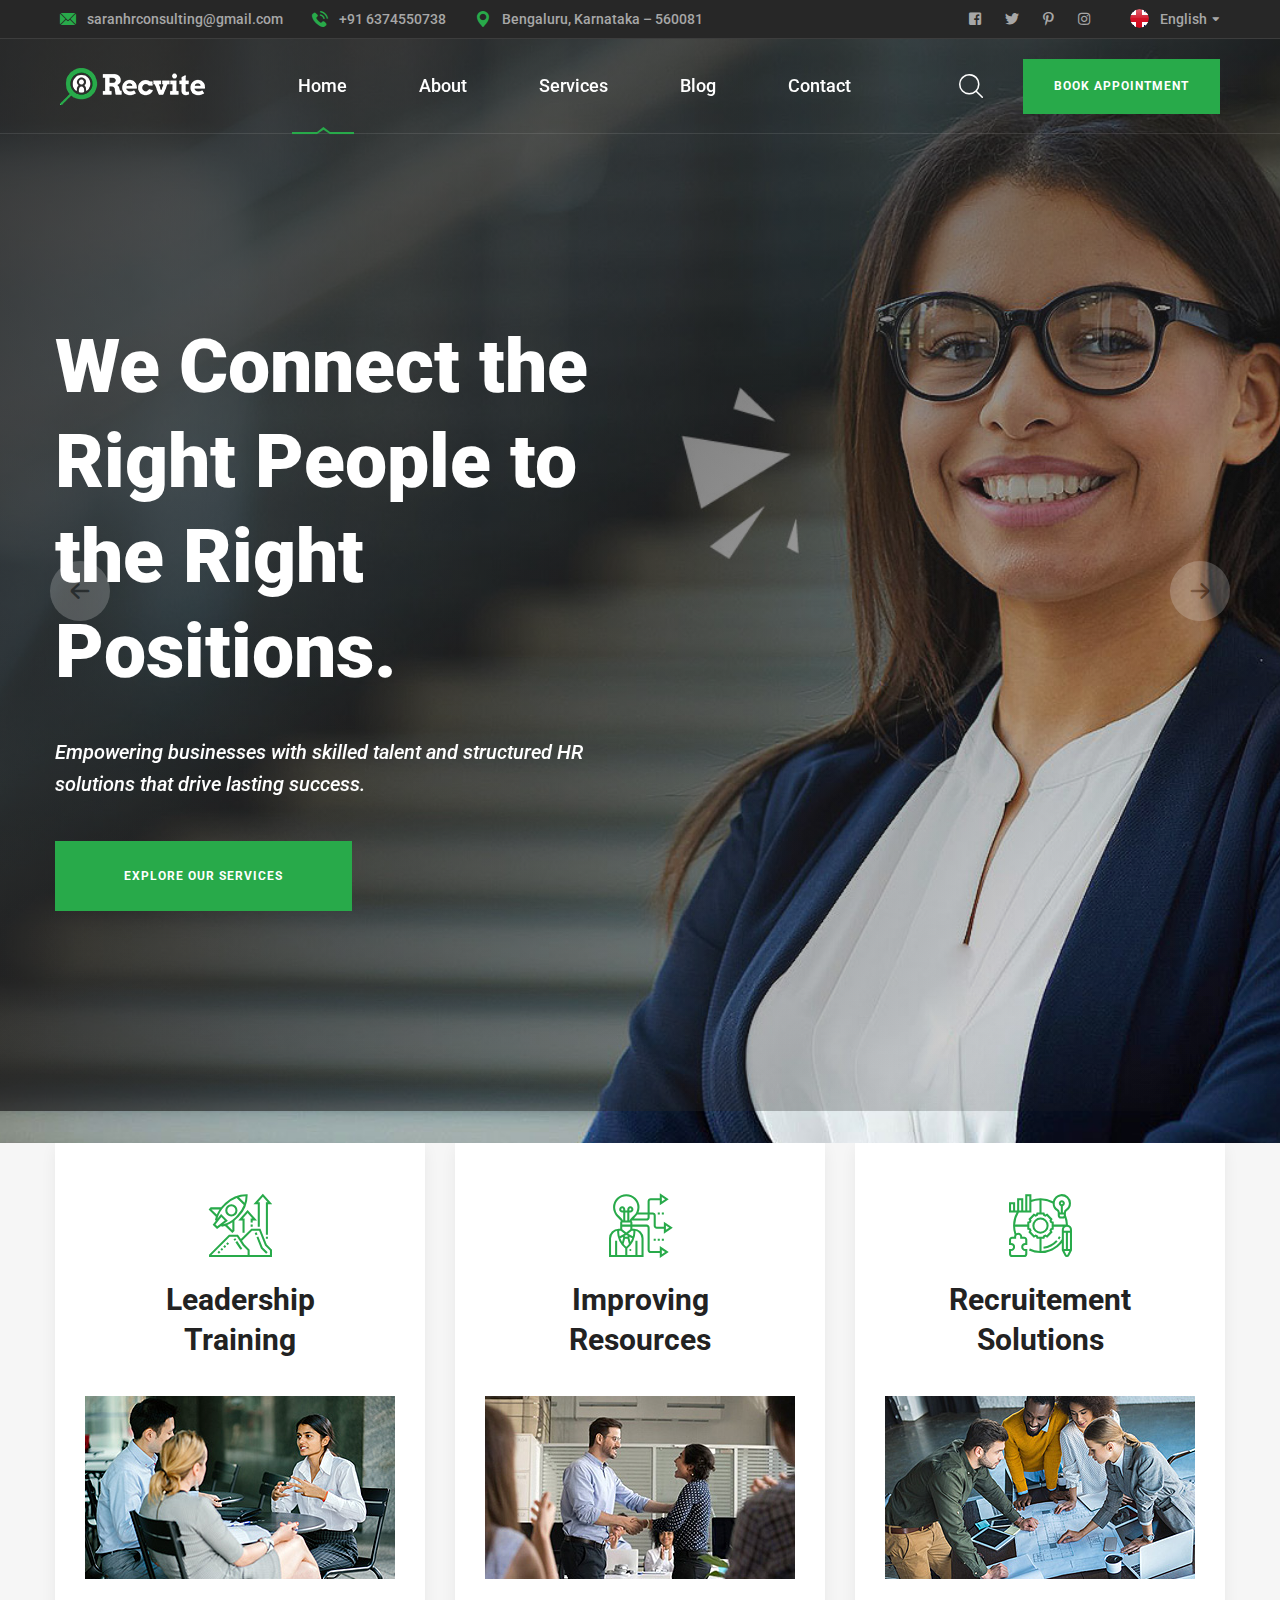
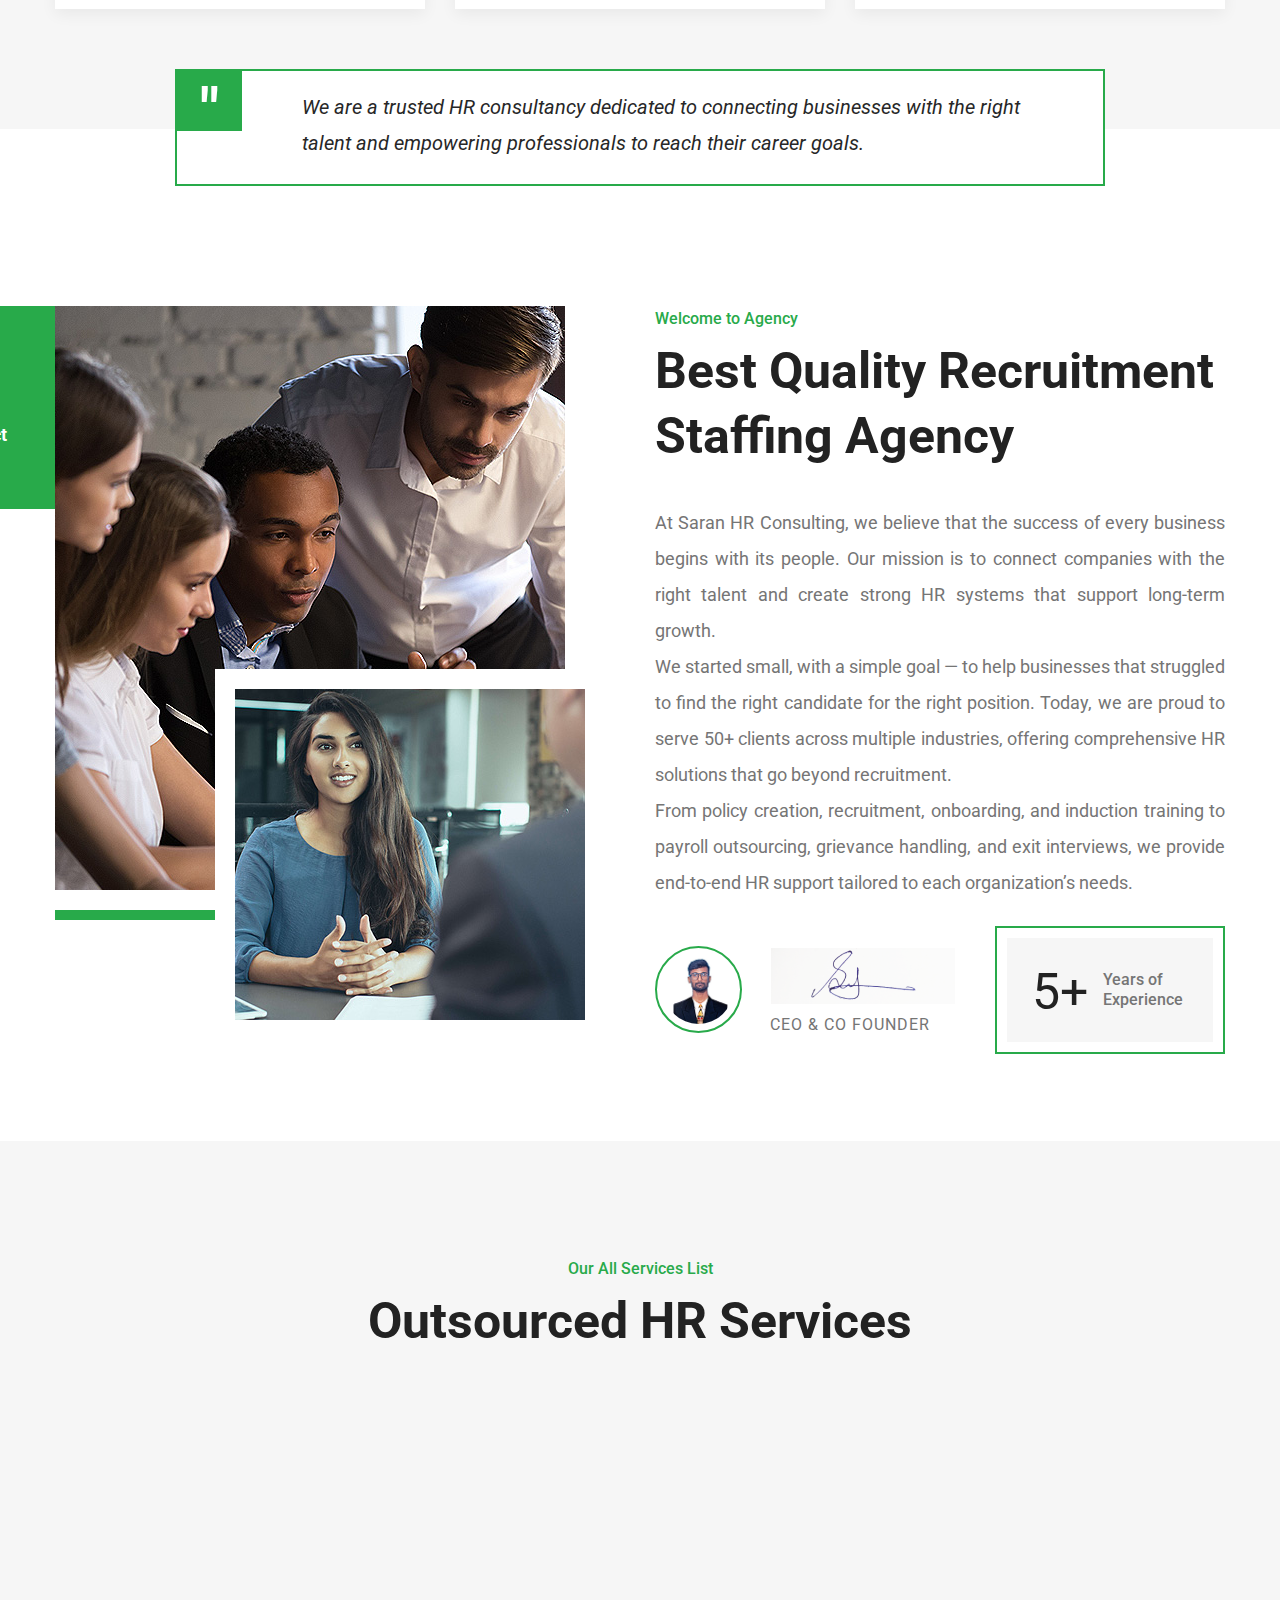
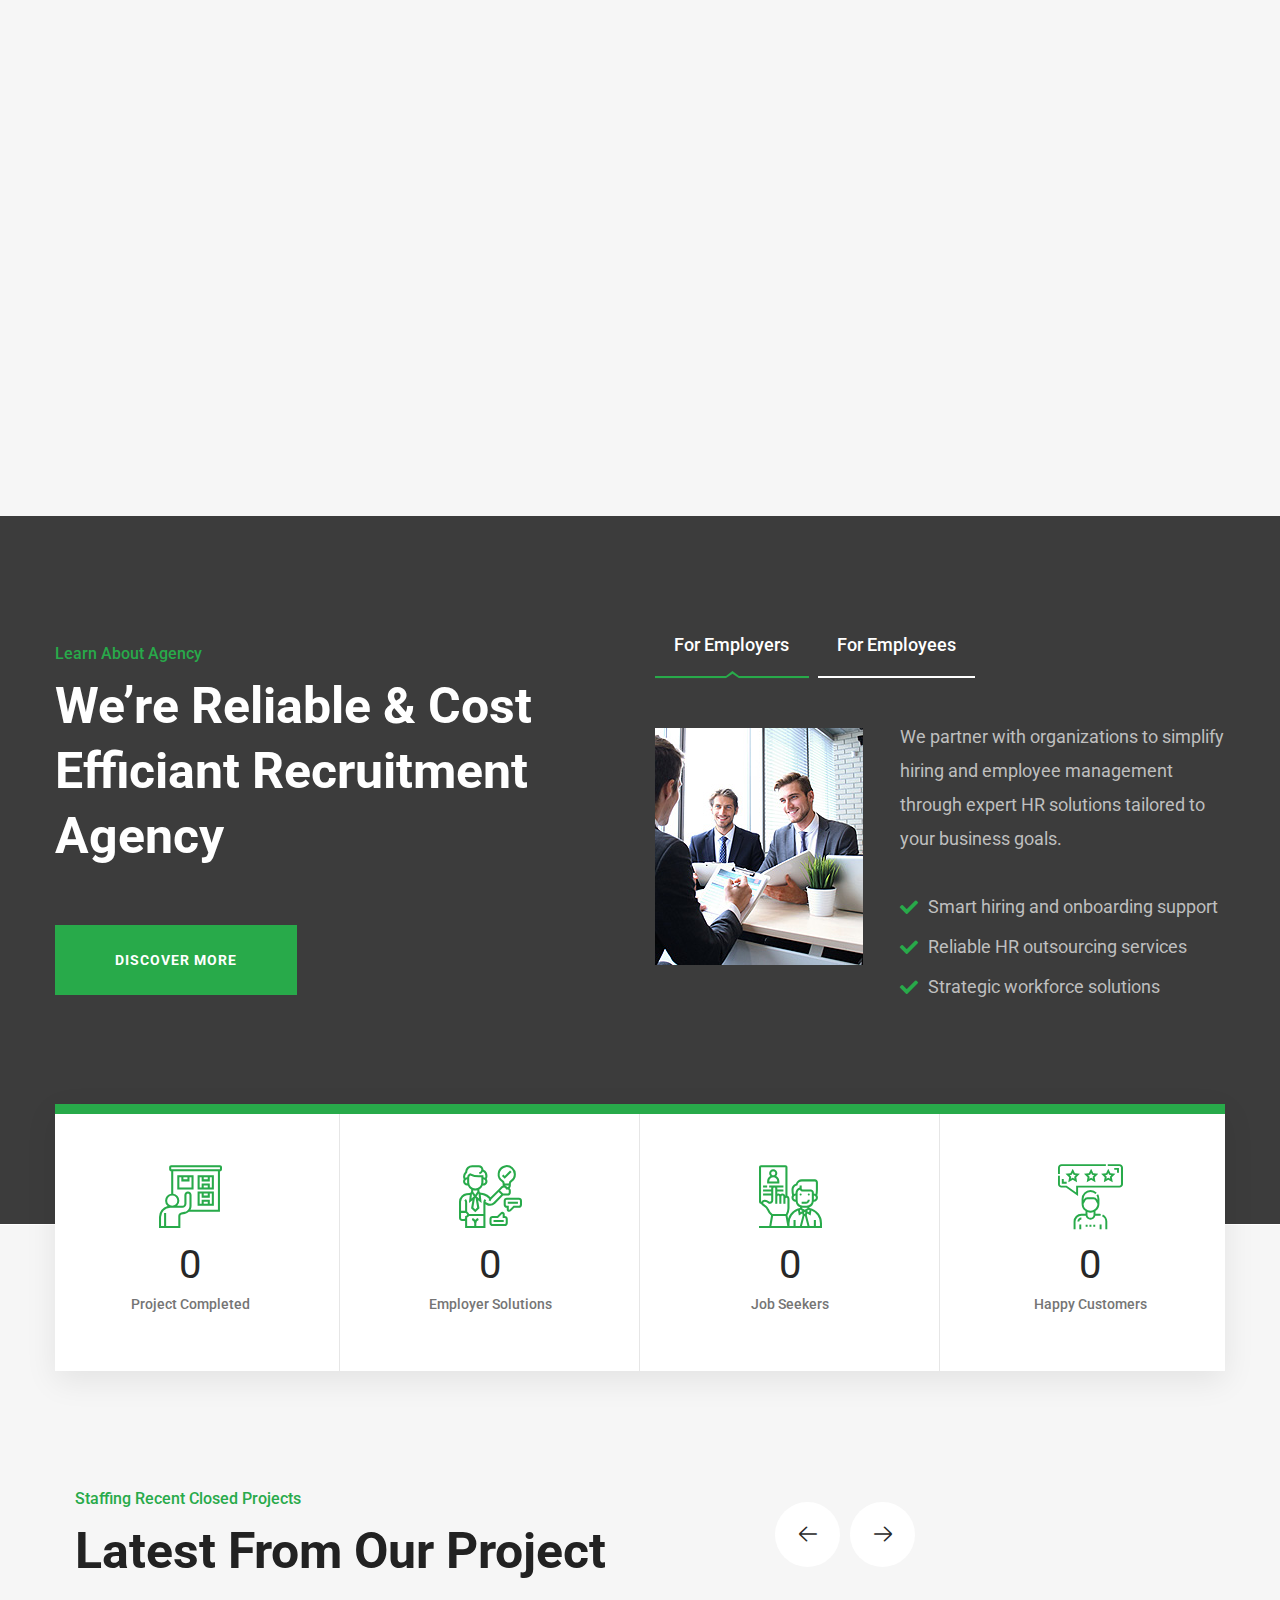
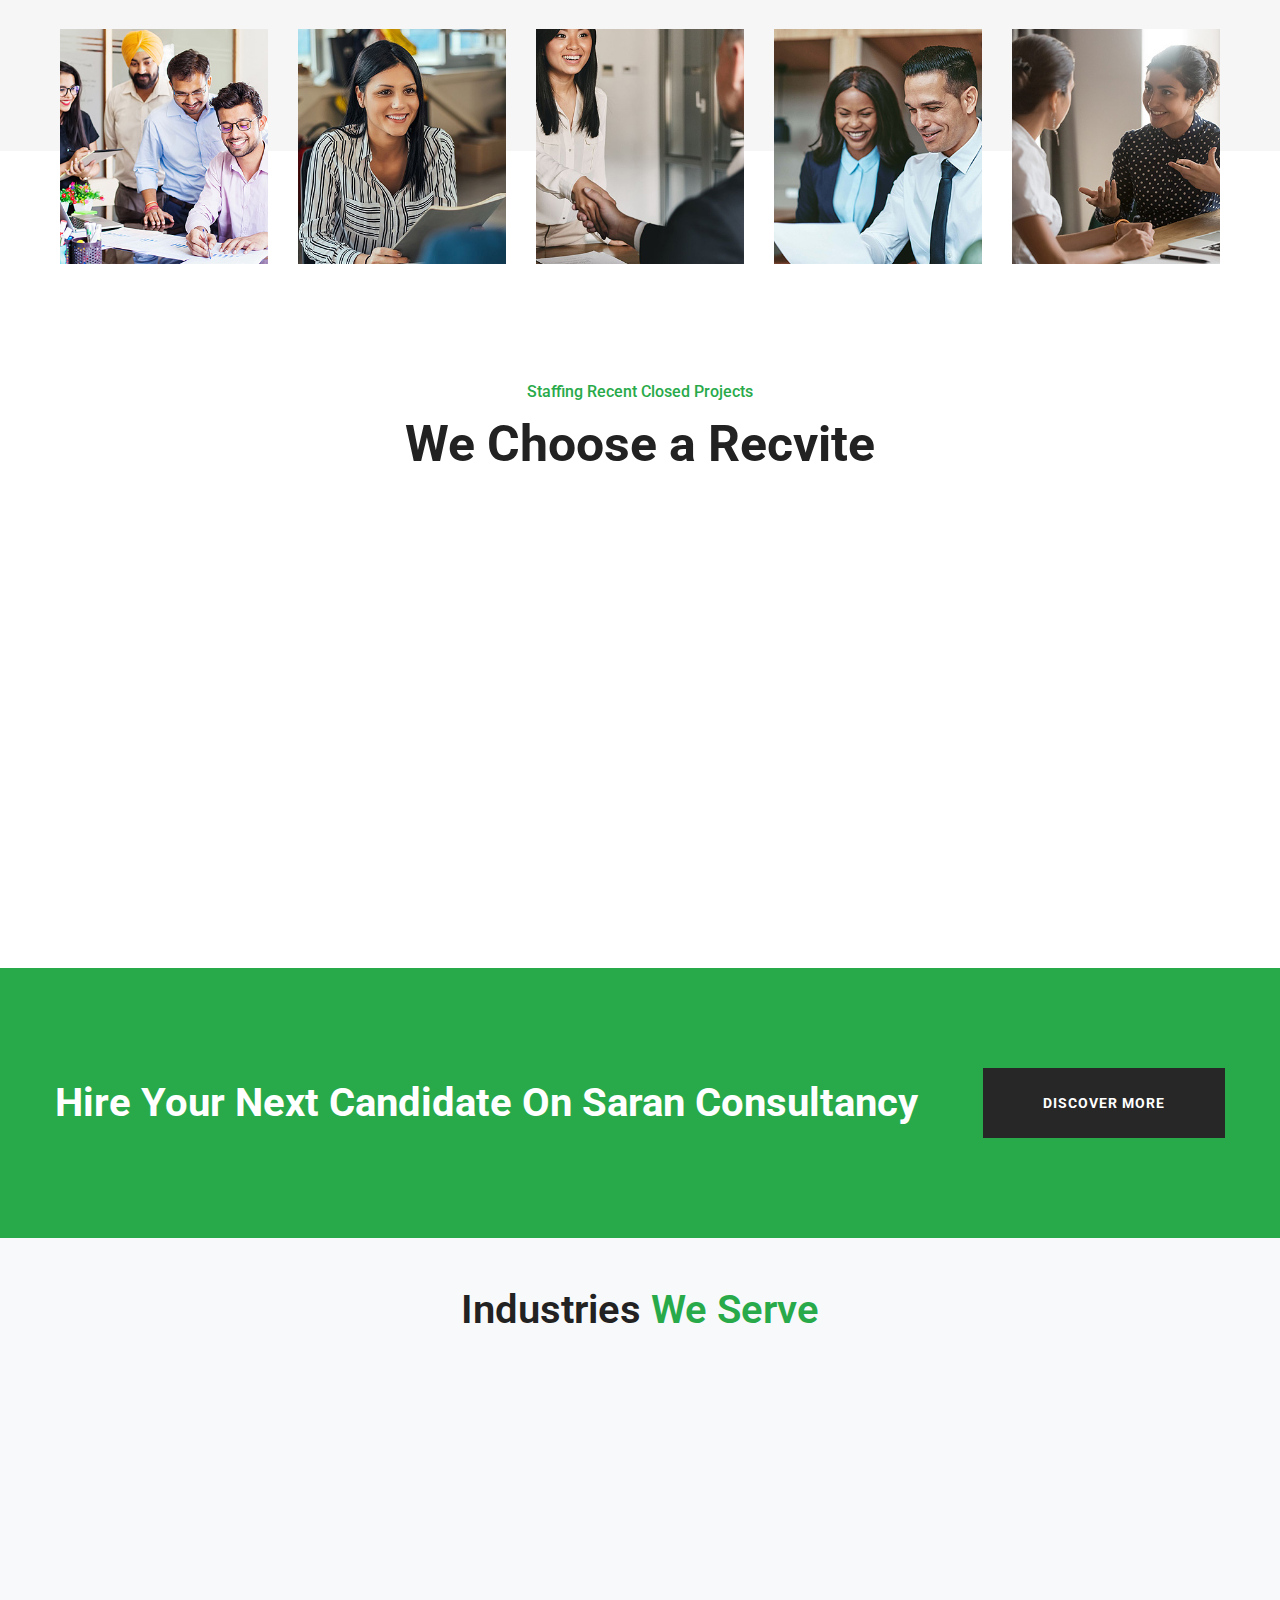
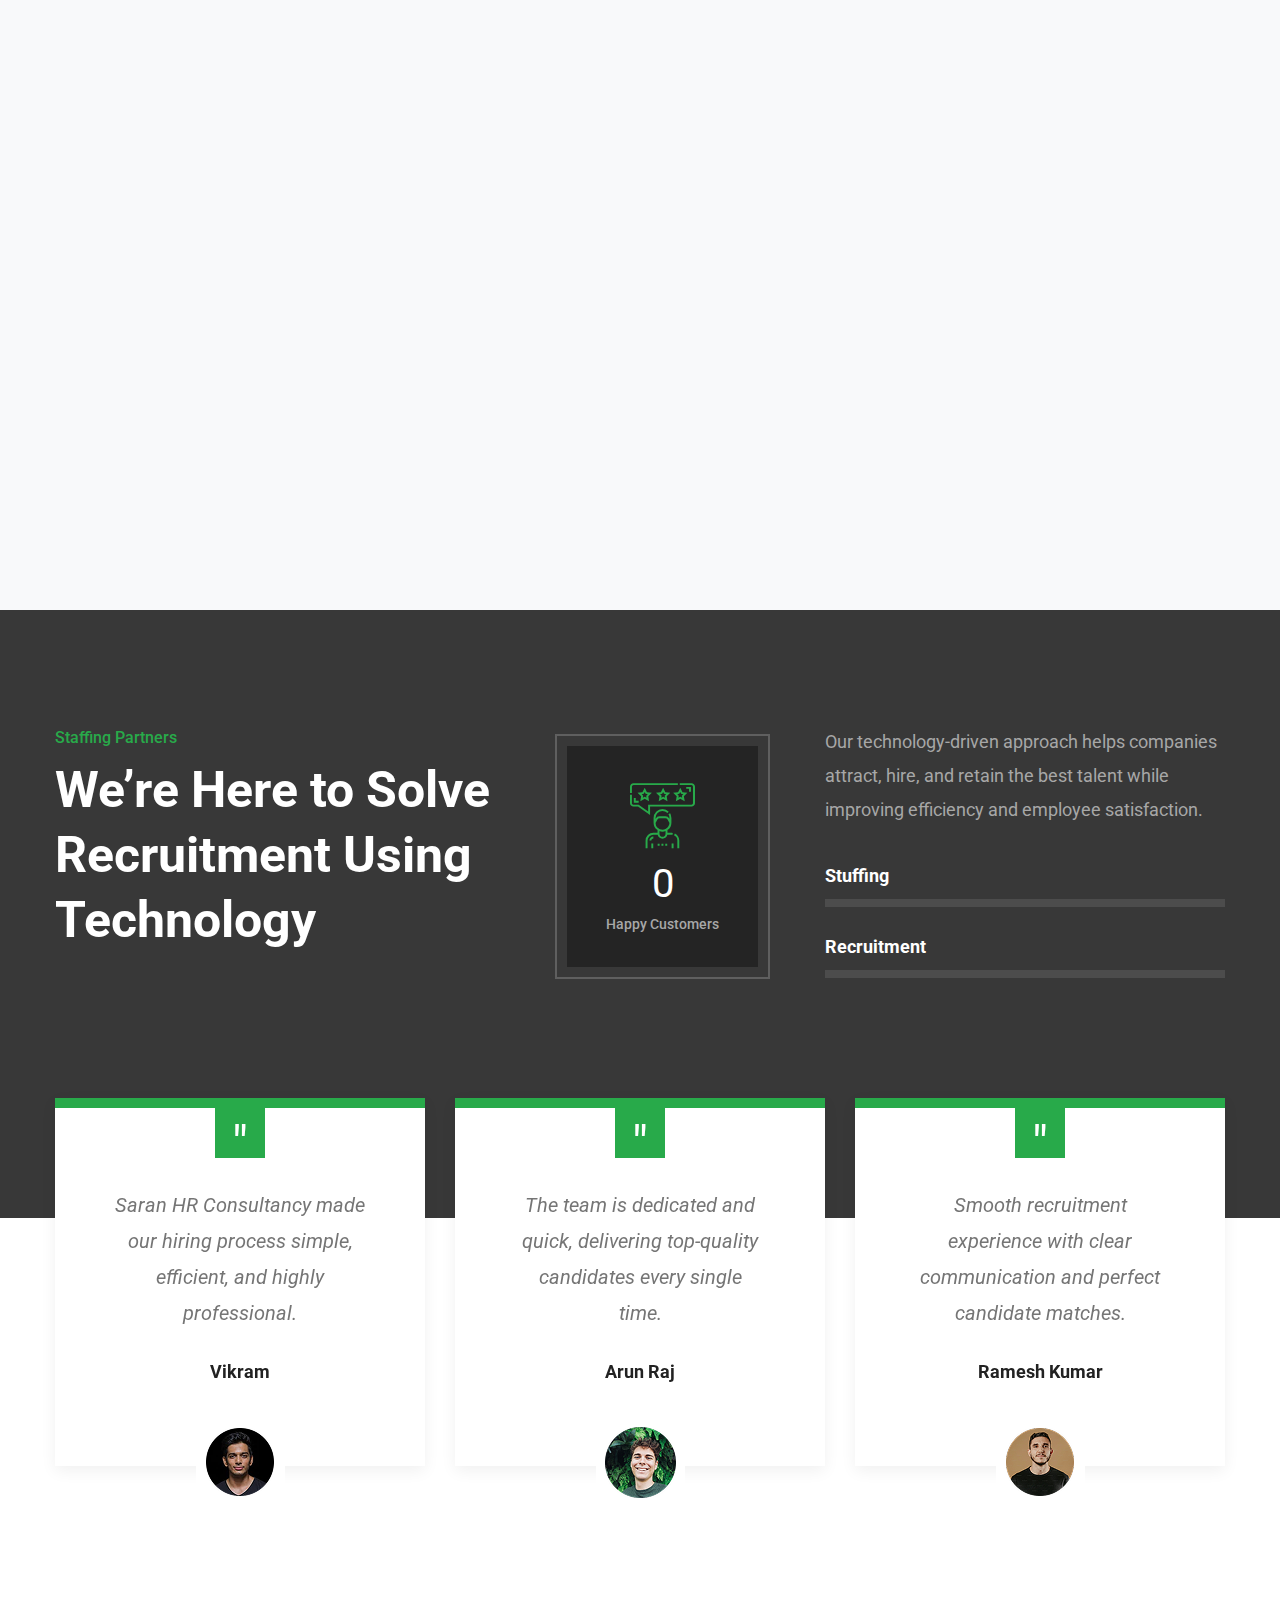
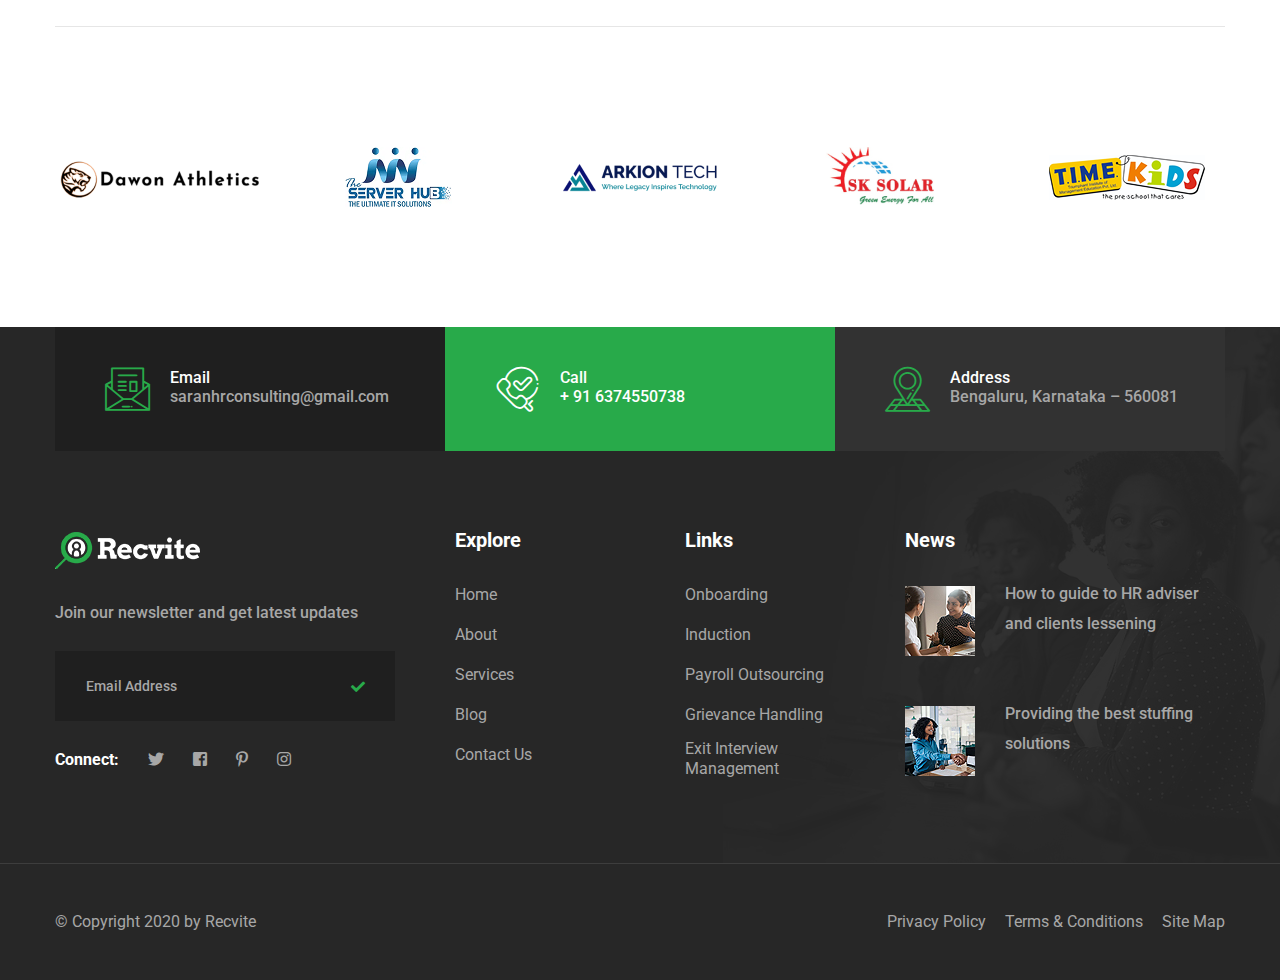
<file: index.html>
<!DOCTYPE html>
<html lang="en">
<head>
<meta charset="utf-8">
<meta http-equiv="X-UA-Compatible" content="IE=edge">
<meta name="viewport" content="width=device-width, initial-scale=1.0, maximum-scale=1.0, user-scalable=0">

<title>Home</title>

<!-- Fav Icon -->
<link rel="icon" href="assets/images/favicon.ico" type="image/x-icon">

<!-- Google Fonts -->
<link href="https://fonts.googleapis.com/css2?family=Roboto:ital,wght@0,300;0,400;0,500;0,700;0,900;1,300;1,400;1,500;1,700;1,900&display=swap" rel="stylesheet">

<!-- Stylesheets -->
<link href="assets/css/font-awesome-all.css" rel="stylesheet">
<link href="assets/css/flaticon.css" rel="stylesheet">
<link href="assets/css/owl.css" rel="stylesheet">
<link href="assets/css/bootstrap.css" rel="stylesheet">
<link href="assets/css/jquery.fancybox.min.css" rel="stylesheet">
<link href="assets/css/animate.css" rel="stylesheet">
<link href="assets/css/color.css" rel="stylesheet">
<link href="assets/css/style.css" rel="stylesheet">
<link href="assets/css/responsive.css" rel="stylesheet">

</head>


<!-- page wrapper -->
<body>

    <div class="boxed_wrapper">


        <!-- preloader -->
        <div class="preloader"></div>
        <!-- preloader -->


        <!-- main header -->
        <header class="main-header style-one">
            <!-- header-top -->
            <div class="header-top">
                <div class="top-inner clearfix">
                    <ul class="info-list pull-left clearfix">
                        <li><i class="flaticon-email"></i><a href="mailto:saranhrconsulting@gmail.com">saranhrconsulting@gmail.com</a></li>
                        <li><i class="flaticon-telephone"></i><a href="tel:928886660000"> +91 6374550738</a></li>
                        <li><i class="flaticon-pin"></i>Bengaluru, Karnataka – 560081</li>
                    </ul>
                    <div class="right-column pull-right clearfix">
                        <ul class="social-links clearfix">
                            <li><a href="index.html"><i class="fab fa-facebook-square"></i></a></li>
                            <li><a href="index.html"><i class="fab fa-twitter"></i></a></li>
                            <li><a href="index.html"><i class="fab fa-pinterest-p"></i></a></li>
                            <li><a href="index.html"><i class="fab fa-instagram"></i></a></li>
                        </ul>
                        <div class="language-box">
                            <img src="assets/images/icons/flag-1.png" alt="">
                            <a href="index.html" class="text">English</a>
                            <ul class="language-list">
                                <li><a href="index.html">English</a></li>
                                <li><a href="index.html">Spanish</a></li>
                                <li><a href="index.html">Turky</a></li>
                                <li><a href="index.html">Chiness</a></li>
                            </ul>
                        </div>
                    </div>
                </div>
            </div>

            <!-- header-lower -->
            <div class="header-lower">
                <div class="outer-box">
                    <div class="logo-box">
                        <figure class="logo"><a href="index.html"><img src="assets/images/logo.png" alt=""></a></figure>
                    </div>
                    <div class="menu-area">
                        <!--Mobile Navigation Toggler-->
                        <div class="mobile-nav-toggler">
                            <i class="icon-bar"></i>
                            <i class="icon-bar"></i>
                            <i class="icon-bar"></i>
                        </div>
                        <nav class="main-menu navbar-expand-md navbar-light">
                            <div class="collapse navbar-collapse show clearfix" id="navbarSupportedContent">
                                <ul class="navigation clearfix">
                                    <li class="current " style="margin-right: 50px;"><a href="index.html">Home</a></li> 
                                    <li class="" style="margin-right: 50px;"><a href="about.html">About</a> </li>
                                    <li class="dropdown" style="margin-right: 50px;"><a href="index.html">Services</a>
                                        <ul>
                                            <li class="dropdown"><a href="">Recruitement</a>
                                            <ul>
                                                <li><a href="onbording.html">Onboarding</a></li>
                                                <li><a href="induction.html">Induction</a></li>
                                            </ul>
                                            </li>

                                            <li><a href="grievance.html">Grievance Handling</a></li>
                                            <li><a href="payroll.html">Payroll Outsourcing</a></li>
                                            <li><a href="exit.html">Exit Interview Management</a></li>
                                        </ul>
                                    </li> 
                                    <li  style="margin-right: 50px;"><a href="index.html">Blog</a>  
                                    </li>  
                                    <li><a href="contact.html">Contact</a></li>   
                                </ul>
                            </div>
                        </nav>
                    </div>
                    <div class="menu-right-content clearfix">
                        <div class="search-box-outer">
                            <div class="dropdown">
                                <button class="search-box-btn" type="button" id="dropdownMenu3" data-toggle="dropdown" aria-haspopup="true" aria-expanded="false"><i class="flaticon-magnifying-glass"></i></button>
                                <div class="dropdown-menu search-panel" aria-labelledby="dropdownMenu3">
                                    <div class="form-container">
                                        <form method="post" action="blog.html">
                                            <div class="form-group">
                                                <input type="search" name="search-field" value="" placeholder="Search...." required="">
                                                <button type="submit" class="search-btn"><span class="fas fa-search"></span></button>
                                            </div>
                                        </form>
                                    </div>
                                </div>
                            </div>
                        </div>
                        <div class="btn-box">
                            <a href="contact.html" class="theme-btn-one">Book appointment</a>
                        </div>
                    </div>
                </div>
            </div>

            <!--sticky Header-->
            <div class="sticky-header">
                <div class="outer-box">
                    <div class="logo-box">
                        <figure class="logo"><a href="index.html"><img src="assets/images/logo.png" alt=""></a></figure>
                    </div>
                    <div class="menu-area">
                        <nav class="main-menu clearfix">
                            <!--Keep This Empty / Menu will come through Javascript-->
                        </nav>
                    </div>
                    <div class="menu-right-content clearfix">
                        <div class="search-box-outer">
                            <div class="dropdown">
                                <button class="search-box-btn" type="button" id="dropdownMenu4" data-toggle="dropdown" aria-haspopup="true" aria-expanded="false"><i class="flaticon-magnifying-glass"></i></button>
                                <div class="dropdown-menu search-panel" aria-labelledby="dropdownMenu3">
                                    <div class="form-container">
                                        <form method="post" action="blog.html">
                                            <div class="form-group">
                                                <input type="search" name="search-field" value="" placeholder="Search...." required="">
                                                <button type="submit" class="search-btn"><span class="fas fa-search"></span></button>
                                            </div>
                                        </form>
                                    </div>
                                </div>
                            </div>
                        </div>
                        <div class="btn-box">
                            <a href="contact.html" class="theme-btn-one">Book appointment</a>
                        </div>
                    </div>
                </div>
            </div>
        </header>
        <!-- main-header end -->

        <!-- Mobile Menu  -->
        <div class="mobile-menu">
            <div class="menu-backdrop"></div>
            <div class="close-btn"><i class="fas fa-times"></i></div>
            
            <nav class="menu-box">
                <div class="nav-logo"><a href="index.html"><img src="assets/images/logo-2.png" alt="" title=""></a></div>
                <div class="menu-outer"><!--Here Menu Will Come Automatically Via Javascript / Same Menu as in Header--></div>
                <div class="contact-info">
                    <h4>Contact Info</h4>
                    <ul>
                         <li>Bengaluru, Karnataka – 560081</li>
                        <li><a href="tel:+8801682648101">+91 6374550738</a></li>
                        <li><a href="mailto:saranhrconsulting@gmail.com">saranhrconsulting@gmail.com</a></li>
                    </ul>
                </div>
                <div class="social-links">
                    <ul class="clearfix">
                        <li><a href="index.html"><span class="fab fa-twitter"></span></a></li>
                        <li><a href="index.html"><span class="fab fa-facebook-square"></span></a></li>
                        <li><a href="index.html"><span class="fab fa-pinterest-p"></span></a></li>
                        <li><a href="index.html"><span class="fab fa-instagram"></span></a></li>
                        <li><a href="index.html"><span class="fab fa-youtube"></span></a></li>
                    </ul>
                </div>
            </nav>
        </div><!-- End Mobile Menu -->


        <!-- banner-section -->
        <section class="banner-section">
            <div class="banner-carousel owl-theme owl-carousel owl-dots-none">
                <div class="slide-item">
                    <div class="image-layer" style="background-image:url(assets/images/banner/banone.jpg)"></div>
                    <div class="auto-container">
                        <div class="content-box">
                            <h1>We Connect the Right People to the Right Positions.</h1>
                            <p>Empowering businesses with skilled talent and structured HR solutions that drive lasting success.</p>
                            <div class="btn-box">
                                <a href="index.html" class="theme-btn-one">Explore Our Services</a>
                            </div>
                        </div> 
                    </div>
                </div>
                <div class="slide-item">
                    <div class="image-layer" style="background-image:url(assets/images/banner/bantwo.jpg)"></div>
                    <div class="auto-container">
                        <div class="content-box">
                            <h1>From Recruitment to Payroll — We Handle It All.</h1>
                            <p> Complete HR management including onboarding, induction, payroll outsourcing, grievance handling, and compliance — all under one roof.</p>
                            <div class="btn-box">
                                <a href="index.html" class="theme-btn-one">Get Started Today</a>
                            </div>
                        </div> 
                    </div>
                </div>
            </div>
        </section>
        <!-- banner-section end -->


        <!-- feature-section -->
        <section class="feature-section bg-color-1 centred">
            <div class="auto-container">
                <div class="row clearfix">
                    <div class="col-lg-4 col-md-6 col-sm-12 feature-block">
                        <div class="feature-block-one">
                            <div class="inner-box">
                                <div class="icon-box"><i class="flaticon-mission"></i></div>
                                <h2>Leadership <br />Training</h2>
                                <figure class="image-box">
                                    <img src="assets/images/resource/secone.jpg" alt="">
                                    <a href="about.html" class="theme-btn-one">Read more</a>
                                </figure>
                            </div>
                        </div>
                    </div>
                    <div class="col-lg-4 col-md-6 col-sm-12 feature-block">
                        <div class="feature-block-one">
                            <div class="inner-box">
                                <div class="icon-box"><i class="flaticon-creative-idea"></i></div>
                                <h2>Improving <br />Resources</h2>
                                <figure class="image-box">
                                    <img src="assets/images/resource/sectwo.jpg" alt="">
                                    <a href="about.html" class="theme-btn-one">Read more</a>
                                </figure>
                            </div>
                        </div>
                    </div>
                    <div class="col-lg-4 col-md-6 col-sm-12 feature-block">
                        <div class="feature-block-one">
                            <div class="inner-box">
                                <div class="icon-box"><i class="flaticon-solution"></i></div>
                                <h2>Recruitement <br />Solutions</h2>
                                <figure class="image-box">
                                    <img src="assets/images/resource/secthree.jpg" alt="">
                                    <a href="about.html" class="theme-btn-one">Read more</a>
                                </figure>
                            </div>
                        </div>
                    </div>
                </div>
            </div>
        </section>
        <!-- feature-section end -->


        <div class="quote-box">
            <div class="auto-container">
                <div class="inner-box">
                    <div class="icon-box">"</div>
                    <p>We are a trusted HR consultancy dedicated to connecting businesses with the right talent and empowering professionals to reach their career goals.</p>
                </div>
            </div>
        </div>


        <!-- about-section -->
        <section class="about-section">
            <div class="auto-container">
                <div class="row clearfix">
                    <div class="col-lg-6 col-md-12 col-sm-12 image-column">
                        <div class="image_block_1">
                            <div class="image-box">
                                <figure class="image image-1"><img src="assets/images/resource/abtnone.jpg" alt=""></figure>
                                <figure class="image image-2"><img src="assets/images/resource/abtntwo.jpg" alt=""></figure>
                                <div class="image-content">
                                    <div class="icon-box"><i class="flaticon-recruitment"></i></div>
                                    <h5>Find Perfect Candidate</h5>
                                </div>
                            </div>
                        </div>
                    </div>
                    <div class="col-lg-6 col-md-12 col-sm-12 content-column">
                        <div class="content_block_1">
                            <div class="content-box">
                                <div class="sec-title">
                                    <p>Welcome to Agency</p>
                                    <h2>Best Quality Recruitment Staffing Agency</h2>
                                </div>
                                <div class="text">
                                    <p>At Saran HR Consulting, we believe that the success of every business begins with its people. Our mission is to connect companies with the right talent and create strong HR systems that support long-term growth.</p>
                                    <p>We started small, with a simple goal — to help businesses that struggled to find the right candidate for the right position. Today, we are proud to serve 50+ clients across multiple industries, offering comprehensive HR solutions that go beyond recruitment.</p>
                                    <p>From policy creation, recruitment, onboarding, and induction training to payroll outsourcing, grievance handling, and exit interviews, we provide end-to-end HR support tailored to each organization’s needs.</p>
                                    
                                </div>
                                
                                <div class="lower-box">
                                    <div class="author-box">
                                        <figure class="author-thumb"><img src="assets/images/resource/ceo.png" alt=""></figure>
                                        <figure class="signature-box"><img src="assets/images/resource/esign.png" alt=""></figure>
                                        <span class="designation">CEO & CO Founder</span>
                                    </div>
                                    <div class="experienct-box">
                                        <div class="inner">
                                            <h2>5+</h2>
                                            <p>Years of Experience</p>
                                        </div>
                                    </div>
                                </div>
                            </div>
                        </div>
                    </div>
                </div>
            </div>
        </section>
        <!-- about-section end -->


        <!-- service-section -->
        <section class="service-section sec-pad bg-color-1">
            <div class="auto-container">
                <div class="sec-title centred">
                    <p>Our All Services List</p>
                    <h2>Outsourced HR Services</h2>
                </div>
                <div class="row clearfix">
                    <div class="col-lg-4 col-md-6 col-sm-12 service-block">
                        <div class="service-block-one wow fadeInUp animated animated" data-wow-delay="00ms" data-wow-duration="1500ms">
                            <div class="inner-box">
                                <figure class="image-box">
                                    <img src="assets/images/service/serveone.jpg" alt="">
                                    <span class="category">Recruitement</span>
                                    <i class="flaticon-consulting"></i>
                                </figure>
                                <div class="lower-content">
                                    <h3><a href="hr-consulting.html">Recruitement</a></h3>
                                    <p>We provide end-to-end recruitment solutions to help businesses find the right talent efficiently and the  effectively, ensuring the perfect fit for every role.</p>
                                    <div class="link"><a href="onbording.html">Read More</a></div>
                                    <div class="light-icon"><i class="flaticon-consulting"></i></div>
                                </div>
                            </div>
                        </div>
                    </div>
                    <div class="col-lg-4 col-md-6 col-sm-12 service-block">
                        <div class="service-block-one wow fadeInUp animated animated" data-wow-delay="300ms" data-wow-duration="1500ms">
                            <div class="inner-box">
                                <figure class="image-box">
                                    <img src="assets/images/service/servetwo.jpg" alt="">
                                    <span class="category">Payroll</span>
                                    <i class="flaticon-controller"></i>
                                </figure>
                                <div class="lower-content">
                                    <h3><a href="technology-resource.html">Payroll Outsourcing</a></h3>
                                    <p>Our payroll outsourcing services ensure timely, accurate, and compliant salary processing, allowing you to focus on your core business functions.</p>
                                    <div class="link"><a href="payroll.html">Read More</a></div>
                                    <div class="light-icon"><i class="flaticon-controller"></i></div>
                                </div>
                            </div>
                        </div>
                    </div>
                    <div class="col-lg-4 col-md-6 col-sm-12 service-block">
                        <div class="service-block-one wow fadeInUp animated animated" data-wow-delay="600ms" data-wow-duration="1500ms">
                            <div class="inner-box">
                                <figure class="image-box">
                                    <img src="assets/images/service/servethree.jpg" alt="">
                                    <span class="category">Grievance</span>
                                    <i class="flaticon-policy"></i>
                                </figure>
                                <div class="lower-content">
                                    <h3><a href="grievance.html">Grievance Handling</a></h3>
                                    <p>We offer structured grievance handling support to maintain a positive work culture and resolve employee concerns with fairness and confidentiality.</p>
                                    <div class="link"><a href="staffing-solutions.html">Read More</a></div>
                                    <div class="light-icon"><i class="flaticon-policy"></i></div>
                                </div>
                            </div>
                        </div>
                    </div>
                </div>
            </div>
        </section>
        <!-- service-section end -->


        <!-- agency-section -->
        <section class="agency-section" style="background-image: url(assets/images/background/backgen.jpg);">
            <div class="auto-container">
                <div class="row align-items-center clearfix">
                    <div class="col-lg-6 col-md-12 col-sm-12 content-column">
                        <div class="content_block_2">
                            <div class="content-box">
                                <div class="sec-title light">
                                    <p>Learn About Agency</p>
                                    <h2>We’re Reliable & Cost Efficiant Recruitment Agency</h2>
                                </div>
                                <div class="btn-box"><a href="about.html" class="theme-btn-one">Discover More</a></div>
                            </div>
                        </div>
                    </div>
                    <div class="col-lg-6 col-md-12 col-sm-12 content-column">
                        <div class="content_block_3">
                            <div class="content-box">
                                <div class="tabs-box">
                                    <div class="tab-btn-box">
                                        <ul class="tab-btns tab-buttons clearfix">
                                            <li class="tab-btn active-btn" data-tab="#tab-1">For Employers</li>
                                            <li class="tab-btn" data-tab="#tab-2">For Employees</li>
                                        </ul>
                                    </div>
                                    <div class="tabs-content">
                                        <div class="tab active-tab" id="tab-1">
                                            <div class="inner-box">
                                                <figure class="image-box"><img src="assets/images/resource/gen.jpg" alt=""></figure>
                                                <div class="text">
                                                    <p>We partner with organizations to simplify hiring and employee management through expert HR solutions tailored to your business goals.</p>
                                                    <ul class="list clearfix">
                                                        <li>Smart hiring and onboarding support</li>
                                                        <li>Reliable HR outsourcing services</li>
                                                        <li>Strategic workforce solutions</li>
                                                    </ul>
                                                </div>
                                            </div>
                                        </div>
                                        <div class="tab" id="tab-2">
                                            <div class="inner-box">
                                                <figure class="image-box"><img src="assets/images/resource/gen.jpg" alt=""></figure>
                                                <div class="text">
                                                    <p>We guide individuals in building meaningful careers by connecting them with the right opportunities and professional development support.</p>
                                                    <ul class="list clearfix">
                                                        <li>Career growth and placement support</li>
                                                        <li>Skill development assistance</li>
                                                        <li>Smooth onboarding experience</li>
                                                    </ul>
                                                </div>
                                            </div>
                                        </div>
                                    </div>
                                </div>
                            </div>
                        </div>
                    </div>
                </div>
            </div>
        </section>
        <!-- agency-section end -->


        <!-- funfact-section -->
        <section class="funfact-section centred">
            <div class="auto-container">
                <div class="inner-container">
                    <div class="row clearfix">
                        <div class="col-lg-3 col-md-6 col-sm-12 counter-block">
                            <div class="counter-block-one">
                                <div class="inner-box">
                                    <div class="icon-box"><i class="flaticon-scrum"></i></div>
                                    <div class="count-outer count-box">
                                        <span class="count-text" data-speed="1500" data-stop="8080">0</span>
                                    </div>
                                    <p>Project Completed</p>
                                </div>
                            </div>
                        </div>
                        <div class="col-lg-3 col-md-6 col-sm-12 counter-block">
                            <div class="counter-block-one">
                                <div class="inner-box">
                                    <div class="icon-box"><i class="flaticon-business-idea"></i></div>
                                    <div class="count-outer count-box">
                                        <span class="count-text" data-speed="1500" data-stop="697">0</span>
                                    </div>
                                    <p>Employer Solutions</p>
                                </div>
                            </div>
                        </div>
                        <div class="col-lg-3 col-md-6 col-sm-12 counter-block">
                            <div class="counter-block-one">
                                <div class="inner-box">
                                    <div class="icon-box"><i class="flaticon-recruit"></i></div>
                                    <div class="count-outer count-box">
                                        <span class="count-text" data-speed="1500" data-stop="440">0</span>
                                    </div>
                                    <p>Job Seekers</p>
                                </div>
                            </div>
                        </div>
                        <div class="col-lg-3 col-md-6 col-sm-12 counter-block">
                            <div class="counter-block-one">
                                <div class="inner-box">
                                    <div class="icon-box"><i class="flaticon-customer-review"></i></div>
                                    <div class="count-outer count-box">
                                        <span class="count-text" data-speed="1500" data-stop="2887">0</span>
                                    </div>
                                    <p>Happy Customers</p>
                                </div>
                            </div>
                        </div>
                    </div>
                </div>
            </div>
        </section>
        <!-- funfact-section end -->


        <!-- project-section -->
        <section class="project-section">
            <div class="auto-container">
                <div class="sec-title">
                    <p>Staffing Recent Closed Projects</p>
                    <h2>Latest From Our Project</h2>
                </div>
            </div>
            <div class="outer-container">
                <div class="gallery-carousel owl-carousel owl-theme owl-dots-none nav-style-one">
                    <div class="project-block-one">
                        <div class="inner-box">
                            <figure class="image-box"><img src="assets/images/gallery/prone.jpg" alt=""></figure>
                            <div class="link">
                                <a href="assets/images/gallery/project-1.jpg" class="lightbox-image" data-fancybox="gallery"><i class="flaticon-plus"></i></a>
                            </div>
                            <div class="text">
                                <p>Business</p>
                                <h3><a href="onbording.html">Onboarding </a></h3>
                            </div>
                        </div>
                    </div>
                    <div class="project-block-one">
                        <div class="inner-box">
                            <figure class="image-box"><img src="assets/images/gallery/prtwo.jpg" alt=""></figure>
                            <div class="link">
                                <a href="assets/images/gallery/project-2.jpg" class="lightbox-image" data-fancybox="gallery"><i class="flaticon-plus"></i></a>
                            </div>
                            <div class="text">
                                <p>Business</p>
                                <h3><a href="induction.html">Induction</a></h3>
                            </div>
                        </div>
                    </div>
                    <div class="project-block-one">
                        <div class="inner-box">
                            <figure class="image-box"><img src="assets/images/gallery/prthree.jpg" alt=""></figure>
                            <div class="link">
                                <a href="assets/images/gallery/project-3.jpg" class="lightbox-image" data-fancybox="gallery"><i class="flaticon-plus"></i></a>
                            </div>
                            <div class="text">
                                <p>Business</p>
                                <h3><a href="grievance.html">Grievance Handling</a></h3>
                            </div>
                        </div>
                    </div>
                    <div class="project-block-one">
                        <div class="inner-box">
                            <figure class="image-box"><img src="assets/images/gallery/prfour.jpg" alt=""></figure>
                            <div class="link">
                                <a href="assets/images/gallery/project-4.jpg" class="lightbox-image" data-fancybox="gallery"><i class="flaticon-plus"></i></a>
                            </div>
                            <div class="text">
                                <p>Business</p>
                                <h3><a href="payroll.html">Payroll Management</a></h3>
                            </div>
                        </div>
                    </div>
                    <div class="project-block-one">
                        <div class="inner-box">
                            <figure class="image-box"><img src="assets/images/gallery/prfive.jpg" alt=""></figure>
                            <div class="link">
                                <a href="assets/images/gallery/project-5.jpg" class="lightbox-image" data-fancybox="gallery"><i class="flaticon-plus"></i></a>
                            </div>
                            <div class="text">
                                <p>Business</p>
                                <h3><a href="exit.html">Exit Interview Management </a></h3>
                            </div>
                        </div>
                    </div>
                </div>
            </div>
        </section>
        <!-- project-section end -->


        <!-- working-process -->
        <section class="working-process centred">
            <div class="auto-container">
                <div class="sec-title centred">
                    <p>Staffing Recent Closed Projects</p>
                    <h2>We Choose a Recvite</h2>
                </div>
                <div class="row clearfix">
                    <div class="col-lg-4 col-md-6 col-sm-12 process-block">
                        <div class="process-block-one wow fadeInUp animated animated" data-wow-delay="00ms" data-wow-duration="1500ms">
                            <div class="inner-box">
                                <div class="icon-box">
                                    <i class="flaticon-investment"></i>
                                    <span>01</span>
                                    <div class="icon-shape" style="background-image: url(assets/images/shape/shape-4.png);"></div>
                                </div>
                                <h3>Consult with Team</h3>
                                <p>Connect with our HR experts to understand your business and staffing needs.</p>
                            </div>
                        </div>
                    </div>
                    <div class="col-lg-4 col-md-6 col-sm-12 process-block">
                        <div class="process-block-one wow fadeInUp animated animated" data-wow-delay="300ms" data-wow-duration="1500ms">
                            <div class="inner-box">
                                <div class="icon-box">
                                    <i class="flaticon-checklist"></i>
                                    <span>02</span>
                                    <div class="icon-shape" style="background-image: url(assets/images/shape/shape-4.png);"></div>
                                </div>
                                <h3>Make a Schedule</h3>
                                <p>Plan a customized hiring or HR service schedule that fits your goals.</p>
                            </div>
                        </div>
                    </div>
                    <div class="col-lg-4 col-md-6 col-sm-12 process-block">
                        <div class="process-block-one wow fadeInUp animated animated" data-wow-delay="500ms" data-wow-duration="1500ms">
                            <div class="inner-box">
                                <div class="icon-box">
                                    <i class="flaticon-outsourcing"></i>
                                    <span>03</span>
                                    <div class="icon-shape" style="background-image: url(assets/images/shape/shape-4.png);"></div>
                                </div>
                                <h3>Hire & Enjoy</h3>
                                <p>Find the right talent, streamline processes, and focus on growing your business stress-free.</p>
                            </div>
                        </div>
                    </div>
                </div>
            </div>
        </section>
        <!-- working-process end -->


        <!-- cta-section -->
        <section class="cta-section bg-color-2">
            <div class="auto-container">
                <div class="inner-box clearfix">
                    <div class="text pull-left">
                        <h2>Hire Your Next Candidate On Saran Consultancy</h2>
                    </div>
                    <div class="btn-box pull-right">
                        <a href="contact.html" class="theme-btn-one">Discover More</a>
                    </div>
                </div>
            </div>
        </section>
        <!-- cta-section end -->

           <section class="industries py-5 bg-light">
  <div class="container">
    <h1 class="text-center mb-5" style="font-weight: 600;">Industries <span style="color:#28aa4a ;">We Serve</span> </h1>
    <div class="row g-4">

      <!-- Card 1 -->
      <div class="col-md-4">
        <div class="industry-card text-center p-4 rounded shadow">
          <img src="assets/images/resource/manufacture.jpg" alt="Manufacturing" class="mb-3 industry-img">
          <h5>Manufacturing & Production</h5>
          <p>Skilled workforce management, staffing, and training solutions.</p>
        </div>
      </div>

      <!-- Card 2 -->
      <div class="col-md-4">
        <div class="industry-card text-center p-4 rounded shadow">
          <img src="assets/images/resource/it.jpg" alt="IT" class="mb-3 industry-img">
          <h5>Information Technology & ITES</h5>
          <p>Recruitment of top tech talent and team-building strategies.</p>
        </div>
      </div>

      <!-- Card 3 -->
      <div class="col-md-4">
        <div class="industry-card text-center p-4 rounded shadow">
          <img src="assets/images/resource/health.jpg" alt="Healthcare" class="mb-3 industry-img">
          <h5>Healthcare & Pharmaceuticals</h5>
          <p>Hiring qualified medical and support staff efficiently.</p>
        </div>
      </div>

      <!-- Card 4 -->
      <div class="col-md-4">
        <div class="industry-card text-center p-4 rounded shadow">
          <img src="assets/images/resource/retail.jpg" alt="Retail" class="mb-3 industry-img">
          <h5>Retail & E-commerce</h5>
          <p>Workforce planning, employee engagement, and retention programs.</p>
        </div>
      </div>

      <!-- Card 5 -->
      <div class="col-md-4">
        <div class="industry-card text-center p-4 rounded shadow">
          <img src="assets/images/resource/bank.jpg" alt="Banking" class="mb-3 industry-img">
          <h5>Banking & Finance</h5>
          <p>Talent acquisition, compliance staffing, and payroll management.</p>
        </div>
      </div>

      <!-- Card 6 -->
      <div class="col-md-4">
        <div class="industry-card text-center p-4 rounded shadow">
          <img src="assets/images/resource/hospitlaity.jpg" alt="Hospitality" class="mb-3 industry-img">
          <h5>Hospitality & Tourism</h5>
          <p>Recruitment for hotels, restaurants, and travel services.</p>
        </div>
      </div>

    </div>
  </div>
</section>


        <!-- progress-section -->
        <section class="progress-section" style="background-image: url(assets/images/background/progress-1.jpg);">
            <div class="auto-container">
                <div class="row clearfix">
                    <div class="col-lg-5 col-md-12 col-sm-12 title-column">
                        <div class="sec-title light">
                            <p>Staffing Partners</p>
                            <h2>We’re Here to Solve Recruitment Using Technology</h2>
                        </div>
                    </div>
                    <div class="col-lg-7 col-md-12 col-sm-12 content-column">
                        <div class="content_block_4">
                            <div class="content-box">
                                <div class="counter-inner">
                                    <div class="inner-box">
                                        <div class="icon-box"><i class="flaticon-customer-review"></i></div>
                                        <div class="count-outer count-box">
                                            <span class="count-text" data-speed="1500" data-stop="2887">0</span>
                                        </div>
                                        <p>Happy Customers</p>
                                    </div>
                                </div>
                                <div class="progress-inner">
                                    <div class="text">
                                        <p>Our technology-driven approach helps companies attract, hire, and retain the best talent while improving efficiency and employee satisfaction.</p>
                                    </div>
                                    <div class="progress-content">
                                        <div class="progress-box">
                                            <h5>Stuffing</h5>
                                            <div class="bar">
                                                <div class="bar-inner count-bar" data-percent="80%"><div class="count-text">80%</div></div>
                                            </div>
                                        </div>
                                        <div class="progress-box">
                                            <h5>Recruitment</h5>
                                            <div class="bar">
                                                <div class="bar-inner count-bar" data-percent="60%"><div class="count-text">60%</div></div>
                                            </div>
                                        </div>
                                    </div>
                                </div>
                            </div>
                        </div>
                    </div>
                </div>
            </div>
        </section>
        <!-- progress-section end -->


     


        <!-- testimonial-section -->
        <section class="testimonial-section centred">
            <div class="auto-container">
                <div class="inner-container">
                    <div class="three-item-carousel owl-carousel owl-theme owl-dots-none owl-nav-none">
                        <div class="testimonial-block-one">
                            <div class="inner-box">
                                <div class="icon-box">"</div>
                                <p>Saran HR Consultancy made our hiring process simple, efficient, and highly professional.</p>
                                <h5>Vikram</h5>
                                <figure class="image-box"><img src="assets/images/resource/perone.png" alt=""></figure>
                            </div>
                        </div>
                        <div class="testimonial-block-one">
                            <div class="inner-box">
                                <div class="icon-box">"</div>
                                <p>The team is dedicated and quick, delivering top-quality candidates every single time.</p>
                                <h5>Arun Raj</h5>
                                <figure class="image-box"><img src="assets/images/resource/pertwo.png" alt=""></figure>
                            </div>
                        </div>
                        <div class="testimonial-block-one">
                            <div class="inner-box">
                                <div class="icon-box">"</div>
                                <p>Smooth recruitment experience with clear communication and perfect candidate matches.</p>
                                <h5>Ramesh Kumar</h5>
                                <figure class="image-box"><img src="assets/images/resource/perthree.png" alt=""></figure>
                            </div>
                        </div>
                    </div>
                </div>
            </div>
        </section>
        <!-- testimonial-section end -->


        <!-- clients-section -->
        <section class="clients-section">
            <div class="auto-container">
                <div class="clients-carousel owl-carousel owl-theme owl-nav-none owl-dots-none">
                    <figure class="clients-logo-box"><a href="index.html"><img src="assets/images/clients/logoone.png" alt=""></a></figure>
                    <figure class="clients-logo-box"><a href="index.html"><img src="assets/images/clients/logotwo.png" alt=""></a></figure>
                    <figure class="clients-logo-box"><a href="index.html"><img src="assets/images/clients/logothree.png" alt=""></a></figure>
                    <figure class="clients-logo-box"><a href="index.html"><img src="assets/images/clients/logofour.png" alt=""></a></figure>
                    <figure class="clients-logo-box"><a href="index.html"><img src="assets/images/clients/logofive.png" alt=""></a></figure>
                    <figure class="clients-logo-box"><a href="index.html"><img src="assets/images/clients/logosix.png" alt=""></a></figure>
                    <figure class="clients-logo-box"><a href="index.html"><img src="assets/images/clients/logoseven.png" alt=""></a></figure>
                    <figure class="clients-logo-box"><a href="index.html"><img src="assets/images/clients/logoeight.png" alt=""></a></figure>
                    <figure class="clients-logo-box"><a href="index.html"><img src="assets/images/clients/logonine.png" alt=""></a></figure>
                    <figure class="clients-logo-box"><a href="index.html"><img src="assets/images/clients/logoten.png" alt=""></a></figure>
                </div>
            </div>
        </section>
        <!-- clients-section end -->


        <!-- news-section -->
        <!-- <section class="news-section sec-pad bg-color-1">
            <div class="auto-container">
                <div class="row clearfix">
                    <div class="col-lg-4 col-md-12 col-sm-12 title-column">
                        <div class="title-box">
                            <div class="sec-title">
                                <p>Our Blog Posts</p>
                                <h2>Latest News & Articles</h2>
                            </div>
                            <div class="text">
                                <p>Lorem ipsum onts perspicia unde omnis iste natus errluptatem acc usan- tium demque laudantium totam.</p>
                            </div>
                        </div>
                    </div>
                    <div class="col-lg-8 col-md-12 col-sm-12 inner-column">
                        <div class="carousel-block">
                            <div class="three-item-carousel owl-carousel owl-theme owl-dots-none nav-style-one">
                                <div class="news-block-one">
                                    <div class="inner-box">
                                        <figure class="image-box">
                                            <a href="blog-details.html"><img src="assets/images/news/news-1.jpg" alt=""></a>
                                            <div class="post-date">
                                                <h4>25</h4>
                                                <p>AUG</p>
                                            </div>
                                        </figure>
                                        <div class="lower-content">
                                            <ul class="post-info clearfix">
                                                <li><i class="far fa-folder-open"></i>Human Resource</li>
                                                <li><i class="far fa-comments"></i><a href="blog-details.html">02 Comments</a></li>
                                            </ul>
                                            <h3><a href="blog-details.html">Get few solutions to hire a best candidate</a></h3>
                                            <div class="admin">
                                                <figure class="admin-thumb"><img src="assets/images/news/admin-1.png" alt=""></figure>
                                                <p>by Christine Eve</p>
                                            </div>
                                        </div>
                                    </div>
                                </div>
                                <div class="news-block-one">
                                    <div class="inner-box">
                                        <figure class="image-box">
                                            <a href="blog-details.html"><img src="assets/images/news/news-2.jpg" alt=""></a>
                                            <div class="post-date">
                                                <h4>24</h4>
                                                <p>AUG</p>
                                            </div>
                                        </figure>
                                        <div class="lower-content">
                                            <ul class="post-info clearfix">
                                                <li><i class="far fa-folder-open"></i>Human Resource</li>
                                                <li><i class="far fa-comments"></i><a href="blog-details.html">05 Comments</a></li>
                                            </ul>
                                            <h3><a href="blog-details.html">We’re building a new business world</a></h3>
                                            <div class="admin">
                                                <figure class="admin-thumb"><img src="assets/images/news/admin-2.png" alt=""></figure>
                                                <p>by John Mike</p>
                                            </div>
                                        </div>
                                    </div>
                                </div>
                                <div class="news-block-one">
                                    <div class="inner-box">
                                        <figure class="image-box">
                                            <a href="blog-details.html"><img src="assets/images/news/news-3.jpg" alt=""></a>
                                            <div class="post-date">
                                                <h4>23</h4>
                                                <p>AUG</p>
                                            </div>
                                        </figure>
                                        <div class="lower-content">
                                            <ul class="post-info clearfix">
                                                <li><i class="far fa-folder-open"></i>Human Resource</li>
                                                <li><i class="far fa-comments"></i><a href="blog-details.html">03 Comments</a></li>
                                            </ul>
                                            <h3><a href="blog-details.html">Hire easily HR candidates in few seconds</a></h3>
                                            <div class="admin">
                                                <figure class="admin-thumb"><img src="assets/images/news/admin-3.png" alt=""></figure>
                                                <p>by Haris Gulati</p>
                                            </div>
                                        </div>
                                    </div>
                                </div>
                            </div>
                        </div>
                    </div>
                </div>
            </div>
        </section> -->
        <!-- news-section end -->


        <!-- main-footer -->
        <footer class="main-footer">
            <div class="footer-top" style="background-image: url(assets/images/background/foot.jpg);">
                <div class="auto-container">
                    <div class="footer-info clearfix">
                        <div class="single-item">
                            <div class="inner">
                                <div class="icon-box"><i class="flaticon-mail"></i></div>
                                <h6>Email</h6>
                                <p><a href="mailto:needhelp@example.com"> saranhrconsulting@gmail.com</a></p>
                            </div>
                        </div>
                        <div class="single-item">
                            <div class="inner">
                                <div class="icon-box"><i class="flaticon-phone"></i></div>
                                <h6>Call</h6>
                                <p><a href="tel:928886660000">+ 91 6374550738</a></p>
                            </div>
                        </div>
                        <div class="single-item">
                            <div class="inner">
                                <div class="icon-box"><i class="flaticon-address"></i></div>
                                <h6>Address</h6>
                                <p>Bengaluru, Karnataka – 560081</p>
                            </div>
                        </div>
                    </div>
                    <div class="widget-section">
                        <div class="row clearfix">
                            <div class="col-lg-4 col-md-6 col-sm-12 footer-column">
                                <div class="footer-widget logo-widget">
                                    <figure class="footer-logo"><a href="index.html"><img src="assets/images/footer-logo.png" alt=""></a></figure>
                                    <p>Join our newsletter and get latest updates</p>
                                    <form action="contact.html" method="post">
                                        <div class="form-group">
                                            <input type="email" name="email" placeholder="Email Address" required="">
                                            <button><i class="fas fa-check"></i></button>
                                        </div>
                                    </form>
                                    <ul class="social-links clearfix">
                                        <li><h6>Connect:</h6></li>
                                        <li><a href="index.html"><i class="fab fa-twitter"></i></a></li>
                                        <li><a href="index.html"><i class="fab fa-facebook-square"></i></a></li>
                                        <li><a href="index.html"><i class="fab fa-pinterest-p"></i></a></li>
                                        <li><a href="index.html"><i class="fab fa-instagram"></i></a></li>
                                    </ul>
                                </div>
                            </div>
                            <div class="col-lg-2 col-md-6 col-sm-12 footer-column">
                                <div class="footer-widget links-widget">
                                    <div class="widget-title">
                                        <h4>Explore</h4>
                                    </div>
                                    <div class="widget-content">
                                        <ul class="links-list clearfix">
                                            <li><a href="index.html">Home</a></li>
                                            <li><a href="about.html">About</a></li>
                                            <li><a href="">Services</a></li>
                                            <li><a href="index.html">Blog</a></li>
                                            <li><a href="contact.html">Contact Us</a></li>
                                        </ul>
                                    </div>
                                </div>
                            </div>
                            <div class="col-lg-2 col-md-6 col-sm-12 footer-column">
                                <div class="footer-widget links-widget ml-30">
                                    <div class="widget-title">
                                        <h4>Links</h4>
                                    </div>
                                    <div class="widget-content">
                                        <ul class="links-list clearfix">
                                            <li><a href="index.html">Onboarding </a></li>
                                            <li><a href="index.html">Induction</a></li>
                                            <li><a href="index.html">Payroll Outsourcing</a></li>
                                            <li><a href="index.html">Grievance Handling</a></li>
                                            <li><a href="index.html">Exit Interview Management</a></li>
                                        </ul>
                                    </div>
                                </div>
                            </div>
                            <div class="col-lg-4 col-md-6 col-sm-12 footer-column">
                                <div class="footer-widget post-widget ml-50">
                                    <div class="widget-title">
                                        <h4>News</h4>
                                    </div>
                                    <div class="post-inner">
                                        <div class="post">
                                            <figure class="post-thumb"><a href="blog-details.html"><img src="assets/images/resource/ffone.jpg" alt=""></a></figure>
                                            <h6><a href="blog-details.html">How to guide to HR adviser and clients lessening</a></h6>
                                           
                                        </div>
                                        <div class="post">
                                            <figure class="post-thumb"><a href="blog-details.html"><img src="assets/images/resource/fftwo.jpg" alt=""></a></figure>
                                            <h6><a href="blog-details.html">Providing the best stuffing solutions</a></h6>
                                            
                                        </div>
                                    </div>
                                </div>
                            </div>
                        </div>
                    </div>
                </div>
            </div>
            <div class="footer-bottom">
                <div class="auto-container">
                    <div class="inner-box clearfix">
                        <div class="copyright pull-left">
                            <p>&copy; Copyright 2020 by <a href="index.html">Recvite</a></p>
                        </div>
                        <ul class="footer-nav pull-right">
                            <li><a href="index.html">Privacy Policy</a></li>
                            <li><a href="index.html">Terms & Conditions</a></li>
                            <li><a href="index.html">Site Map</a></li>
                        </ul>
                    </div>
                </div>
            </div>
        </footer>
        <!-- main-footer end -->



        <!--Scroll to top-->
        <button class="scroll-top scroll-to-target" data-target="html">
            <span class="fa fa-arrow-up"></span>
        </button>
    </div>


    <!-- jequery plugins -->
    <script src="assets/js/jquery.js"></script>
    <script src="assets/js/popper.min.js"></script>
    <script src="assets/js/bootstrap.min.js"></script>
    <script src="assets/js/owl.js"></script>
    <script src="assets/js/wow.js"></script>
    <script src="assets/js/validation.js"></script>
    <script src="assets/js/jquery.fancybox.js"></script>
    <script src="assets/js/appear.js"></script>
    <script src="assets/js/scrollbar.js"></script>

    <!-- main-js -->
    <script src="assets/js/script.js"></script>

</body><!-- End of .page_wrapper -->
</html>
</file>
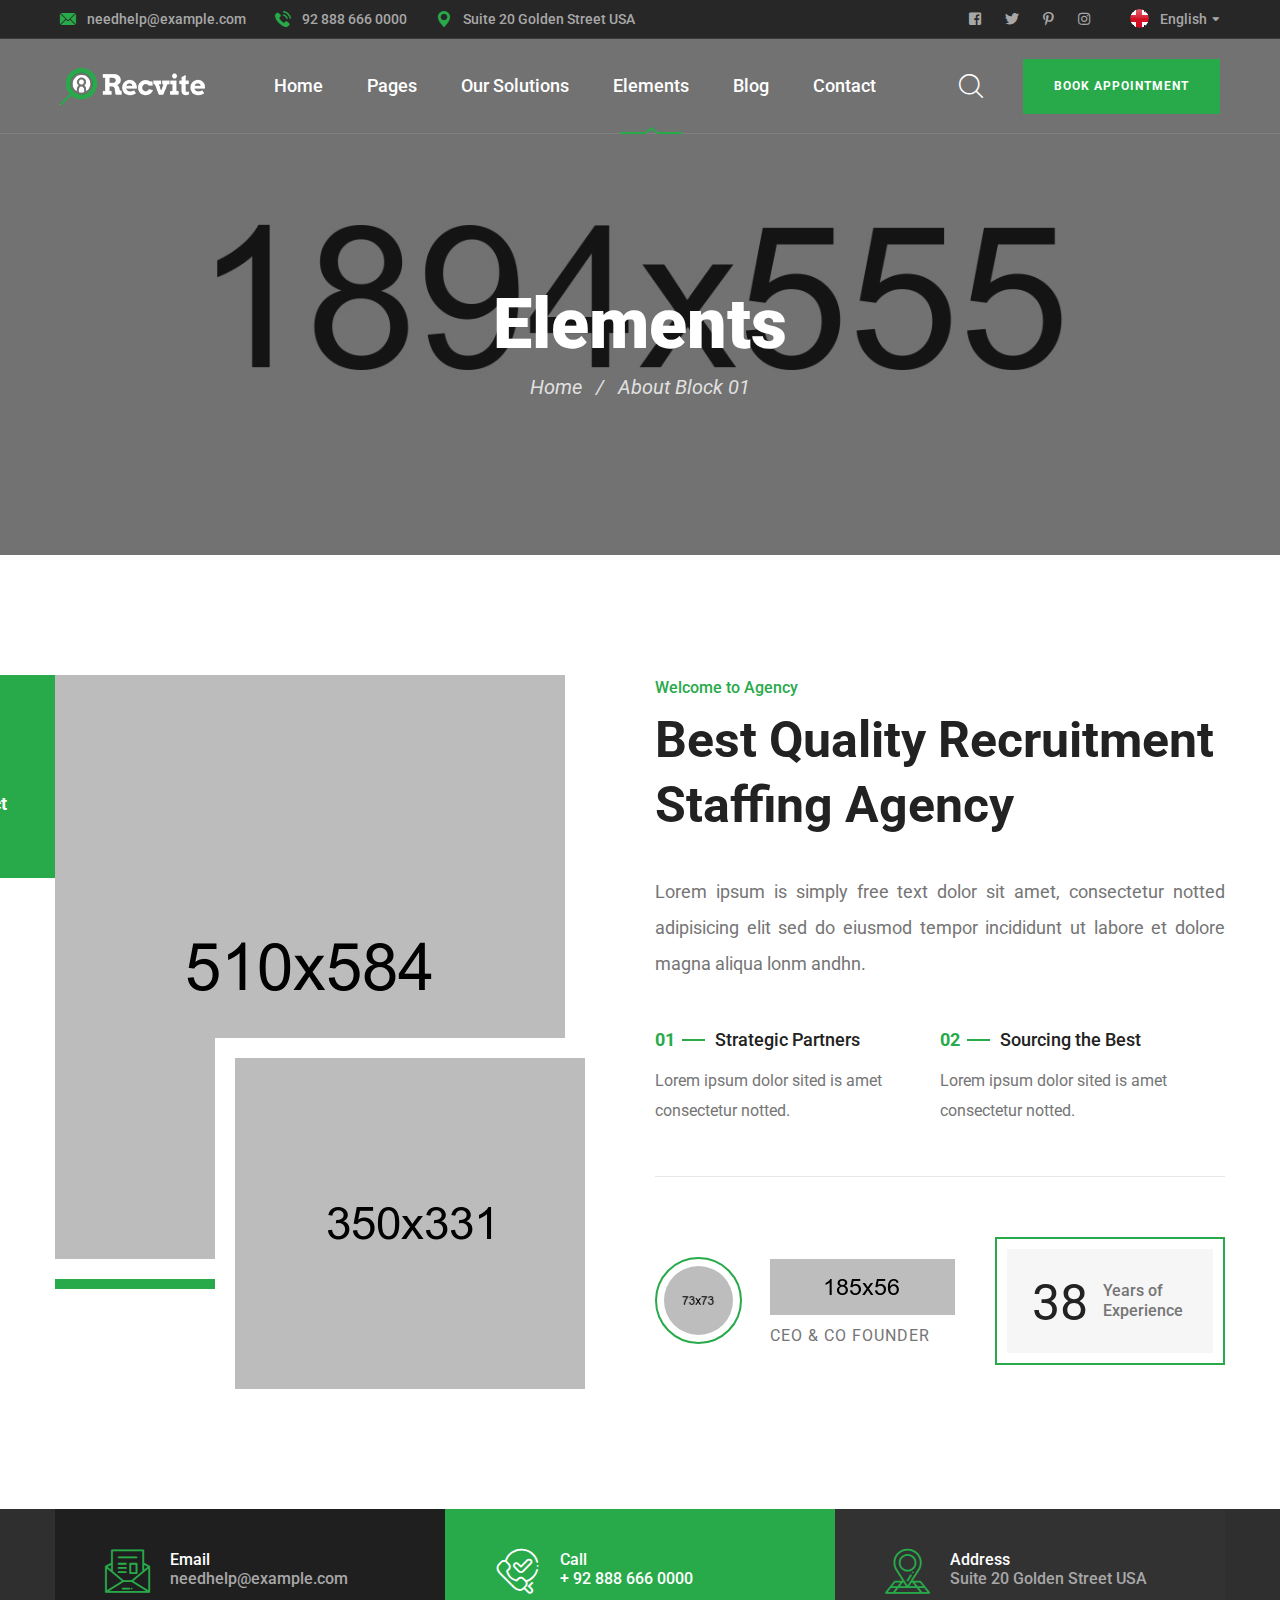
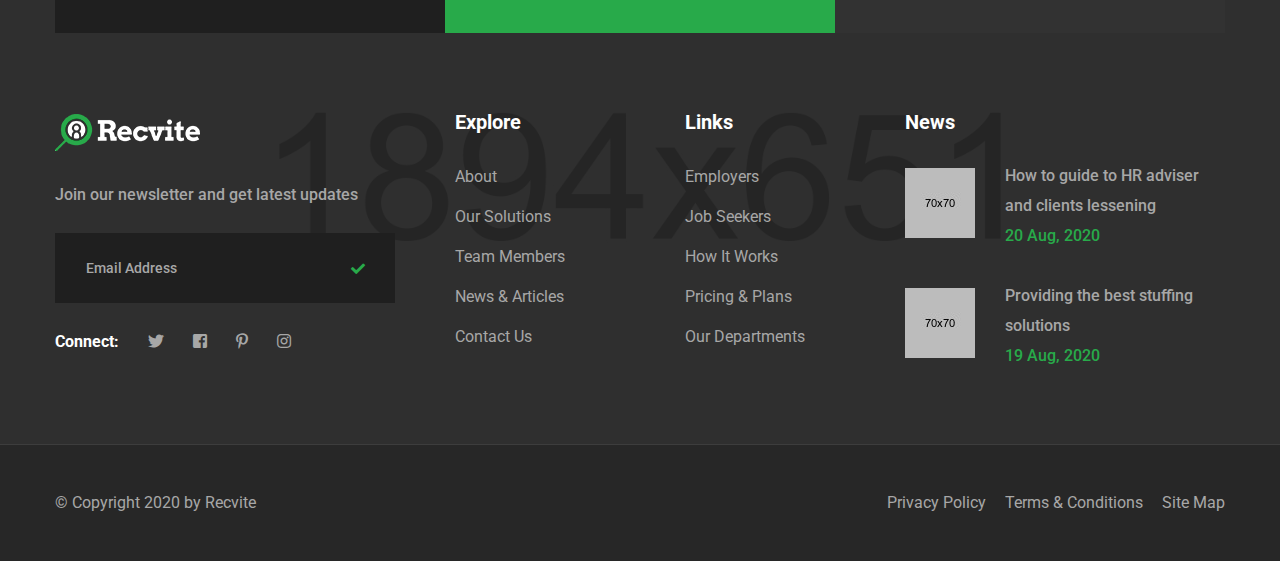
<file: about-element-1.html>
<!DOCTYPE html>
<html lang="en">
<head>
<meta charset="utf-8">
<meta http-equiv="X-UA-Compatible" content="IE=edge">
<meta name="viewport" content="width=device-width, initial-scale=1.0, maximum-scale=1.0, user-scalable=0">

<title>Recvite - HTML 5 Template Preview</title>

<!-- Fav Icon -->
<link rel="icon" href="assets/images/favicon.ico" type="image/x-icon">

<!-- Google Fonts -->
<link href="https://fonts.googleapis.com/css2?family=Roboto:ital,wght@0,300;0,400;0,500;0,700;0,900;1,300;1,400;1,500;1,700;1,900&display=swap" rel="stylesheet">

<!-- Stylesheets -->
<link href="assets/css/font-awesome-all.css" rel="stylesheet">
<link href="assets/css/flaticon.css" rel="stylesheet">
<link href="assets/css/owl.css" rel="stylesheet">
<link href="assets/css/bootstrap.css" rel="stylesheet">
<link href="assets/css/jquery.fancybox.min.css" rel="stylesheet">
<link href="assets/css/animate.css" rel="stylesheet">
<link href="assets/css/color.css" rel="stylesheet">
<link href="assets/css/style.css" rel="stylesheet">
<link href="assets/css/responsive.css" rel="stylesheet">

</head>


<!-- page wrapper -->
<body>

    <div class="boxed_wrapper">


        <!-- preloader -->
        <div class="preloader"></div>
        <!-- preloader -->


        <!-- main header -->
        <header class="main-header style-one">
            <!-- header-top -->
            <div class="header-top">
                <div class="top-inner clearfix">
                    <ul class="info-list pull-left clearfix">
                        <li><i class="flaticon-email"></i><a href="mailto:needhelp@example.com">needhelp@example.com</a></li>
                        <li><i class="flaticon-telephone"></i><a href="tel:928886660000">92 888 666 0000</a></li>
                        <li><i class="flaticon-pin"></i>Suite 20 Golden Street USA</li>
                    </ul>
                    <div class="right-column pull-right clearfix">
                        <ul class="social-links clearfix">
                            <li><a href="index.html"><i class="fab fa-facebook-square"></i></a></li>
                            <li><a href="index.html"><i class="fab fa-twitter"></i></a></li>
                            <li><a href="index.html"><i class="fab fa-pinterest-p"></i></a></li>
                            <li><a href="index.html"><i class="fab fa-instagram"></i></a></li>
                        </ul>
                        <div class="language-box">
                            <img src="assets/images/icons/flag-1.png" alt="">
                            <a href="index.html" class="text">English</a>
                            <ul class="language-list">
                                <li><a href="index.html">English</a></li>
                                <li><a href="index.html">Spanish</a></li>
                                <li><a href="index.html">Turky</a></li>
                                <li><a href="index.html">Chiness</a></li>
                            </ul>
                        </div>
                    </div>
                </div>
            </div>

            <!-- header-lower -->
            <div class="header-lower">
                <div class="outer-box">
                    <div class="logo-box">
                        <figure class="logo"><a href="index.html"><img src="assets/images/logo.png" alt=""></a></figure>
                    </div>
                    <div class="menu-area">
                        <!--Mobile Navigation Toggler-->
                        <div class="mobile-nav-toggler">
                            <i class="icon-bar"></i>
                            <i class="icon-bar"></i>
                            <i class="icon-bar"></i>
                        </div>
                        <nav class="main-menu navbar-expand-md navbar-light">
                            <div class="collapse navbar-collapse show clearfix" id="navbarSupportedContent">
                                <ul class="navigation clearfix">
                                    <li class="dropdown"><a href="index.html">Home</a>
                                        <ul>
                                            <li><a href="index.html">Home Page 01</a></li>
                                            <li><a href="index-2.html">Home Page 02</a></li>
                                            <li><a href="index-onepage.html">OnePage Home</a></li>
                                            <li><a href="index-rtl.html">RTL Home</a></li>
                                            <li class="dropdown"><a href="index.html">Header Style</a>
                                                <ul>
                                                    <li><a href="index.html">Header Style 01</a></li>
                                                    <li><a href="index-2.html">Header Style 02</a></li>
                                                </ul>
                                            </li>
                                        </ul>
                                    </li> 
                                    <li class="dropdown"><a href="index.html">Pages</a>
                                        <ul>
                                            <li><a href="about.html">About Us</a></li>
                                            <li><a href="project.html">Latest Projects</a></li>
                                            <li><a href="project-details.html">Project Details</a></li>
                                            <li><a href="error.html">404</a></li>
                                        </ul>
                                    </li>
                                    <li class="dropdown"><a href="index.html">Our Solutions</a>
                                        <ul>
                                            <li><a href="service.html">Our Solutions</a></li>
                                            <li><a href="hr-consulting.html">HR Consulting</a></li>
                                            <li><a href="technology-resource.html">Technology Resource</a></li>
                                            <li><a href="staffing-solutions.html">Staffing Solutions</a></li>
                                            <li><a href="corporate-program.html">Corporate Program</a></li>
                                            <li><a href="leadership-training.html">Leadership Training</a></li>
                                            <li><a href="staff-management.html">Staff Management</a></li>
                                        </ul>
                                    </li>
                                    <li class="current dropdown"><a href="index.html">Elements</a>
                                        <div class="megamenu">
                                            <div class="row clearfix">
                                                <div class="col-lg-4 column">
                                                    <ul>
                                                        <li><h4>Elements 1</h4></li>
                                                        <li><a href="about-element-1.html">About Block 01</a></li>
                                                        <li><a href="about-element-2.html">About Block 02</a></li>
                                                        <li><a href="service-element-1.html">Service Block 01</a></li>
                                                        <li><a href="service-element-2.html">Service Block 02</a></li>
                                                        <li><a href="feature-element-1.html">Feature Block 01</a></li>
                                                        <li><a href="feature-element-2.html">Feature Block 02</a></li>
                                                        <li><a href="news-element-1.html">News Block 01</a></li>
                                                        <li><a href="news-element-2.html">News Block 02</a></li>
                                                    </ul>
                                                </div>
                                                <div class="col-lg-4 column">
                                                    <ul>
                                                        <li><h4>Elements 2</h4></li>
                                                        <li><a href="team-element-1.html">Team Block 01</a></li>
                                                        <li><a href="team-element-2.html">Team Block 02</a></li>
                                                        <li><a href="funfact-element-1.html">Counter Block 01</a></li>
                                                        <li><a href="funfact-element-2.html">Counter Block 02</a></li>
                                                        <li><a href="process-element-1.html">Process Block 01</a></li>
                                                        <li><a href="process-element-2.html">Process Block 02</a></li>
                                                        <li><a href="agency-element.html">Agency Block</a></li>
                                                        <li><a href="skills-element.html">Skills Block</a></li>
                                                    </ul>
                                                </div> 
                                                <div class="col-lg-4 column">
                                                    <ul>
                                                        <li><h4>Elements 3</h4></li>
                                                        <li><a href="testimonial-element.html">Testimonial Block</a></li>
                                                        <li><a href="clients-element.html">Clients Block</a></li>
                                                        <li><a href="cta-element.html">CTA Block</a></li>
                                                        <li><a href="video-element.html">Video Block</a></li>
                                                        <li><a href="feature-element-3.html">Feature Block 03</a></li>
                                                    </ul>
                                                </div>                                    
                                            </div>                                        
                                        </div>
                                    </li>    
                                    <li class="dropdown"><a href="index.html">Blog</a>
                                        <ul>
                                            <li><a href="blog.html">Blog Grid</a></li>
                                            <li><a href="blog-2.html">Blog Standard</a></li>
                                            <li><a href="blog-details.html">Blog Details</a></li>
                                        </ul>
                                    </li>  
                                    <li><a href="contact.html">Contact</a></li>   
                                </ul>
                            </div>
                        </nav>
                    </div>
                    <div class="menu-right-content clearfix">
                        <div class="search-box-outer">
                            <div class="dropdown">
                                <button class="search-box-btn" type="button" id="dropdownMenu3" data-toggle="dropdown" aria-haspopup="true" aria-expanded="false"><i class="flaticon-magnifying-glass"></i></button>
                                <div class="dropdown-menu search-panel" aria-labelledby="dropdownMenu3">
                                    <div class="form-container">
                                        <form method="post" action="blog.html">
                                            <div class="form-group">
                                                <input type="search" name="search-field" value="" placeholder="Search...." required="">
                                                <button type="submit" class="search-btn"><span class="fas fa-search"></span></button>
                                            </div>
                                        </form>
                                    </div>
                                </div>
                            </div>
                        </div>
                        <div class="btn-box">
                            <a href="contact.html" class="theme-btn-one">Book appointment</a>
                        </div>
                    </div>
                </div>
            </div>

            <!--sticky Header-->
            <div class="sticky-header">
                <div class="outer-box">
                    <div class="logo-box">
                        <figure class="logo"><a href="index.html"><img src="assets/images/logo.png" alt=""></a></figure>
                    </div>
                    <div class="menu-area">
                        <nav class="main-menu clearfix">
                            <!--Keep This Empty / Menu will come through Javascript-->
                        </nav>
                    </div>
                    <div class="menu-right-content clearfix">
                        <div class="search-box-outer">
                            <div class="dropdown">
                                <button class="search-box-btn" type="button" id="dropdownMenu4" data-toggle="dropdown" aria-haspopup="true" aria-expanded="false"><i class="flaticon-magnifying-glass"></i></button>
                                <div class="dropdown-menu search-panel" aria-labelledby="dropdownMenu3">
                                    <div class="form-container">
                                        <form method="post" action="blog.html">
                                            <div class="form-group">
                                                <input type="search" name="search-field" value="" placeholder="Search...." required="">
                                                <button type="submit" class="search-btn"><span class="fas fa-search"></span></button>
                                            </div>
                                        </form>
                                    </div>
                                </div>
                            </div>
                        </div>
                        <div class="btn-box">
                            <a href="contact.html" class="theme-btn-one">Book appointment</a>
                        </div>
                    </div>
                </div>
            </div>
        </header>
        <!-- main-header end -->

        <!-- Mobile Menu  -->
        <div class="mobile-menu">
            <div class="menu-backdrop"></div>
            <div class="close-btn"><i class="fas fa-times"></i></div>
            
            <nav class="menu-box">
                <div class="nav-logo"><a href="index.html"><img src="assets/images/logo-2.png" alt="" title=""></a></div>
                <div class="menu-outer"><!--Here Menu Will Come Automatically Via Javascript / Same Menu as in Header--></div>
                <div class="contact-info">
                    <h4>Contact Info</h4>
                    <ul>
                        <li>Chicago 12, Melborne City, USA</li>
                        <li><a href="tel:+8801682648101">+88 01682648101</a></li>
                        <li><a href="mailto:info@example.com">info@example.com</a></li>
                    </ul>
                </div>
                <div class="social-links">
                    <ul class="clearfix">
                        <li><a href="index.html"><span class="fab fa-twitter"></span></a></li>
                        <li><a href="index.html"><span class="fab fa-facebook-square"></span></a></li>
                        <li><a href="index.html"><span class="fab fa-pinterest-p"></span></a></li>
                        <li><a href="index.html"><span class="fab fa-instagram"></span></a></li>
                        <li><a href="index.html"><span class="fab fa-youtube"></span></a></li>
                    </ul>
                </div>
            </nav>
        </div><!-- End Mobile Menu -->


        <!-- Page Title -->
        <section class="page-title centred" style="background-image: url(assets/images/background/page-title.jpg);">
            <div class="auto-container">
                <div class="content-box">
                    <div class="title">
                        <h1>Elements</h1>
                    </div>
                    <ul class="bread-crumb clearfix">
                        <li><a href="index.html">Home</a></li>
                        <li>About Block 01</li>
                    </ul>
                </div>
            </div>
        </section>
        <!-- End Page Title -->


        <!-- about-section -->
        <section class="about-section">
            <div class="auto-container">
                <div class="row clearfix">
                    <div class="col-lg-6 col-md-12 col-sm-12 image-column">
                        <div class="image_block_1">
                            <div class="image-box">
                                <figure class="image image-1"><img src="assets/images/resource/about-1.jpg" alt=""></figure>
                                <figure class="image image-2"><img src="assets/images/resource/about-2.jpg" alt=""></figure>
                                <div class="image-content">
                                    <div class="icon-box"><i class="flaticon-recruitment"></i></div>
                                    <h5>Find Perfect Candidate</h5>
                                </div>
                            </div>
                        </div>
                    </div>
                    <div class="col-lg-6 col-md-12 col-sm-12 content-column">
                        <div class="content_block_1">
                            <div class="content-box">
                                <div class="sec-title">
                                    <p>Welcome to Agency</p>
                                    <h2>Best Quality Recruitment Staffing Agency</h2>
                                </div>
                                <div class="text">
                                    <p>Lorem ipsum is simply free text dolor sit amet, consectetur notted adipisicing elit sed do eiusmod tempor incididunt ut labore et dolore magna aliqua lonm andhn.</p>
                                </div>
                                <div class="inner-box clearfix">
                                    <div class="single-item">
                                        <h5><span>01</span>Strategic Partners</h5>
                                        <p>Lorem ipsum dolor sited is amet consectetur notted.</p>
                                    </div>
                                    <div class="single-item">
                                        <h5><span>02</span>Sourcing the Best</h5>
                                        <p>Lorem ipsum dolor sited is amet consectetur notted.</p>
                                    </div>
                                </div>
                                <div class="lower-box">
                                    <div class="author-box">
                                        <figure class="author-thumb"><img src="assets/images/resource/author-1.png" alt=""></figure>
                                        <figure class="signature-box"><img src="assets/images/resource/signature-1.png" alt=""></figure>
                                        <span class="designation">CEO & CO Founder</span>
                                    </div>
                                    <div class="experienct-box">
                                        <div class="inner">
                                            <h2>38</h2>
                                            <p>Years of Experience</p>
                                        </div>
                                    </div>
                                </div>
                            </div>
                        </div>
                    </div>
                </div>
            </div>
        </section>
        <!-- about-section end -->


        <!-- main-footer -->
        <footer class="main-footer">
            <div class="footer-top" style="background-image: url(assets/images/background/footer-1.jpg);">
                <div class="auto-container">
                    <div class="footer-info clearfix">
                        <div class="single-item">
                            <div class="inner">
                                <div class="icon-box"><i class="flaticon-mail"></i></div>
                                <h6>Email</h6>
                                <p><a href="mailto:needhelp@example.com">needhelp@example.com</a></p>
                            </div>
                        </div>
                        <div class="single-item">
                            <div class="inner">
                                <div class="icon-box"><i class="flaticon-phone"></i></div>
                                <h6>Call</h6>
                                <p><a href="tel:928886660000">+ 92 888 666 0000</a></p>
                            </div>
                        </div>
                        <div class="single-item">
                            <div class="inner">
                                <div class="icon-box"><i class="flaticon-address"></i></div>
                                <h6>Address</h6>
                                <p>Suite 20 Golden Street USA</p>
                            </div>
                        </div>
                    </div>
                    <div class="widget-section">
                        <div class="row clearfix">
                            <div class="col-lg-4 col-md-6 col-sm-12 footer-column">
                                <div class="footer-widget logo-widget">
                                    <figure class="footer-logo"><a href="index.html"><img src="assets/images/footer-logo.png" alt=""></a></figure>
                                    <p>Join our newsletter and get latest updates</p>
                                    <form action="contact.html" method="post">
                                        <div class="form-group">
                                            <input type="email" name="email" placeholder="Email Address" required="">
                                            <button><i class="fas fa-check"></i></button>
                                        </div>
                                    </form>
                                    <ul class="social-links clearfix">
                                        <li><h6>Connect:</h6></li>
                                        <li><a href="index.html"><i class="fab fa-twitter"></i></a></li>
                                        <li><a href="index.html"><i class="fab fa-facebook-square"></i></a></li>
                                        <li><a href="index.html"><i class="fab fa-pinterest-p"></i></a></li>
                                        <li><a href="index.html"><i class="fab fa-instagram"></i></a></li>
                                    </ul>
                                </div>
                            </div>
                            <div class="col-lg-2 col-md-6 col-sm-12 footer-column">
                                <div class="footer-widget links-widget">
                                    <div class="widget-title">
                                        <h4>Explore</h4>
                                    </div>
                                    <div class="widget-content">
                                        <ul class="links-list clearfix">
                                            <li><a href="index.html">About</a></li>
                                            <li><a href="index.html">Our Solutions</a></li>
                                            <li><a href="index.html">Team Members</a></li>
                                            <li><a href="index.html">News & Articles</a></li>
                                            <li><a href="index.html">Contact Us</a></li>
                                        </ul>
                                    </div>
                                </div>
                            </div>
                            <div class="col-lg-2 col-md-6 col-sm-12 footer-column">
                                <div class="footer-widget links-widget ml-30">
                                    <div class="widget-title">
                                        <h4>Links</h4>
                                    </div>
                                    <div class="widget-content">
                                        <ul class="links-list clearfix">
                                            <li><a href="index.html">Employers</a></li>
                                            <li><a href="index.html">Job Seekers</a></li>
                                            <li><a href="index.html">How It Works</a></li>
                                            <li><a href="index.html">Pricing & Plans</a></li>
                                            <li><a href="index.html">Our Departments</a></li>
                                        </ul>
                                    </div>
                                </div>
                            </div>
                            <div class="col-lg-4 col-md-6 col-sm-12 footer-column">
                                <div class="footer-widget post-widget ml-50">
                                    <div class="widget-title">
                                        <h4>News</h4>
                                    </div>
                                    <div class="post-inner">
                                        <div class="post">
                                            <figure class="post-thumb"><a href="blog-details.html"><img src="assets/images/resource/footer-post-1.jpg" alt=""></a></figure>
                                            <h6><a href="blog-details.html">How to guide to HR adviser and clients lessening</a></h6>
                                            <span class="post-date">20 Aug, 2020</span>
                                        </div>
                                        <div class="post">
                                            <figure class="post-thumb"><a href="blog-details.html"><img src="assets/images/resource/footer-post-2.jpg" alt=""></a></figure>
                                            <h6><a href="blog-details.html">Providing the best stuffing solutions</a></h6>
                                            <span class="post-date">19 Aug, 2020</span>
                                        </div>
                                    </div>
                                </div>
                            </div>
                        </div>
                    </div>
                </div>
            </div>
            <div class="footer-bottom">
                <div class="auto-container">
                    <div class="inner-box clearfix">
                        <div class="copyright pull-left">
                            <p>&copy; Copyright 2020 by <a href="index.html">Recvite</a></p>
                        </div>
                        <ul class="footer-nav pull-right">
                            <li><a href="index.html">Privacy Policy</a></li>
                            <li><a href="index.html">Terms & Conditions</a></li>
                            <li><a href="index.html">Site Map</a></li>
                        </ul>
                    </div>
                </div>
            </div>
        </footer>
        <!-- main-footer end -->



        <!--Scroll to top-->
        <button class="scroll-top scroll-to-target" data-target="html">
            <span class="fa fa-arrow-up"></span>
        </button>
    </div>


    <!-- jequery plugins -->
    <script src="assets/js/jquery.js"></script>
    <script src="assets/js/popper.min.js"></script>
    <script src="assets/js/bootstrap.min.js"></script>
    <script src="assets/js/owl.js"></script>
    <script src="assets/js/wow.js"></script>
    <script src="assets/js/validation.js"></script>
    <script src="assets/js/jquery.fancybox.js"></script>
    <script src="assets/js/appear.js"></script>
    <script src="assets/js/scrollbar.js"></script>

    <!-- main-js -->
    <script src="assets/js/script.js"></script>

</body><!-- End of .page_wrapper -->
</html>
</file>
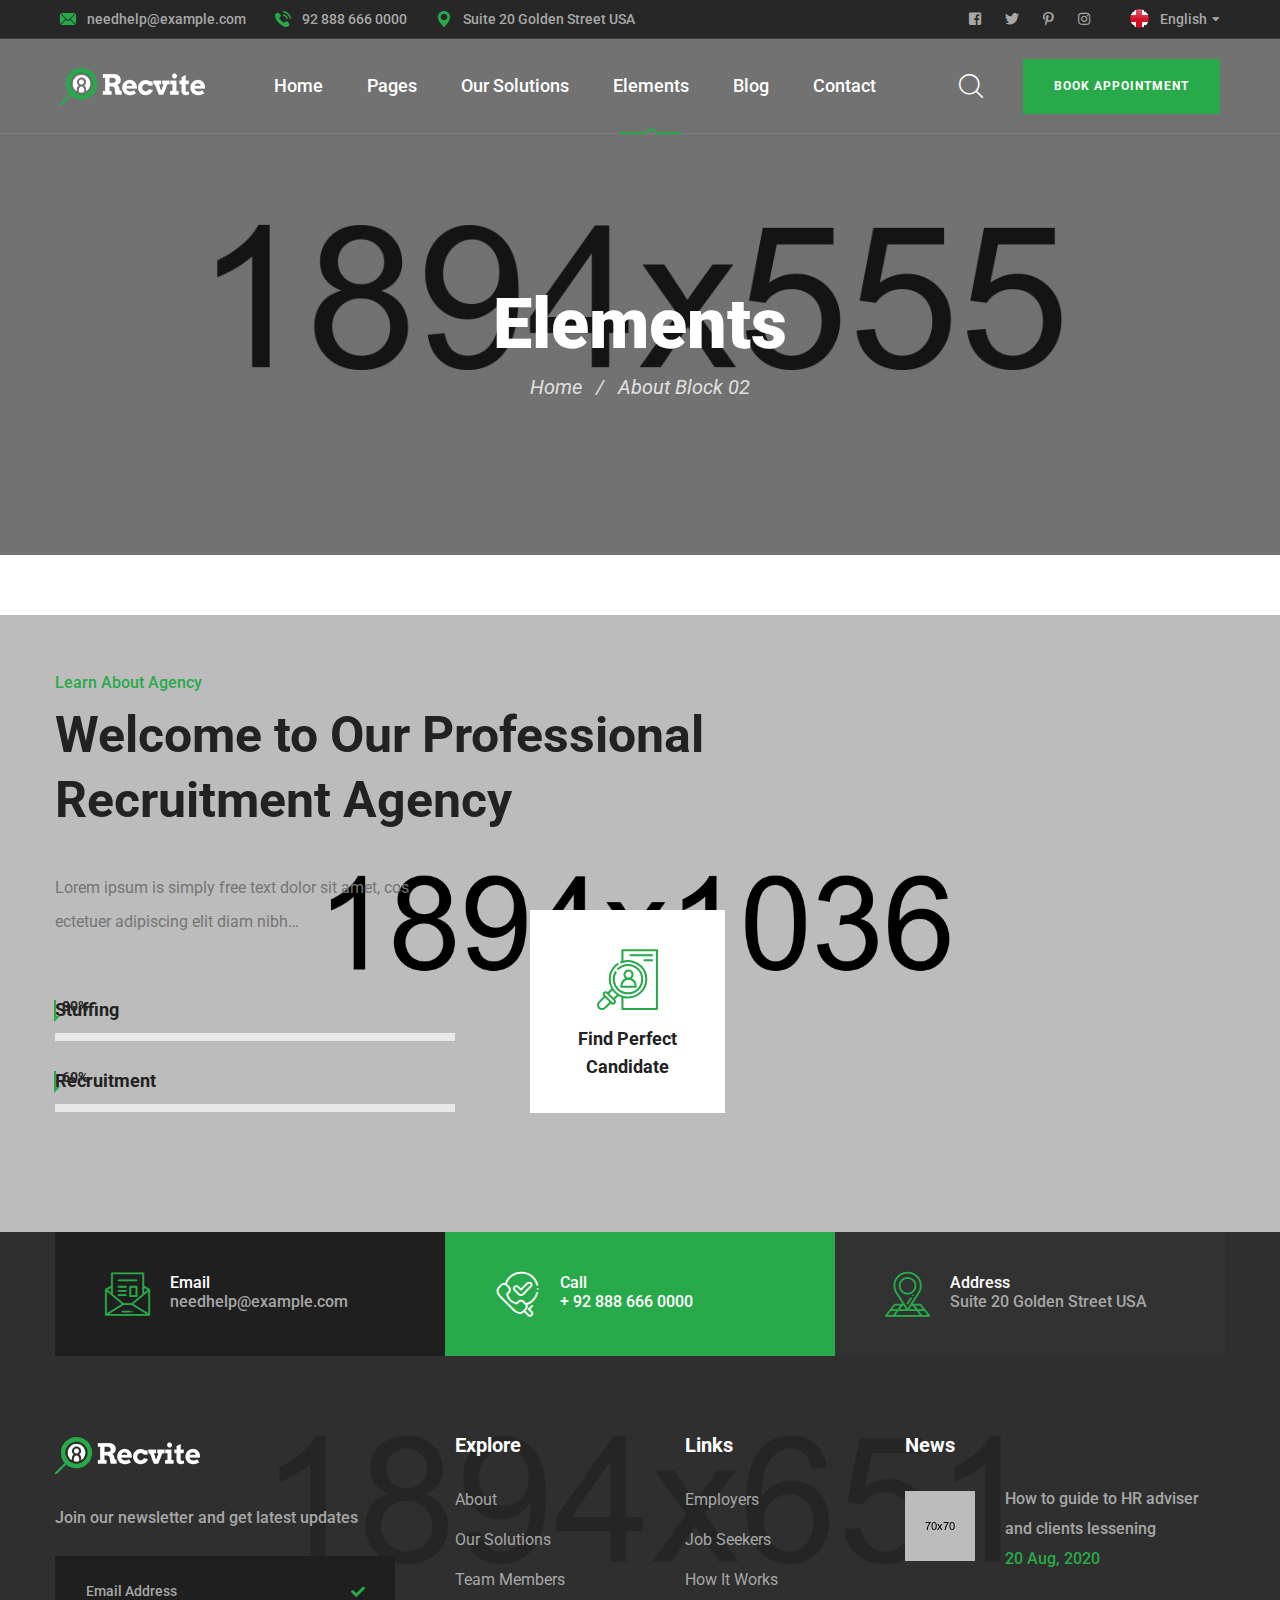
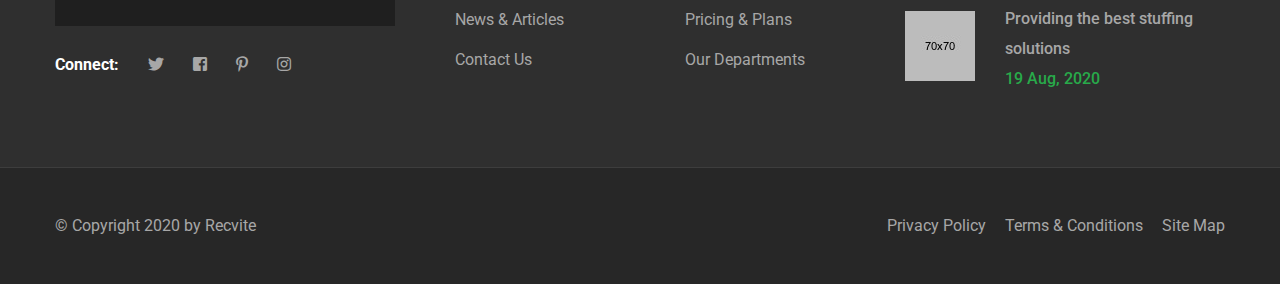
<file: about-element-2.html>
<!DOCTYPE html>
<html lang="en">
<head>
<meta charset="utf-8">
<meta http-equiv="X-UA-Compatible" content="IE=edge">
<meta name="viewport" content="width=device-width, initial-scale=1.0, maximum-scale=1.0, user-scalable=0">

<title>Recvite - HTML 5 Template Preview</title>

<!-- Fav Icon -->
<link rel="icon" href="assets/images/favicon.ico" type="image/x-icon">

<!-- Google Fonts -->
<link href="https://fonts.googleapis.com/css2?family=Roboto:ital,wght@0,300;0,400;0,500;0,700;0,900;1,300;1,400;1,500;1,700;1,900&display=swap" rel="stylesheet">

<!-- Stylesheets -->
<link href="assets/css/font-awesome-all.css" rel="stylesheet">
<link href="assets/css/flaticon.css" rel="stylesheet">
<link href="assets/css/owl.css" rel="stylesheet">
<link href="assets/css/bootstrap.css" rel="stylesheet">
<link href="assets/css/jquery.fancybox.min.css" rel="stylesheet">
<link href="assets/css/animate.css" rel="stylesheet">
<link href="assets/css/color.css" rel="stylesheet">
<link href="assets/css/style.css" rel="stylesheet">
<link href="assets/css/responsive.css" rel="stylesheet">

</head>


<!-- page wrapper -->
<body>

    <div class="boxed_wrapper">


        <!-- preloader -->
        <div class="preloader"></div>
        <!-- preloader -->


        <!-- main header -->
        <header class="main-header style-one">
            <!-- header-top -->
            <div class="header-top">
                <div class="top-inner clearfix">
                    <ul class="info-list pull-left clearfix">
                        <li><i class="flaticon-email"></i><a href="mailto:needhelp@example.com">needhelp@example.com</a></li>
                        <li><i class="flaticon-telephone"></i><a href="tel:928886660000">92 888 666 0000</a></li>
                        <li><i class="flaticon-pin"></i>Suite 20 Golden Street USA</li>
                    </ul>
                    <div class="right-column pull-right clearfix">
                        <ul class="social-links clearfix">
                            <li><a href="index.html"><i class="fab fa-facebook-square"></i></a></li>
                            <li><a href="index.html"><i class="fab fa-twitter"></i></a></li>
                            <li><a href="index.html"><i class="fab fa-pinterest-p"></i></a></li>
                            <li><a href="index.html"><i class="fab fa-instagram"></i></a></li>
                        </ul>
                        <div class="language-box">
                            <img src="assets/images/icons/flag-1.png" alt="">
                            <a href="index.html" class="text">English</a>
                            <ul class="language-list">
                                <li><a href="index.html">English</a></li>
                                <li><a href="index.html">Spanish</a></li>
                                <li><a href="index.html">Turky</a></li>
                                <li><a href="index.html">Chiness</a></li>
                            </ul>
                        </div>
                    </div>
                </div>
            </div>

            <!-- header-lower -->
            <div class="header-lower">
                <div class="outer-box">
                    <div class="logo-box">
                        <figure class="logo"><a href="index.html"><img src="assets/images/logo.png" alt=""></a></figure>
                    </div>
                    <div class="menu-area">
                        <!--Mobile Navigation Toggler-->
                        <div class="mobile-nav-toggler">
                            <i class="icon-bar"></i>
                            <i class="icon-bar"></i>
                            <i class="icon-bar"></i>
                        </div>
                        <nav class="main-menu navbar-expand-md navbar-light">
                            <div class="collapse navbar-collapse show clearfix" id="navbarSupportedContent">
                                <ul class="navigation clearfix">
                                    <li class="dropdown"><a href="index.html">Home</a>
                                        <ul>
                                            <li><a href="index.html">Home Page 01</a></li>
                                            <li><a href="index-2.html">Home Page 02</a></li>
                                            <li><a href="index-onepage.html">OnePage Home</a></li>
                                            <li><a href="index-rtl.html">RTL Home</a></li>
                                            <li class="dropdown"><a href="index.html">Header Style</a>
                                                <ul>
                                                    <li><a href="index.html">Header Style 01</a></li>
                                                    <li><a href="index-2.html">Header Style 02</a></li>
                                                </ul>
                                            </li>
                                        </ul>
                                    </li> 
                                    <li class="dropdown"><a href="index.html">Pages</a>
                                        <ul>
                                            <li><a href="about.html">About Us</a></li>
                                            <li><a href="project.html">Latest Projects</a></li>
                                            <li><a href="project-details.html">Project Details</a></li>
                                            <li><a href="error.html">404</a></li>
                                        </ul>
                                    </li>
                                    <li class="dropdown"><a href="index.html">Our Solutions</a>
                                        <ul>
                                            <li><a href="service.html">Our Solutions</a></li>
                                            <li><a href="hr-consulting.html">HR Consulting</a></li>
                                            <li><a href="technology-resource.html">Technology Resource</a></li>
                                            <li><a href="staffing-solutions.html">Staffing Solutions</a></li>
                                            <li><a href="corporate-program.html">Corporate Program</a></li>
                                            <li><a href="leadership-training.html">Leadership Training</a></li>
                                            <li><a href="staff-management.html">Staff Management</a></li>
                                        </ul>
                                    </li>
                                    <li class="current dropdown"><a href="index.html">Elements</a>
                                        <div class="megamenu">
                                            <div class="row clearfix">
                                                <div class="col-lg-4 column">
                                                    <ul>
                                                        <li><h4>Elements 1</h4></li>
                                                        <li><a href="about-element-1.html">About Block 01</a></li>
                                                        <li><a href="about-element-2.html">About Block 02</a></li>
                                                        <li><a href="service-element-1.html">Service Block 01</a></li>
                                                        <li><a href="service-element-2.html">Service Block 02</a></li>
                                                        <li><a href="feature-element-1.html">Feature Block 01</a></li>
                                                        <li><a href="feature-element-2.html">Feature Block 02</a></li>
                                                        <li><a href="news-element-1.html">News Block 01</a></li>
                                                        <li><a href="news-element-2.html">News Block 02</a></li>
                                                    </ul>
                                                </div>
                                                <div class="col-lg-4 column">
                                                    <ul>
                                                        <li><h4>Elements 2</h4></li>
                                                        <li><a href="team-element-1.html">Team Block 01</a></li>
                                                        <li><a href="team-element-2.html">Team Block 02</a></li>
                                                        <li><a href="funfact-element-1.html">Counter Block 01</a></li>
                                                        <li><a href="funfact-element-2.html">Counter Block 02</a></li>
                                                        <li><a href="process-element-1.html">Process Block 01</a></li>
                                                        <li><a href="process-element-2.html">Process Block 02</a></li>
                                                        <li><a href="agency-element.html">Agency Block</a></li>
                                                        <li><a href="skills-element.html">Skills Block</a></li>
                                                    </ul>
                                                </div> 
                                                <div class="col-lg-4 column">
                                                    <ul>
                                                        <li><h4>Elements 3</h4></li>
                                                        <li><a href="testimonial-element.html">Testimonial Block</a></li>
                                                        <li><a href="clients-element.html">Clients Block</a></li>
                                                        <li><a href="cta-element.html">CTA Block</a></li>
                                                        <li><a href="video-element.html">Video Block</a></li>
                                                        <li><a href="feature-element-3.html">Feature Block 03</a></li>
                                                    </ul>
                                                </div>                                    
                                            </div>                                        
                                        </div>
                                    </li>    
                                    <li class="dropdown"><a href="index.html">Blog</a>
                                        <ul>
                                            <li><a href="blog.html">Blog Grid</a></li>
                                            <li><a href="blog-2.html">Blog Standard</a></li>
                                            <li><a href="blog-details.html">Blog Details</a></li>
                                        </ul>
                                    </li>  
                                    <li><a href="contact.html">Contact</a></li>   
                                </ul>
                            </div>
                        </nav>
                    </div>
                    <div class="menu-right-content clearfix">
                        <div class="search-box-outer">
                            <div class="dropdown">
                                <button class="search-box-btn" type="button" id="dropdownMenu3" data-toggle="dropdown" aria-haspopup="true" aria-expanded="false"><i class="flaticon-magnifying-glass"></i></button>
                                <div class="dropdown-menu search-panel" aria-labelledby="dropdownMenu3">
                                    <div class="form-container">
                                        <form method="post" action="blog.html">
                                            <div class="form-group">
                                                <input type="search" name="search-field" value="" placeholder="Search...." required="">
                                                <button type="submit" class="search-btn"><span class="fas fa-search"></span></button>
                                            </div>
                                        </form>
                                    </div>
                                </div>
                            </div>
                        </div>
                        <div class="btn-box">
                            <a href="contact.html" class="theme-btn-one">Book appointment</a>
                        </div>
                    </div>
                </div>
            </div>

            <!--sticky Header-->
            <div class="sticky-header">
                <div class="outer-box">
                    <div class="logo-box">
                        <figure class="logo"><a href="index.html"><img src="assets/images/logo.png" alt=""></a></figure>
                    </div>
                    <div class="menu-area">
                        <nav class="main-menu clearfix">
                            <!--Keep This Empty / Menu will come through Javascript-->
                        </nav>
                    </div>
                    <div class="menu-right-content clearfix">
                        <div class="search-box-outer">
                            <div class="dropdown">
                                <button class="search-box-btn" type="button" id="dropdownMenu4" data-toggle="dropdown" aria-haspopup="true" aria-expanded="false"><i class="flaticon-magnifying-glass"></i></button>
                                <div class="dropdown-menu search-panel" aria-labelledby="dropdownMenu3">
                                    <div class="form-container">
                                        <form method="post" action="blog.html">
                                            <div class="form-group">
                                                <input type="search" name="search-field" value="" placeholder="Search...." required="">
                                                <button type="submit" class="search-btn"><span class="fas fa-search"></span></button>
                                            </div>
                                        </form>
                                    </div>
                                </div>
                            </div>
                        </div>
                        <div class="btn-box">
                            <a href="contact.html" class="theme-btn-one">Book appointment</a>
                        </div>
                    </div>
                </div>
            </div>
        </header>
        <!-- main-header end -->

        <!-- Mobile Menu  -->
        <div class="mobile-menu">
            <div class="menu-backdrop"></div>
            <div class="close-btn"><i class="fas fa-times"></i></div>
            
            <nav class="menu-box">
                <div class="nav-logo"><a href="index.html"><img src="assets/images/logo-2.png" alt="" title=""></a></div>
                <div class="menu-outer"><!--Here Menu Will Come Automatically Via Javascript / Same Menu as in Header--></div>
                <div class="contact-info">
                    <h4>Contact Info</h4>
                    <ul>
                        <li>Chicago 12, Melborne City, USA</li>
                        <li><a href="tel:+8801682648101">+88 01682648101</a></li>
                        <li><a href="mailto:info@example.com">info@example.com</a></li>
                    </ul>
                </div>
                <div class="social-links">
                    <ul class="clearfix">
                        <li><a href="index.html"><span class="fab fa-twitter"></span></a></li>
                        <li><a href="index.html"><span class="fab fa-facebook-square"></span></a></li>
                        <li><a href="index.html"><span class="fab fa-pinterest-p"></span></a></li>
                        <li><a href="index.html"><span class="fab fa-instagram"></span></a></li>
                        <li><a href="index.html"><span class="fab fa-youtube"></span></a></li>
                    </ul>
                </div>
            </nav>
        </div><!-- End Mobile Menu -->


        <!-- Page Title -->
        <section class="page-title centred" style="background-image: url(assets/images/background/page-title.jpg);">
            <div class="auto-container">
                <div class="content-box">
                    <div class="title">
                        <h1>Elements</h1>
                    </div>
                    <ul class="bread-crumb clearfix">
                        <li><a href="index.html">Home</a></li>
                        <li>About Block 02</li>
                    </ul>
                </div>
            </div>
        </section>
        <!-- End Page Title -->


        <!-- about-style-two -->
        <section class="about-style-two">
            <div class="bg-layer" style="background-image: url(assets/images/background/about-1.jpg);"></div>
            <div class="auto-container">
                <div class="lower-box">
                    <div class="row clearfix">
                        <div class="col-xl-7 col-lg-12 col-md-12 content-column">
                            <div class="content_block_6">
                                <div class="content-box">
                                    <div class="sec-title">
                                        <p>Learn About Agency</p>
                                        <h2>Welcome to Our Professional Recruitment Agency</h2>
                                    </div>
                                    <div class="progress-inner">
                                        <div class="progress-content">
                                            <div class="text">
                                                <p>Lorem ipsum is simply free text dolor sit amet, cos ectetuer adipiscing elit diam nibh…</p>
                                            </div>
                                            <div class="progress-box">
                                                <h5>Stuffing</h5>
                                                <div class="bar">
                                                    <div class="bar-inner count-bar counted" data-percent="80%"><div class="count-text">80%</div></div>
                                                </div>
                                            </div>
                                            <div class="progress-box">
                                                <h5>Recruitment</h5>
                                                <div class="bar">
                                                    <div class="bar-inner count-bar counted" data-percent="60%"><div class="count-text">60%</div></div>
                                                </div>
                                            </div>
                                        </div>
                                        <div class="box">
                                            <div class="icon-box"><i class="flaticon-recruitment"></i></div>
                                            <h5>Find Perfect Candidate</h5>
                                        </div>
                                    </div>
                                </div>
                            </div>
                        </div>
                    </div>
                </div>
            </div>
        </section>
        <!-- about-style-two end -->


        <!-- main-footer -->
        <footer class="main-footer">
            <div class="footer-top" style="background-image: url(assets/images/background/footer-1.jpg);">
                <div class="auto-container">
                    <div class="footer-info clearfix">
                        <div class="single-item">
                            <div class="inner">
                                <div class="icon-box"><i class="flaticon-mail"></i></div>
                                <h6>Email</h6>
                                <p><a href="mailto:needhelp@example.com">needhelp@example.com</a></p>
                            </div>
                        </div>
                        <div class="single-item">
                            <div class="inner">
                                <div class="icon-box"><i class="flaticon-phone"></i></div>
                                <h6>Call</h6>
                                <p><a href="tel:928886660000">+ 92 888 666 0000</a></p>
                            </div>
                        </div>
                        <div class="single-item">
                            <div class="inner">
                                <div class="icon-box"><i class="flaticon-address"></i></div>
                                <h6>Address</h6>
                                <p>Suite 20 Golden Street USA</p>
                            </div>
                        </div>
                    </div>
                    <div class="widget-section">
                        <div class="row clearfix">
                            <div class="col-lg-4 col-md-6 col-sm-12 footer-column">
                                <div class="footer-widget logo-widget">
                                    <figure class="footer-logo"><a href="index.html"><img src="assets/images/footer-logo.png" alt=""></a></figure>
                                    <p>Join our newsletter and get latest updates</p>
                                    <form action="contact.html" method="post">
                                        <div class="form-group">
                                            <input type="email" name="email" placeholder="Email Address" required="">
                                            <button><i class="fas fa-check"></i></button>
                                        </div>
                                    </form>
                                    <ul class="social-links clearfix">
                                        <li><h6>Connect:</h6></li>
                                        <li><a href="index.html"><i class="fab fa-twitter"></i></a></li>
                                        <li><a href="index.html"><i class="fab fa-facebook-square"></i></a></li>
                                        <li><a href="index.html"><i class="fab fa-pinterest-p"></i></a></li>
                                        <li><a href="index.html"><i class="fab fa-instagram"></i></a></li>
                                    </ul>
                                </div>
                            </div>
                            <div class="col-lg-2 col-md-6 col-sm-12 footer-column">
                                <div class="footer-widget links-widget">
                                    <div class="widget-title">
                                        <h4>Explore</h4>
                                    </div>
                                    <div class="widget-content">
                                        <ul class="links-list clearfix">
                                            <li><a href="index.html">About</a></li>
                                            <li><a href="index.html">Our Solutions</a></li>
                                            <li><a href="index.html">Team Members</a></li>
                                            <li><a href="index.html">News & Articles</a></li>
                                            <li><a href="index.html">Contact Us</a></li>
                                        </ul>
                                    </div>
                                </div>
                            </div>
                            <div class="col-lg-2 col-md-6 col-sm-12 footer-column">
                                <div class="footer-widget links-widget ml-30">
                                    <div class="widget-title">
                                        <h4>Links</h4>
                                    </div>
                                    <div class="widget-content">
                                        <ul class="links-list clearfix">
                                            <li><a href="index.html">Employers</a></li>
                                            <li><a href="index.html">Job Seekers</a></li>
                                            <li><a href="index.html">How It Works</a></li>
                                            <li><a href="index.html">Pricing & Plans</a></li>
                                            <li><a href="index.html">Our Departments</a></li>
                                        </ul>
                                    </div>
                                </div>
                            </div>
                            <div class="col-lg-4 col-md-6 col-sm-12 footer-column">
                                <div class="footer-widget post-widget ml-50">
                                    <div class="widget-title">
                                        <h4>News</h4>
                                    </div>
                                    <div class="post-inner">
                                        <div class="post">
                                            <figure class="post-thumb"><a href="blog-details.html"><img src="assets/images/resource/footer-post-1.jpg" alt=""></a></figure>
                                            <h6><a href="blog-details.html">How to guide to HR adviser and clients lessening</a></h6>
                                            <span class="post-date">20 Aug, 2020</span>
                                        </div>
                                        <div class="post">
                                            <figure class="post-thumb"><a href="blog-details.html"><img src="assets/images/resource/footer-post-2.jpg" alt=""></a></figure>
                                            <h6><a href="blog-details.html">Providing the best stuffing solutions</a></h6>
                                            <span class="post-date">19 Aug, 2020</span>
                                        </div>
                                    </div>
                                </div>
                            </div>
                        </div>
                    </div>
                </div>
            </div>
            <div class="footer-bottom">
                <div class="auto-container">
                    <div class="inner-box clearfix">
                        <div class="copyright pull-left">
                            <p>&copy; Copyright 2020 by <a href="index.html">Recvite</a></p>
                        </div>
                        <ul class="footer-nav pull-right">
                            <li><a href="index.html">Privacy Policy</a></li>
                            <li><a href="index.html">Terms & Conditions</a></li>
                            <li><a href="index.html">Site Map</a></li>
                        </ul>
                    </div>
                </div>
            </div>
        </footer>
        <!-- main-footer end -->



        <!--Scroll to top-->
        <button class="scroll-top scroll-to-target" data-target="html">
            <span class="fa fa-arrow-up"></span>
        </button>
    </div>


    <!-- jequery plugins -->
    <script src="assets/js/jquery.js"></script>
    <script src="assets/js/popper.min.js"></script>
    <script src="assets/js/bootstrap.min.js"></script>
    <script src="assets/js/owl.js"></script>
    <script src="assets/js/wow.js"></script>
    <script src="assets/js/validation.js"></script>
    <script src="assets/js/jquery.fancybox.js"></script>
    <script src="assets/js/appear.js"></script>
    <script src="assets/js/scrollbar.js"></script>

    <!-- main-js -->
    <script src="assets/js/script.js"></script>

</body><!-- End of .page_wrapper -->
</html>
</file>
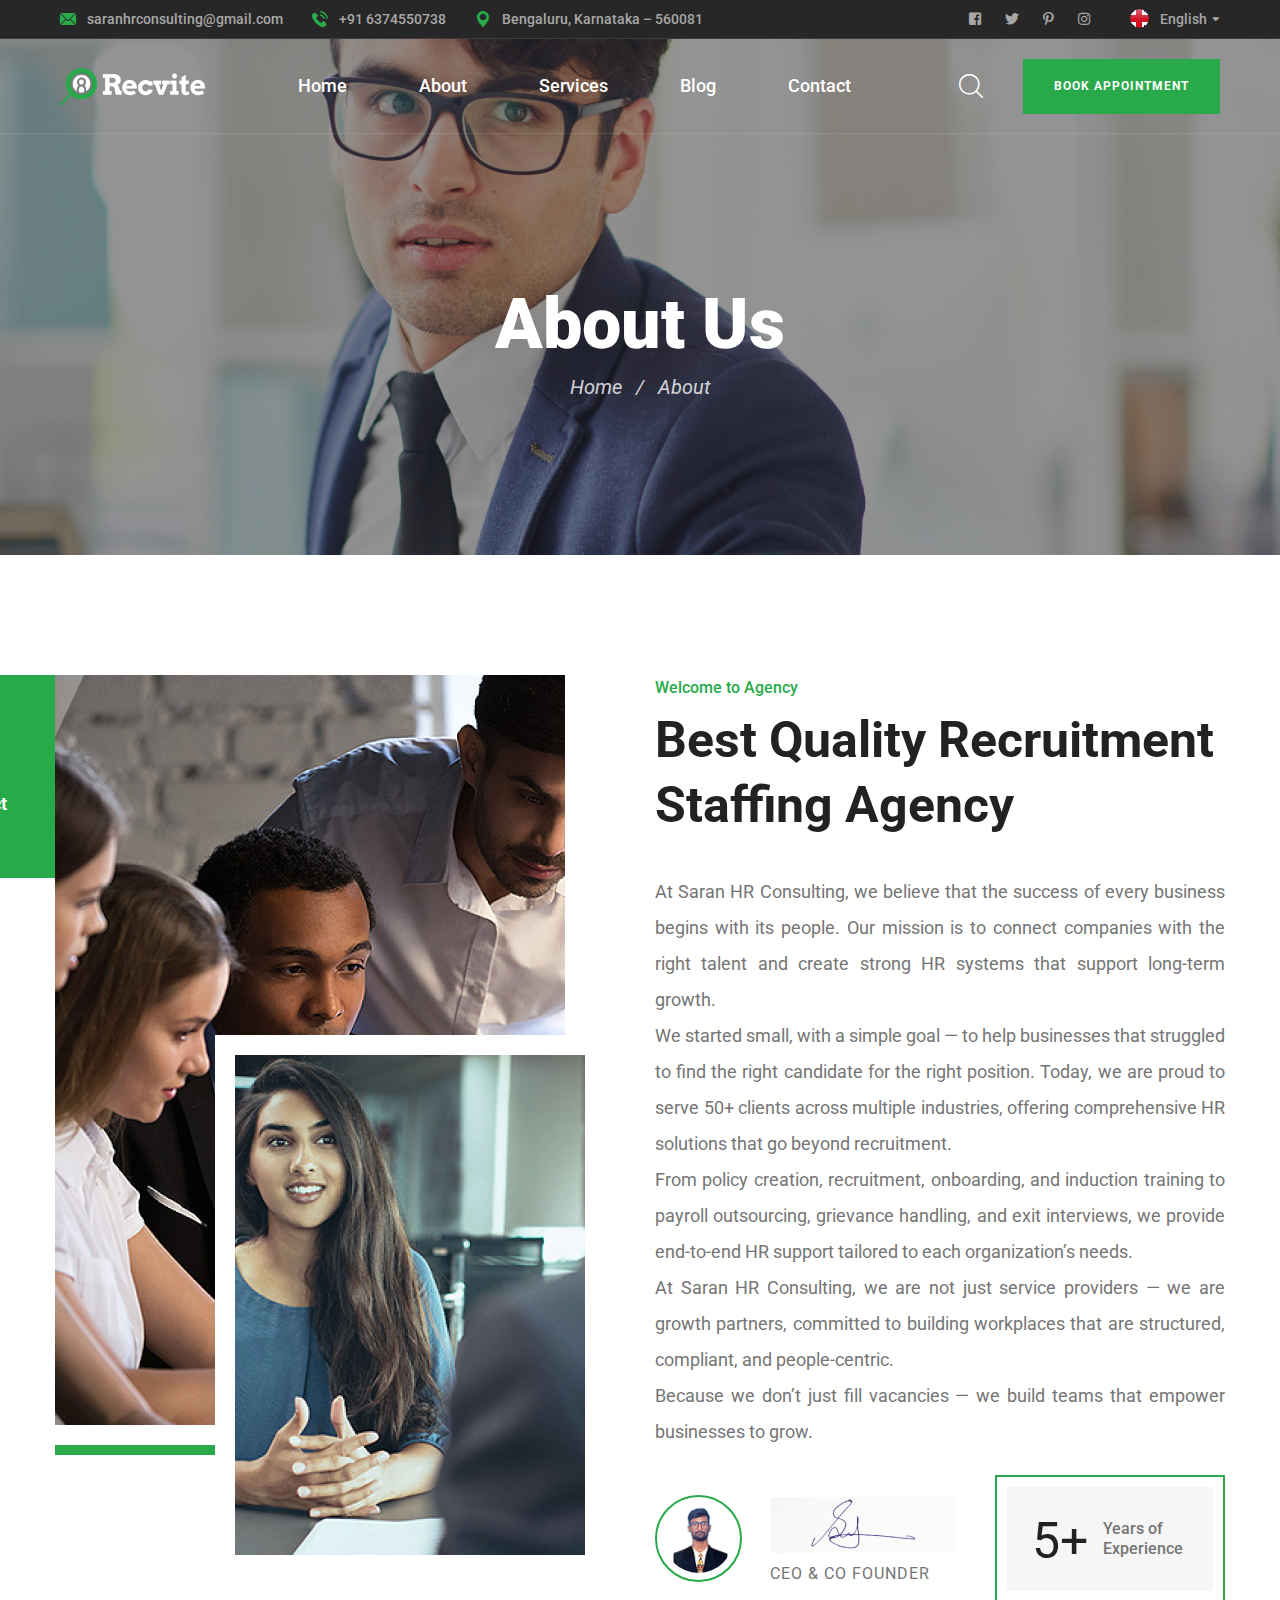
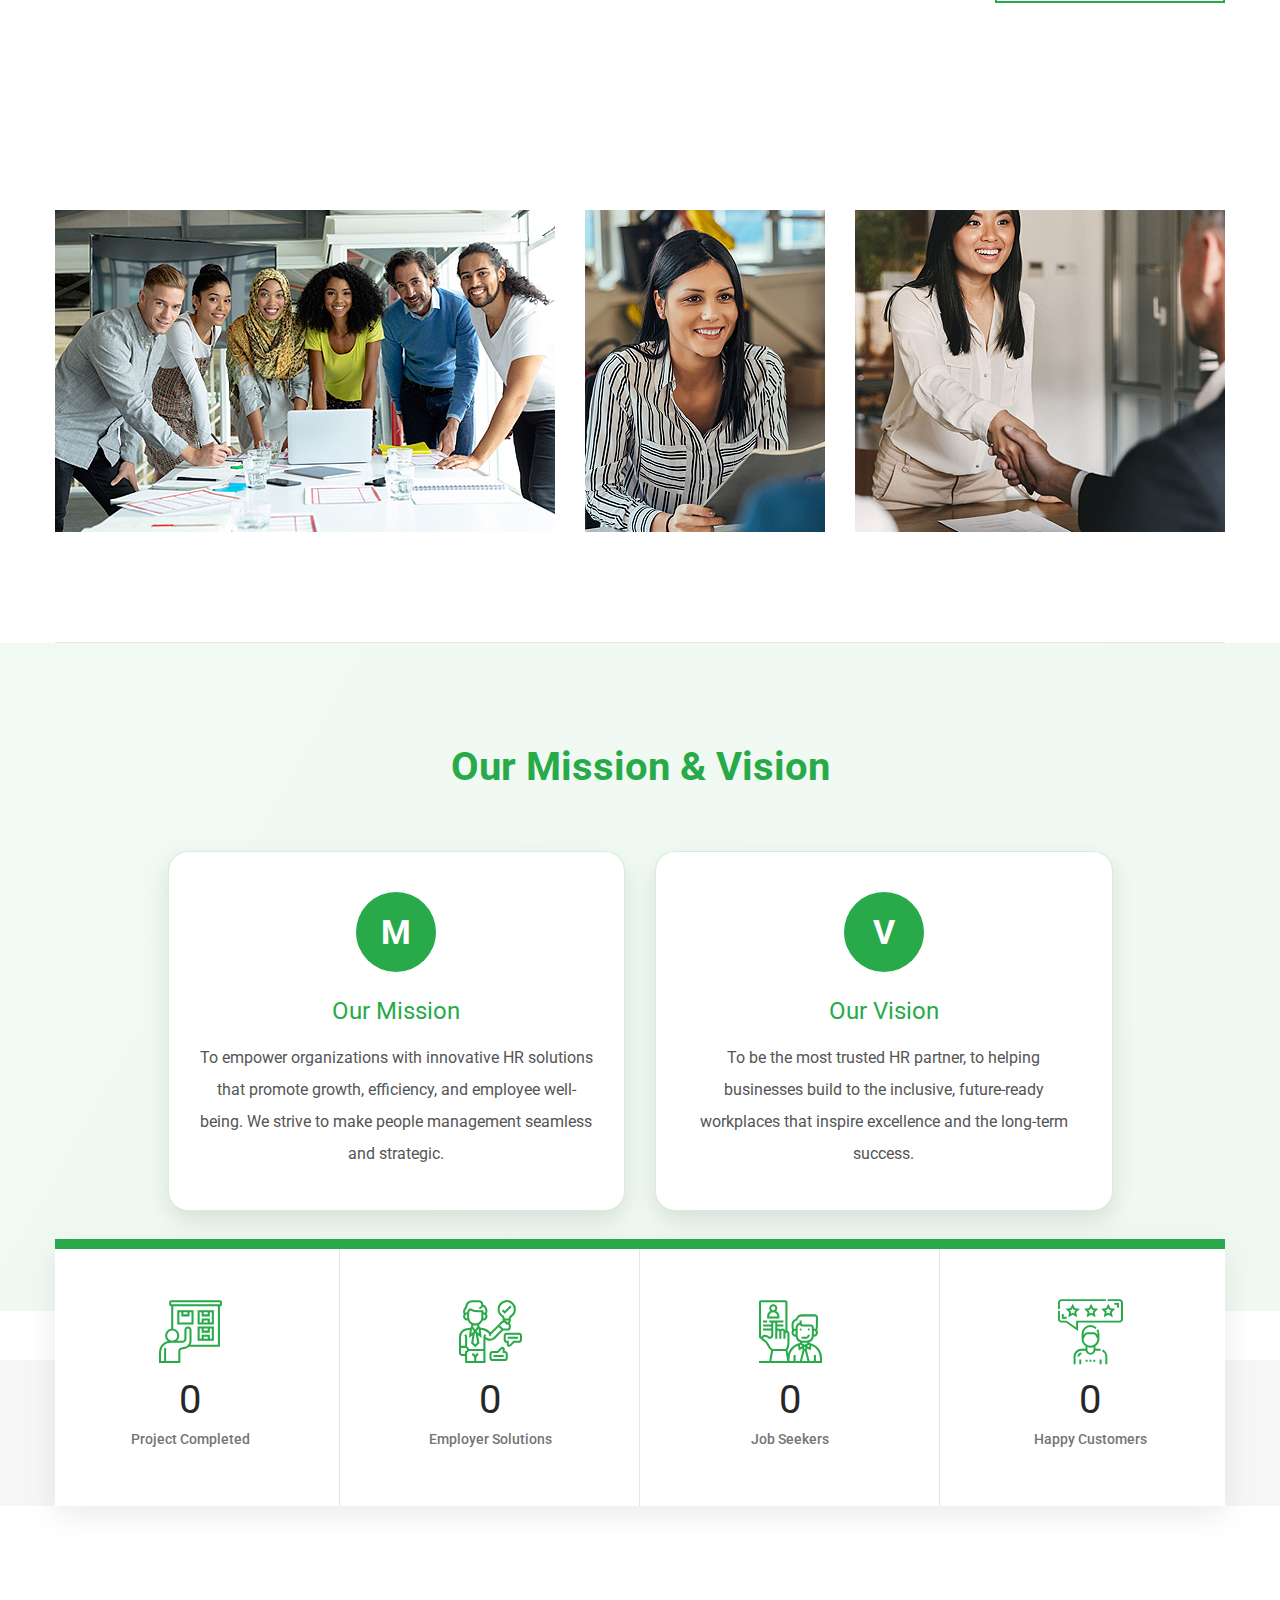
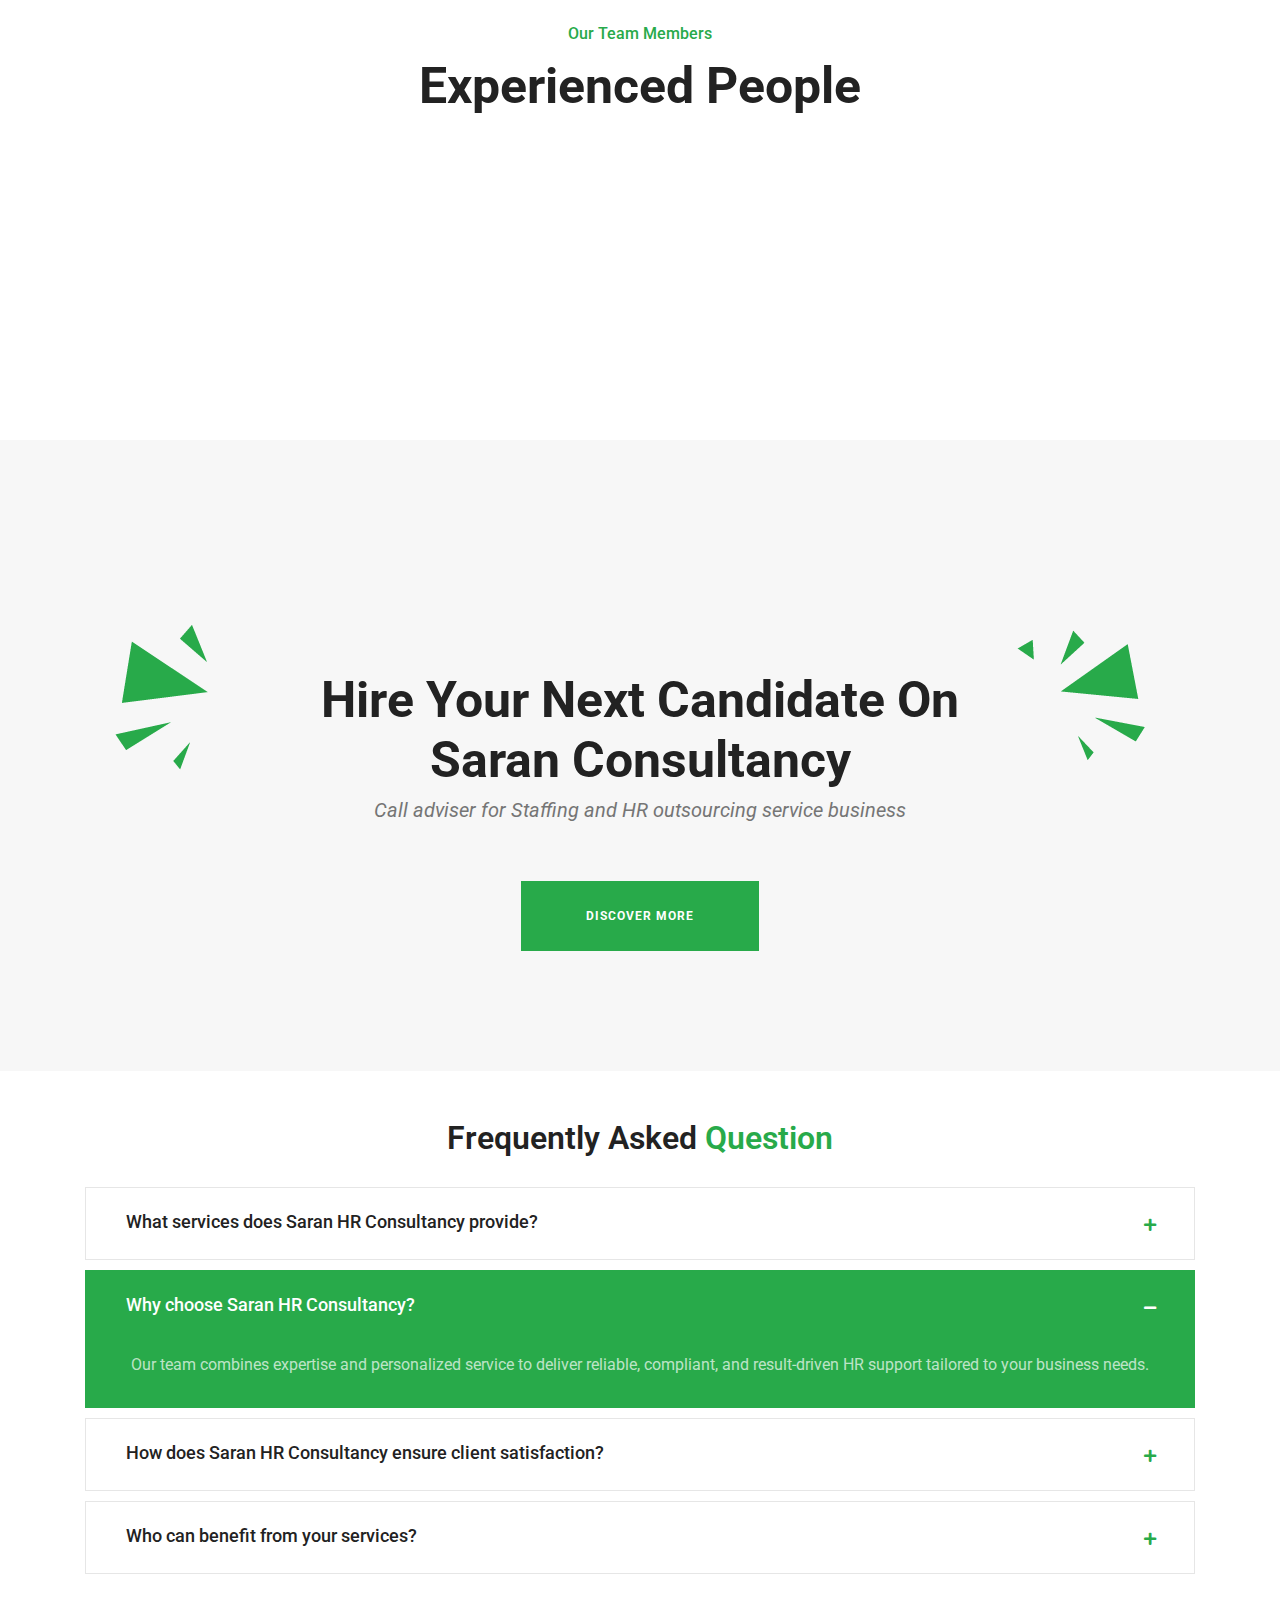
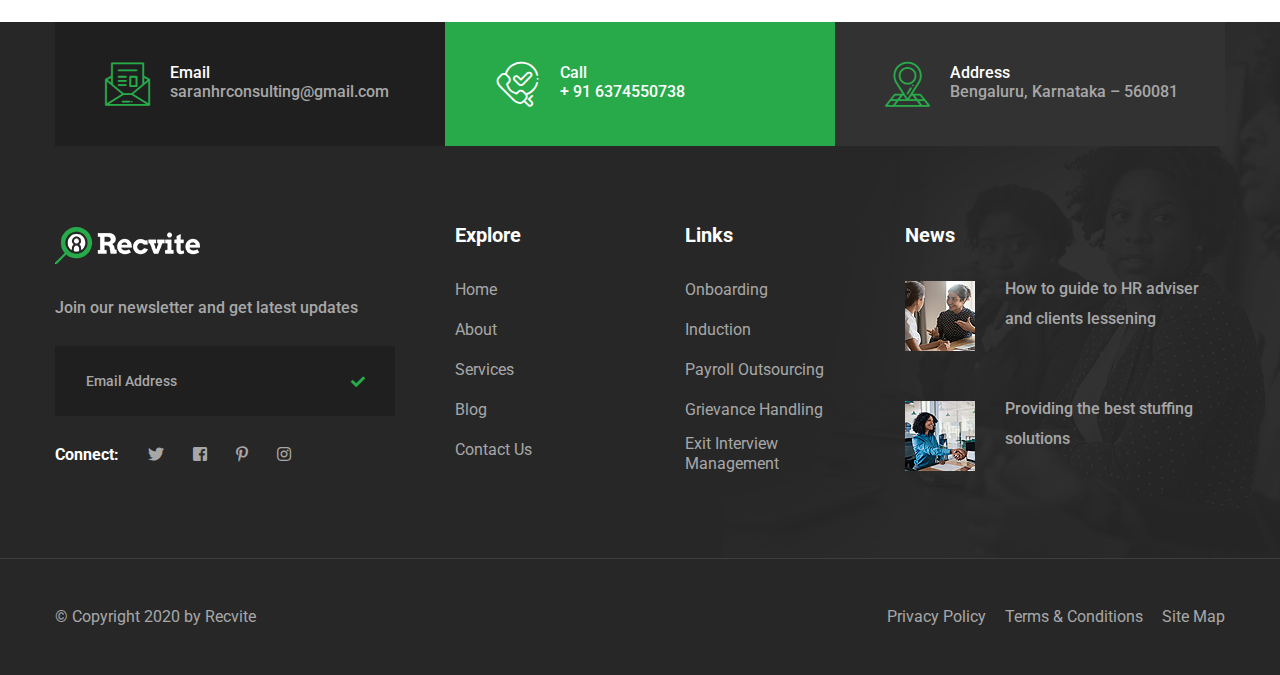
<file: about.html>
<!DOCTYPE html>
<html lang="en">
<head>
<meta charset="utf-8">
<meta http-equiv="X-UA-Compatible" content="IE=edge">
<meta name="viewport" content="width=device-width, initial-scale=1.0, maximum-scale=1.0, user-scalable=0">

<title>About</title>

<!-- Fav Icon -->
<link rel="icon" href="assets/images/favicon.ico" type="image/x-icon">

<!-- Google Fonts -->
<link href="https://fonts.googleapis.com/css2?family=Roboto:ital,wght@0,300;0,400;0,500;0,700;0,900;1,300;1,400;1,500;1,700;1,900&display=swap" rel="stylesheet">

<!-- Stylesheets -->
<link href="assets/css/font-awesome-all.css" rel="stylesheet">
<link href="assets/css/flaticon.css" rel="stylesheet">
<link href="assets/css/owl.css" rel="stylesheet">
<link href="assets/css/bootstrap.css" rel="stylesheet">
<link href="assets/css/jquery.fancybox.min.css" rel="stylesheet">
<link href="assets/css/animate.css" rel="stylesheet">
<link href="assets/css/color.css" rel="stylesheet">
<link href="assets/css/style.css" rel="stylesheet">
<link href="assets/css/responsive.css" rel="stylesheet">

</head>


<!-- page wrapper -->
<body>

    <div class="boxed_wrapper">


        <!-- preloader -->
        <div class="preloader"></div>
        <!-- preloader -->


        <!-- main header -->
          <header class="main-header style-one">
            <!-- header-top -->
            <div class="header-top">
                <div class="top-inner clearfix">
                    <ul class="info-list pull-left clearfix">
                        <li><i class="flaticon-email"></i><a href="mailto:saranhrconsulting@gmail.com">saranhrconsulting@gmail.com</a></li>
                        <li><i class="flaticon-telephone"></i><a href="tel:928886660000"> +91 6374550738</a></li>
                        <li><i class="flaticon-pin"></i>Bengaluru, Karnataka – 560081</li>
                    </ul>
                    <div class="right-column pull-right clearfix">
                        <ul class="social-links clearfix">
                            <li><a href="index.html"><i class="fab fa-facebook-square"></i></a></li>
                            <li><a href="index.html"><i class="fab fa-twitter"></i></a></li>
                            <li><a href="index.html"><i class="fab fa-pinterest-p"></i></a></li>
                            <li><a href="index.html"><i class="fab fa-instagram"></i></a></li>
                        </ul>
                        <div class="language-box">
                            <img src="assets/images/icons/flag-1.png" alt="">
                            <a href="index.html" class="text">English</a>
                            <ul class="language-list">
                                <li><a href="index.html">English</a></li>
                                <li><a href="index.html">Spanish</a></li>
                                <li><a href="index.html">Turky</a></li>
                                <li><a href="index.html">Chiness</a></li>
                            </ul>
                        </div>
                    </div>
                </div>
            </div>

            <!-- header-lower -->
            <div class="header-lower">
                <div class="outer-box">
                    <div class="logo-box">
                        <figure class="logo"><a href="index.html"><img src="assets/images/logo.png" alt=""></a></figure>
                    </div>
                    <div class="menu-area">
                        <!--Mobile Navigation Toggler-->
                        <div class="mobile-nav-toggler">
                            <i class="icon-bar"></i>
                            <i class="icon-bar"></i>
                            <i class="icon-bar"></i>
                        </div>
                        <nav class="main-menu navbar-expand-md navbar-light">
                            <div class="collapse navbar-collapse show clearfix" id="navbarSupportedContent">
                                <ul class="navigation clearfix">
                                    <li class="" style="margin-right: 50px;"><a href="index.html">Home</a></li> 
                                    <li class="" style="margin-right: 50px;"><a href="about.html">About</a> </li>
                                    <li class="dropdown" style="margin-right: 50px;"><a href="index.html">Services</a>
                                        <ul>
                                            <li class="dropdown"><a href="">Recruitement</a>
                                            <ul>
                                                <li><a href="onbording.html">Onboarding</a></li>
                                                <li><a href="induction.html">Induction</a></li>
                                            </ul>
                                            </li>

                                            <li><a href="grievance.html">Grievance Handling</a></li>
                                            <li><a href="payroll.html">Payroll Outsourcing</a></li>
                                             <li><a href="exit.html">Exit Interview Management</a></li>
                                        </ul>
                                    </li> 
                                    <li  style="margin-right: 50px;"><a href="index.html">Blog</a>  
                                    </li>  
                                    <li><a href="contact.html">Contact</a></li>   
                                </ul>
                            </div>
                        </nav>
                    </div>
                    <div class="menu-right-content clearfix">
                        <div class="search-box-outer">
                            <div class="dropdown">
                                <button class="search-box-btn" type="button" id="dropdownMenu3" data-toggle="dropdown" aria-haspopup="true" aria-expanded="false"><i class="flaticon-magnifying-glass"></i></button>
                                <div class="dropdown-menu search-panel" aria-labelledby="dropdownMenu3">
                                    <div class="form-container">
                                        <form method="post" action="blog.html">
                                            <div class="form-group">
                                                <input type="search" name="search-field" value="" placeholder="Search...." required="">
                                                <button type="submit" class="search-btn"><span class="fas fa-search"></span></button>
                                            </div>
                                        </form>
                                    </div>
                                </div>
                            </div>
                        </div>
                        <div class="btn-box">
                            <a href="contact.html" class="theme-btn-one">Book appointment</a>
                        </div>
                    </div>
                </div>
            </div>

            <!--sticky Header-->
            <div class="sticky-header">
                <div class="outer-box">
                    <div class="logo-box">
                        <figure class="logo"><a href="index.html"><img src="assets/images/logo.png" alt=""></a></figure>
                    </div>
                    <div class="menu-area">
                        <nav class="main-menu clearfix">
                            <!--Keep This Empty / Menu will come through Javascript-->
                        </nav>
                    </div>
                    <div class="menu-right-content clearfix">
                        <div class="search-box-outer">
                            <div class="dropdown">
                                <button class="search-box-btn" type="button" id="dropdownMenu4" data-toggle="dropdown" aria-haspopup="true" aria-expanded="false"><i class="flaticon-magnifying-glass"></i></button>
                                <div class="dropdown-menu search-panel" aria-labelledby="dropdownMenu3">
                                    <div class="form-container">
                                        <form method="post" action="blog.html">
                                            <div class="form-group">
                                                <input type="search" name="search-field" value="" placeholder="Search...." required="">
                                                <button type="submit" class="search-btn"><span class="fas fa-search"></span></button>
                                            </div>
                                        </form>
                                    </div>
                                </div>
                            </div>
                        </div>
                        <div class="btn-box">
                            <a href="contact.html" class="theme-btn-one">Book appointment</a>
                        </div>
                    </div>
                </div>
            </div>
        </header>
        <!-- main-header end -->

        <!-- Mobile Menu  -->
        <div class="mobile-menu">
            <div class="menu-backdrop"></div>
            <div class="close-btn"><i class="fas fa-times"></i></div>
            
            <nav class="menu-box">
                <div class="nav-logo"><a href="index.html"><img src="assets/images/logo-2.png" alt="" title=""></a></div>
                <div class="menu-outer"><!--Here Menu Will Come Automatically Via Javascript / Same Menu as in Header--></div>
                <div class="contact-info">
                    <h4>Contact Info</h4>
                    <ul>
                        <li>Bengaluru, Karnataka – 560081</li>
                        <li><a href="tel:+8801682648101">+91 6374550738</a></li>
                        <li><a href="mailto:saranhrconsulting@gmail.com">saranhrconsulting@gmail.com</a></li>

                    </ul>
                </div>
                <div class="social-links">
                    <ul class="clearfix">
                        <li><a href="index.html"><span class="fab fa-twitter"></span></a></li>
                        <li><a href="index.html"><span class="fab fa-facebook-square"></span></a></li>
                        <li><a href="index.html"><span class="fab fa-pinterest-p"></span></a></li>
                        <li><a href="index.html"><span class="fab fa-instagram"></span></a></li>
                        <li><a href="index.html"><span class="fab fa-youtube"></span></a></li>
                    </ul>
                </div>
            </nav>
        </div><!-- End Mobile Menu -->


        <!-- Page Title -->
        <section class="page-title centred" style="background-image: url(assets/images/background/aboutban.png);">
            <div class="auto-container">
                <div class="content-box">
                    <div class="title">
                        <h1>About Us</h1>
                    </div>
                    <ul class="bread-crumb clearfix">
                        <li><a href="index.html">Home</a></li>
                        <li>About</li>
                    </ul>
                </div>
            </div>
        </section>
        <!-- End Page Title -->



         <section class="about-section">
            <div class="auto-container">
                <div class="row clearfix">
                    <div class="col-lg-6 col-md-12 col-sm-12 image-column">
                        <div class="image_block_1">
                            <div class="image-box">
                                <figure class="image image-1"><img src="assets/images/resource/dabt.png" alt=""></figure>
                                <figure class="image image-2"><img src="assets/images/resource/dabtone.png" alt=""></figure>
                                <div class="image-content">
                                    <div class="icon-box"><i class="flaticon-recruitment"></i></div>
                                    <h5>Find Perfect Candidate</h5>
                                </div>
                            </div>
                        </div>
                    </div>
                    <div class="col-lg-6 col-md-12 col-sm-12 content-column">
                        <div class="content_block_1">
                            <div class="content-box">
                                <div class="sec-title">
                                    <p>Welcome to Agency</p>
                                    <h2>Best Quality Recruitment Staffing Agency</h2>
                                </div>
                                <div class="text">
                                    <p>At Saran HR Consulting, we believe that the success of every business begins with its people. Our mission is to connect companies with the right talent and create strong HR systems that support long-term growth.</p>
                                    <p>We started small, with a simple goal — to help businesses that struggled to find the right candidate for the right position. Today, we are proud to serve 50+ clients across multiple industries, offering comprehensive HR solutions that go beyond recruitment.</p>
                                    <p>From policy creation, recruitment, onboarding, and induction training to payroll outsourcing, grievance handling, and exit interviews, we provide end-to-end HR support tailored to each organization’s needs.</p>
                                    <p>At Saran HR Consulting, we are not just service providers — we are growth partners, committed to building workplaces that are structured, compliant, and people-centric.</p>
                                    <p>Because we don’t just fill vacancies — we build teams that empower businesses to grow.</p>
                                    
                                </div>
                                
                                <div class="lower-box">
                                    <div class="author-box">
                                        <figure class="author-thumb"><img src="assets/images/resource/ceo.png" alt=""></figure>
                                        <figure class="signature-box"><img src="assets/images/resource/esign.png" alt=""></figure>
                                        <span class="designation">CEO & CO Founder</span>
                                    </div>
                                    <div class="experienct-box">
                                        <div class="inner">
                                            <h2>5+</h2>
                                            <p>Years of Experience</p>
                                        </div>
                                    </div>
                                </div>
                            </div>
                        </div>
                    </div>
                </div>
            </div>
        </section>


        <!-- about-style-three -->
        <section class="about-style-three">
            <div class="auto-container">
                <div class="inner-container">
                    <div class="row clearfix">
                        <div class="col-xl-8 col-lg-12 col-md-12 big-column">
                            <div class="image-box clearfix">
                                <figure class="image"><img src="assets/images/resource/visionone.jpg" alt=""></figure>
                                <figure class="image"><img src="assets/images/resource/visiontwo.jpg" alt=""></figure>
                            </div>
                        </div>
                        <div class="col-xl-4 col-lg-12 col-md-12 small-column">
                            <figure class="image"><img src="assets/images/resource/visionthree.jpg" alt=""></figure>
                        </div>
                    </div>
                </div>
            </div>
        </section>

        <section class="mv-section">
  <div class="container">
    <h2 class="section-title">Our Mission & Vision</h2>
    <div class="row g-4 justify-content-center">

      <div class="col-md-6 col-lg-5">
        <div class="mv-card">
          <div class="mv-icon">M</div>
          <h4 class="fw-bold mb-3" style="color:#28aa4a;">Our Mission</h4>
          <p class="text-muted">To empower organizations with innovative HR solutions that promote growth, efficiency, and employee well-being. We strive to make people management seamless and strategic.</p>
        </div>
      </div>

      <div class="col-md-6 col-lg-5">
        <div class="mv-card">
          <div class="mv-icon">V</div>
          <h4 class="fw-bold mb-3" style="color:#28aa4a;">Our Vision</h4>
          <p class="text-muted">To be the most trusted HR partner, to helping businesses build to the  inclusive, future-ready  workplaces that inspire excellence and the long-term success.</p>
        </div>
      </div>

    </div>
  </div>
</section>
        <!-- about-style-three end -->


        <!-- clients-section -->
        <!-- <section class="clients-section shadow-none">
            <div class="auto-container">
                <div class="clients-carousel owl-carousel owl-theme owl-nav-none owl-dots-none">
                    <figure class="clients-logo-box"><a href="index.html"><img src="assets/images/clients/clients-logo-1.png" alt=""></a></figure>
                    <figure class="clients-logo-box"><a href="index.html"><img src="assets/images/clients/clients-logo-2.png" alt=""></a></figure>
                    <figure class="clients-logo-box"><a href="index.html"><img src="assets/images/clients/clients-logo-3.png" alt=""></a></figure>
                    <figure class="clients-logo-box"><a href="index.html"><img src="assets/images/clients/clients-logo-4.png" alt=""></a></figure>
                    <figure class="clients-logo-box"><a href="index.html"><img src="assets/images/clients/clients-logo-5.png" alt=""></a></figure>
                </div>
            </div>
        </section> -->
        <!-- clients-section end -->


        <!-- testimonial-style-two -->
        <!-- <section class="testimonial-style-two">
            <div class="auto-container">
                <div class="inner-container">
                    <div class="row clearfix">
                        <div class="col-lg-6 col-md-12 col-sm-12 image-column">
                            <div class="image_block_2">
                                <div class="image-box">
                                    <figure class="image"><img src="assets/images/resource/testimonial-1.jpg" alt=""></figure>
                                    <div class="icon-box"><span>"</span></div>
                                </div>
                            </div>
                        </div>
                        <div class="col-lg-6 col-md-12 col-sm-12 content-column">
                            <div class="content_block_9">
                                <div class="content-box">
                                    <div class="sec-title light">
                                        <p>Our Testimonials</p>
                                        <h2>What They Speak</h2>
                                    </div>
                                    <div class="testimonial-inner">
                                        <div class="single-item-carousel owl-carousel owl-theme owl-dots-none nav-style-one">
                                            <div class="testimonial-content">
                                                <h3>This is due to their excellent service, competitive pricing and customer support. It’s throughly refresing to get such a personal touch.</h3>
                                                <h5>John Smith  -  Co Founder</h5>
                                            </div>
                                            <div class="testimonial-content">
                                                <h3>This is due to their excellent service, competitive pricing and customer support. It’s throughly refresing to get such a personal touch.</h3>
                                                <h5>John Smith  -  Co Founder</h5>
                                            </div>
                                            <div class="testimonial-content">
                                                <h3>This is due to their excellent service, competitive pricing and customer support. It’s throughly refresing to get such a personal touch.</h3>
                                                <h5>John Smith  -  Co Founder</h5>
                                            </div>
                                        </div>
                                    </div>
                                </div>
                            </div>
                        </div>
                    </div>
                </div>
            </div>
        </section> -->
        <!-- testimonial-style-two end -->


        <!-- agency-section -->
        <!-- <section class="agency-section" style="background-image: url(assets/images/background/agency-1.jpg);">
            <div class="auto-container">
                <div class="row align-items-center clearfix">
                    <div class="col-lg-6 col-md-12 col-sm-12 content-column">
                        <div class="content_block_2">
                            <div class="content-box">
                                <div class="sec-title light">
                                    <p>Learn About Agency</p>
                                    <h2>We’re Reliable & Cost Efficiant Recruitment Agency</h2>
                                </div>
                                <div class="btn-box"><a href="about.html" class="theme-btn-one">Discover More</a></div>
                            </div>
                        </div>
                    </div>
                    <div class="col-lg-6 col-md-12 col-sm-12 content-column">
                        <div class="content_block_3">
                            <div class="content-box">
                                <div class="tabs-box">
                                    <div class="tab-btn-box">
                                        <ul class="tab-btns tab-buttons clearfix">
                                            <li class="tab-btn active-btn" data-tab="#tab-1">For Employers</li>
                                            <li class="tab-btn" data-tab="#tab-2">For Employees</li>
                                        </ul>
                                    </div>
                                    <div class="tabs-content">
                                        <div class="tab active-tab" id="tab-1">
                                            <div class="inner-box">
                                                <figure class="image-box"><img src="assets/images/resource/agency-1.jpg" alt=""></figure>
                                                <div class="text">
                                                    <p>There are many simply free text available variations of passages of but the majority have in some.</p>
                                                    <ul class="list clearfix">
                                                        <li>Support on hiring employeers</li>
                                                        <li>Get rxceptional service for growth</li>
                                                        <li>Outsourced consulting business</li>
                                                    </ul>
                                                </div>
                                            </div>
                                        </div>
                                        <div class="tab" id="tab-2">
                                            <div class="inner-box">
                                                <figure class="image-box"><img src="assets/images/resource/agency-1.jpg" alt=""></figure>
                                                <div class="text">
                                                    <p>There are many simply free text available variations of passages of but the majority have in some.</p>
                                                    <ul class="list clearfix">
                                                        <li>Support on hiring employeers</li>
                                                        <li>Get rxceptional service for growth</li>
                                                        <li>Outsourced consulting business</li>
                                                    </ul>
                                                </div>
                                            </div>
                                        </div>
                                    </div>
                                </div>
                            </div>
                        </div>
                    </div>
                </div>
            </div>
        </section> -->
        <!-- agency-section end -->


        <!-- funfact-section -->
        <section class="funfact-section centred mt-5">
            <div class="auto-container">
                <div class="inner-container">
                    <div class="row clearfix">
                        <div class="col-lg-3 col-md-6 col-sm-12 counter-block">
                            <div class="counter-block-one">
                                <div class="inner-box">
                                    <div class="icon-box"><i class="flaticon-scrum"></i></div>
                                    <div class="count-outer count-box">
                                        <span class="count-text" data-speed="1500" data-stop="8080">0</span>
                                    </div>
                                    <p>Project Completed</p>
                                </div>
                            </div>
                        </div>
                        <div class="col-lg-3 col-md-6 col-sm-12 counter-block">
                            <div class="counter-block-one">
                                <div class="inner-box">
                                    <div class="icon-box"><i class="flaticon-business-idea"></i></div>
                                    <div class="count-outer count-box">
                                        <span class="count-text" data-speed="1500" data-stop="697">0</span>
                                    </div>
                                    <p>Employer Solutions</p>
                                </div>
                            </div>
                        </div>
                        <div class="col-lg-3 col-md-6 col-sm-12 counter-block">
                            <div class="counter-block-one">
                                <div class="inner-box">
                                    <div class="icon-box"><i class="flaticon-recruit"></i></div>
                                    <div class="count-outer count-box">
                                        <span class="count-text" data-speed="1500" data-stop="440">0</span>
                                    </div>
                                    <p>Job Seekers</p>
                                </div>
                            </div>
                        </div>
                        <div class="col-lg-3 col-md-6 col-sm-12 counter-block">
                            <div class="counter-block-one">
                                <div class="inner-box">
                                    <div class="icon-box"><i class="flaticon-customer-review"></i></div>
                                    <div class="count-outer count-box">
                                        <span class="count-text" data-speed="1500" data-stop="2887">0</span>
                                    </div>
                                    <p>Happy Customers</p>
                                </div>
                            </div>
                        </div>
                    </div>
                </div>
            </div>
        </section>
        <!-- funfact-section end -->


        <!-- team-section -->
        <section class="team-section sec-pad pb-0">
            <div class="auto-container">
                <div class="sec-title centred">
                    <p>Our Team Members</p>
                    <h2>Experienced People</h2>
                </div>
                <div class="inner-container">
                    <div class="row clearfix">
                        <div class="col-lg-3 col-md-6 col-sm-12 team-block">
                            <div class="team-block-one wow fadeInUp animated animated" data-wow-delay="00ms" data-wow-duration="1500ms">
                                <div class="inner-box">
                                    <figure class="image-box"> 
                                        <img src="assets/images/team/team-1.jpg" alt="">
                                        <div class="content-box clearfix">
                                            <span>Connect</span>
                                            <ul class="social-links">
                                                <li><a href="index-2.html"><i class="fab fa-facebook-square"></i></a></li>
                                                <li><a href="index-2.html"><i class="fab fa-twitter"></i></a></li>
                                                <li><a href="index-2.html"><i class="fab fa-pinterest-p"></i></a></li>
                                                <li><a href="index-2.html"><i class="fab fa-instagram"></i></a></li>
                                            </ul>
                                        </div>
                                    </figure>
                                    <div class="lower-content">
                                        <h4><a href="index-2.html">Jessica Brown</a></h4>
                                        <span class="designation">Director</span>
                                    </div>
                                </div>
                            </div>
                        </div>
                        <div class="col-lg-3 col-md-6 col-sm-12 team-block">
                            <div class="team-block-one wow fadeInUp animated animated" data-wow-delay="200ms" data-wow-duration="1500ms">
                                <div class="inner-box">
                                    <figure class="image-box"> 
                                        <img src="assets/images/team/team-2.jpg" alt="">
                                        <div class="content-box clearfix">
                                            <span>Connect</span>
                                            <ul class="social-links">
                                                <li><a href="index-2.html"><i class="fab fa-facebook-square"></i></a></li>
                                                <li><a href="index-2.html"><i class="fab fa-twitter"></i></a></li>
                                                <li><a href="index-2.html"><i class="fab fa-pinterest-p"></i></a></li>
                                                <li><a href="index-2.html"><i class="fab fa-instagram"></i></a></li>
                                            </ul>
                                        </div>
                                    </figure>
                                    <div class="lower-content">
                                        <h4><a href="index-2.html">Mike Hardson</a></h4>
                                        <span class="designation">Director</span>
                                    </div>
                                </div>
                            </div>
                        </div>
                        <div class="col-lg-3 col-md-6 col-sm-12 team-block">
                            <div class="team-block-one wow fadeInUp animated animated" data-wow-delay="400ms" data-wow-duration="1500ms">
                                <div class="inner-box">
                                    <figure class="image-box"> 
                                        <img src="assets/images/team/team-3.jpg" alt="">
                                        <div class="content-box clearfix">
                                            <span>Connect</span>
                                            <ul class="social-links">
                                                <li><a href="index-2.html"><i class="fab fa-facebook-square"></i></a></li>
                                                <li><a href="index-2.html"><i class="fab fa-twitter"></i></a></li>
                                                <li><a href="index-2.html"><i class="fab fa-pinterest-p"></i></a></li>
                                                <li><a href="index-2.html"><i class="fab fa-instagram"></i></a></li>
                                            </ul>
                                        </div>
                                    </figure>
                                    <div class="lower-content">
                                        <h4><a href="index-2.html">Christine Eve</a></h4>
                                        <span class="designation">Director</span>
                                    </div>
                                </div>
                            </div>
                        </div>
                        <div class="col-lg-3 col-md-6 col-sm-12 team-block">
                            <div class="team-block-one wow fadeInUp animated animated" data-wow-delay="600ms" data-wow-duration="1500ms">
                                <div class="inner-box">
                                    <figure class="image-box"> 
                                        <img src="assets/images/team/team-4.jpg" alt="">
                                        <div class="content-box clearfix">
                                            <span>Connect</span>
                                            <ul class="social-links">
                                                <li><a href="index-2.html"><i class="fab fa-facebook-square"></i></a></li>
                                                <li><a href="index-2.html"><i class="fab fa-twitter"></i></a></li>
                                                <li><a href="index-2.html"><i class="fab fa-pinterest-p"></i></a></li>
                                                <li><a href="index-2.html"><i class="fab fa-instagram"></i></a></li>
                                            </ul>
                                        </div>
                                    </figure>
                                    <div class="lower-content">
                                        <h4><a href="index-2.html">Kevin Smith</a></h4>
                                        <span class="designation">Director</span>
                                    </div>
                                </div>
                            </div>
                        </div>
                    </div>
                </div>
            </div>
        </section>
        <!-- team-section end -->


        <!-- cta-style-two -->
        <section class="cta-style-two centred" style="background-image: url(assets/images/background/abtnban.jpg);">
            <div class="auto-container">
                <div class="inner-box">
                    <div class="text">
                        <div class="shape">
                            <div class="shape-1" style="background-image: url(assets/images/shape/shape-6.png);"></div>
                            <div class="shape-2" style="background-image: url(assets/images/shape/shape-7.png);"></div>
                        </div>
                        <h2>Hire Your Next Candidate On <br> Saran Consultancy</h2>
                        <p>Call adviser for Staffing and HR outsourcing service business</p>
                    </div>
                    <div class="btn-box">
                        <a href="contact.html" class="theme-btn-one">Discover More</a>
                    </div>
                </div>
            </div>
        </section>
        <!-- cta-style-two end -->


        <div class="container" style="margin-bottom: 3rem;">
            <h2 style="text-align: center;margin-bottom: 30px;margin-top: 3rem;font-weight: 600;">Frequently Asked <span style="color: #28aa4a;">Question</span></h2>
        <div class="col-12">
            <div class="accordian-inner">
                                <ul class="accordion-box">
                                    <li class="accordion block">
                                        <div class="acc-btn">
                                            <div class="icon-outer"><i class="fas fa-plus"></i></div>
                                            <h5>What services does Saran HR Consultancy provide?</h5>
                                        </div>
                                        <div class="acc-content">
                                            <div class="text">
                                                <p>We offer end-to-end HR solutions, including recruitment, payroll outsourcing, grievance handling, training, and exit interview management.</p>
                                            </div>
                                        </div>
                                    </li>
                                    <li class="accordion block active-block">
                                        <div class="acc-btn active">
                                            <div class="icon-outer"><i class="fas fa-plus"></i></div>
                                            <h5>Why choose Saran HR Consultancy?</h5>
                                        </div>
                                        <div class="acc-content current">
                                            <div class="text">
                                                <p>Our team combines expertise and personalized service to deliver reliable, compliant, and result-driven HR support tailored to your business needs.</p>
                                            </div>
                                        </div>
                                    </li>
                                    <li class="accordion block">
                                         <div class="acc-btn">
                                            <div class="icon-outer"><i class="fas fa-plus"></i></div>
                                            <h5>How does Saran HR Consultancy ensure client satisfaction?</h5>
                                        </div>
                                        <div class="acc-content">
                                            <div class="text">
                                                <p>We maintain transparent communication, consistent follow-ups, and a commitment to timely, high-quality service delivery.</p>
                                            </div>
                                        </div>
                                    </li>
                                    <li class="accordion block">
                                         <div class="acc-btn">
                                            <div class="icon-outer"><i class="fas fa-plus"></i></div>
                                            <h5>Who can benefit from your services?<h5>
                                        </div>
                                        <div class="acc-content">
                                            <div class="text">
                                                <p>We support startups, SMEs, and large organizations across industries looking for efficient, professional, and trusted HR solutions.</p>
                                            </div>
                                        </div>
                                    </li>
                                </ul>
                            </div>
                        </div>
                        </div>


        <!-- main-footer -->
        <footer class="main-footer">
            <div class="footer-top" style="background-image: url(assets/images/background/foot.jpg);">
                <div class="auto-container">
                    <div class="footer-info clearfix">
                        <div class="single-item">
                            <div class="inner">
                                <div class="icon-box"><i class="flaticon-mail"></i></div>
                                <h6>Email</h6>
                                <p><a href="mailto:needhelp@example.com"> saranhrconsulting@gmail.com</a></p>
                            </div>
                        </div>
                        <div class="single-item">
                            <div class="inner">
                                <div class="icon-box"><i class="flaticon-phone"></i></div>
                                <h6>Call</h6>
                                <p><a href="tel:928886660000">+ 91 6374550738</a></p>
                            </div>
                        </div>
                        <div class="single-item">
                            <div class="inner">
                                <div class="icon-box"><i class="flaticon-address"></i></div>
                                <h6>Address</h6>
                                <p>Bengaluru, Karnataka – 560081</p>
                            </div>
                        </div>
                    </div>
                    <div class="widget-section">
                        <div class="row clearfix">
                            <div class="col-lg-4 col-md-6 col-sm-12 footer-column">
                                <div class="footer-widget logo-widget">
                                    <figure class="footer-logo"><a href="index.html"><img src="assets/images/footer-logo.png" alt=""></a></figure>
                                    <p>Join our newsletter and get latest updates</p>
                                    <form action="contact.html" method="post">
                                        <div class="form-group">
                                            <input type="email" name="email" placeholder="Email Address" required="">
                                            <button><i class="fas fa-check"></i></button>
                                        </div>
                                    </form>
                                    <ul class="social-links clearfix">
                                        <li><h6>Connect:</h6></li>
                                        <li><a href="index.html"><i class="fab fa-twitter"></i></a></li>
                                        <li><a href="index.html"><i class="fab fa-facebook-square"></i></a></li>
                                        <li><a href="index.html"><i class="fab fa-pinterest-p"></i></a></li>
                                        <li><a href="index.html"><i class="fab fa-instagram"></i></a></li>
                                    </ul>
                                </div>
                            </div>
                            <div class="col-lg-2 col-md-6 col-sm-12 footer-column">
                                <div class="footer-widget links-widget">
                                    <div class="widget-title">
                                        <h4>Explore</h4>
                                    </div>
                                    <div class="widget-content">
                                        <ul class="links-list clearfix">
                                            <li><a href="index.html">Home</a></li>
                                            <li><a href="about.html">About</a></li>
                                            <li><a href="">Services</a></li>
                                            <li><a href="index.html">Blog</a></li>
                                            <li><a href="contact.html">Contact Us</a></li>
                                        </ul>
                                    </div>
                                </div>
                            </div>
                            <div class="col-lg-2 col-md-6 col-sm-12 footer-column">
                                <div class="footer-widget links-widget ml-30">
                                    <div class="widget-title">
                                        <h4>Links</h4>
                                    </div>
                                    <div class="widget-content">
                                        <ul class="links-list clearfix">
                                            <li><a href="index.html">Onboarding </a></li>
                                            <li><a href="index.html">Induction</a></li>
                                            <li><a href="index.html">Payroll Outsourcing</a></li>
                                            <li><a href="index.html">Grievance Handling</a></li>
                                            <li><a href="index.html">Exit Interview Management</a></li>
                                        </ul>
                                    </div>
                                </div>
                            </div>
                            <div class="col-lg-4 col-md-6 col-sm-12 footer-column">
                                <div class="footer-widget post-widget ml-50">
                                    <div class="widget-title">
                                        <h4>News</h4>
                                    </div>
                                    <div class="post-inner">
                                        <div class="post">
                                            <figure class="post-thumb"><a href="blog-details.html"><img src="assets/images/resource/ffone.jpg" alt=""></a></figure>
                                            <h6><a href="blog-details.html">How to guide to HR adviser and clients lessening</a></h6>
                                           
                                        </div>
                                        <div class="post">
                                            <figure class="post-thumb"><a href="blog-details.html"><img src="assets/images/resource/fftwo.jpg" alt=""></a></figure>
                                            <h6><a href="blog-details.html">Providing the best stuffing solutions</a></h6>
                                            
                                        </div>
                                    </div>
                                </div>
                            </div>
                        </div>
                    </div>
                </div>
            </div>
            <div class="footer-bottom">
                <div class="auto-container">
                    <div class="inner-box clearfix">
                        <div class="copyright pull-left">
                            <p>&copy; Copyright 2020 by <a href="index.html">Recvite</a></p>
                        </div>
                        <ul class="footer-nav pull-right">
                            <li><a href="index.html">Privacy Policy</a></li>
                            <li><a href="index.html">Terms & Conditions</a></li>
                            <li><a href="index.html">Site Map</a></li>
                        </ul>
                    </div>
                </div>
            </div>
        </footer>
        <!-- main-footer end -->



        <!--Scroll to top-->
        <button class="scroll-top scroll-to-target" data-target="html">
            <span class="fa fa-arrow-up"></span>
        </button>
    </div>


    <!-- jequery plugins -->
    <script src="assets/js/jquery.js"></script>
    <script src="assets/js/popper.min.js"></script>
    <script src="assets/js/bootstrap.min.js"></script>
    <script src="assets/js/owl.js"></script>
    <script src="assets/js/wow.js"></script>
    <script src="assets/js/validation.js"></script>
    <script src="assets/js/jquery.fancybox.js"></script>
    <script src="assets/js/appear.js"></script>
    <script src="assets/js/scrollbar.js"></script>

    <!-- main-js -->
    <script src="assets/js/script.js"></script>

</body><!-- End of .page_wrapper -->
</html>
</file>
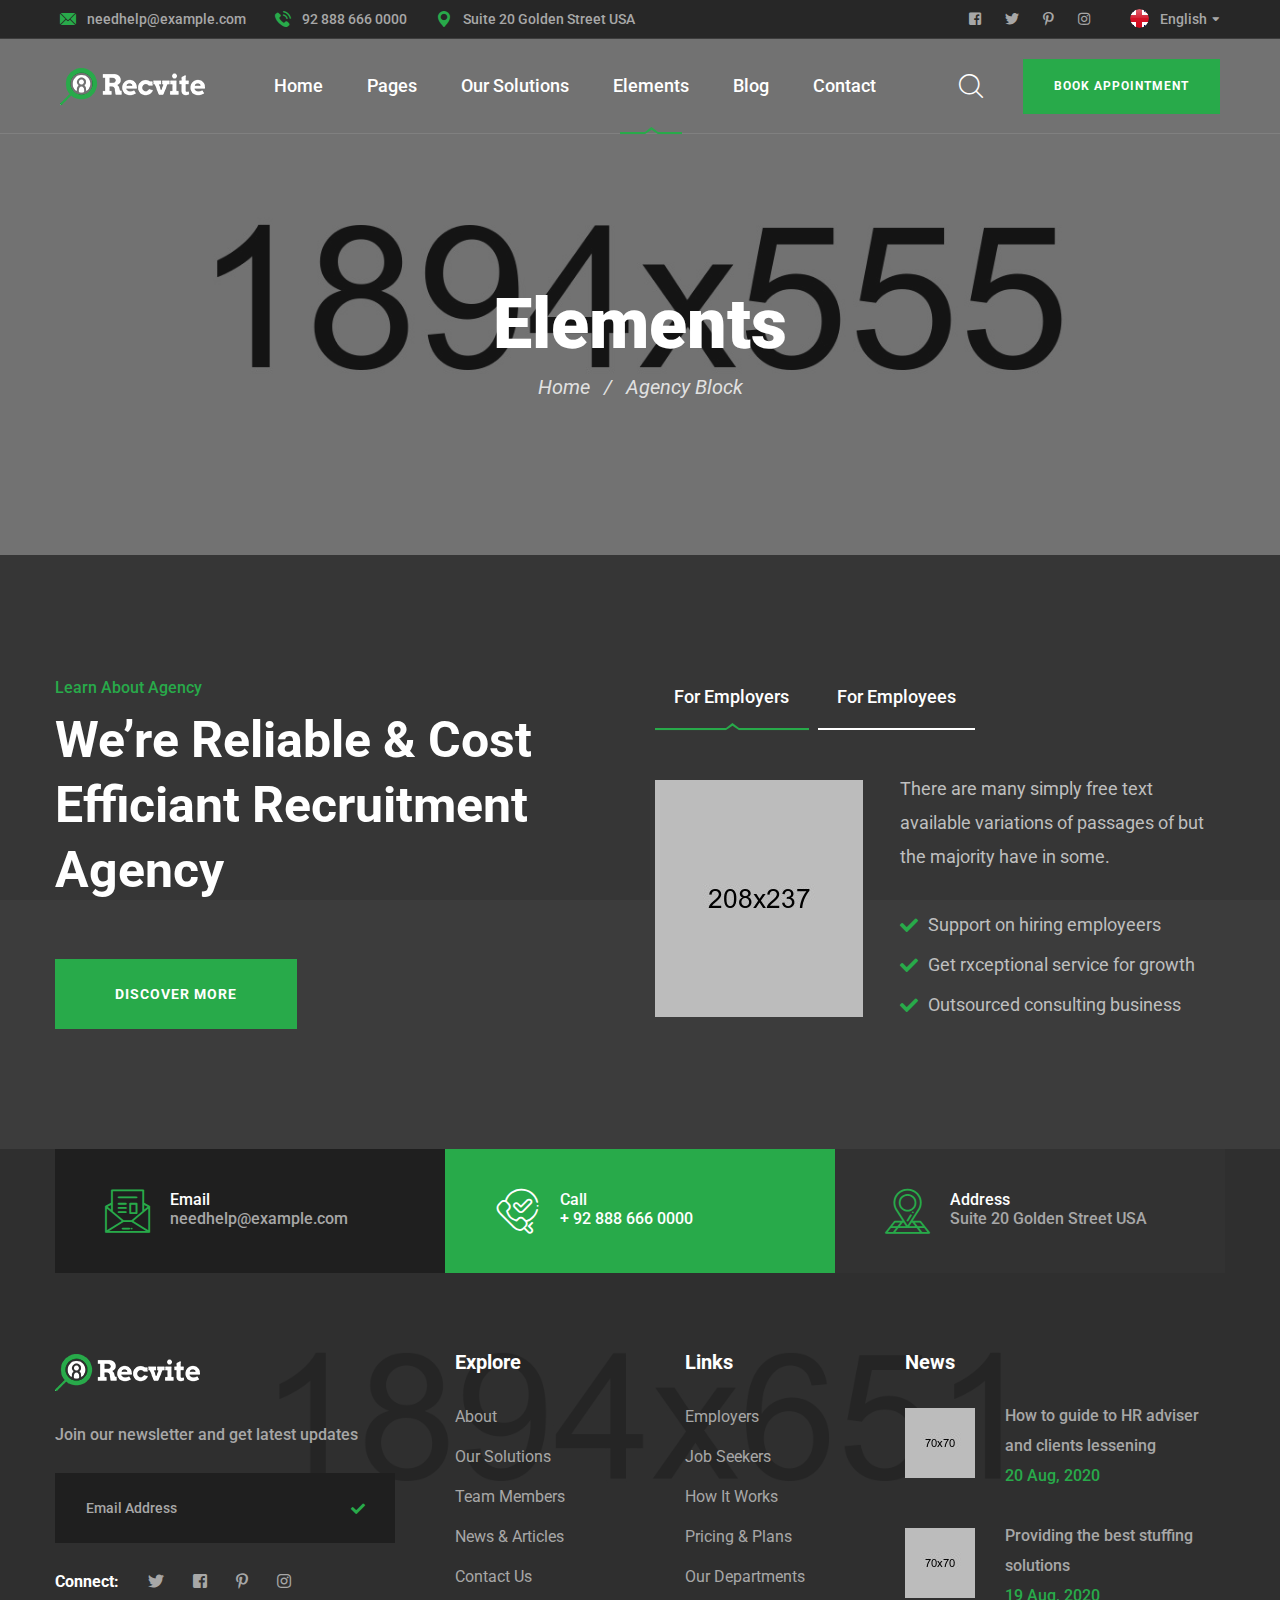
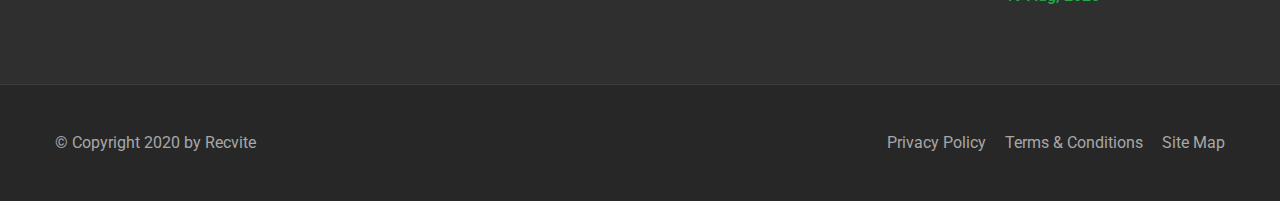
<file: agency-element.html>
<!DOCTYPE html>
<html lang="en">
<head>
<meta charset="utf-8">
<meta http-equiv="X-UA-Compatible" content="IE=edge">
<meta name="viewport" content="width=device-width, initial-scale=1.0, maximum-scale=1.0, user-scalable=0">

<title>Recvite - HTML 5 Template Preview</title>

<!-- Fav Icon -->
<link rel="icon" href="assets/images/favicon.ico" type="image/x-icon">

<!-- Google Fonts -->
<link href="https://fonts.googleapis.com/css2?family=Roboto:ital,wght@0,300;0,400;0,500;0,700;0,900;1,300;1,400;1,500;1,700;1,900&display=swap" rel="stylesheet">

<!-- Stylesheets -->
<link href="assets/css/font-awesome-all.css" rel="stylesheet">
<link href="assets/css/flaticon.css" rel="stylesheet">
<link href="assets/css/owl.css" rel="stylesheet">
<link href="assets/css/bootstrap.css" rel="stylesheet">
<link href="assets/css/jquery.fancybox.min.css" rel="stylesheet">
<link href="assets/css/animate.css" rel="stylesheet">
<link href="assets/css/color.css" rel="stylesheet">
<link href="assets/css/style.css" rel="stylesheet">
<link href="assets/css/responsive.css" rel="stylesheet">

</head>


<!-- page wrapper -->
<body>

    <div class="boxed_wrapper">


        <!-- preloader -->
        <div class="preloader"></div>
        <!-- preloader -->


        <!-- main header -->
        <header class="main-header style-one">
            <!-- header-top -->
            <div class="header-top">
                <div class="top-inner clearfix">
                    <ul class="info-list pull-left clearfix">
                        <li><i class="flaticon-email"></i><a href="mailto:needhelp@example.com">needhelp@example.com</a></li>
                        <li><i class="flaticon-telephone"></i><a href="tel:928886660000">92 888 666 0000</a></li>
                        <li><i class="flaticon-pin"></i>Suite 20 Golden Street USA</li>
                    </ul>
                    <div class="right-column pull-right clearfix">
                        <ul class="social-links clearfix">
                            <li><a href="index.html"><i class="fab fa-facebook-square"></i></a></li>
                            <li><a href="index.html"><i class="fab fa-twitter"></i></a></li>
                            <li><a href="index.html"><i class="fab fa-pinterest-p"></i></a></li>
                            <li><a href="index.html"><i class="fab fa-instagram"></i></a></li>
                        </ul>
                        <div class="language-box">
                            <img src="assets/images/icons/flag-1.png" alt="">
                            <a href="index.html" class="text">English</a>
                            <ul class="language-list">
                                <li><a href="index.html">English</a></li>
                                <li><a href="index.html">Spanish</a></li>
                                <li><a href="index.html">Turky</a></li>
                                <li><a href="index.html">Chiness</a></li>
                            </ul>
                        </div>
                    </div>
                </div>
            </div>

            <!-- header-lower -->
            <div class="header-lower">
                <div class="outer-box">
                    <div class="logo-box">
                        <figure class="logo"><a href="index.html"><img src="assets/images/logo.png" alt=""></a></figure>
                    </div>
                    <div class="menu-area">
                        <!--Mobile Navigation Toggler-->
                        <div class="mobile-nav-toggler">
                            <i class="icon-bar"></i>
                            <i class="icon-bar"></i>
                            <i class="icon-bar"></i>
                        </div>
                        <nav class="main-menu navbar-expand-md navbar-light">
                            <div class="collapse navbar-collapse show clearfix" id="navbarSupportedContent">
                                <ul class="navigation clearfix">
                                    <li class="dropdown"><a href="index.html">Home</a>
                                        <ul>
                                            <li><a href="index.html">Home Page 01</a></li>
                                            <li><a href="index-2.html">Home Page 02</a></li>
                                            <li><a href="index-onepage.html">OnePage Home</a></li>
                                            <li><a href="index-rtl.html">RTL Home</a></li>
                                            <li class="dropdown"><a href="index.html">Header Style</a>
                                                <ul>
                                                    <li><a href="index.html">Header Style 01</a></li>
                                                    <li><a href="index-2.html">Header Style 02</a></li>
                                                </ul>
                                            </li>
                                        </ul>
                                    </li> 
                                    <li class="dropdown"><a href="index.html">Pages</a>
                                        <ul>
                                            <li><a href="about.html">About Us</a></li>
                                            <li><a href="project.html">Latest Projects</a></li>
                                            <li><a href="project-details.html">Project Details</a></li>
                                            <li><a href="error.html">404</a></li>
                                        </ul>
                                    </li>
                                    <li class="dropdown"><a href="index.html">Our Solutions</a>
                                        <ul>
                                            <li><a href="service.html">Our Solutions</a></li>
                                            <li><a href="hr-consulting.html">HR Consulting</a></li>
                                            <li><a href="technology-resource.html">Technology Resource</a></li>
                                            <li><a href="staffing-solutions.html">Staffing Solutions</a></li>
                                            <li><a href="corporate-program.html">Corporate Program</a></li>
                                            <li><a href="leadership-training.html">Leadership Training</a></li>
                                            <li><a href="staff-management.html">Staff Management</a></li>
                                        </ul>
                                    </li>
                                    <li class="current dropdown"><a href="index.html">Elements</a>
                                        <div class="megamenu">
                                            <div class="row clearfix">
                                                <div class="col-lg-4 column">
                                                    <ul>
                                                        <li><h4>Elements 1</h4></li>
                                                        <li><a href="about-element-1.html">About Block 01</a></li>
                                                        <li><a href="about-element-2.html">About Block 02</a></li>
                                                        <li><a href="service-element-1.html">Service Block 01</a></li>
                                                        <li><a href="service-element-2.html">Service Block 02</a></li>
                                                        <li><a href="feature-element-1.html">Feature Block 01</a></li>
                                                        <li><a href="feature-element-2.html">Feature Block 02</a></li>
                                                        <li><a href="news-element-1.html">News Block 01</a></li>
                                                        <li><a href="news-element-2.html">News Block 02</a></li>
                                                    </ul>
                                                </div>
                                                <div class="col-lg-4 column">
                                                    <ul>
                                                        <li><h4>Elements 2</h4></li>
                                                        <li><a href="team-element-1.html">Team Block 01</a></li>
                                                        <li><a href="team-element-2.html">Team Block 02</a></li>
                                                        <li><a href="funfact-element-1.html">Counter Block 01</a></li>
                                                        <li><a href="funfact-element-2.html">Counter Block 02</a></li>
                                                        <li><a href="process-element-1.html">Process Block 01</a></li>
                                                        <li><a href="process-element-2.html">Process Block 02</a></li>
                                                        <li><a href="agency-element.html">Agency Block</a></li>
                                                        <li><a href="skills-element.html">Skills Block</a></li>
                                                    </ul>
                                                </div> 
                                                <div class="col-lg-4 column">
                                                    <ul>
                                                        <li><h4>Elements 3</h4></li>
                                                        <li><a href="testimonial-element.html">Testimonial Block</a></li>
                                                        <li><a href="clients-element.html">Clients Block</a></li>
                                                        <li><a href="cta-element.html">CTA Block</a></li>
                                                        <li><a href="video-element.html">Video Block</a></li>
                                                        <li><a href="feature-element-3.html">Feature Block 03</a></li>
                                                    </ul>
                                                </div>                                    
                                            </div>                                        
                                        </div>
                                    </li>    
                                    <li class="dropdown"><a href="index.html">Blog</a>
                                        <ul>
                                            <li><a href="blog.html">Blog Grid</a></li>
                                            <li><a href="blog-2.html">Blog Standard</a></li>
                                            <li><a href="blog-details.html">Blog Details</a></li>
                                        </ul>
                                    </li>  
                                    <li><a href="contact.html">Contact</a></li>   
                                </ul>
                            </div>
                        </nav>
                    </div>
                    <div class="menu-right-content clearfix">
                        <div class="search-box-outer">
                            <div class="dropdown">
                                <button class="search-box-btn" type="button" id="dropdownMenu3" data-toggle="dropdown" aria-haspopup="true" aria-expanded="false"><i class="flaticon-magnifying-glass"></i></button>
                                <div class="dropdown-menu search-panel" aria-labelledby="dropdownMenu3">
                                    <div class="form-container">
                                        <form method="post" action="blog.html">
                                            <div class="form-group">
                                                <input type="search" name="search-field" value="" placeholder="Search...." required="">
                                                <button type="submit" class="search-btn"><span class="fas fa-search"></span></button>
                                            </div>
                                        </form>
                                    </div>
                                </div>
                            </div>
                        </div>
                        <div class="btn-box">
                            <a href="contact.html" class="theme-btn-one">Book appointment</a>
                        </div>
                    </div>
                </div>
            </div>

            <!--sticky Header-->
            <div class="sticky-header">
                <div class="outer-box">
                    <div class="logo-box">
                        <figure class="logo"><a href="index.html"><img src="assets/images/logo.png" alt=""></a></figure>
                    </div>
                    <div class="menu-area">
                        <nav class="main-menu clearfix">
                            <!--Keep This Empty / Menu will come through Javascript-->
                        </nav>
                    </div>
                    <div class="menu-right-content clearfix">
                        <div class="search-box-outer">
                            <div class="dropdown">
                                <button class="search-box-btn" type="button" id="dropdownMenu4" data-toggle="dropdown" aria-haspopup="true" aria-expanded="false"><i class="flaticon-magnifying-glass"></i></button>
                                <div class="dropdown-menu search-panel" aria-labelledby="dropdownMenu3">
                                    <div class="form-container">
                                        <form method="post" action="blog.html">
                                            <div class="form-group">
                                                <input type="search" name="search-field" value="" placeholder="Search...." required="">
                                                <button type="submit" class="search-btn"><span class="fas fa-search"></span></button>
                                            </div>
                                        </form>
                                    </div>
                                </div>
                            </div>
                        </div>
                        <div class="btn-box">
                            <a href="contact.html" class="theme-btn-one">Book appointment</a>
                        </div>
                    </div>
                </div>
            </div>
        </header>
        <!-- main-header end -->

        <!-- Mobile Menu  -->
        <div class="mobile-menu">
            <div class="menu-backdrop"></div>
            <div class="close-btn"><i class="fas fa-times"></i></div>
            
            <nav class="menu-box">
                <div class="nav-logo"><a href="index.html"><img src="assets/images/logo-2.png" alt="" title=""></a></div>
                <div class="menu-outer"><!--Here Menu Will Come Automatically Via Javascript / Same Menu as in Header--></div>
                <div class="contact-info">
                    <h4>Contact Info</h4>
                    <ul>
                        <li>Chicago 12, Melborne City, USA</li>
                        <li><a href="tel:+8801682648101">+88 01682648101</a></li>
                        <li><a href="mailto:info@example.com">info@example.com</a></li>
                    </ul>
                </div>
                <div class="social-links">
                    <ul class="clearfix">
                        <li><a href="index.html"><span class="fab fa-twitter"></span></a></li>
                        <li><a href="index.html"><span class="fab fa-facebook-square"></span></a></li>
                        <li><a href="index.html"><span class="fab fa-pinterest-p"></span></a></li>
                        <li><a href="index.html"><span class="fab fa-instagram"></span></a></li>
                        <li><a href="index.html"><span class="fab fa-youtube"></span></a></li>
                    </ul>
                </div>
            </nav>
        </div><!-- End Mobile Menu -->


        <!-- Page Title -->
        <section class="page-title centred" style="background-image: url(assets/images/background/page-title.jpg);">
            <div class="auto-container">
                <div class="content-box">
                    <div class="title">
                        <h1>Elements</h1>
                    </div>
                    <ul class="bread-crumb clearfix">
                        <li><a href="index.html">Home</a></li>
                        <li>Agency Block</li>
                    </ul>
                </div>
            </div>
        </section>
        <!-- End Page Title -->


        <!-- agency-section -->
        <section class="agency-section sec-pad-2" style="background-image: url(assets/images/background/agency-1.jpg);">
            <div class="auto-container">
                <div class="row align-items-center clearfix">
                    <div class="col-lg-6 col-md-12 col-sm-12 content-column">
                        <div class="content_block_2">
                            <div class="content-box">
                                <div class="sec-title light">
                                    <p>Learn About Agency</p>
                                    <h2>We’re Reliable & Cost Efficiant Recruitment Agency</h2>
                                </div>
                                <div class="btn-box"><a href="about.html" class="theme-btn-one">Discover More</a></div>
                            </div>
                        </div>
                    </div>
                    <div class="col-lg-6 col-md-12 col-sm-12 content-column">
                        <div class="content_block_3">
                            <div class="content-box">
                                <div class="tabs-box">
                                    <div class="tab-btn-box">
                                        <ul class="tab-btns tab-buttons clearfix">
                                            <li class="tab-btn active-btn" data-tab="#tab-1">For Employers</li>
                                            <li class="tab-btn" data-tab="#tab-2">For Employees</li>
                                        </ul>
                                    </div>
                                    <div class="tabs-content">
                                        <div class="tab active-tab" id="tab-1">
                                            <div class="inner-box">
                                                <figure class="image-box"><img src="assets/images/resource/agency-1.jpg" alt=""></figure>
                                                <div class="text">
                                                    <p>There are many simply free text available variations of passages of but the majority have in some.</p>
                                                    <ul class="list clearfix">
                                                        <li>Support on hiring employeers</li>
                                                        <li>Get rxceptional service for growth</li>
                                                        <li>Outsourced consulting business</li>
                                                    </ul>
                                                </div>
                                            </div>
                                        </div>
                                        <div class="tab" id="tab-2">
                                            <div class="inner-box">
                                                <figure class="image-box"><img src="assets/images/resource/agency-1.jpg" alt=""></figure>
                                                <div class="text">
                                                    <p>There are many simply free text available variations of passages of but the majority have in some.</p>
                                                    <ul class="list clearfix">
                                                        <li>Support on hiring employeers</li>
                                                        <li>Get rxceptional service for growth</li>
                                                        <li>Outsourced consulting business</li>
                                                    </ul>
                                                </div>
                                            </div>
                                        </div>
                                    </div>
                                </div>
                            </div>
                        </div>
                    </div>
                </div>
            </div>
        </section>
        <!-- agency-section end -->


        <!-- main-footer -->
        <footer class="main-footer">
            <div class="footer-top" style="background-image: url(assets/images/background/footer-1.jpg);">
                <div class="auto-container">
                    <div class="footer-info clearfix">
                        <div class="single-item">
                            <div class="inner">
                                <div class="icon-box"><i class="flaticon-mail"></i></div>
                                <h6>Email</h6>
                                <p><a href="mailto:needhelp@example.com">needhelp@example.com</a></p>
                            </div>
                        </div>
                        <div class="single-item">
                            <div class="inner">
                                <div class="icon-box"><i class="flaticon-phone"></i></div>
                                <h6>Call</h6>
                                <p><a href="tel:928886660000">+ 92 888 666 0000</a></p>
                            </div>
                        </div>
                        <div class="single-item">
                            <div class="inner">
                                <div class="icon-box"><i class="flaticon-address"></i></div>
                                <h6>Address</h6>
                                <p>Suite 20 Golden Street USA</p>
                            </div>
                        </div>
                    </div>
                    <div class="widget-section">
                        <div class="row clearfix">
                            <div class="col-lg-4 col-md-6 col-sm-12 footer-column">
                                <div class="footer-widget logo-widget">
                                    <figure class="footer-logo"><a href="index.html"><img src="assets/images/footer-logo.png" alt=""></a></figure>
                                    <p>Join our newsletter and get latest updates</p>
                                    <form action="contact.html" method="post">
                                        <div class="form-group">
                                            <input type="email" name="email" placeholder="Email Address" required="">
                                            <button><i class="fas fa-check"></i></button>
                                        </div>
                                    </form>
                                    <ul class="social-links clearfix">
                                        <li><h6>Connect:</h6></li>
                                        <li><a href="index.html"><i class="fab fa-twitter"></i></a></li>
                                        <li><a href="index.html"><i class="fab fa-facebook-square"></i></a></li>
                                        <li><a href="index.html"><i class="fab fa-pinterest-p"></i></a></li>
                                        <li><a href="index.html"><i class="fab fa-instagram"></i></a></li>
                                    </ul>
                                </div>
                            </div>
                            <div class="col-lg-2 col-md-6 col-sm-12 footer-column">
                                <div class="footer-widget links-widget">
                                    <div class="widget-title">
                                        <h4>Explore</h4>
                                    </div>
                                    <div class="widget-content">
                                        <ul class="links-list clearfix">
                                            <li><a href="index.html">About</a></li>
                                            <li><a href="index.html">Our Solutions</a></li>
                                            <li><a href="index.html">Team Members</a></li>
                                            <li><a href="index.html">News & Articles</a></li>
                                            <li><a href="index.html">Contact Us</a></li>
                                        </ul>
                                    </div>
                                </div>
                            </div>
                            <div class="col-lg-2 col-md-6 col-sm-12 footer-column">
                                <div class="footer-widget links-widget ml-30">
                                    <div class="widget-title">
                                        <h4>Links</h4>
                                    </div>
                                    <div class="widget-content">
                                        <ul class="links-list clearfix">
                                            <li><a href="index.html">Employers</a></li>
                                            <li><a href="index.html">Job Seekers</a></li>
                                            <li><a href="index.html">How It Works</a></li>
                                            <li><a href="index.html">Pricing & Plans</a></li>
                                            <li><a href="index.html">Our Departments</a></li>
                                        </ul>
                                    </div>
                                </div>
                            </div>
                            <div class="col-lg-4 col-md-6 col-sm-12 footer-column">
                                <div class="footer-widget post-widget ml-50">
                                    <div class="widget-title">
                                        <h4>News</h4>
                                    </div>
                                    <div class="post-inner">
                                        <div class="post">
                                            <figure class="post-thumb"><a href="blog-details.html"><img src="assets/images/resource/footer-post-1.jpg" alt=""></a></figure>
                                            <h6><a href="blog-details.html">How to guide to HR adviser and clients lessening</a></h6>
                                            <span class="post-date">20 Aug, 2020</span>
                                        </div>
                                        <div class="post">
                                            <figure class="post-thumb"><a href="blog-details.html"><img src="assets/images/resource/footer-post-2.jpg" alt=""></a></figure>
                                            <h6><a href="blog-details.html">Providing the best stuffing solutions</a></h6>
                                            <span class="post-date">19 Aug, 2020</span>
                                        </div>
                                    </div>
                                </div>
                            </div>
                        </div>
                    </div>
                </div>
            </div>
            <div class="footer-bottom">
                <div class="auto-container">
                    <div class="inner-box clearfix">
                        <div class="copyright pull-left">
                            <p>&copy; Copyright 2020 by <a href="index.html">Recvite</a></p>
                        </div>
                        <ul class="footer-nav pull-right">
                            <li><a href="index.html">Privacy Policy</a></li>
                            <li><a href="index.html">Terms & Conditions</a></li>
                            <li><a href="index.html">Site Map</a></li>
                        </ul>
                    </div>
                </div>
            </div>
        </footer>
        <!-- main-footer end -->



        <!--Scroll to top-->
        <button class="scroll-top scroll-to-target" data-target="html">
            <span class="fa fa-arrow-up"></span>
        </button>
    </div>


    <!-- jequery plugins -->
    <script src="assets/js/jquery.js"></script>
    <script src="assets/js/popper.min.js"></script>
    <script src="assets/js/bootstrap.min.js"></script>
    <script src="assets/js/owl.js"></script>
    <script src="assets/js/wow.js"></script>
    <script src="assets/js/validation.js"></script>
    <script src="assets/js/jquery.fancybox.js"></script>
    <script src="assets/js/appear.js"></script>
    <script src="assets/js/scrollbar.js"></script>

    <!-- main-js -->
    <script src="assets/js/script.js"></script>

</body><!-- End of .page_wrapper -->
</html>
</file>
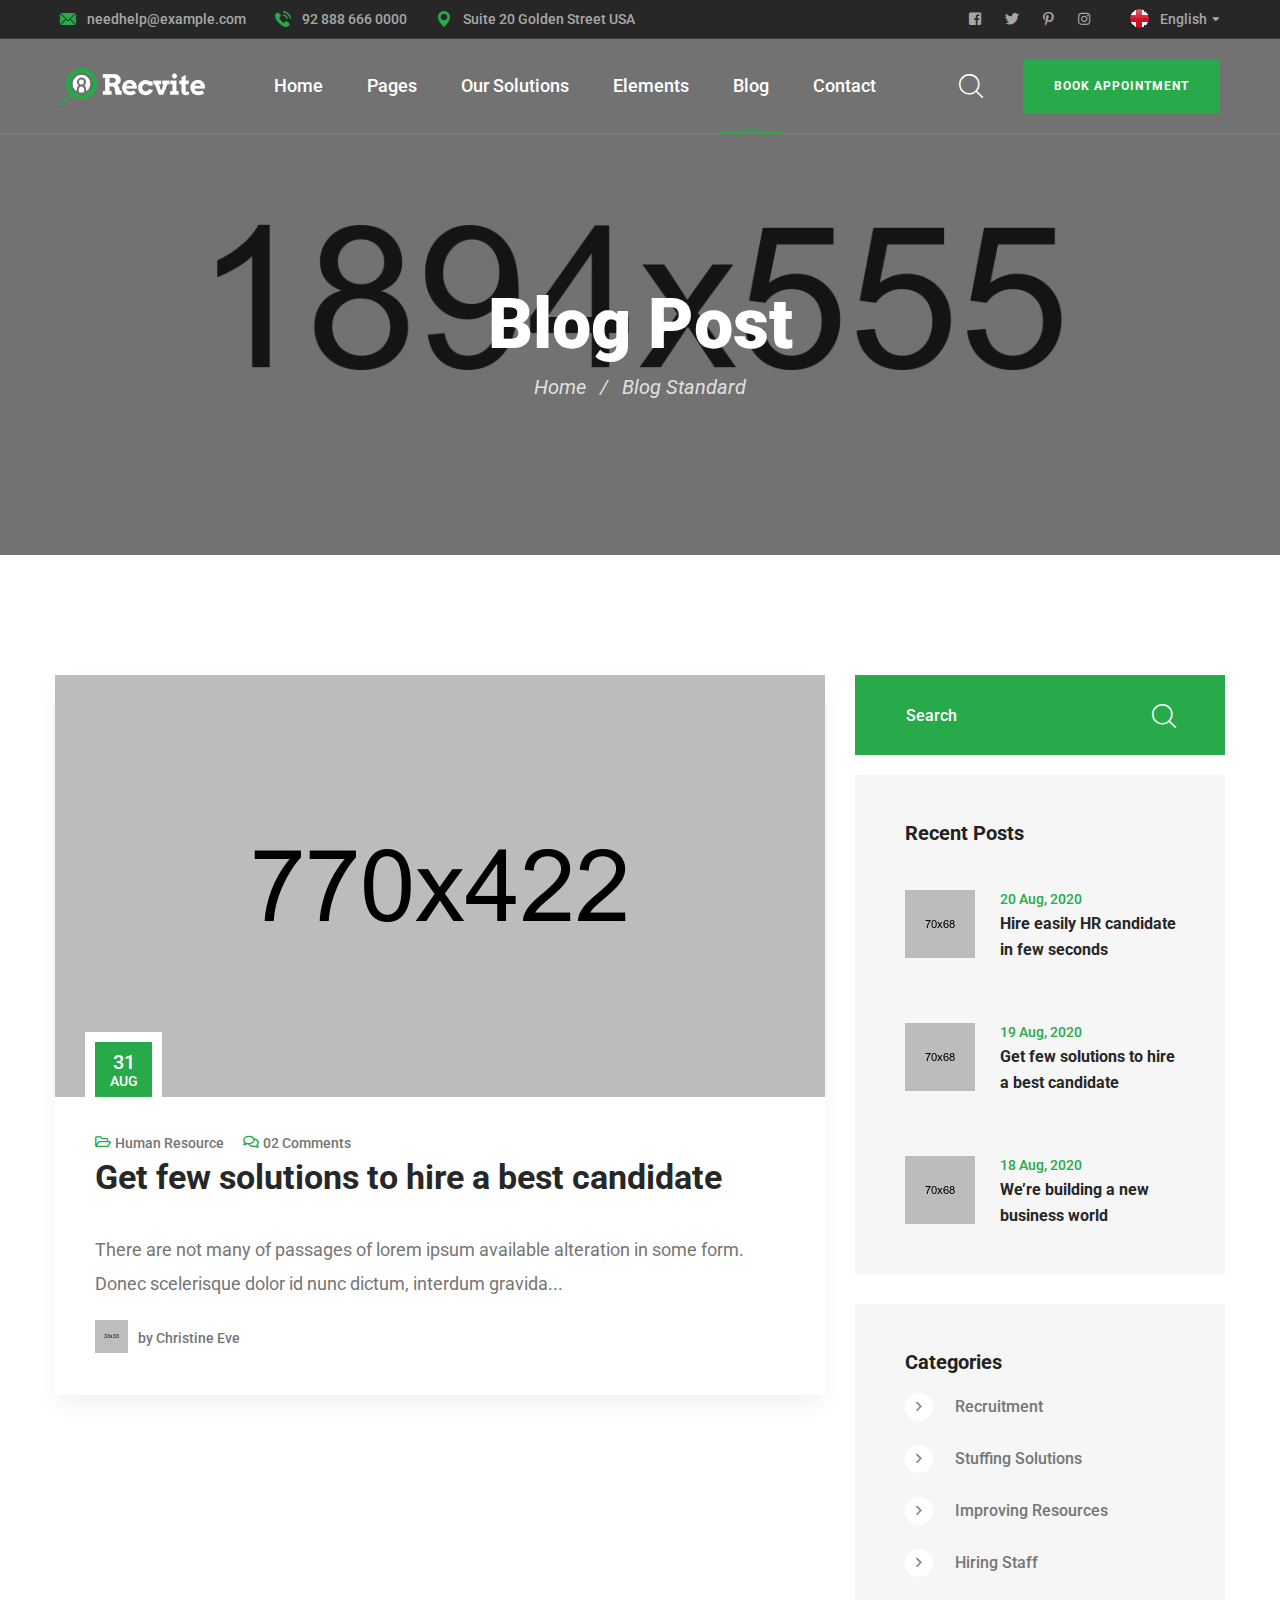
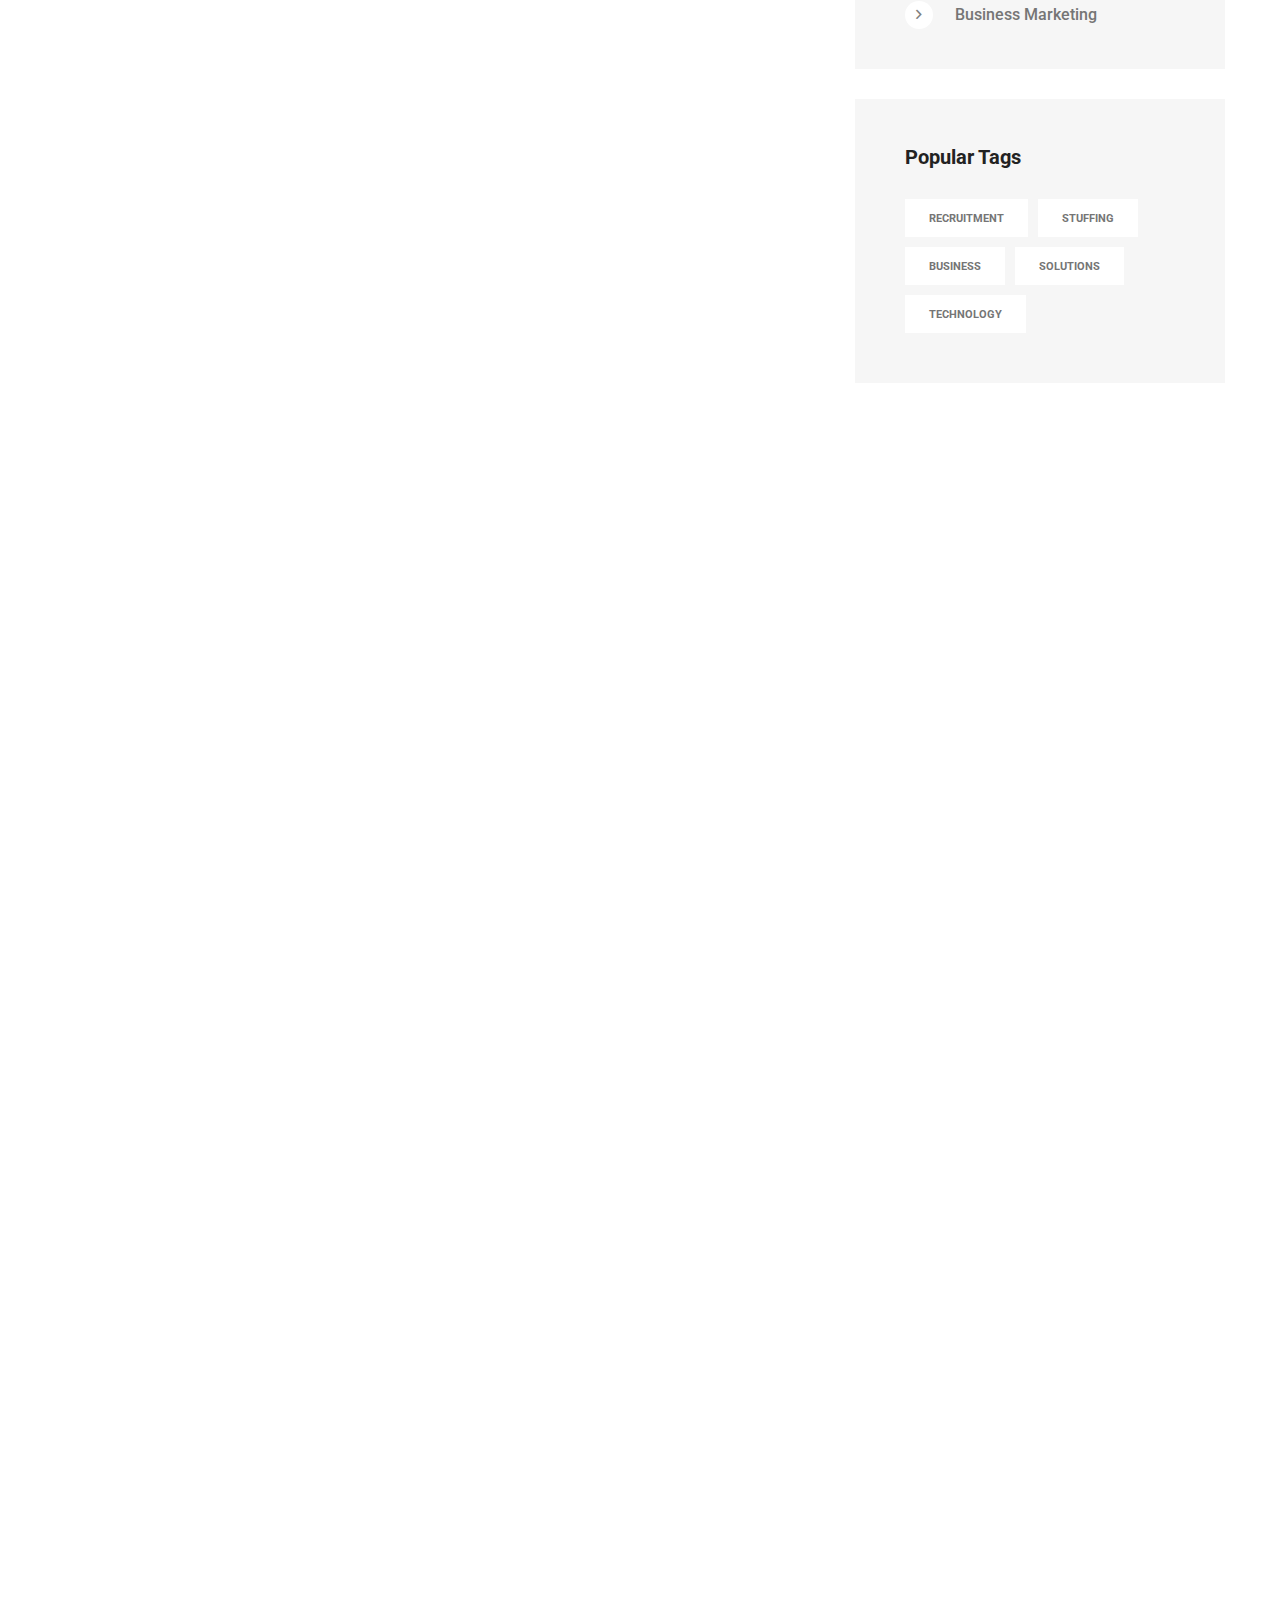
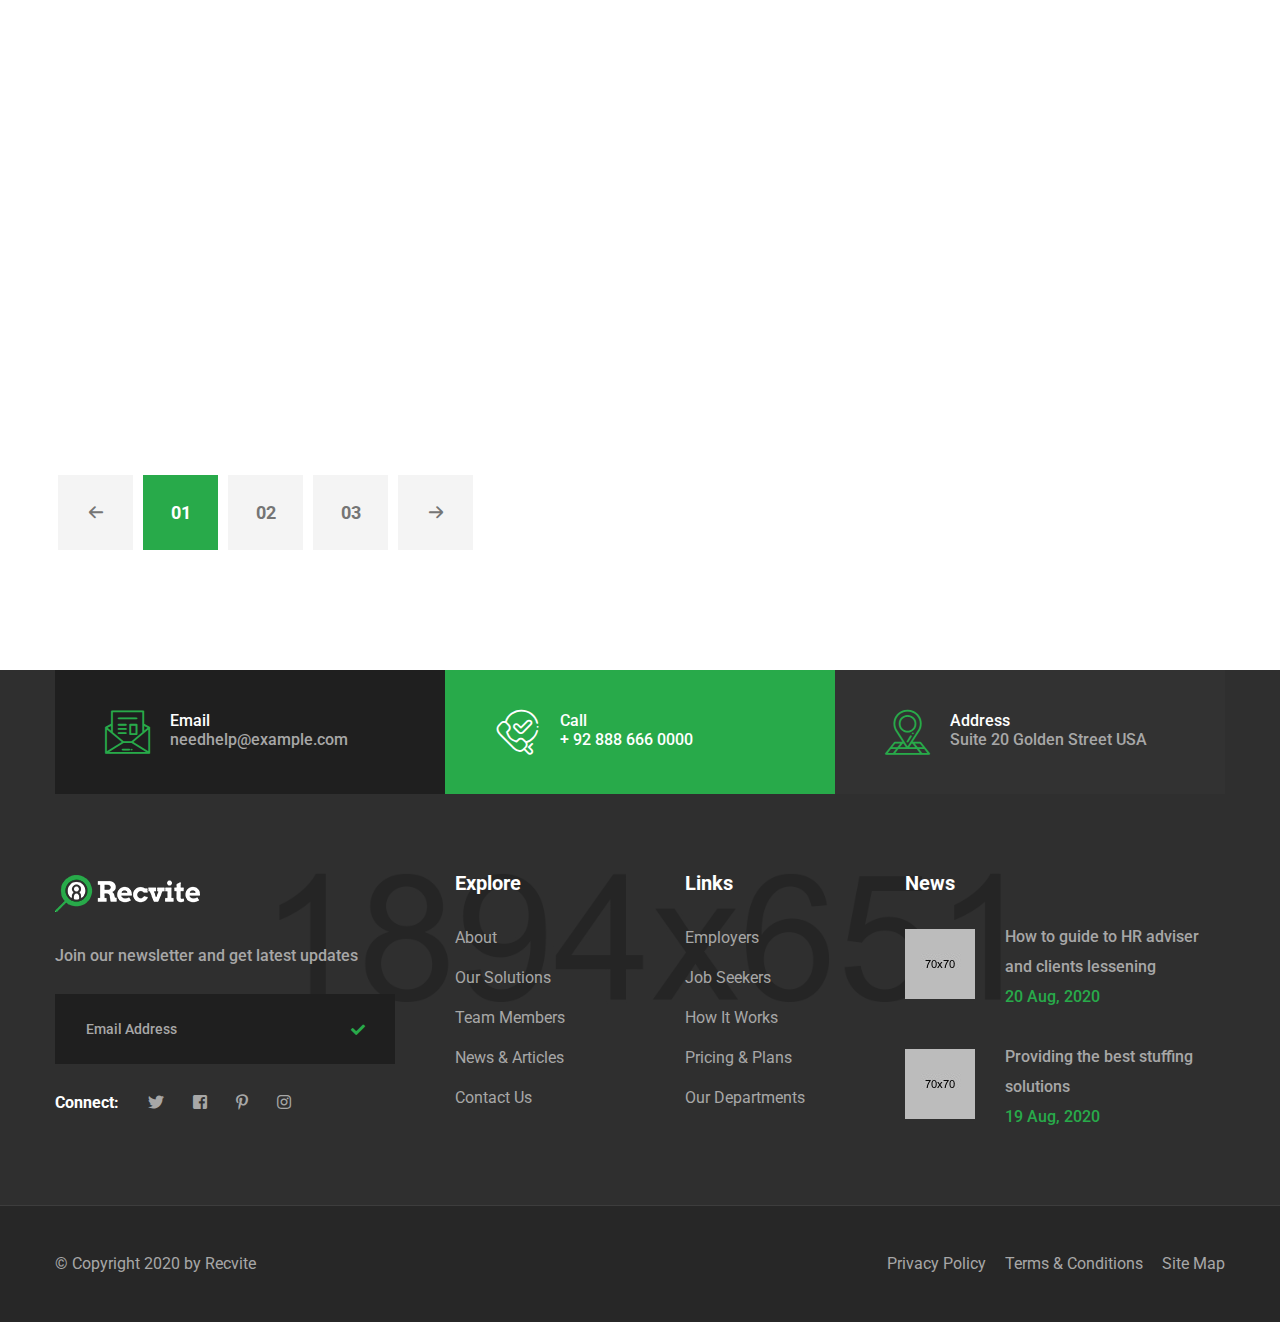
<file: blog-2.html>
<!DOCTYPE html>
<html lang="en">
<head>
<meta charset="utf-8">
<meta http-equiv="X-UA-Compatible" content="IE=edge">
<meta name="viewport" content="width=device-width, initial-scale=1.0, maximum-scale=1.0, user-scalable=0">

<title>Recvite - HTML 5 Template Preview</title>

<!-- Fav Icon -->
<link rel="icon" href="assets/images/favicon.ico" type="image/x-icon">

<!-- Google Fonts -->
<link href="https://fonts.googleapis.com/css2?family=Roboto:ital,wght@0,300;0,400;0,500;0,700;0,900;1,300;1,400;1,500;1,700;1,900&display=swap" rel="stylesheet">

<!-- Stylesheets -->
<link href="assets/css/font-awesome-all.css" rel="stylesheet">
<link href="assets/css/flaticon.css" rel="stylesheet">
<link href="assets/css/owl.css" rel="stylesheet">
<link href="assets/css/bootstrap.css" rel="stylesheet">
<link href="assets/css/jquery.fancybox.min.css" rel="stylesheet">
<link href="assets/css/animate.css" rel="stylesheet">
<link href="assets/css/color.css" rel="stylesheet">
<link href="assets/css/style.css" rel="stylesheet">
<link href="assets/css/responsive.css" rel="stylesheet">

</head>


<!-- page wrapper -->
<body>

    <div class="boxed_wrapper">


        <!-- preloader -->
        <div class="preloader"></div>
        <!-- preloader -->


        <!-- main header -->
        <header class="main-header style-one">
            <!-- header-top -->
            <div class="header-top">
                <div class="top-inner clearfix">
                    <ul class="info-list pull-left clearfix">
                        <li><i class="flaticon-email"></i><a href="mailto:needhelp@example.com">needhelp@example.com</a></li>
                        <li><i class="flaticon-telephone"></i><a href="tel:928886660000">92 888 666 0000</a></li>
                        <li><i class="flaticon-pin"></i>Suite 20 Golden Street USA</li>
                    </ul>
                    <div class="right-column pull-right clearfix">
                        <ul class="social-links clearfix">
                            <li><a href="index.html"><i class="fab fa-facebook-square"></i></a></li>
                            <li><a href="index.html"><i class="fab fa-twitter"></i></a></li>
                            <li><a href="index.html"><i class="fab fa-pinterest-p"></i></a></li>
                            <li><a href="index.html"><i class="fab fa-instagram"></i></a></li>
                        </ul>
                        <div class="language-box">
                            <img src="assets/images/icons/flag-1.png" alt="">
                            <a href="index.html" class="text">English</a>
                            <ul class="language-list">
                                <li><a href="index.html">English</a></li>
                                <li><a href="index.html">Spanish</a></li>
                                <li><a href="index.html">Turky</a></li>
                                <li><a href="index.html">Chiness</a></li>
                            </ul>
                        </div>
                    </div>
                </div>
            </div>

            <!-- header-lower -->
            <div class="header-lower">
                <div class="outer-box">
                    <div class="logo-box">
                        <figure class="logo"><a href="index.html"><img src="assets/images/logo.png" alt=""></a></figure>
                    </div>
                    <div class="menu-area">
                        <!--Mobile Navigation Toggler-->
                        <div class="mobile-nav-toggler">
                            <i class="icon-bar"></i>
                            <i class="icon-bar"></i>
                            <i class="icon-bar"></i>
                        </div>
                        <nav class="main-menu navbar-expand-md navbar-light">
                            <div class="collapse navbar-collapse show clearfix" id="navbarSupportedContent">
                                <ul class="navigation clearfix">
                                    <li class="dropdown"><a href="index.html">Home</a>
                                        <ul>
                                            <li><a href="index.html">Home Page 01</a></li>
                                            <li><a href="index-2.html">Home Page 02</a></li>
                                            <li><a href="index-onepage.html">OnePage Home</a></li>
                                            <li><a href="index-rtl.html">RTL Home</a></li>
                                            <li class="dropdown"><a href="index.html">Header Style</a>
                                                <ul>
                                                    <li><a href="index.html">Header Style 01</a></li>
                                                    <li><a href="index-2.html">Header Style 02</a></li>
                                                </ul>
                                            </li>
                                        </ul>
                                    </li> 
                                    <li class="dropdown"><a href="index.html">Pages</a>
                                        <ul>
                                            <li><a href="about.html">About Us</a></li>
                                            <li><a href="project.html">Latest Projects</a></li>
                                            <li><a href="project-details.html">Project Details</a></li>
                                            <li><a href="error.html">404</a></li>
                                        </ul>
                                    </li>
                                    <li class="dropdown"><a href="index.html">Our Solutions</a>
                                        <ul>
                                            <li><a href="service.html">Our Solutions</a></li>
                                            <li><a href="hr-consulting.html">HR Consulting</a></li>
                                            <li><a href="technology-resource.html">Technology Resource</a></li>
                                            <li><a href="staffing-solutions.html">Staffing Solutions</a></li>
                                            <li><a href="corporate-program.html">Corporate Program</a></li>
                                            <li><a href="leadership-training.html">Leadership Training</a></li>
                                            <li><a href="staff-management.html">Staff Management</a></li>
                                        </ul>
                                    </li>
                                    <li class="dropdown"><a href="index.html">Elements</a>
                                        <div class="megamenu">
                                            <div class="row clearfix">
                                                <div class="col-lg-4 column">
                                                    <ul>
                                                        <li><h4>Elements 1</h4></li>
                                                        <li><a href="about-element-1.html">About Block 01</a></li>
                                                        <li><a href="about-element-2.html">About Block 02</a></li>
                                                        <li><a href="service-element-1.html">Service Block 01</a></li>
                                                        <li><a href="service-element-2.html">Service Block 02</a></li>
                                                        <li><a href="feature-element-1.html">Feature Block 01</a></li>
                                                        <li><a href="feature-element-2.html">Feature Block 02</a></li>
                                                        <li><a href="news-element-1.html">News Block 01</a></li>
                                                        <li><a href="news-element-2.html">News Block 02</a></li>
                                                    </ul>
                                                </div>
                                                <div class="col-lg-4 column">
                                                    <ul>
                                                        <li><h4>Elements 2</h4></li>
                                                        <li><a href="team-element-1.html">Team Block 01</a></li>
                                                        <li><a href="team-element-2.html">Team Block 02</a></li>
                                                        <li><a href="funfact-element-1.html">Counter Block 01</a></li>
                                                        <li><a href="funfact-element-2.html">Counter Block 02</a></li>
                                                        <li><a href="process-element-1.html">Process Block 01</a></li>
                                                        <li><a href="process-element-2.html">Process Block 02</a></li>
                                                        <li><a href="agency-element.html">Agency Block</a></li>
                                                        <li><a href="skills-element.html">Skills Block</a></li>
                                                    </ul>
                                                </div> 
                                                <div class="col-lg-4 column">
                                                    <ul>
                                                        <li><h4>Elements 3</h4></li>
                                                        <li><a href="testimonial-element.html">Testimonial Block</a></li>
                                                        <li><a href="clients-element.html">Clients Block</a></li>
                                                        <li><a href="cta-element.html">CTA Block</a></li>
                                                        <li><a href="video-element.html">Video Block</a></li>
                                                        <li><a href="feature-element-3.html">Feature Block 03</a></li>
                                                    </ul>
                                                </div>                                    
                                            </div>                                        
                                        </div>
                                    </li>    
                                    <li class="current dropdown"><a href="index.html">Blog</a>
                                        <ul>
                                            <li><a href="blog.html">Blog Grid</a></li>
                                            <li><a href="blog-2.html">Blog Standard</a></li>
                                            <li><a href="blog-details.html">Blog Details</a></li>
                                        </ul>
                                    </li>  
                                    <li><a href="contact.html">Contact</a></li>   
                                </ul>
                            </div>
                        </nav>
                    </div>
                    <div class="menu-right-content clearfix">
                        <div class="search-box-outer">
                            <div class="dropdown">
                                <button class="search-box-btn" type="button" id="dropdownMenu3" data-toggle="dropdown" aria-haspopup="true" aria-expanded="false"><i class="flaticon-magnifying-glass"></i></button>
                                <div class="dropdown-menu search-panel" aria-labelledby="dropdownMenu3">
                                    <div class="form-container">
                                        <form method="post" action="blog.html">
                                            <div class="form-group">
                                                <input type="search" name="search-field" value="" placeholder="Search...." required="">
                                                <button type="submit" class="search-btn"><span class="fas fa-search"></span></button>
                                            </div>
                                        </form>
                                    </div>
                                </div>
                            </div>
                        </div>
                        <div class="btn-box">
                            <a href="contact.html" class="theme-btn-one">Book appointment</a>
                        </div>
                    </div>
                </div>
            </div>

            <!--sticky Header-->
            <div class="sticky-header">
                <div class="outer-box">
                    <div class="logo-box">
                        <figure class="logo"><a href="index.html"><img src="assets/images/logo.png" alt=""></a></figure>
                    </div>
                    <div class="menu-area">
                        <nav class="main-menu clearfix">
                            <!--Keep This Empty / Menu will come through Javascript-->
                        </nav>
                    </div>
                    <div class="menu-right-content clearfix">
                        <div class="search-box-outer">
                            <div class="dropdown">
                                <button class="search-box-btn" type="button" id="dropdownMenu4" data-toggle="dropdown" aria-haspopup="true" aria-expanded="false"><i class="flaticon-magnifying-glass"></i></button>
                                <div class="dropdown-menu search-panel" aria-labelledby="dropdownMenu3">
                                    <div class="form-container">
                                        <form method="post" action="blog.html">
                                            <div class="form-group">
                                                <input type="search" name="search-field" value="" placeholder="Search...." required="">
                                                <button type="submit" class="search-btn"><span class="fas fa-search"></span></button>
                                            </div>
                                        </form>
                                    </div>
                                </div>
                            </div>
                        </div>
                        <div class="btn-box">
                            <a href="contact.html" class="theme-btn-one">Book appointment</a>
                        </div>
                    </div>
                </div>
            </div>
        </header>
        <!-- main-header end -->

        <!-- Mobile Menu  -->
        <div class="mobile-menu">
            <div class="menu-backdrop"></div>
            <div class="close-btn"><i class="fas fa-times"></i></div>
            
            <nav class="menu-box">
                <div class="nav-logo"><a href="index.html"><img src="assets/images/logo-2.png" alt="" title=""></a></div>
                <div class="menu-outer"><!--Here Menu Will Come Automatically Via Javascript / Same Menu as in Header--></div>
                <div class="contact-info">
                    <h4>Contact Info</h4>
                    <ul>
                        <li>Chicago 12, Melborne City, USA</li>
                        <li><a href="tel:+8801682648101">+88 01682648101</a></li>
                        <li><a href="mailto:info@example.com">info@example.com</a></li>
                    </ul>
                </div>
                <div class="social-links">
                    <ul class="clearfix">
                        <li><a href="index.html"><span class="fab fa-twitter"></span></a></li>
                        <li><a href="index.html"><span class="fab fa-facebook-square"></span></a></li>
                        <li><a href="index.html"><span class="fab fa-pinterest-p"></span></a></li>
                        <li><a href="index.html"><span class="fab fa-instagram"></span></a></li>
                        <li><a href="index.html"><span class="fab fa-youtube"></span></a></li>
                    </ul>
                </div>
            </nav>
        </div><!-- End Mobile Menu -->


        <!-- Page Title -->
        <section class="page-title centred" style="background-image: url(assets/images/background/page-title.jpg);">
            <div class="auto-container">
                <div class="content-box">
                    <div class="title">
                        <h1>Blog Post</h1>
                    </div>
                    <ul class="bread-crumb clearfix">
                        <li><a href="index.html">Home</a></li>
                        <li>Blog Standard</li>
                    </ul>
                </div>
            </div>
        </section>
        <!-- End Page Title -->


        <!-- sidebar-page-container -->
        <section class="sidebar-page-container">
            <div class="auto-container">
                <div class="row clearfix">
                    <div class="col-lg-8 col-md-12 col-sm-12 content-side">
                        <div class="blog-standard-content">
                            <div class="news-block-one wow fadeInUp animated animated" data-wow-delay="00ms" data-wow-duration="1500ms">
                                <div class="inner-box">
                                    <figure class="image-box">
                                        <a href="blog-details.html"><img src="assets/images/news/news-10.jpg" alt=""></a>
                                        <div class="post-date">
                                            <h4>31</h4>
                                            <p>AUG</p>
                                        </div>
                                    </figure>
                                    <div class="lower-content">
                                        <ul class="post-info clearfix">
                                            <li><i class="far fa-folder-open"></i>Human Resource</li>
                                            <li><i class="far fa-comments"></i><a href="blog-details.html">02 Comments</a></li>
                                        </ul>
                                        <h2><a href="blog-details.html">Get few solutions to hire a best candidate</a></h2>
                                        <p>There are not many of passages of lorem ipsum available alteration in some form. Donec scelerisque dolor id nunc dictum, interdum gravida...</p>
                                        <div class="admin">
                                            <figure class="admin-thumb"><img src="assets/images/news/admin-1.png" alt=""></figure>
                                            <p>by Christine Eve</p>
                                        </div>
                                    </div>
                                </div>
                            </div>
                            <div class="news-block-one wow fadeInUp animated animated" data-wow-delay="00ms" data-wow-duration="1500ms">
                                <div class="inner-box">
                                    <figure class="image-box">
                                        <a href="blog-details.html"><img src="assets/images/news/news-11.jpg" alt=""></a>
                                        <div class="post-date">
                                            <h4>30</h4>
                                            <p>AUG</p>
                                        </div>
                                    </figure>
                                    <div class="lower-content">
                                        <ul class="post-info clearfix">
                                            <li><i class="far fa-folder-open"></i>Human Resource</li>
                                            <li><i class="far fa-comments"></i><a href="blog-details.html">05 Comments</a></li>
                                        </ul>
                                        <h2><a href="blog-details.html">We’re building a new business world</a></h2>
                                        <p>There are not many of passages of lorem ipsum available alteration in some form. Donec scelerisque dolor id nunc dictum, interdum gravida...</p>
                                        <div class="admin">
                                            <figure class="admin-thumb"><img src="assets/images/news/admin-2.png" alt=""></figure>
                                            <p>by Christine Eve</p>
                                        </div>
                                    </div>
                                </div>
                            </div>
                            <div class="news-block-one wow fadeInUp animated animated" data-wow-delay="00ms" data-wow-duration="1500ms">
                                <div class="inner-box">
                                    <figure class="image-box">
                                        <a href="blog-details.html"><img src="assets/images/news/news-12.jpg" alt=""></a>
                                        <div class="post-date">
                                            <h4>29</h4>
                                            <p>AUG</p>
                                        </div>
                                    </figure>
                                    <div class="lower-content">
                                        <ul class="post-info clearfix">
                                            <li><i class="far fa-folder-open"></i>Human Resource</li>
                                            <li><i class="far fa-comments"></i><a href="blog-details.html">08 Comments</a></li>
                                        </ul>
                                        <h2><a href="blog-details.html">Providing the best stuffing solutions</a></h2>
                                        <p>There are not many of passages of lorem ipsum available alteration in some form. Donec scelerisque dolor id nunc dictum, interdum gravida...</p>
                                        <div class="admin">
                                            <figure class="admin-thumb"><img src="assets/images/news/admin-3.png" alt=""></figure>
                                            <p>by Christine Eve</p>
                                        </div>
                                    </div>
                                </div>
                            </div>
                            <div class="news-block-one wow fadeInUp animated animated" data-wow-delay="00ms" data-wow-duration="1500ms">
                                <div class="inner-box">
                                    <figure class="image-box">
                                        <a href="blog-details.html"><img src="assets/images/news/news-13.jpg" alt=""></a>
                                        <div class="post-date">
                                            <h4>28</h4>
                                            <p>AUG</p>
                                        </div>
                                    </figure>
                                    <div class="lower-content">
                                        <ul class="post-info clearfix">
                                            <li><i class="far fa-folder-open"></i>Human Resource</li>
                                            <li><i class="far fa-comments"></i><a href="blog-details.html">03 Comments</a></li>
                                        </ul>
                                        <h2><a href="blog-details.html">Hire easily HR candidates in few seconds</a></h2>
                                        <p>There are not many of passages of lorem ipsum available alteration in some form. Donec scelerisque dolor id nunc dictum, interdum gravida...</p>
                                        <div class="admin">
                                            <figure class="admin-thumb"><img src="assets/images/news/admin-4.png" alt=""></figure>
                                            <p>by Christine Eve</p>
                                        </div>
                                    </div>
                                </div>
                            </div>
                            <div class="pagination-wrapper">
                                <ul class="pagination clearfix">
                                    <li><a href="blog-2.html"><i class="flaticon-left-arrow"></i></a></li>
                                    <li><a href="blog-2.html" class="current">01</a></li>
                                    <li><a href="blog-2.html">02</a></li>
                                    <li><a href="blog-2.html">03</a></li>
                                    <li><a href="blog-2.html"><i class="flaticon-right-arrow"></i></a></li>
                                </ul>
                            </div>
                        </div>
                    </div>
                    <div class="col-lg-4 col-md-12 col-sm-12 sidebar-side">
                        <div class="blog-sidebar">
                            <div class="sidebar-search">
                                <form action="blog-2.html" method="post" class="search-form">
                                    <div class="form-group">
                                        <input type="search" name="search-field" placeholder="Search" required="">
                                        <button type="submit"><i class="flaticon-magnifying-glass"></i></button>
                                    </div>
                                </form>
                            </div>
                            <div class="sidebar-widget sidebar-post">
                                <div class="widget-title">
                                    <h4>Recent Posts</h4>
                                </div>
                                <div class="post-inner">
                                    <div class="post">
                                        <figure class="post-thumb"><a href="blog-details.html"><img src="assets/images/news/post-1.jpg" alt=""></a></figure>
                                        <span class="post-date">20 Aug, 2020</span>
                                        <h6><a href="blog-details.html">Hire easily HR candidate in few seconds</a></h6>
                                    </div>
                                    <div class="post">
                                        <figure class="post-thumb"><a href="blog-details.html"><img src="assets/images/news/post-2.jpg" alt=""></a></figure>
                                        <span class="post-date">19 Aug, 2020</span>
                                        <h6><a href="blog-details.html">Get few solutions to hire a best candidate</a></h6>
                                    </div>
                                    <div class="post">
                                        <figure class="post-thumb"><a href="blog-details.html"><img src="assets/images/news/post-3.jpg" alt=""></a></figure>
                                        <span class="post-date">18 Aug, 2020</span>
                                        <h6><a href="blog-details.html">We’re building a new business world</a></h6>
                                    </div>
                                </div>
                            </div>
                            <div class="sidebar-widget category-widget">
                                <div class="widget-title">
                                    <h4>Categories</h4>
                                </div>
                                <div class="widget-content">
                                    <ul class="category-list clearfix">
                                        <li><a href="blog-details.html">Recruitment</a></li>
                                        <li><a href="blog-details.html">Stuffing Solutions</a></li>
                                        <li><a href="blog-details.html">Improving Resources</a></li>
                                        <li><a href="blog-details.html">Hiring Staff</a></li>
                                        <li><a href="blog-details.html">Business Marketing</a></li>
                                    </ul>
                                </div>
                            </div>
                            <div class="sidebar-widget tags-widget">
                                <div class="widget-title">
                                    <h4>Popular Tags</h4>
                                </div>
                                <div class="widget-content">
                                    <ul class="tags-list clearfix">
                                        <li><a href="blog-details.html">Recruitment</a></li>
                                        <li><a href="blog-details.html">Stuffing</a></li>
                                        <li><a href="blog-details.html">Business</a></li>
                                        <li><a href="blog-details.html">Solutions</a></li>
                                        <li><a href="blog-details.html">Technology</a></li>
                                    </ul>
                                </div>
                            </div>
                        </div>
                    </div>
                </div>
            </div>
        </section>
        <!-- sidebar-page-container end -->


        <!-- main-footer -->
        <footer class="main-footer">
            <div class="footer-top" style="background-image: url(assets/images/background/footer-1.jpg);">
                <div class="auto-container">
                    <div class="footer-info clearfix">
                        <div class="single-item">
                            <div class="inner">
                                <div class="icon-box"><i class="flaticon-mail"></i></div>
                                <h6>Email</h6>
                                <p><a href="mailto:needhelp@example.com">needhelp@example.com</a></p>
                            </div>
                        </div>
                        <div class="single-item">
                            <div class="inner">
                                <div class="icon-box"><i class="flaticon-phone"></i></div>
                                <h6>Call</h6>
                                <p><a href="tel:928886660000">+ 92 888 666 0000</a></p>
                            </div>
                        </div>
                        <div class="single-item">
                            <div class="inner">
                                <div class="icon-box"><i class="flaticon-address"></i></div>
                                <h6>Address</h6>
                                <p>Suite 20 Golden Street USA</p>
                            </div>
                        </div>
                    </div>
                    <div class="widget-section">
                        <div class="row clearfix">
                            <div class="col-lg-4 col-md-6 col-sm-12 footer-column">
                                <div class="footer-widget logo-widget">
                                    <figure class="footer-logo"><a href="index.html"><img src="assets/images/footer-logo.png" alt=""></a></figure>
                                    <p>Join our newsletter and get latest updates</p>
                                    <form action="contact.html" method="post">
                                        <div class="form-group">
                                            <input type="email" name="email" placeholder="Email Address" required="">
                                            <button><i class="fas fa-check"></i></button>
                                        </div>
                                    </form>
                                    <ul class="social-links clearfix">
                                        <li><h6>Connect:</h6></li>
                                        <li><a href="index.html"><i class="fab fa-twitter"></i></a></li>
                                        <li><a href="index.html"><i class="fab fa-facebook-square"></i></a></li>
                                        <li><a href="index.html"><i class="fab fa-pinterest-p"></i></a></li>
                                        <li><a href="index.html"><i class="fab fa-instagram"></i></a></li>
                                    </ul>
                                </div>
                            </div>
                            <div class="col-lg-2 col-md-6 col-sm-12 footer-column">
                                <div class="footer-widget links-widget">
                                    <div class="widget-title">
                                        <h4>Explore</h4>
                                    </div>
                                    <div class="widget-content">
                                        <ul class="links-list clearfix">
                                            <li><a href="index.html">About</a></li>
                                            <li><a href="index.html">Our Solutions</a></li>
                                            <li><a href="index.html">Team Members</a></li>
                                            <li><a href="index.html">News & Articles</a></li>
                                            <li><a href="index.html">Contact Us</a></li>
                                        </ul>
                                    </div>
                                </div>
                            </div>
                            <div class="col-lg-2 col-md-6 col-sm-12 footer-column">
                                <div class="footer-widget links-widget ml-30">
                                    <div class="widget-title">
                                        <h4>Links</h4>
                                    </div>
                                    <div class="widget-content">
                                        <ul class="links-list clearfix">
                                            <li><a href="index.html">Employers</a></li>
                                            <li><a href="index.html">Job Seekers</a></li>
                                            <li><a href="index.html">How It Works</a></li>
                                            <li><a href="index.html">Pricing & Plans</a></li>
                                            <li><a href="index.html">Our Departments</a></li>
                                        </ul>
                                    </div>
                                </div>
                            </div>
                            <div class="col-lg-4 col-md-6 col-sm-12 footer-column">
                                <div class="footer-widget post-widget ml-50">
                                    <div class="widget-title">
                                        <h4>News</h4>
                                    </div>
                                    <div class="post-inner">
                                        <div class="post">
                                            <figure class="post-thumb"><a href="blog-details.html"><img src="assets/images/resource/footer-post-1.jpg" alt=""></a></figure>
                                            <h6><a href="blog-details.html">How to guide to HR adviser and clients lessening</a></h6>
                                            <span class="post-date">20 Aug, 2020</span>
                                        </div>
                                        <div class="post">
                                            <figure class="post-thumb"><a href="blog-details.html"><img src="assets/images/resource/footer-post-2.jpg" alt=""></a></figure>
                                            <h6><a href="blog-details.html">Providing the best stuffing solutions</a></h6>
                                            <span class="post-date">19 Aug, 2020</span>
                                        </div>
                                    </div>
                                </div>
                            </div>
                        </div>
                    </div>
                </div>
            </div>
            <div class="footer-bottom">
                <div class="auto-container">
                    <div class="inner-box clearfix">
                        <div class="copyright pull-left">
                            <p>&copy; Copyright 2020 by <a href="index.html">Recvite</a></p>
                        </div>
                        <ul class="footer-nav pull-right">
                            <li><a href="index.html">Privacy Policy</a></li>
                            <li><a href="index.html">Terms & Conditions</a></li>
                            <li><a href="index.html">Site Map</a></li>
                        </ul>
                    </div>
                </div>
            </div>
        </footer>
        <!-- main-footer end -->



        <!--Scroll to top-->
        <button class="scroll-top scroll-to-target" data-target="html">
            <span class="fa fa-arrow-up"></span>
        </button>
    </div>


    <!-- jequery plugins -->
    <script src="assets/js/jquery.js"></script>
    <script src="assets/js/popper.min.js"></script>
    <script src="assets/js/bootstrap.min.js"></script>
    <script src="assets/js/owl.js"></script>
    <script src="assets/js/wow.js"></script>
    <script src="assets/js/validation.js"></script>
    <script src="assets/js/jquery.fancybox.js"></script>
    <script src="assets/js/appear.js"></script>
    <script src="assets/js/scrollbar.js"></script>
    <script src="assets/js/isotope.js"></script>

    <!-- main-js -->
    <script src="assets/js/script.js"></script>

</body><!-- End of .page_wrapper -->
</html>
</file>
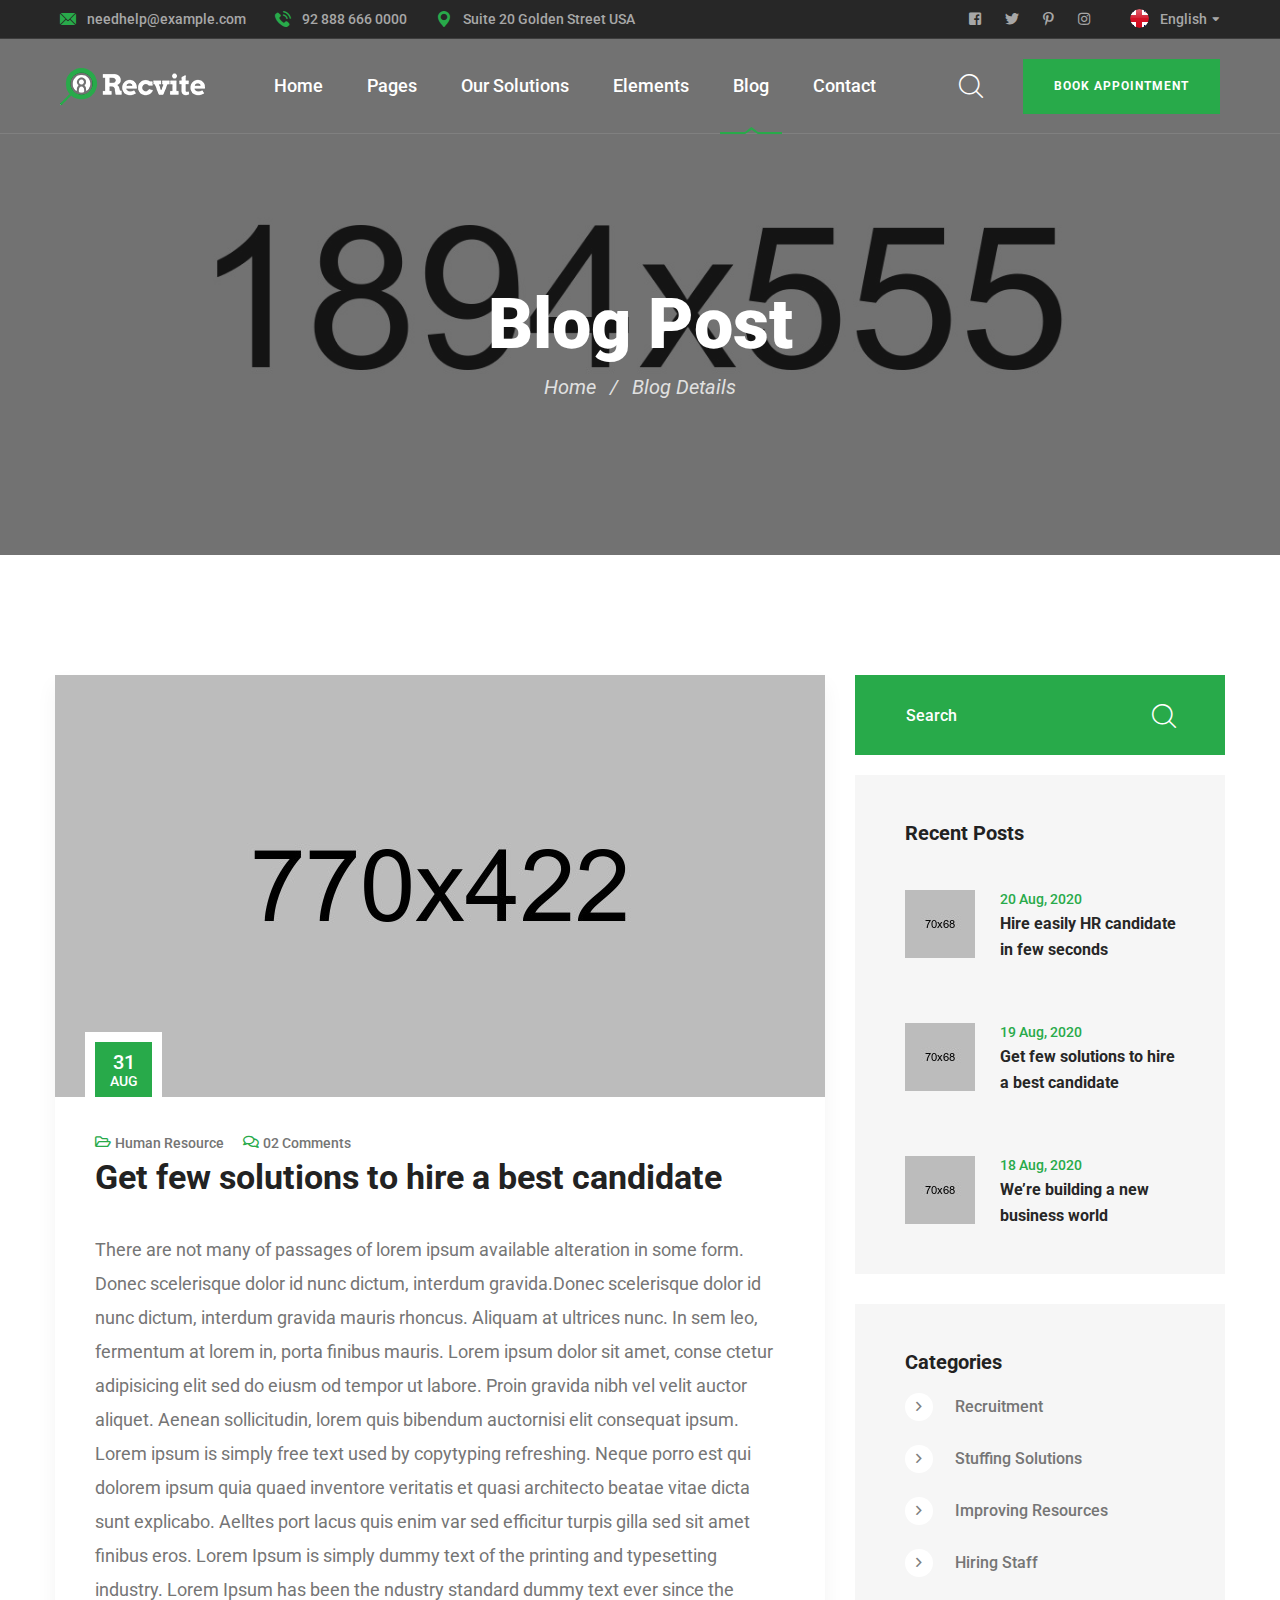
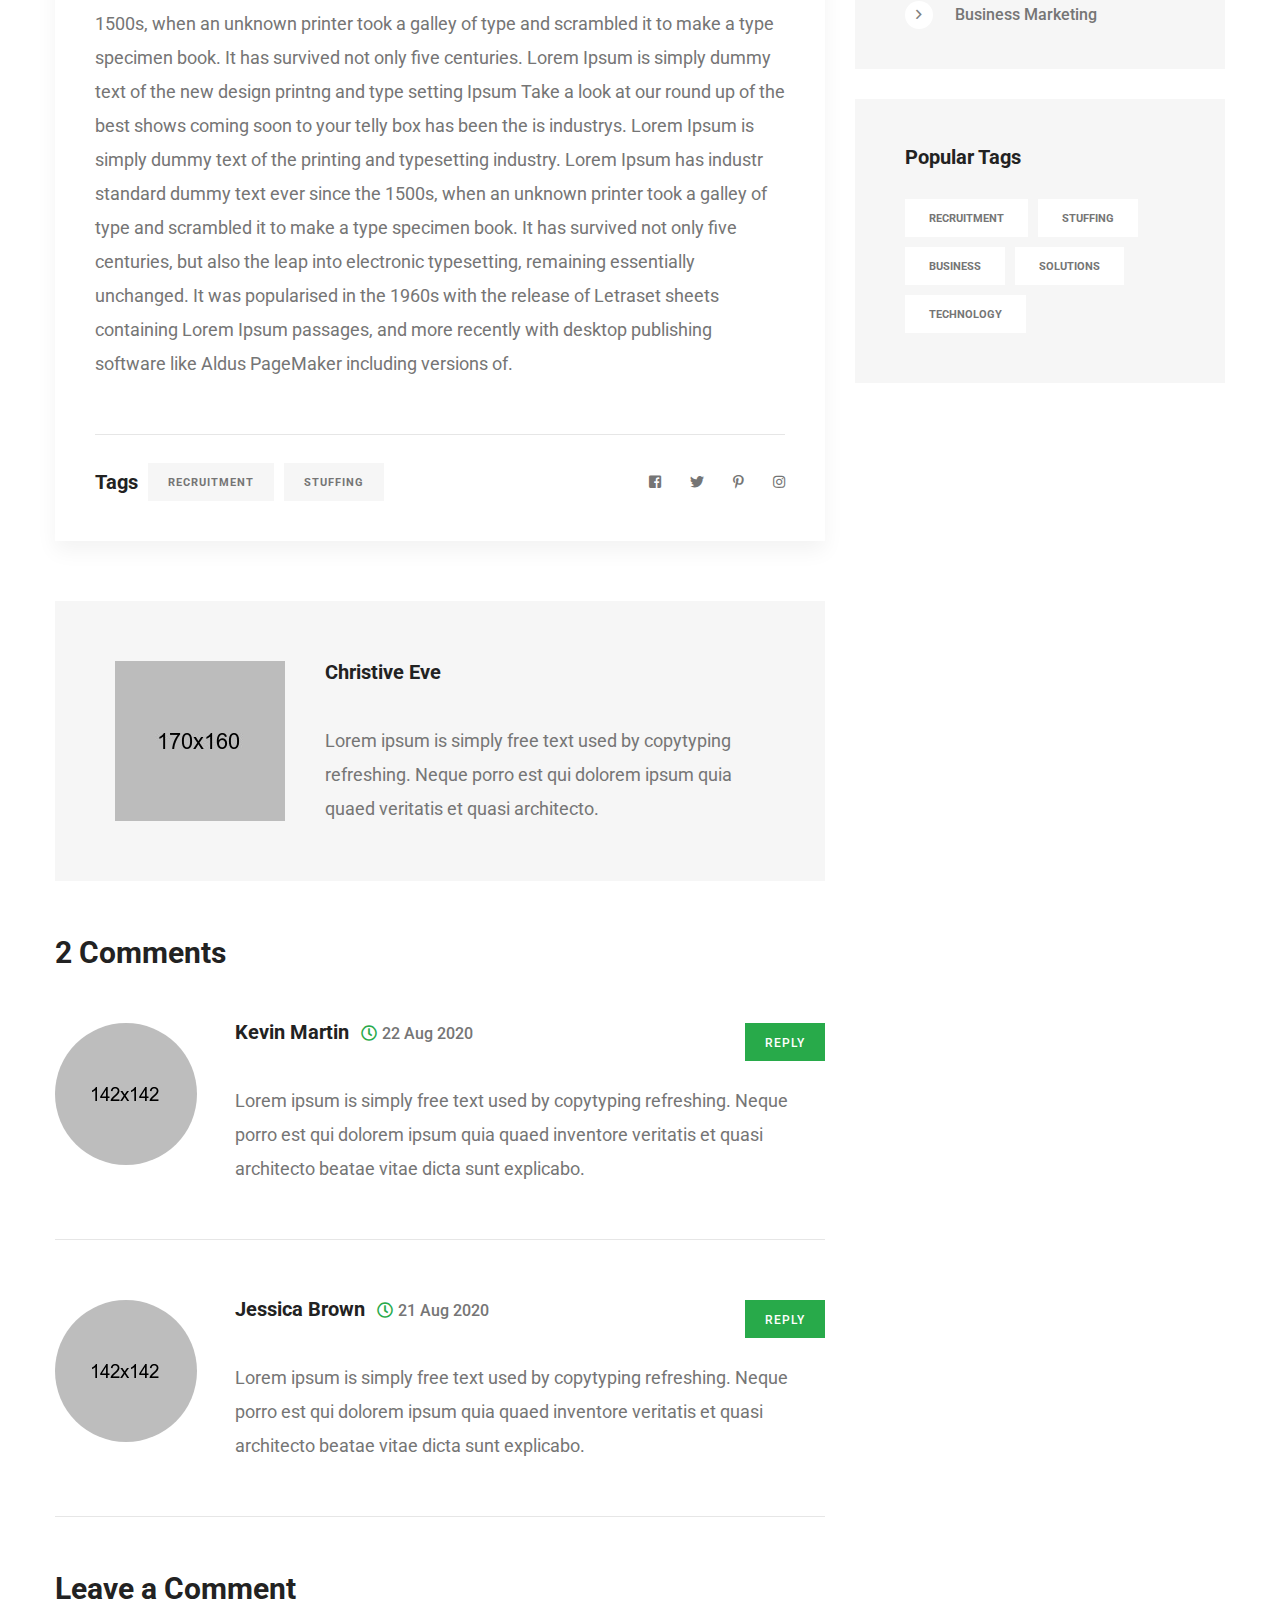
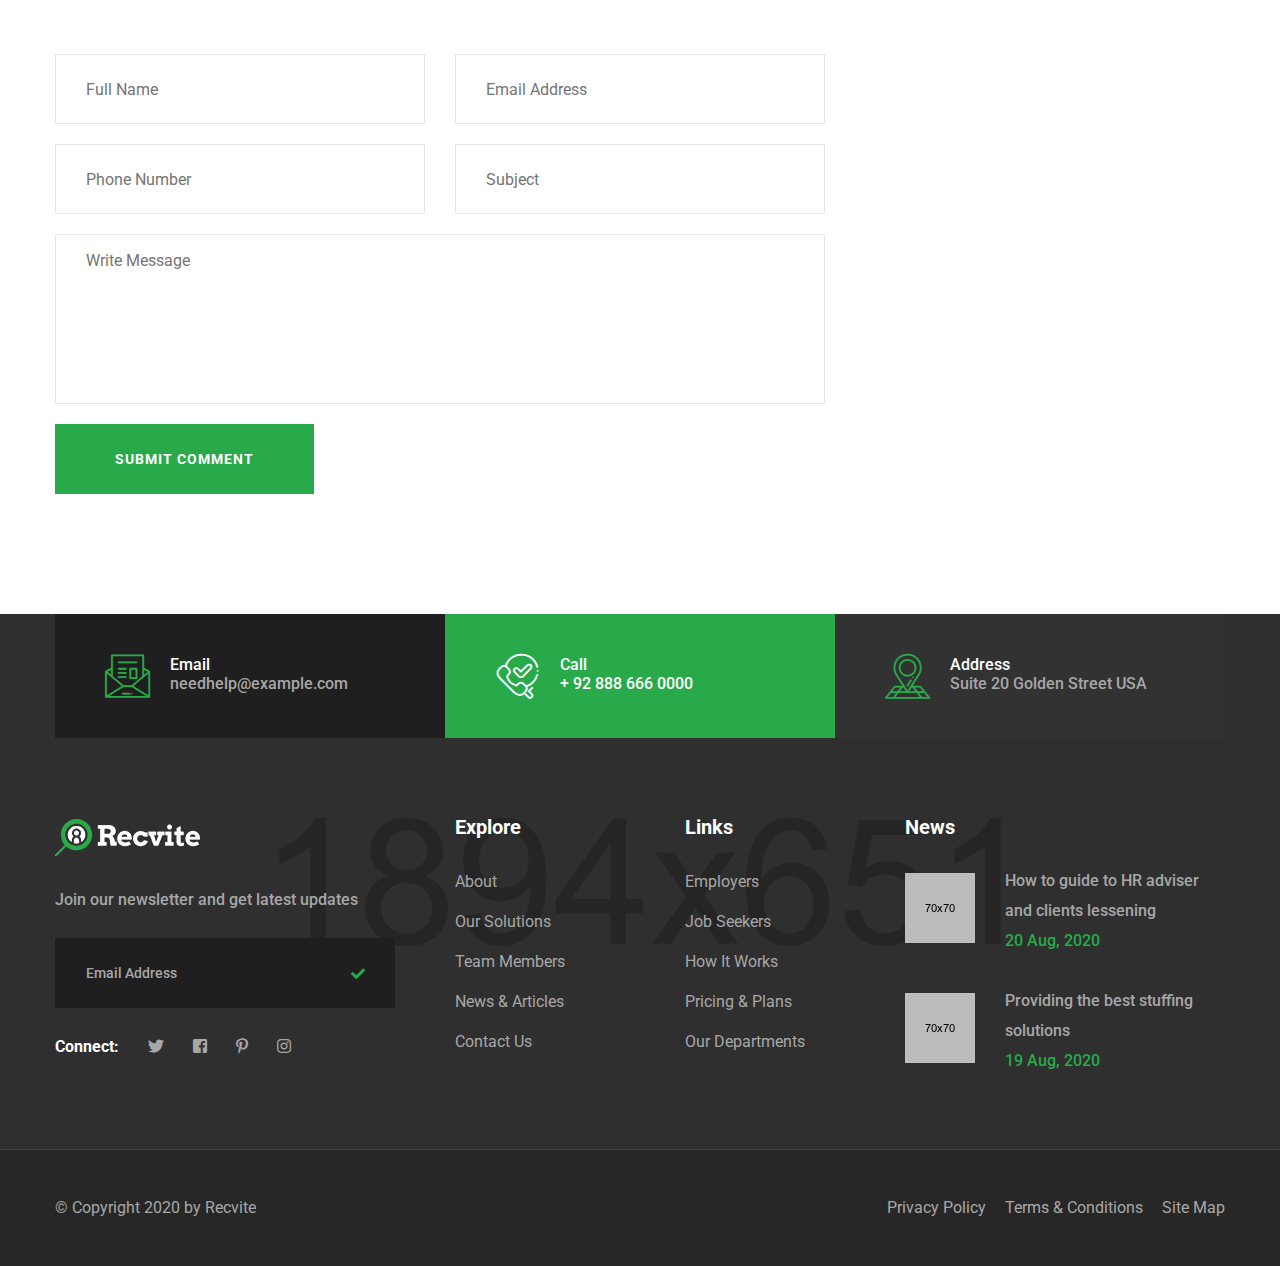
<file: blog-details.html>
<!DOCTYPE html>
<html lang="en">
<head>
<meta charset="utf-8">
<meta http-equiv="X-UA-Compatible" content="IE=edge">
<meta name="viewport" content="width=device-width, initial-scale=1.0, maximum-scale=1.0, user-scalable=0">

<title>Recvite - HTML 5 Template Preview</title>

<!-- Fav Icon -->
<link rel="icon" href="assets/images/favicon.ico" type="image/x-icon">

<!-- Google Fonts -->
<link href="https://fonts.googleapis.com/css2?family=Roboto:ital,wght@0,300;0,400;0,500;0,700;0,900;1,300;1,400;1,500;1,700;1,900&display=swap" rel="stylesheet">

<!-- Stylesheets -->
<link href="assets/css/font-awesome-all.css" rel="stylesheet">
<link href="assets/css/flaticon.css" rel="stylesheet">
<link href="assets/css/owl.css" rel="stylesheet">
<link href="assets/css/bootstrap.css" rel="stylesheet">
<link href="assets/css/jquery.fancybox.min.css" rel="stylesheet">
<link href="assets/css/animate.css" rel="stylesheet">
<link href="assets/css/color.css" rel="stylesheet">
<link href="assets/css/style.css" rel="stylesheet">
<link href="assets/css/responsive.css" rel="stylesheet">

</head>


<!-- page wrapper -->
<body>

    <div class="boxed_wrapper">


        <!-- preloader -->
        <div class="preloader"></div>
        <!-- preloader -->


        <!-- main header -->
        <header class="main-header style-one">
            <!-- header-top -->
            <div class="header-top">
                <div class="top-inner clearfix">
                    <ul class="info-list pull-left clearfix">
                        <li><i class="flaticon-email"></i><a href="mailto:needhelp@example.com">needhelp@example.com</a></li>
                        <li><i class="flaticon-telephone"></i><a href="tel:928886660000">92 888 666 0000</a></li>
                        <li><i class="flaticon-pin"></i>Suite 20 Golden Street USA</li>
                    </ul>
                    <div class="right-column pull-right clearfix">
                        <ul class="social-links clearfix">
                            <li><a href="index.html"><i class="fab fa-facebook-square"></i></a></li>
                            <li><a href="index.html"><i class="fab fa-twitter"></i></a></li>
                            <li><a href="index.html"><i class="fab fa-pinterest-p"></i></a></li>
                            <li><a href="index.html"><i class="fab fa-instagram"></i></a></li>
                        </ul>
                        <div class="language-box">
                            <img src="assets/images/icons/flag-1.png" alt="">
                            <a href="index.html" class="text">English</a>
                            <ul class="language-list">
                                <li><a href="index.html">English</a></li>
                                <li><a href="index.html">Spanish</a></li>
                                <li><a href="index.html">Turky</a></li>
                                <li><a href="index.html">Chiness</a></li>
                            </ul>
                        </div>
                    </div>
                </div>
            </div>

            <!-- header-lower -->
            <div class="header-lower">
                <div class="outer-box">
                    <div class="logo-box">
                        <figure class="logo"><a href="index.html"><img src="assets/images/logo.png" alt=""></a></figure>
                    </div>
                    <div class="menu-area">
                        <!--Mobile Navigation Toggler-->
                        <div class="mobile-nav-toggler">
                            <i class="icon-bar"></i>
                            <i class="icon-bar"></i>
                            <i class="icon-bar"></i>
                        </div>
                        <nav class="main-menu navbar-expand-md navbar-light">
                            <div class="collapse navbar-collapse show clearfix" id="navbarSupportedContent">
                                <ul class="navigation clearfix">
                                    <li class="dropdown"><a href="index.html">Home</a>
                                        <ul>
                                            <li><a href="index.html">Home Page 01</a></li>
                                            <li><a href="index-2.html">Home Page 02</a></li>
                                            <li><a href="index-onepage.html">OnePage Home</a></li>
                                            <li><a href="index-rtl.html">RTL Home</a></li>
                                            <li class="dropdown"><a href="index.html">Header Style</a>
                                                <ul>
                                                    <li><a href="index.html">Header Style 01</a></li>
                                                    <li><a href="index-2.html">Header Style 02</a></li>
                                                </ul>
                                            </li>
                                        </ul>
                                    </li> 
                                    <li class="dropdown"><a href="index.html">Pages</a>
                                        <ul>
                                            <li><a href="about.html">About Us</a></li>
                                            <li><a href="project.html">Latest Projects</a></li>
                                            <li><a href="project-details.html">Project Details</a></li>
                                            <li><a href="error.html">404</a></li>
                                        </ul>
                                    </li>
                                    <li class="dropdown"><a href="index.html">Our Solutions</a>
                                        <ul>
                                            <li><a href="service.html">Our Solutions</a></li>
                                            <li><a href="hr-consulting.html">HR Consulting</a></li>
                                            <li><a href="technology-resource.html">Technology Resource</a></li>
                                            <li><a href="staffing-solutions.html">Staffing Solutions</a></li>
                                            <li><a href="corporate-program.html">Corporate Program</a></li>
                                            <li><a href="leadership-training.html">Leadership Training</a></li>
                                            <li><a href="staff-management.html">Staff Management</a></li>
                                        </ul>
                                    </li>
                                    <li class="dropdown"><a href="index.html">Elements</a>
                                        <div class="megamenu">
                                            <div class="row clearfix">
                                                <div class="col-lg-4 column">
                                                    <ul>
                                                        <li><h4>Elements 1</h4></li>
                                                        <li><a href="about-element-1.html">About Block 01</a></li>
                                                        <li><a href="about-element-2.html">About Block 02</a></li>
                                                        <li><a href="service-element-1.html">Service Block 01</a></li>
                                                        <li><a href="service-element-2.html">Service Block 02</a></li>
                                                        <li><a href="feature-element-1.html">Feature Block 01</a></li>
                                                        <li><a href="feature-element-2.html">Feature Block 02</a></li>
                                                        <li><a href="news-element-1.html">News Block 01</a></li>
                                                        <li><a href="news-element-2.html">News Block 02</a></li>
                                                    </ul>
                                                </div>
                                                <div class="col-lg-4 column">
                                                    <ul>
                                                        <li><h4>Elements 2</h4></li>
                                                        <li><a href="team-element-1.html">Team Block 01</a></li>
                                                        <li><a href="team-element-2.html">Team Block 02</a></li>
                                                        <li><a href="funfact-element-1.html">Counter Block 01</a></li>
                                                        <li><a href="funfact-element-2.html">Counter Block 02</a></li>
                                                        <li><a href="process-element-1.html">Process Block 01</a></li>
                                                        <li><a href="process-element-2.html">Process Block 02</a></li>
                                                        <li><a href="agency-element.html">Agency Block</a></li>
                                                        <li><a href="skills-element.html">Skills Block</a></li>
                                                    </ul>
                                                </div> 
                                                <div class="col-lg-4 column">
                                                    <ul>
                                                        <li><h4>Elements 3</h4></li>
                                                        <li><a href="testimonial-element.html">Testimonial Block</a></li>
                                                        <li><a href="clients-element.html">Clients Block</a></li>
                                                        <li><a href="cta-element.html">CTA Block</a></li>
                                                        <li><a href="video-element.html">Video Block</a></li>
                                                        <li><a href="feature-element-3.html">Feature Block 03</a></li>
                                                    </ul>
                                                </div>                                    
                                            </div>                                        
                                        </div>
                                    </li>  
                                    <li class="current dropdown"><a href="index.html">Blog</a>
                                        <ul>
                                            <li><a href="blog.html">Blog Grid</a></li>
                                            <li><a href="blog-2.html">Blog Standard</a></li>
                                            <li><a href="blog-details.html">Blog Details</a></li>
                                        </ul>
                                    </li>  
                                    <li><a href="contact.html">Contact</a></li>   
                                </ul>
                            </div>
                        </nav>
                    </div>
                    <div class="menu-right-content clearfix">
                        <div class="search-box-outer">
                            <div class="dropdown">
                                <button class="search-box-btn" type="button" id="dropdownMenu3" data-toggle="dropdown" aria-haspopup="true" aria-expanded="false"><i class="flaticon-magnifying-glass"></i></button>
                                <div class="dropdown-menu search-panel" aria-labelledby="dropdownMenu3">
                                    <div class="form-container">
                                        <form method="post" action="blog.html">
                                            <div class="form-group">
                                                <input type="search" name="search-field" value="" placeholder="Search...." required="">
                                                <button type="submit" class="search-btn"><span class="fas fa-search"></span></button>
                                            </div>
                                        </form>
                                    </div>
                                </div>
                            </div>
                        </div>
                        <div class="btn-box">
                            <a href="contact.html" class="theme-btn-one">Book appointment</a>
                        </div>
                    </div>
                </div>
            </div>

            <!--sticky Header-->
            <div class="sticky-header">
                <div class="outer-box">
                    <div class="logo-box">
                        <figure class="logo"><a href="index.html"><img src="assets/images/logo.png" alt=""></a></figure>
                    </div>
                    <div class="menu-area">
                        <nav class="main-menu clearfix">
                            <!--Keep This Empty / Menu will come through Javascript-->
                        </nav>
                    </div>
                    <div class="menu-right-content clearfix">
                        <div class="search-box-outer">
                            <div class="dropdown">
                                <button class="search-box-btn" type="button" id="dropdownMenu4" data-toggle="dropdown" aria-haspopup="true" aria-expanded="false"><i class="flaticon-magnifying-glass"></i></button>
                                <div class="dropdown-menu search-panel" aria-labelledby="dropdownMenu3">
                                    <div class="form-container">
                                        <form method="post" action="blog.html">
                                            <div class="form-group">
                                                <input type="search" name="search-field" value="" placeholder="Search...." required="">
                                                <button type="submit" class="search-btn"><span class="fas fa-search"></span></button>
                                            </div>
                                        </form>
                                    </div>
                                </div>
                            </div>
                        </div>
                        <div class="btn-box">
                            <a href="contact.html" class="theme-btn-one">Book appointment</a>
                        </div>
                    </div>
                </div>
            </div>
        </header>
        <!-- main-header end -->

        <!-- Mobile Menu  -->
        <div class="mobile-menu">
            <div class="menu-backdrop"></div>
            <div class="close-btn"><i class="fas fa-times"></i></div>
            
            <nav class="menu-box">
                <div class="nav-logo"><a href="index.html"><img src="assets/images/logo-2.png" alt="" title=""></a></div>
                <div class="menu-outer"><!--Here Menu Will Come Automatically Via Javascript / Same Menu as in Header--></div>
                <div class="contact-info">
                    <h4>Contact Info</h4>
                    <ul>
                        <li>Chicago 12, Melborne City, USA</li>
                        <li><a href="tel:+8801682648101">+88 01682648101</a></li>
                        <li><a href="mailto:info@example.com">info@example.com</a></li>
                    </ul>
                </div>
                <div class="social-links">
                    <ul class="clearfix">
                        <li><a href="index.html"><span class="fab fa-twitter"></span></a></li>
                        <li><a href="index.html"><span class="fab fa-facebook-square"></span></a></li>
                        <li><a href="index.html"><span class="fab fa-pinterest-p"></span></a></li>
                        <li><a href="index.html"><span class="fab fa-instagram"></span></a></li>
                        <li><a href="index.html"><span class="fab fa-youtube"></span></a></li>
                    </ul>
                </div>
            </nav>
        </div><!-- End Mobile Menu -->


        <!-- Page Title -->
        <section class="page-title centred" style="background-image: url(assets/images/background/page-title.jpg);">
            <div class="auto-container">
                <div class="content-box">
                    <div class="title">
                        <h1>Blog Post</h1>
                    </div>
                    <ul class="bread-crumb clearfix">
                        <li><a href="index.html">Home</a></li>
                        <li>Blog Details</li>
                    </ul>
                </div>
            </div>
        </section>
        <!-- End Page Title -->


        <!-- sidebar-page-container -->
        <section class="sidebar-page-container">
            <div class="auto-container">
                <div class="row clearfix">
                    <div class="col-lg-8 col-md-12 col-sm-12 content-side">
                        <div class="blog-details-content">
                            <div class="news-block-one">
                                <div class="inner-box">
                                    <figure class="image-box">
                                        <img src="assets/images/news/news-10.jpg" alt="">
                                        <div class="post-date">
                                            <h4>31</h4>
                                            <p>AUG</p>
                                        </div>
                                    </figure>
                                    <div class="lower-content">
                                        <ul class="post-info clearfix">
                                            <li><i class="far fa-folder-open"></i>Human Resource</li>
                                            <li><i class="far fa-comments"></i><a href="blog-details.html">02 Comments</a></li>
                                        </ul>
                                        <h2>Get few solutions to hire a best candidate</h2>
                                        <div class="text">
                                            <p>There are not many of passages of lorem ipsum available alteration in some form. Donec scelerisque dolor id nunc dictum, interdum gravida.Donec scelerisque dolor id nunc dictum, interdum gravida mauris rhoncus. Aliquam at ultrices nunc. In sem leo, fermentum at lorem in, porta finibus mauris. Lorem ipsum dolor sit amet, conse ctetur adipisicing elit sed do eiusm od tempor ut labore. Proin gravida nibh vel velit auctor aliquet. Aenean sollicitudin, lorem quis bibendum auctornisi elit consequat ipsum. Lorem ipsum is simply free text used by copytyping refreshing. Neque porro est qui dolorem ipsum quia quaed inventore veritatis et quasi architecto beatae vitae dicta sunt explicabo. Aelltes port lacus quis enim var sed efficitur turpis gilla sed sit amet finibus eros. Lorem Ipsum is simply dummy text of the printing and typesetting industry. Lorem Ipsum has been the ndustry standard dummy text ever since the 1500s, when an unknown printer took a galley of type and scrambled it to make a type specimen book. It has survived not only five centuries. Lorem Ipsum is simply dummy text of the new design printng and type setting Ipsum Take a look at our round up of the best shows coming soon to your telly box has been the is industrys. Lorem Ipsum is simply dummy text of the printing and typesetting industry. Lorem Ipsum has industr standard dummy text ever since the 1500s, when an unknown printer took a galley of type and scrambled it to make a type specimen book. It has survived not only five centuries, but also the leap into electronic typesetting, remaining essentially unchanged. It was popularised in the 1960s with the release of Letraset sheets containing Lorem Ipsum passages, and more recently with desktop publishing software like Aldus PageMaker including versions of.</p>
                                        </div>
                                        <div class="post-share-option clearfix">
                                            <ul class="post-tags pull-left clearfix">
                                                <li><h4>Tags</h4></li>
                                                <li><a href="blog-details.html">Recruitment</a></li>
                                                <li><a href="blog-details.html">Stuffing</a></li>
                                            </ul>
                                            <ul class="social-links pull-right clearfix">
                                                <li><a href="blog-details.html"><i class="fab fa-facebook-square"></i></a></li>
                                                <li><a href="blog-details.html"><i class="fab fa-twitter"></i></a></li>
                                                <li><a href="blog-details.html"><i class="fab fa-pinterest-p"></i></a></li>
                                                <li><a href="blog-details.html"><i class="fab fa-instagram"></i></a></li>
                                            </ul>
                                        </div>
                                    </div>
                                </div>
                            </div>
                            <div class="author-box">
                                <figure class="author-thumb"><img src="assets/images/news/author-1.jpg" alt=""></figure>
                                <div class="inner">
                                    <h4>Christive Eve</h4>
                                    <p>Lorem ipsum is simply free text used by copytyping refreshing. Neque porro est qui dolorem ipsum quia quaed veritatis et quasi architecto.</p>
                                </div>
                            </div>
                            <div class="comment-box">
                                <div class="group-title">
                                    <h3>2 Comments</h3>
                                </div>
                                <div class="comment">
                                    <figure class="thumb-box">
                                        <img src="assets/images/news/comment-1.png" alt="">
                                    </figure>
                                    <div class="comment-inner">
                                        <div class="comment-info clearfix">
                                            <h4>Kevin Martin</h4>
                                            <span class="post-date"><i class="far fa-clock"></i>22 Aug 2020</span>
                                        </div>
                                        <p>Lorem ipsum is simply free text used by copytyping refreshing. Neque porro est qui dolorem ipsum quia quaed inventore veritatis et quasi architecto beatae vitae dicta sunt explicabo.</p>
                                        <a href="blog-details.html" class="reply-btn">Reply</a>
                                    </div>
                                </div>
                                <div class="comment">
                                    <figure class="thumb-box">
                                        <img src="assets/images/news/comment-2.png" alt="">
                                    </figure>
                                    <div class="comment-inner">
                                        <div class="comment-info clearfix">
                                            <h4>Jessica Brown</h4>
                                            <span class="post-date"><i class="far fa-clock"></i>21 Aug 2020</span>
                                        </div>
                                        <p>Lorem ipsum is simply free text used by copytyping refreshing. Neque porro est qui dolorem ipsum quia quaed inventore veritatis et quasi architecto beatae vitae dicta sunt explicabo.</p>
                                        <a href="blog-details.html" class="reply-btn">Reply</a>
                                    </div>
                                </div>
                            </div>
                            <div class="comments-form-area">
                                <div class="group-title">
                                    <h3>Leave a Comment</h3>
                                </div>
                                <form method="post" action="sendemail.php" id="contact-form" class="default-form"> 
                                    <div class="row clearfix">
                                        <div class="col-lg-6 col-md-6 col-sm-12 form-group">
                                            <input type="text" name="username" placeholder="Full Name" required="">
                                        </div>
                                        <div class="col-lg-6 col-md-6 col-sm-12 form-group">
                                            <input type="email" name="email" placeholder="Email Address" required="">
                                        </div>
                                        <div class="col-lg-6 col-md-12 col-sm-12 form-group">
                                            <input type="text" name="phone" required="" placeholder="Phone Number">
                                        </div>
                                        <div class="col-lg-6 col-md-12 col-sm-12 form-group">
                                            <input type="text" name="subject" required="" placeholder="Subject">
                                        </div>
                                        <div class="col-lg-12 col-md-12 col-sm-12 form-group">
                                            <textarea name="message" placeholder="Write Message"></textarea>
                                        </div>
                                        <div class="col-lg-12 col-md-12 col-sm-12 form-group message-btn">
                                            <button class="theme-btn-one" type="submit" name="submit-form">Submit Comment</button>
                                        </div>
                                    </div>
                                </form>
                            </div>
                        </div>
                    </div>
                    <div class="col-lg-4 col-md-12 col-sm-12 sidebar-side">
                        <div class="blog-sidebar">
                            <div class="sidebar-search">
                                <form action="blog-details.html" method="post" class="search-form">
                                    <div class="form-group">
                                        <input type="search" name="search-field" placeholder="Search" required="">
                                        <button type="submit"><i class="flaticon-magnifying-glass"></i></button>
                                    </div>
                                </form>
                            </div>
                            <div class="sidebar-widget sidebar-post">
                                <div class="widget-title">
                                    <h4>Recent Posts</h4>
                                </div>
                                <div class="post-inner">
                                    <div class="post">
                                        <figure class="post-thumb"><a href="blog-details.html"><img src="assets/images/news/post-1.jpg" alt=""></a></figure>
                                        <span class="post-date">20 Aug, 2020</span>
                                        <h6><a href="blog-details.html">Hire easily HR candidate in few seconds</a></h6>
                                    </div>
                                    <div class="post">
                                        <figure class="post-thumb"><a href="blog-details.html"><img src="assets/images/news/post-2.jpg" alt=""></a></figure>
                                        <span class="post-date">19 Aug, 2020</span>
                                        <h6><a href="blog-details.html">Get few solutions to hire a best candidate</a></h6>
                                    </div>
                                    <div class="post">
                                        <figure class="post-thumb"><a href="blog-details.html"><img src="assets/images/news/post-3.jpg" alt=""></a></figure>
                                        <span class="post-date">18 Aug, 2020</span>
                                        <h6><a href="blog-details.html">We’re building a new business world</a></h6>
                                    </div>
                                </div>
                            </div>
                            <div class="sidebar-widget category-widget">
                                <div class="widget-title">
                                    <h4>Categories</h4>
                                </div>
                                <div class="widget-content">
                                    <ul class="category-list clearfix">
                                        <li><a href="blog-details.html">Recruitment</a></li>
                                        <li><a href="blog-details.html">Stuffing Solutions</a></li>
                                        <li><a href="blog-details.html">Improving Resources</a></li>
                                        <li><a href="blog-details.html">Hiring Staff</a></li>
                                        <li><a href="blog-details.html">Business Marketing</a></li>
                                    </ul>
                                </div>
                            </div>
                            <div class="sidebar-widget tags-widget">
                                <div class="widget-title">
                                    <h4>Popular Tags</h4>
                                </div>
                                <div class="widget-content">
                                    <ul class="tags-list clearfix">
                                        <li><a href="blog-details.html">Recruitment</a></li>
                                        <li><a href="blog-details.html">Stuffing</a></li>
                                        <li><a href="blog-details.html">Business</a></li>
                                        <li><a href="blog-details.html">Solutions</a></li>
                                        <li><a href="blog-details.html">Technology</a></li>
                                    </ul>
                                </div>
                            </div>
                        </div>
                    </div>
                </div>
            </div>
        </section>
        <!-- sidebar-page-container end -->


        <!-- main-footer -->
        <footer class="main-footer">
            <div class="footer-top" style="background-image: url(assets/images/background/footer-1.jpg);">
                <div class="auto-container">
                    <div class="footer-info clearfix">
                        <div class="single-item">
                            <div class="inner">
                                <div class="icon-box"><i class="flaticon-mail"></i></div>
                                <h6>Email</h6>
                                <p><a href="mailto:needhelp@example.com">needhelp@example.com</a></p>
                            </div>
                        </div>
                        <div class="single-item">
                            <div class="inner">
                                <div class="icon-box"><i class="flaticon-phone"></i></div>
                                <h6>Call</h6>
                                <p><a href="tel:928886660000">+ 92 888 666 0000</a></p>
                            </div>
                        </div>
                        <div class="single-item">
                            <div class="inner">
                                <div class="icon-box"><i class="flaticon-address"></i></div>
                                <h6>Address</h6>
                                <p>Suite 20 Golden Street USA</p>
                            </div>
                        </div>
                    </div>
                    <div class="widget-section">
                        <div class="row clearfix">
                            <div class="col-lg-4 col-md-6 col-sm-12 footer-column">
                                <div class="footer-widget logo-widget">
                                    <figure class="footer-logo"><a href="index.html"><img src="assets/images/footer-logo.png" alt=""></a></figure>
                                    <p>Join our newsletter and get latest updates</p>
                                    <form action="contact.html" method="post">
                                        <div class="form-group">
                                            <input type="email" name="email" placeholder="Email Address" required="">
                                            <button><i class="fas fa-check"></i></button>
                                        </div>
                                    </form>
                                    <ul class="social-links clearfix">
                                        <li><h6>Connect:</h6></li>
                                        <li><a href="index.html"><i class="fab fa-twitter"></i></a></li>
                                        <li><a href="index.html"><i class="fab fa-facebook-square"></i></a></li>
                                        <li><a href="index.html"><i class="fab fa-pinterest-p"></i></a></li>
                                        <li><a href="index.html"><i class="fab fa-instagram"></i></a></li>
                                    </ul>
                                </div>
                            </div>
                            <div class="col-lg-2 col-md-6 col-sm-12 footer-column">
                                <div class="footer-widget links-widget">
                                    <div class="widget-title">
                                        <h4>Explore</h4>
                                    </div>
                                    <div class="widget-content">
                                        <ul class="links-list clearfix">
                                            <li><a href="index.html">About</a></li>
                                            <li><a href="index.html">Our Solutions</a></li>
                                            <li><a href="index.html">Team Members</a></li>
                                            <li><a href="index.html">News & Articles</a></li>
                                            <li><a href="index.html">Contact Us</a></li>
                                        </ul>
                                    </div>
                                </div>
                            </div>
                            <div class="col-lg-2 col-md-6 col-sm-12 footer-column">
                                <div class="footer-widget links-widget ml-30">
                                    <div class="widget-title">
                                        <h4>Links</h4>
                                    </div>
                                    <div class="widget-content">
                                        <ul class="links-list clearfix">
                                            <li><a href="index.html">Employers</a></li>
                                            <li><a href="index.html">Job Seekers</a></li>
                                            <li><a href="index.html">How It Works</a></li>
                                            <li><a href="index.html">Pricing & Plans</a></li>
                                            <li><a href="index.html">Our Departments</a></li>
                                        </ul>
                                    </div>
                                </div>
                            </div>
                            <div class="col-lg-4 col-md-6 col-sm-12 footer-column">
                                <div class="footer-widget post-widget ml-50">
                                    <div class="widget-title">
                                        <h4>News</h4>
                                    </div>
                                    <div class="post-inner">
                                        <div class="post">
                                            <figure class="post-thumb"><a href="blog-details.html"><img src="assets/images/resource/footer-post-1.jpg" alt=""></a></figure>
                                            <h6><a href="blog-details.html">How to guide to HR adviser and clients lessening</a></h6>
                                            <span class="post-date">20 Aug, 2020</span>
                                        </div>
                                        <div class="post">
                                            <figure class="post-thumb"><a href="blog-details.html"><img src="assets/images/resource/footer-post-2.jpg" alt=""></a></figure>
                                            <h6><a href="blog-details.html">Providing the best stuffing solutions</a></h6>
                                            <span class="post-date">19 Aug, 2020</span>
                                        </div>
                                    </div>
                                </div>
                            </div>
                        </div>
                    </div>
                </div>
            </div>
            <div class="footer-bottom">
                <div class="auto-container">
                    <div class="inner-box clearfix">
                        <div class="copyright pull-left">
                            <p>&copy; Copyright 2020 by <a href="index.html">Recvite</a></p>
                        </div>
                        <ul class="footer-nav pull-right">
                            <li><a href="index.html">Privacy Policy</a></li>
                            <li><a href="index.html">Terms & Conditions</a></li>
                            <li><a href="index.html">Site Map</a></li>
                        </ul>
                    </div>
                </div>
            </div>
        </footer>
        <!-- main-footer end -->



        <!--Scroll to top-->
        <button class="scroll-top scroll-to-target" data-target="html">
            <span class="fa fa-arrow-up"></span>
        </button>
    </div>


    <!-- jequery plugins -->
    <script src="assets/js/jquery.js"></script>
    <script src="assets/js/popper.min.js"></script>
    <script src="assets/js/bootstrap.min.js"></script>
    <script src="assets/js/owl.js"></script>
    <script src="assets/js/wow.js"></script>
    <script src="assets/js/validation.js"></script>
    <script src="assets/js/jquery.fancybox.js"></script>
    <script src="assets/js/appear.js"></script>
    <script src="assets/js/scrollbar.js"></script>
    <script src="assets/js/isotope.js"></script>

    <!-- main-js -->
    <script src="assets/js/script.js"></script>

</body><!-- End of .page_wrapper -->
</html>
</file>
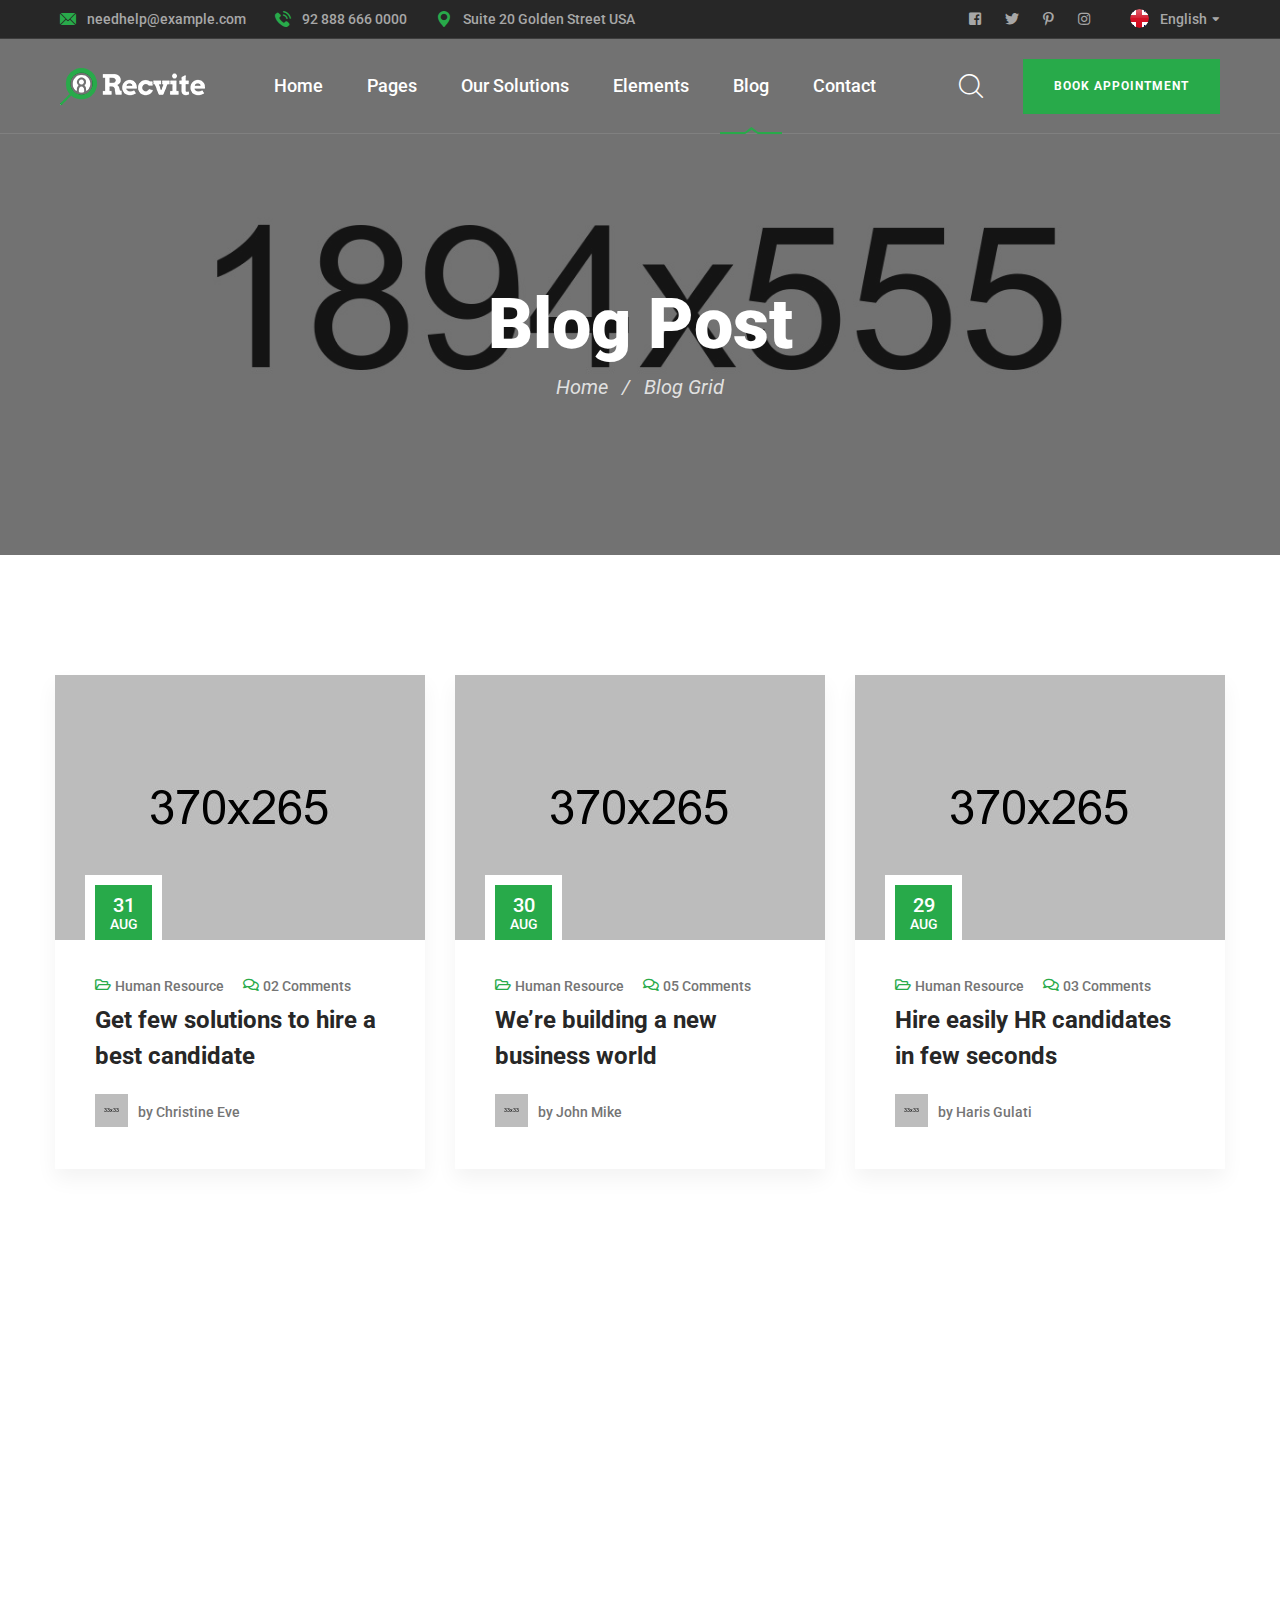
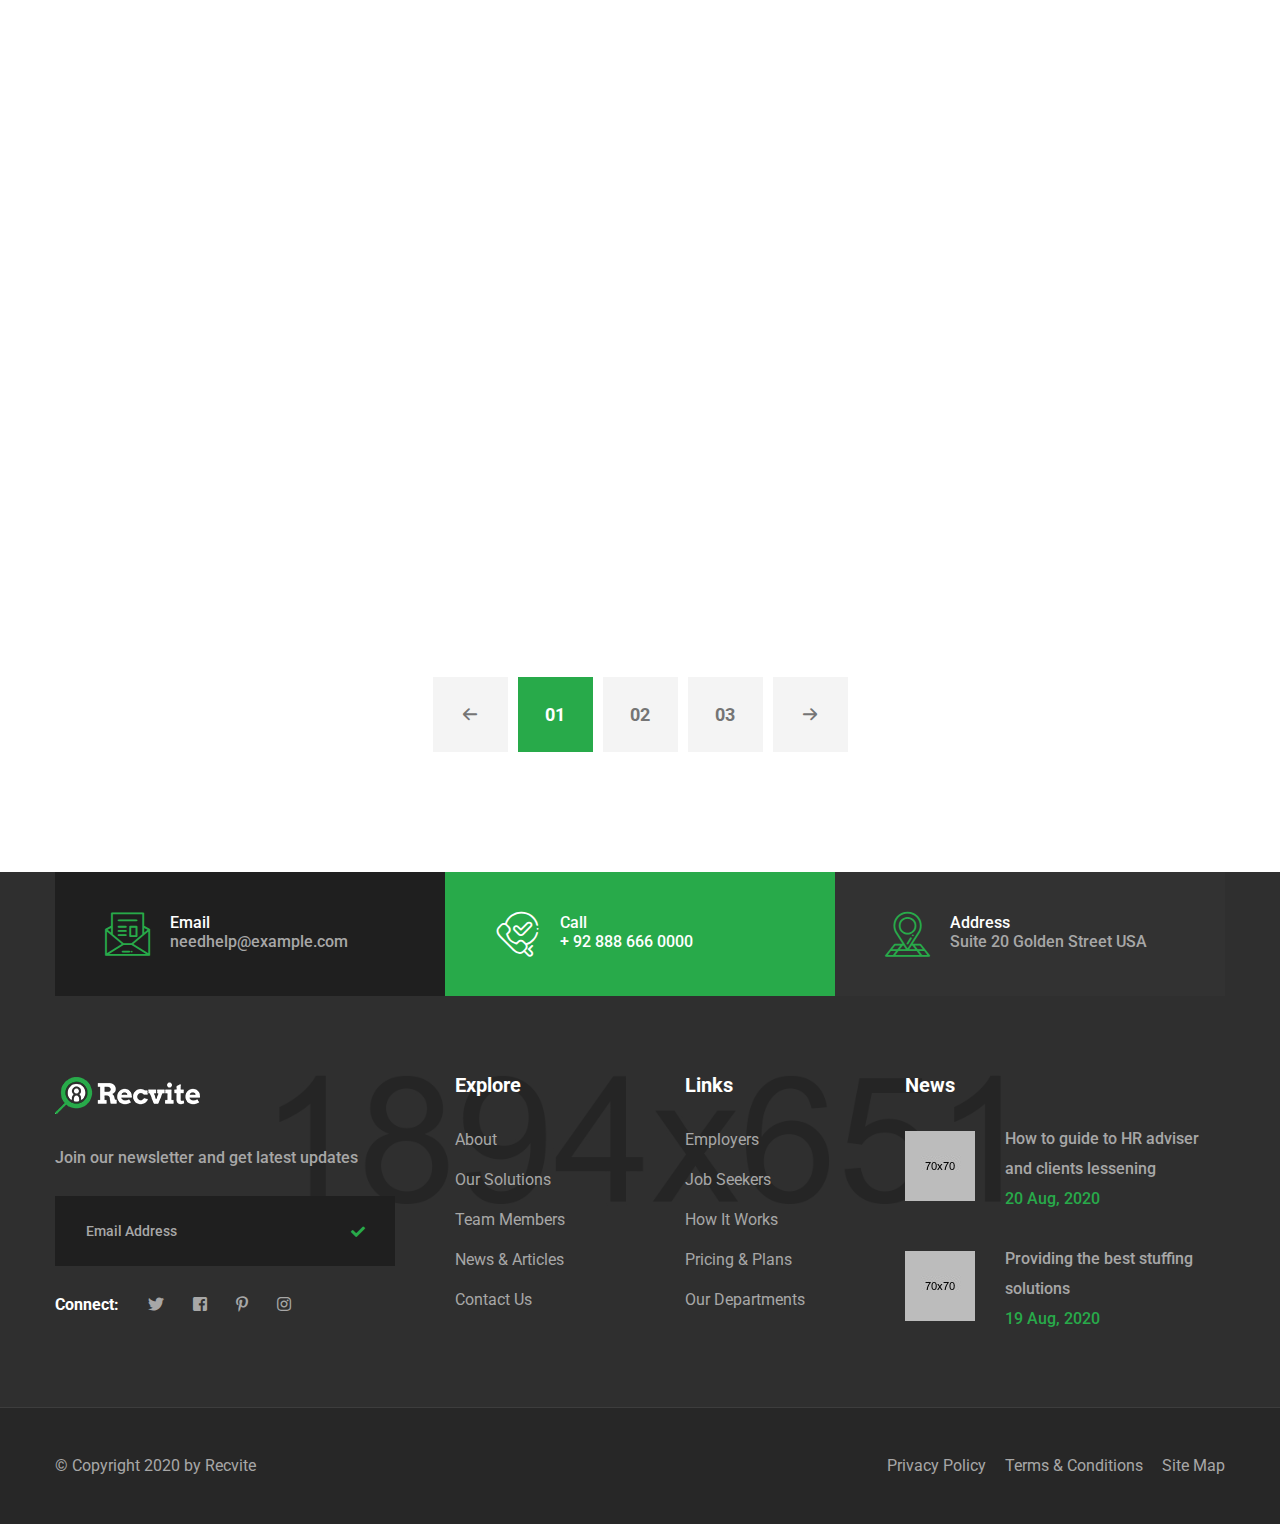
<file: blog.html>
<!DOCTYPE html>
<html lang="en">
<head>
<meta charset="utf-8">
<meta http-equiv="X-UA-Compatible" content="IE=edge">
<meta name="viewport" content="width=device-width, initial-scale=1.0, maximum-scale=1.0, user-scalable=0">

<title>Recvite - HTML 5 Template Preview</title>

<!-- Fav Icon -->
<link rel="icon" href="assets/images/favicon.ico" type="image/x-icon">

<!-- Google Fonts -->
<link href="https://fonts.googleapis.com/css2?family=Roboto:ital,wght@0,300;0,400;0,500;0,700;0,900;1,300;1,400;1,500;1,700;1,900&display=swap" rel="stylesheet">

<!-- Stylesheets -->
<link href="assets/css/font-awesome-all.css" rel="stylesheet">
<link href="assets/css/flaticon.css" rel="stylesheet">
<link href="assets/css/owl.css" rel="stylesheet">
<link href="assets/css/bootstrap.css" rel="stylesheet">
<link href="assets/css/jquery.fancybox.min.css" rel="stylesheet">
<link href="assets/css/animate.css" rel="stylesheet">
<link href="assets/css/color.css" rel="stylesheet">
<link href="assets/css/style.css" rel="stylesheet">
<link href="assets/css/responsive.css" rel="stylesheet">

</head>


<!-- page wrapper -->
<body>

    <div class="boxed_wrapper">


        <!-- preloader -->
        <div class="preloader"></div>
        <!-- preloader -->


        <!-- main header -->
        <header class="main-header style-one">
            <!-- header-top -->
            <div class="header-top">
                <div class="top-inner clearfix">
                    <ul class="info-list pull-left clearfix">
                        <li><i class="flaticon-email"></i><a href="mailto:needhelp@example.com">needhelp@example.com</a></li>
                        <li><i class="flaticon-telephone"></i><a href="tel:928886660000">92 888 666 0000</a></li>
                        <li><i class="flaticon-pin"></i>Suite 20 Golden Street USA</li>
                    </ul>
                    <div class="right-column pull-right clearfix">
                        <ul class="social-links clearfix">
                            <li><a href="index.html"><i class="fab fa-facebook-square"></i></a></li>
                            <li><a href="index.html"><i class="fab fa-twitter"></i></a></li>
                            <li><a href="index.html"><i class="fab fa-pinterest-p"></i></a></li>
                            <li><a href="index.html"><i class="fab fa-instagram"></i></a></li>
                        </ul>
                        <div class="language-box">
                            <img src="assets/images/icons/flag-1.png" alt="">
                            <a href="index.html" class="text">English</a>
                            <ul class="language-list">
                                <li><a href="index.html">English</a></li>
                                <li><a href="index.html">Spanish</a></li>
                                <li><a href="index.html">Turky</a></li>
                                <li><a href="index.html">Chiness</a></li>
                            </ul>
                        </div>
                    </div>
                </div>
            </div>

            <!-- header-lower -->
            <div class="header-lower">
                <div class="outer-box">
                    <div class="logo-box">
                        <figure class="logo"><a href="index.html"><img src="assets/images/logo.png" alt=""></a></figure>
                    </div>
                    <div class="menu-area">
                        <!--Mobile Navigation Toggler-->
                        <div class="mobile-nav-toggler">
                            <i class="icon-bar"></i>
                            <i class="icon-bar"></i>
                            <i class="icon-bar"></i>
                        </div>
                        <nav class="main-menu navbar-expand-md navbar-light">
                            <div class="collapse navbar-collapse show clearfix" id="navbarSupportedContent">
                                <ul class="navigation clearfix">
                                    <li class="dropdown"><a href="index.html">Home</a>
                                        <ul>
                                            <li><a href="index.html">Home Page 01</a></li>
                                            <li><a href="index-2.html">Home Page 02</a></li>
                                            <li><a href="index-onepage.html">OnePage Home</a></li>
                                            <li><a href="index-rtl.html">RTL Home</a></li>
                                            <li class="dropdown"><a href="index.html">Header Style</a>
                                                <ul>
                                                    <li><a href="index.html">Header Style 01</a></li>
                                                    <li><a href="index-2.html">Header Style 02</a></li>
                                                </ul>
                                            </li>
                                        </ul>
                                    </li> 
                                    <li class="dropdown"><a href="index.html">Pages</a>
                                        <ul>
                                            <li><a href="about.html">About Us</a></li>
                                            <li><a href="project.html">Latest Projects</a></li>
                                            <li><a href="project-details.html">Project Details</a></li>
                                            <li><a href="error.html">404</a></li>
                                        </ul>
                                    </li>
                                    <li class="dropdown"><a href="index.html">Our Solutions</a>
                                        <ul>
                                            <li><a href="service.html">Our Solutions</a></li>
                                            <li><a href="hr-consulting.html">HR Consulting</a></li>
                                            <li><a href="technology-resource.html">Technology Resource</a></li>
                                            <li><a href="staffing-solutions.html">Staffing Solutions</a></li>
                                            <li><a href="corporate-program.html">Corporate Program</a></li>
                                            <li><a href="leadership-training.html">Leadership Training</a></li>
                                            <li><a href="staff-management.html">Staff Management</a></li>
                                        </ul>
                                    </li>
                                    <li class="dropdown"><a href="index.html">Elements</a>
                                        <div class="megamenu">
                                            <div class="row clearfix">
                                                <div class="col-lg-4 column">
                                                    <ul>
                                                        <li><h4>Elements 1</h4></li>
                                                        <li><a href="about-element-1.html">About Block 01</a></li>
                                                        <li><a href="about-element-2.html">About Block 02</a></li>
                                                        <li><a href="service-element-1.html">Service Block 01</a></li>
                                                        <li><a href="service-element-2.html">Service Block 02</a></li>
                                                        <li><a href="feature-element-1.html">Feature Block 01</a></li>
                                                        <li><a href="feature-element-2.html">Feature Block 02</a></li>
                                                        <li><a href="news-element-1.html">News Block 01</a></li>
                                                        <li><a href="news-element-2.html">News Block 02</a></li>
                                                    </ul>
                                                </div>
                                                <div class="col-lg-4 column">
                                                    <ul>
                                                        <li><h4>Elements 2</h4></li>
                                                        <li><a href="team-element-1.html">Team Block 01</a></li>
                                                        <li><a href="team-element-2.html">Team Block 02</a></li>
                                                        <li><a href="funfact-element-1.html">Counter Block 01</a></li>
                                                        <li><a href="funfact-element-2.html">Counter Block 02</a></li>
                                                        <li><a href="process-element-1.html">Process Block 01</a></li>
                                                        <li><a href="process-element-2.html">Process Block 02</a></li>
                                                        <li><a href="agency-element.html">Agency Block</a></li>
                                                        <li><a href="skills-element.html">Skills Block</a></li>
                                                    </ul>
                                                </div> 
                                                <div class="col-lg-4 column">
                                                    <ul>
                                                        <li><h4>Elements 3</h4></li>
                                                        <li><a href="testimonial-element.html">Testimonial Block</a></li>
                                                        <li><a href="clients-element.html">Clients Block</a></li>
                                                        <li><a href="cta-element.html">CTA Block</a></li>
                                                        <li><a href="video-element.html">Video Block</a></li>
                                                        <li><a href="feature-element-3.html">Feature Block 03</a></li>
                                                    </ul>
                                                </div>                                    
                                            </div>                                        
                                        </div>
                                    </li>   
                                    <li class="current dropdown"><a href="index.html">Blog</a>
                                        <ul>
                                            <li><a href="blog.html">Blog Grid</a></li>
                                            <li><a href="blog-2.html">Blog Standard</a></li>
                                            <li><a href="blog-details.html">Blog Details</a></li>
                                        </ul>
                                    </li>  
                                    <li><a href="contact.html">Contact</a></li>   
                                </ul>
                            </div>
                        </nav>
                    </div>
                    <div class="menu-right-content clearfix">
                        <div class="search-box-outer">
                            <div class="dropdown">
                                <button class="search-box-btn" type="button" id="dropdownMenu3" data-toggle="dropdown" aria-haspopup="true" aria-expanded="false"><i class="flaticon-magnifying-glass"></i></button>
                                <div class="dropdown-menu search-panel" aria-labelledby="dropdownMenu3">
                                    <div class="form-container">
                                        <form method="post" action="blog.html">
                                            <div class="form-group">
                                                <input type="search" name="search-field" value="" placeholder="Search...." required="">
                                                <button type="submit" class="search-btn"><span class="fas fa-search"></span></button>
                                            </div>
                                        </form>
                                    </div>
                                </div>
                            </div>
                        </div>
                        <div class="btn-box">
                            <a href="contact.html" class="theme-btn-one">Book appointment</a>
                        </div>
                    </div>
                </div>
            </div>

            <!--sticky Header-->
            <div class="sticky-header">
                <div class="outer-box">
                    <div class="logo-box">
                        <figure class="logo"><a href="index.html"><img src="assets/images/logo.png" alt=""></a></figure>
                    </div>
                    <div class="menu-area">
                        <nav class="main-menu clearfix">
                            <!--Keep This Empty / Menu will come through Javascript-->
                        </nav>
                    </div>
                    <div class="menu-right-content clearfix">
                        <div class="search-box-outer">
                            <div class="dropdown">
                                <button class="search-box-btn" type="button" id="dropdownMenu4" data-toggle="dropdown" aria-haspopup="true" aria-expanded="false"><i class="flaticon-magnifying-glass"></i></button>
                                <div class="dropdown-menu search-panel" aria-labelledby="dropdownMenu3">
                                    <div class="form-container">
                                        <form method="post" action="blog.html">
                                            <div class="form-group">
                                                <input type="search" name="search-field" value="" placeholder="Search...." required="">
                                                <button type="submit" class="search-btn"><span class="fas fa-search"></span></button>
                                            </div>
                                        </form>
                                    </div>
                                </div>
                            </div>
                        </div>
                        <div class="btn-box">
                            <a href="contact.html" class="theme-btn-one">Book appointment</a>
                        </div>
                    </div>
                </div>
            </div>
        </header>
        <!-- main-header end -->

        <!-- Mobile Menu  -->
        <div class="mobile-menu">
            <div class="menu-backdrop"></div>
            <div class="close-btn"><i class="fas fa-times"></i></div>
            
            <nav class="menu-box">
                <div class="nav-logo"><a href="index.html"><img src="assets/images/logo-2.png" alt="" title=""></a></div>
                <div class="menu-outer"><!--Here Menu Will Come Automatically Via Javascript / Same Menu as in Header--></div>
                <div class="contact-info">
                    <h4>Contact Info</h4>
                    <ul>
                        <li>Chicago 12, Melborne City, USA</li>
                        <li><a href="tel:+8801682648101">+88 01682648101</a></li>
                        <li><a href="mailto:info@example.com">info@example.com</a></li>
                    </ul>
                </div>
                <div class="social-links">
                    <ul class="clearfix">
                        <li><a href="index.html"><span class="fab fa-twitter"></span></a></li>
                        <li><a href="index.html"><span class="fab fa-facebook-square"></span></a></li>
                        <li><a href="index.html"><span class="fab fa-pinterest-p"></span></a></li>
                        <li><a href="index.html"><span class="fab fa-instagram"></span></a></li>
                        <li><a href="index.html"><span class="fab fa-youtube"></span></a></li>
                    </ul>
                </div>
            </nav>
        </div><!-- End Mobile Menu -->


        <!-- Page Title -->
        <section class="page-title centred" style="background-image: url(assets/images/background/page-title.jpg);">
            <div class="auto-container">
                <div class="content-box">
                    <div class="title">
                        <h1>Blog Post</h1>
                    </div>
                    <ul class="bread-crumb clearfix">
                        <li><a href="index.html">Home</a></li>
                        <li>Blog Grid</li>
                    </ul>
                </div>
            </div>
        </section>
        <!-- End Page Title -->


        <!-- blog-grid -->
        <section class="blog-grid">
            <div class="auto-container">
                <div class="row clearfix">
                    <div class="col-lg-4 col-md-6 col-sm-12 news-block">
                        <div class="news-block-one wow fadeInUp animated animated" data-wow-delay="00ms" data-wow-duration="1500ms">
                            <div class="inner-box">
                                <figure class="image-box">
                                    <a href="blog-details.html"><img src="assets/images/news/news-1.jpg" alt=""></a>
                                    <div class="post-date">
                                        <h4>31</h4>
                                        <p>AUG</p>
                                    </div>
                                </figure>
                                <div class="lower-content">
                                    <ul class="post-info clearfix">
                                        <li><i class="far fa-folder-open"></i>Human Resource</li>
                                        <li><i class="far fa-comments"></i><a href="blog-details.html">02 Comments</a></li>
                                    </ul>
                                    <h3><a href="blog-details.html">Get few solutions to hire a best candidate</a></h3>
                                    <div class="admin">
                                        <figure class="admin-thumb"><img src="assets/images/news/admin-1.png" alt=""></figure>
                                        <p>by Christine Eve</p>
                                    </div>
                                </div>
                            </div>
                        </div>
                    </div>
                    <div class="col-lg-4 col-md-6 col-sm-12 news-block">
                        <div class="news-block-one wow fadeInUp animated animated" data-wow-delay="300ms" data-wow-duration="1500ms">
                            <div class="inner-box">
                                <figure class="image-box">
                                    <a href="blog-details.html"><img src="assets/images/news/news-2.jpg" alt=""></a>
                                    <div class="post-date">
                                        <h4>30</h4>
                                        <p>AUG</p>
                                    </div>
                                </figure>
                                <div class="lower-content">
                                    <ul class="post-info clearfix">
                                        <li><i class="far fa-folder-open"></i>Human Resource</li>
                                        <li><i class="far fa-comments"></i><a href="blog-details.html">05 Comments</a></li>
                                    </ul>
                                    <h3><a href="blog-details.html">We’re building a new business world</a></h3>
                                    <div class="admin">
                                        <figure class="admin-thumb"><img src="assets/images/news/admin-2.png" alt=""></figure>
                                        <p>by John Mike</p>
                                    </div>
                                </div>
                            </div>
                        </div>
                    </div>
                    <div class="col-lg-4 col-md-6 col-sm-12 news-block">
                        <div class="news-block-one wow fadeInUp animated animated" data-wow-delay="600ms" data-wow-duration="1500ms">
                            <div class="inner-box">
                                <figure class="image-box">
                                    <a href="blog-details.html"><img src="assets/images/news/news-3.jpg" alt=""></a>
                                    <div class="post-date">
                                        <h4>29</h4>
                                        <p>AUG</p>
                                    </div>
                                </figure>
                                <div class="lower-content">
                                    <ul class="post-info clearfix">
                                        <li><i class="far fa-folder-open"></i>Human Resource</li>
                                        <li><i class="far fa-comments"></i><a href="blog-details.html">03 Comments</a></li>
                                    </ul>
                                    <h3><a href="blog-details.html">Hire easily HR candidates in few seconds</a></h3>
                                    <div class="admin">
                                        <figure class="admin-thumb"><img src="assets/images/news/admin-3.png" alt=""></figure>
                                        <p>by Haris Gulati</p>
                                    </div>
                                </div>
                            </div>
                        </div>
                    </div>
                    <div class="col-lg-4 col-md-6 col-sm-12 news-block">
                        <div class="news-block-one wow fadeInUp animated animated" data-wow-delay="00ms" data-wow-duration="1500ms">
                            <div class="inner-box">
                                <figure class="image-box">
                                    <a href="blog-details.html"><img src="assets/images/news/news-4.jpg" alt=""></a>
                                    <div class="post-date">
                                        <h4>28</h4>
                                        <p>AUG</p>
                                    </div>
                                </figure>
                                <div class="lower-content">
                                    <ul class="post-info clearfix">
                                        <li><i class="far fa-folder-open"></i>Human Resource</li>
                                        <li><i class="far fa-comments"></i><a href="blog-details.html">02 Comments</a></li>
                                    </ul>
                                    <h3><a href="blog-details.html">Providing the best stuffing solutions</a></h3>
                                    <div class="admin">
                                        <figure class="admin-thumb"><img src="assets/images/news/admin-1.png" alt=""></figure>
                                        <p>by Christine Eve</p>
                                    </div>
                                </div>
                            </div>
                        </div>
                    </div>
                    <div class="col-lg-4 col-md-6 col-sm-12 news-block">
                        <div class="news-block-one wow fadeInUp animated animated" data-wow-delay="300ms" data-wow-duration="1500ms">
                            <div class="inner-box">
                                <figure class="image-box">
                                    <a href="blog-details.html"><img src="assets/images/news/news-5.jpg" alt=""></a>
                                    <div class="post-date">
                                        <h4>27</h4>
                                        <p>AUG</p>
                                    </div>
                                </figure>
                                <div class="lower-content">
                                    <ul class="post-info clearfix">
                                        <li><i class="far fa-folder-open"></i>Human Resource</li>
                                        <li><i class="far fa-comments"></i><a href="blog-details.html">05 Comments</a></li>
                                    </ul>
                                    <h3><a href="blog-details.html">We’re building a new business world</a></h3>
                                    <div class="admin">
                                        <figure class="admin-thumb"><img src="assets/images/news/admin-2.png" alt=""></figure>
                                        <p>by John Mike</p>
                                    </div>
                                </div>
                            </div>
                        </div>
                    </div>
                    <div class="col-lg-4 col-md-6 col-sm-12 news-block">
                        <div class="news-block-one wow fadeInUp animated animated" data-wow-delay="600ms" data-wow-duration="1500ms">
                            <div class="inner-box">
                                <figure class="image-box">
                                    <a href="blog-details.html"><img src="assets/images/news/news-6.jpg" alt=""></a>
                                    <div class="post-date">
                                        <h4>26</h4>
                                        <p>AUG</p>
                                    </div>
                                </figure>
                                <div class="lower-content">
                                    <ul class="post-info clearfix">
                                        <li><i class="far fa-folder-open"></i>Human Resource</li>
                                        <li><i class="far fa-comments"></i><a href="blog-details.html">03 Comments</a></li>
                                    </ul>
                                    <h3><a href="blog-details.html">Hire easily HR candidates in few seconds</a></h3>
                                    <div class="admin">
                                        <figure class="admin-thumb"><img src="assets/images/news/admin-3.png" alt=""></figure>
                                        <p>by Haris Gulati</p>
                                    </div>
                                </div>
                            </div>
                        </div>
                    </div>
                    <div class="col-lg-4 col-md-6 col-sm-12 news-block">
                        <div class="news-block-one wow fadeInUp animated animated" data-wow-delay="00ms" data-wow-duration="1500ms">
                            <div class="inner-box">
                                <figure class="image-box">
                                    <a href="blog-details.html"><img src="assets/images/news/news-7.jpg" alt=""></a>
                                    <div class="post-date">
                                        <h4>25</h4>
                                        <p>AUG</p>
                                    </div>
                                </figure>
                                <div class="lower-content">
                                    <ul class="post-info clearfix">
                                        <li><i class="far fa-folder-open"></i>Human Resource</li>
                                        <li><i class="far fa-comments"></i><a href="blog-details.html">02 Comments</a></li>
                                    </ul>
                                    <h3><a href="blog-details.html">Get few solutions to hire a best candidate</a></h3>
                                    <div class="admin">
                                        <figure class="admin-thumb"><img src="assets/images/news/admin-1.png" alt=""></figure>
                                        <p>by Christine Eve</p>
                                    </div>
                                </div>
                            </div>
                        </div>
                    </div>
                    <div class="col-lg-4 col-md-6 col-sm-12 news-block">
                        <div class="news-block-one wow fadeInUp animated animated" data-wow-delay="300ms" data-wow-duration="1500ms">
                            <div class="inner-box">
                                <figure class="image-box">
                                    <a href="blog-details.html"><img src="assets/images/news/news-8.jpg" alt=""></a>
                                    <div class="post-date">
                                        <h4>24</h4>
                                        <p>AUG</p>
                                    </div>
                                </figure>
                                <div class="lower-content">
                                    <ul class="post-info clearfix">
                                        <li><i class="far fa-folder-open"></i>Human Resource</li>
                                        <li><i class="far fa-comments"></i><a href="blog-details.html">05 Comments</a></li>
                                    </ul>
                                    <h3><a href="blog-details.html">We’re building a new business world</a></h3>
                                    <div class="admin">
                                        <figure class="admin-thumb"><img src="assets/images/news/admin-2.png" alt=""></figure>
                                        <p>by John Mike</p>
                                    </div>
                                </div>
                            </div>
                        </div>
                    </div>
                    <div class="col-lg-4 col-md-6 col-sm-12 news-block">
                        <div class="news-block-one wow fadeInUp animated animated" data-wow-delay="600ms" data-wow-duration="1500ms">
                            <div class="inner-box">
                                <figure class="image-box">
                                    <a href="blog-details.html"><img src="assets/images/news/news-9.jpg" alt=""></a>
                                    <div class="post-date">
                                        <h4>23</h4>
                                        <p>AUG</p>
                                    </div>
                                </figure>
                                <div class="lower-content">
                                    <ul class="post-info clearfix">
                                        <li><i class="far fa-folder-open"></i>Human Resource</li>
                                        <li><i class="far fa-comments"></i><a href="blog-details.html">03 Comments</a></li>
                                    </ul>
                                    <h3><a href="blog-details.html">Hire easily HR candidates in few seconds</a></h3>
                                    <div class="admin">
                                        <figure class="admin-thumb"><img src="assets/images/news/admin-3.png" alt=""></figure>
                                        <p>by Haris Gulati</p>
                                    </div>
                                </div>
                            </div>
                        </div>
                    </div>
                </div>
                <div class="pagination-wrapper centred">
                    <ul class="pagination clearfix">
                        <li><a href="blog.html"><i class="flaticon-left-arrow"></i></a></li>
                        <li><a href="blog.html" class="current">01</a></li>
                        <li><a href="blog.html">02</a></li>
                        <li><a href="blog.html">03</a></li>
                        <li><a href="blog.html"><i class="flaticon-right-arrow"></i></a></li>
                    </ul>
                </div>
            </div>
        </section>
        <!-- blog-grid end -->


        <!-- main-footer -->
        <footer class="main-footer">
            <div class="footer-top" style="background-image: url(assets/images/background/footer-1.jpg);">
                <div class="auto-container">
                    <div class="footer-info clearfix">
                        <div class="single-item">
                            <div class="inner">
                                <div class="icon-box"><i class="flaticon-mail"></i></div>
                                <h6>Email</h6>
                                <p><a href="mailto:needhelp@example.com">needhelp@example.com</a></p>
                            </div>
                        </div>
                        <div class="single-item">
                            <div class="inner">
                                <div class="icon-box"><i class="flaticon-phone"></i></div>
                                <h6>Call</h6>
                                <p><a href="tel:928886660000">+ 92 888 666 0000</a></p>
                            </div>
                        </div>
                        <div class="single-item">
                            <div class="inner">
                                <div class="icon-box"><i class="flaticon-address"></i></div>
                                <h6>Address</h6>
                                <p>Suite 20 Golden Street USA</p>
                            </div>
                        </div>
                    </div>
                    <div class="widget-section">
                        <div class="row clearfix">
                            <div class="col-lg-4 col-md-6 col-sm-12 footer-column">
                                <div class="footer-widget logo-widget">
                                    <figure class="footer-logo"><a href="index.html"><img src="assets/images/footer-logo.png" alt=""></a></figure>
                                    <p>Join our newsletter and get latest updates</p>
                                    <form action="contact.html" method="post">
                                        <div class="form-group">
                                            <input type="email" name="email" placeholder="Email Address" required="">
                                            <button><i class="fas fa-check"></i></button>
                                        </div>
                                    </form>
                                    <ul class="social-links clearfix">
                                        <li><h6>Connect:</h6></li>
                                        <li><a href="index.html"><i class="fab fa-twitter"></i></a></li>
                                        <li><a href="index.html"><i class="fab fa-facebook-square"></i></a></li>
                                        <li><a href="index.html"><i class="fab fa-pinterest-p"></i></a></li>
                                        <li><a href="index.html"><i class="fab fa-instagram"></i></a></li>
                                    </ul>
                                </div>
                            </div>
                            <div class="col-lg-2 col-md-6 col-sm-12 footer-column">
                                <div class="footer-widget links-widget">
                                    <div class="widget-title">
                                        <h4>Explore</h4>
                                    </div>
                                    <div class="widget-content">
                                        <ul class="links-list clearfix">
                                            <li><a href="index.html">About</a></li>
                                            <li><a href="index.html">Our Solutions</a></li>
                                            <li><a href="index.html">Team Members</a></li>
                                            <li><a href="index.html">News & Articles</a></li>
                                            <li><a href="index.html">Contact Us</a></li>
                                        </ul>
                                    </div>
                                </div>
                            </div>
                            <div class="col-lg-2 col-md-6 col-sm-12 footer-column">
                                <div class="footer-widget links-widget ml-30">
                                    <div class="widget-title">
                                        <h4>Links</h4>
                                    </div>
                                    <div class="widget-content">
                                        <ul class="links-list clearfix">
                                            <li><a href="index.html">Employers</a></li>
                                            <li><a href="index.html">Job Seekers</a></li>
                                            <li><a href="index.html">How It Works</a></li>
                                            <li><a href="index.html">Pricing & Plans</a></li>
                                            <li><a href="index.html">Our Departments</a></li>
                                        </ul>
                                    </div>
                                </div>
                            </div>
                            <div class="col-lg-4 col-md-6 col-sm-12 footer-column">
                                <div class="footer-widget post-widget ml-50">
                                    <div class="widget-title">
                                        <h4>News</h4>
                                    </div>
                                    <div class="post-inner">
                                        <div class="post">
                                            <figure class="post-thumb"><a href="blog-details.html"><img src="assets/images/resource/footer-post-1.jpg" alt=""></a></figure>
                                            <h6><a href="blog-details.html">How to guide to HR adviser and clients lessening</a></h6>
                                            <span class="post-date">20 Aug, 2020</span>
                                        </div>
                                        <div class="post">
                                            <figure class="post-thumb"><a href="blog-details.html"><img src="assets/images/resource/footer-post-2.jpg" alt=""></a></figure>
                                            <h6><a href="blog-details.html">Providing the best stuffing solutions</a></h6>
                                            <span class="post-date">19 Aug, 2020</span>
                                        </div>
                                    </div>
                                </div>
                            </div>
                        </div>
                    </div>
                </div>
            </div>
            <div class="footer-bottom">
                <div class="auto-container">
                    <div class="inner-box clearfix">
                        <div class="copyright pull-left">
                            <p>&copy; Copyright 2020 by <a href="index.html">Recvite</a></p>
                        </div>
                        <ul class="footer-nav pull-right">
                            <li><a href="index.html">Privacy Policy</a></li>
                            <li><a href="index.html">Terms & Conditions</a></li>
                            <li><a href="index.html">Site Map</a></li>
                        </ul>
                    </div>
                </div>
            </div>
        </footer>
        <!-- main-footer end -->



        <!--Scroll to top-->
        <button class="scroll-top scroll-to-target" data-target="html">
            <span class="fa fa-arrow-up"></span>
        </button>
    </div>


    <!-- jequery plugins -->
    <script src="assets/js/jquery.js"></script>
    <script src="assets/js/popper.min.js"></script>
    <script src="assets/js/bootstrap.min.js"></script>
    <script src="assets/js/owl.js"></script>
    <script src="assets/js/wow.js"></script>
    <script src="assets/js/validation.js"></script>
    <script src="assets/js/jquery.fancybox.js"></script>
    <script src="assets/js/appear.js"></script>
    <script src="assets/js/scrollbar.js"></script>
    <script src="assets/js/isotope.js"></script>

    <!-- main-js -->
    <script src="assets/js/script.js"></script>

</body><!-- End of .page_wrapper -->
</html>
</file>
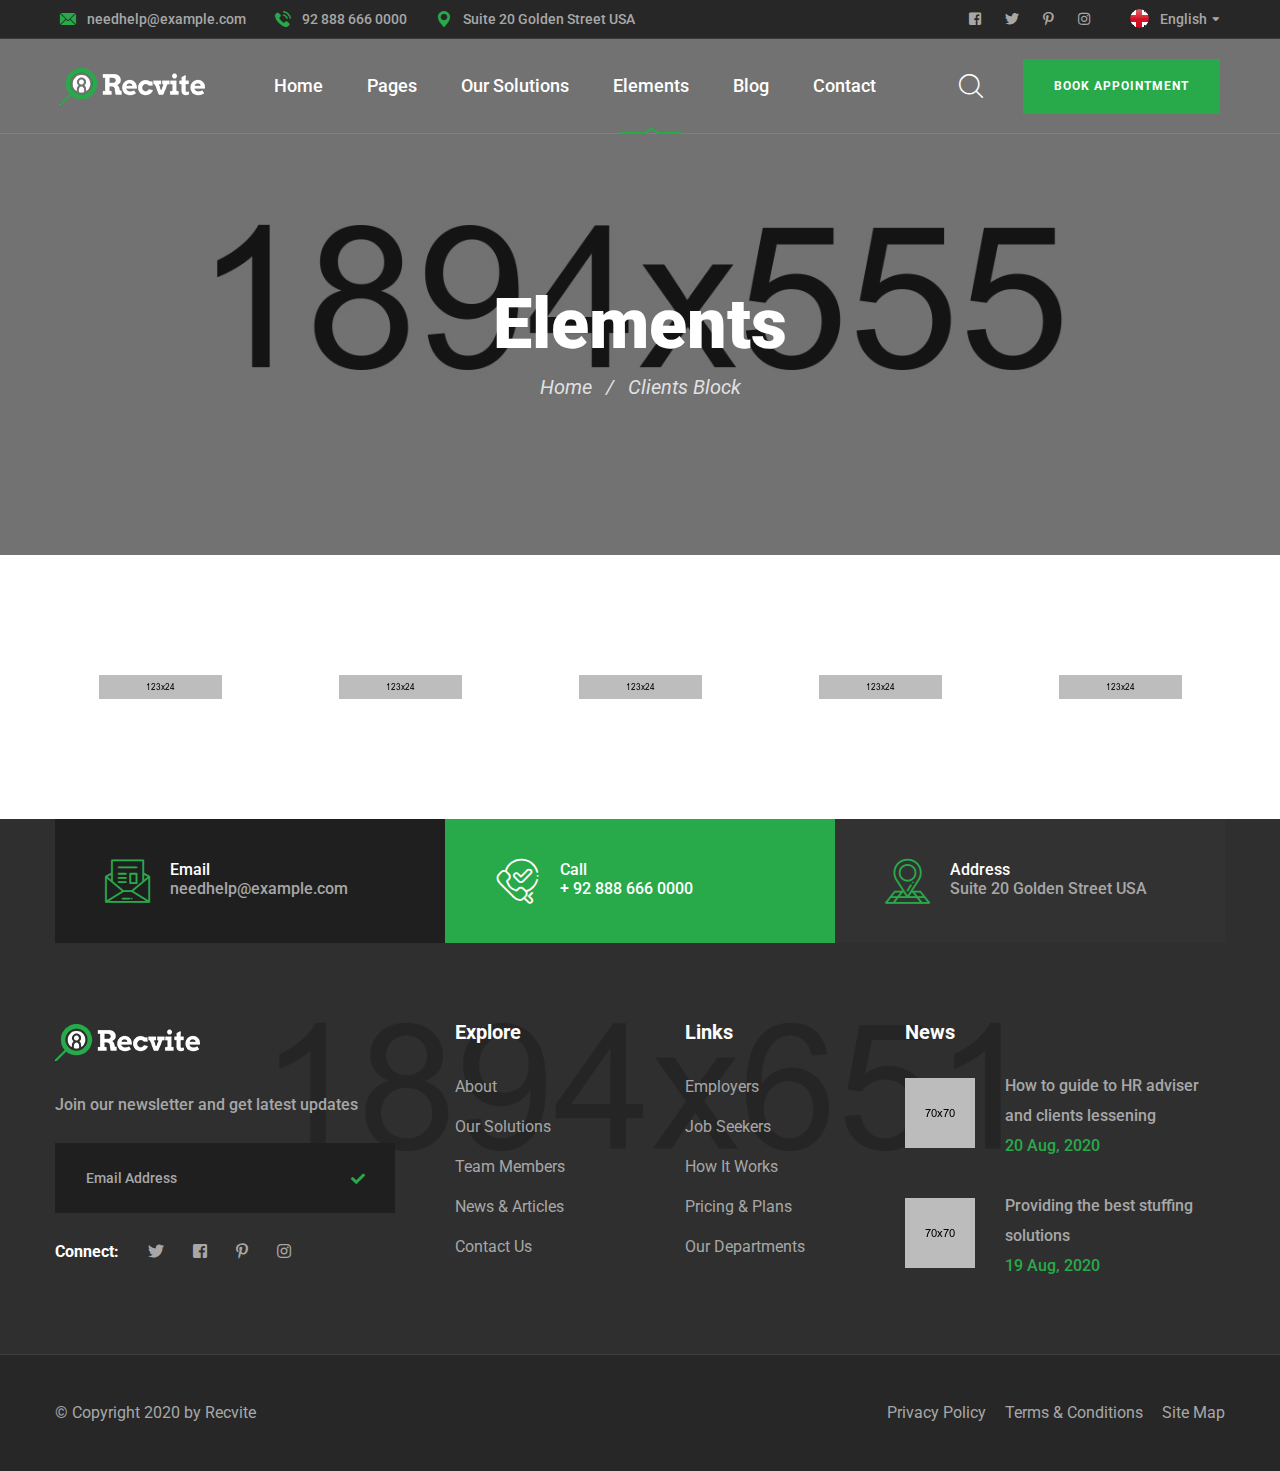
<file: clients-element.html>
<!DOCTYPE html>
<html lang="en">
<head>
<meta charset="utf-8">
<meta http-equiv="X-UA-Compatible" content="IE=edge">
<meta name="viewport" content="width=device-width, initial-scale=1.0, maximum-scale=1.0, user-scalable=0">

<title>Recvite - HTML 5 Template Preview</title>

<!-- Fav Icon -->
<link rel="icon" href="assets/images/favicon.ico" type="image/x-icon">

<!-- Google Fonts -->
<link href="https://fonts.googleapis.com/css2?family=Roboto:ital,wght@0,300;0,400;0,500;0,700;0,900;1,300;1,400;1,500;1,700;1,900&display=swap" rel="stylesheet">

<!-- Stylesheets -->
<link href="assets/css/font-awesome-all.css" rel="stylesheet">
<link href="assets/css/flaticon.css" rel="stylesheet">
<link href="assets/css/owl.css" rel="stylesheet">
<link href="assets/css/bootstrap.css" rel="stylesheet">
<link href="assets/css/jquery.fancybox.min.css" rel="stylesheet">
<link href="assets/css/animate.css" rel="stylesheet">
<link href="assets/css/color.css" rel="stylesheet">
<link href="assets/css/style.css" rel="stylesheet">
<link href="assets/css/responsive.css" rel="stylesheet">

</head>


<!-- page wrapper -->
<body>

    <div class="boxed_wrapper">


        <!-- preloader -->
        <div class="preloader"></div>
        <!-- preloader -->


        <!-- main header -->
        <header class="main-header style-one">
            <!-- header-top -->
            <div class="header-top">
                <div class="top-inner clearfix">
                    <ul class="info-list pull-left clearfix">
                        <li><i class="flaticon-email"></i><a href="mailto:needhelp@example.com">needhelp@example.com</a></li>
                        <li><i class="flaticon-telephone"></i><a href="tel:928886660000">92 888 666 0000</a></li>
                        <li><i class="flaticon-pin"></i>Suite 20 Golden Street USA</li>
                    </ul>
                    <div class="right-column pull-right clearfix">
                        <ul class="social-links clearfix">
                            <li><a href="index.html"><i class="fab fa-facebook-square"></i></a></li>
                            <li><a href="index.html"><i class="fab fa-twitter"></i></a></li>
                            <li><a href="index.html"><i class="fab fa-pinterest-p"></i></a></li>
                            <li><a href="index.html"><i class="fab fa-instagram"></i></a></li>
                        </ul>
                        <div class="language-box">
                            <img src="assets/images/icons/flag-1.png" alt="">
                            <a href="index.html" class="text">English</a>
                            <ul class="language-list">
                                <li><a href="index.html">English</a></li>
                                <li><a href="index.html">Spanish</a></li>
                                <li><a href="index.html">Turky</a></li>
                                <li><a href="index.html">Chiness</a></li>
                            </ul>
                        </div>
                    </div>
                </div>
            </div>

            <!-- header-lower -->
            <div class="header-lower">
                <div class="outer-box">
                    <div class="logo-box">
                        <figure class="logo"><a href="index.html"><img src="assets/images/logo.png" alt=""></a></figure>
                    </div>
                    <div class="menu-area">
                        <!--Mobile Navigation Toggler-->
                        <div class="mobile-nav-toggler">
                            <i class="icon-bar"></i>
                            <i class="icon-bar"></i>
                            <i class="icon-bar"></i>
                        </div>
                        <nav class="main-menu navbar-expand-md navbar-light">
                            <div class="collapse navbar-collapse show clearfix" id="navbarSupportedContent">
                                <ul class="navigation clearfix">
                                    <li class="dropdown"><a href="index.html">Home</a>
                                        <ul>
                                            <li><a href="index.html">Home Page 01</a></li>
                                            <li><a href="index-2.html">Home Page 02</a></li>
                                            <li><a href="index-onepage.html">OnePage Home</a></li>
                                            <li><a href="index-rtl.html">RTL Home</a></li>
                                            <li class="dropdown"><a href="index.html">Header Style</a>
                                                <ul>
                                                    <li><a href="index.html">Header Style 01</a></li>
                                                    <li><a href="index-2.html">Header Style 02</a></li>
                                                </ul>
                                            </li>
                                        </ul>
                                    </li> 
                                    <li class="dropdown"><a href="index.html">Pages</a>
                                        <ul>
                                            <li><a href="about.html">About Us</a></li>
                                            <li><a href="project.html">Latest Projects</a></li>
                                            <li><a href="project-details.html">Project Details</a></li>
                                            <li><a href="error.html">404</a></li>
                                        </ul>
                                    </li>
                                    <li class="dropdown"><a href="index.html">Our Solutions</a>
                                        <ul>
                                            <li><a href="service.html">Our Solutions</a></li>
                                            <li><a href="hr-consulting.html">HR Consulting</a></li>
                                            <li><a href="technology-resource.html">Technology Resource</a></li>
                                            <li><a href="staffing-solutions.html">Staffing Solutions</a></li>
                                            <li><a href="corporate-program.html">Corporate Program</a></li>
                                            <li><a href="leadership-training.html">Leadership Training</a></li>
                                            <li><a href="staff-management.html">Staff Management</a></li>
                                        </ul>
                                    </li>
                                    <li class="current dropdown"><a href="index.html">Elements</a>
                                        <div class="megamenu">
                                            <div class="row clearfix">
                                                <div class="col-lg-4 column">
                                                    <ul>
                                                        <li><h4>Elements 1</h4></li>
                                                        <li><a href="about-element-1.html">About Block 01</a></li>
                                                        <li><a href="about-element-2.html">About Block 02</a></li>
                                                        <li><a href="service-element-1.html">Service Block 01</a></li>
                                                        <li><a href="service-element-2.html">Service Block 02</a></li>
                                                        <li><a href="feature-element-1.html">Feature Block 01</a></li>
                                                        <li><a href="feature-element-2.html">Feature Block 02</a></li>
                                                        <li><a href="news-element-1.html">News Block 01</a></li>
                                                        <li><a href="news-element-2.html">News Block 02</a></li>
                                                    </ul>
                                                </div>
                                                <div class="col-lg-4 column">
                                                    <ul>
                                                        <li><h4>Elements 2</h4></li>
                                                        <li><a href="team-element-1.html">Team Block 01</a></li>
                                                        <li><a href="team-element-2.html">Team Block 02</a></li>
                                                        <li><a href="funfact-element-1.html">Counter Block 01</a></li>
                                                        <li><a href="funfact-element-2.html">Counter Block 02</a></li>
                                                        <li><a href="process-element-1.html">Process Block 01</a></li>
                                                        <li><a href="process-element-2.html">Process Block 02</a></li>
                                                        <li><a href="agency-element.html">Agency Block</a></li>
                                                        <li><a href="skills-element.html">Skills Block</a></li>
                                                    </ul>
                                                </div> 
                                                <div class="col-lg-4 column">
                                                    <ul>
                                                        <li><h4>Elements 3</h4></li>
                                                        <li><a href="testimonial-element.html">Testimonial Block</a></li>
                                                        <li><a href="clients-element.html">Clients Block</a></li>
                                                        <li><a href="cta-element.html">CTA Block</a></li>
                                                        <li><a href="video-element.html">Video Block</a></li>
                                                        <li><a href="feature-element-3.html">Feature Block 03</a></li>
                                                    </ul>
                                                </div>                                    
                                            </div>                                        
                                        </div>
                                    </li>    
                                    <li class="dropdown"><a href="index.html">Blog</a>
                                        <ul>
                                            <li><a href="blog.html">Blog Grid</a></li>
                                            <li><a href="blog-2.html">Blog Standard</a></li>
                                            <li><a href="blog-details.html">Blog Details</a></li>
                                        </ul>
                                    </li>  
                                    <li><a href="contact.html">Contact</a></li>   
                                </ul>
                            </div>
                        </nav>
                    </div>
                    <div class="menu-right-content clearfix">
                        <div class="search-box-outer">
                            <div class="dropdown">
                                <button class="search-box-btn" type="button" id="dropdownMenu3" data-toggle="dropdown" aria-haspopup="true" aria-expanded="false"><i class="flaticon-magnifying-glass"></i></button>
                                <div class="dropdown-menu search-panel" aria-labelledby="dropdownMenu3">
                                    <div class="form-container">
                                        <form method="post" action="blog.html">
                                            <div class="form-group">
                                                <input type="search" name="search-field" value="" placeholder="Search...." required="">
                                                <button type="submit" class="search-btn"><span class="fas fa-search"></span></button>
                                            </div>
                                        </form>
                                    </div>
                                </div>
                            </div>
                        </div>
                        <div class="btn-box">
                            <a href="contact.html" class="theme-btn-one">Book appointment</a>
                        </div>
                    </div>
                </div>
            </div>

            <!--sticky Header-->
            <div class="sticky-header">
                <div class="outer-box">
                    <div class="logo-box">
                        <figure class="logo"><a href="index.html"><img src="assets/images/logo.png" alt=""></a></figure>
                    </div>
                    <div class="menu-area">
                        <nav class="main-menu clearfix">
                            <!--Keep This Empty / Menu will come through Javascript-->
                        </nav>
                    </div>
                    <div class="menu-right-content clearfix">
                        <div class="search-box-outer">
                            <div class="dropdown">
                                <button class="search-box-btn" type="button" id="dropdownMenu4" data-toggle="dropdown" aria-haspopup="true" aria-expanded="false"><i class="flaticon-magnifying-glass"></i></button>
                                <div class="dropdown-menu search-panel" aria-labelledby="dropdownMenu3">
                                    <div class="form-container">
                                        <form method="post" action="blog.html">
                                            <div class="form-group">
                                                <input type="search" name="search-field" value="" placeholder="Search...." required="">
                                                <button type="submit" class="search-btn"><span class="fas fa-search"></span></button>
                                            </div>
                                        </form>
                                    </div>
                                </div>
                            </div>
                        </div>
                        <div class="btn-box">
                            <a href="contact.html" class="theme-btn-one">Book appointment</a>
                        </div>
                    </div>
                </div>
            </div>
        </header>
        <!-- main-header end -->

        <!-- Mobile Menu  -->
        <div class="mobile-menu">
            <div class="menu-backdrop"></div>
            <div class="close-btn"><i class="fas fa-times"></i></div>
            
            <nav class="menu-box">
                <div class="nav-logo"><a href="index.html"><img src="assets/images/logo-2.png" alt="" title=""></a></div>
                <div class="menu-outer"><!--Here Menu Will Come Automatically Via Javascript / Same Menu as in Header--></div>
                <div class="contact-info">
                    <h4>Contact Info</h4>
                    <ul>
                        <li>Chicago 12, Melborne City, USA</li>
                        <li><a href="tel:+8801682648101">+88 01682648101</a></li>
                        <li><a href="mailto:info@example.com">info@example.com</a></li>
                    </ul>
                </div>
                <div class="social-links">
                    <ul class="clearfix">
                        <li><a href="index.html"><span class="fab fa-twitter"></span></a></li>
                        <li><a href="index.html"><span class="fab fa-facebook-square"></span></a></li>
                        <li><a href="index.html"><span class="fab fa-pinterest-p"></span></a></li>
                        <li><a href="index.html"><span class="fab fa-instagram"></span></a></li>
                        <li><a href="index.html"><span class="fab fa-youtube"></span></a></li>
                    </ul>
                </div>
            </nav>
        </div><!-- End Mobile Menu -->


        <!-- Page Title -->
        <section class="page-title centred" style="background-image: url(assets/images/background/page-title.jpg);">
            <div class="auto-container">
                <div class="content-box">
                    <div class="title">
                        <h1>Elements</h1>
                    </div>
                    <ul class="bread-crumb clearfix">
                        <li><a href="index.html">Home</a></li>
                        <li>Clients Block</li>
                    </ul>
                </div>
            </div>
        </section>
        <!-- End Page Title -->


        <!-- clients-section -->
        <section class="clients-section">
            <div class="auto-container">
                <div class="clients-carousel owl-carousel owl-theme owl-nav-none owl-dots-none">
                    <figure class="clients-logo-box"><a href="index.html"><img src="assets/images/clients/clients-logo-1.png" alt=""></a></figure>
                    <figure class="clients-logo-box"><a href="index.html"><img src="assets/images/clients/clients-logo-2.png" alt=""></a></figure>
                    <figure class="clients-logo-box"><a href="index.html"><img src="assets/images/clients/clients-logo-3.png" alt=""></a></figure>
                    <figure class="clients-logo-box"><a href="index.html"><img src="assets/images/clients/clients-logo-4.png" alt=""></a></figure>
                    <figure class="clients-logo-box"><a href="index.html"><img src="assets/images/clients/clients-logo-5.png" alt=""></a></figure>
                </div>
            </div>
        </section>
        <!-- clients-section end -->


        <!-- main-footer -->
        <footer class="main-footer">
            <div class="footer-top" style="background-image: url(assets/images/background/footer-1.jpg);">
                <div class="auto-container">
                    <div class="footer-info clearfix">
                        <div class="single-item">
                            <div class="inner">
                                <div class="icon-box"><i class="flaticon-mail"></i></div>
                                <h6>Email</h6>
                                <p><a href="mailto:needhelp@example.com">needhelp@example.com</a></p>
                            </div>
                        </div>
                        <div class="single-item">
                            <div class="inner">
                                <div class="icon-box"><i class="flaticon-phone"></i></div>
                                <h6>Call</h6>
                                <p><a href="tel:928886660000">+ 92 888 666 0000</a></p>
                            </div>
                        </div>
                        <div class="single-item">
                            <div class="inner">
                                <div class="icon-box"><i class="flaticon-address"></i></div>
                                <h6>Address</h6>
                                <p>Suite 20 Golden Street USA</p>
                            </div>
                        </div>
                    </div>
                    <div class="widget-section">
                        <div class="row clearfix">
                            <div class="col-lg-4 col-md-6 col-sm-12 footer-column">
                                <div class="footer-widget logo-widget">
                                    <figure class="footer-logo"><a href="index.html"><img src="assets/images/footer-logo.png" alt=""></a></figure>
                                    <p>Join our newsletter and get latest updates</p>
                                    <form action="contact.html" method="post">
                                        <div class="form-group">
                                            <input type="email" name="email" placeholder="Email Address" required="">
                                            <button><i class="fas fa-check"></i></button>
                                        </div>
                                    </form>
                                    <ul class="social-links clearfix">
                                        <li><h6>Connect:</h6></li>
                                        <li><a href="index.html"><i class="fab fa-twitter"></i></a></li>
                                        <li><a href="index.html"><i class="fab fa-facebook-square"></i></a></li>
                                        <li><a href="index.html"><i class="fab fa-pinterest-p"></i></a></li>
                                        <li><a href="index.html"><i class="fab fa-instagram"></i></a></li>
                                    </ul>
                                </div>
                            </div>
                            <div class="col-lg-2 col-md-6 col-sm-12 footer-column">
                                <div class="footer-widget links-widget">
                                    <div class="widget-title">
                                        <h4>Explore</h4>
                                    </div>
                                    <div class="widget-content">
                                        <ul class="links-list clearfix">
                                            <li><a href="index.html">About</a></li>
                                            <li><a href="index.html">Our Solutions</a></li>
                                            <li><a href="index.html">Team Members</a></li>
                                            <li><a href="index.html">News & Articles</a></li>
                                            <li><a href="index.html">Contact Us</a></li>
                                        </ul>
                                    </div>
                                </div>
                            </div>
                            <div class="col-lg-2 col-md-6 col-sm-12 footer-column">
                                <div class="footer-widget links-widget ml-30">
                                    <div class="widget-title">
                                        <h4>Links</h4>
                                    </div>
                                    <div class="widget-content">
                                        <ul class="links-list clearfix">
                                            <li><a href="index.html">Employers</a></li>
                                            <li><a href="index.html">Job Seekers</a></li>
                                            <li><a href="index.html">How It Works</a></li>
                                            <li><a href="index.html">Pricing & Plans</a></li>
                                            <li><a href="index.html">Our Departments</a></li>
                                        </ul>
                                    </div>
                                </div>
                            </div>
                            <div class="col-lg-4 col-md-6 col-sm-12 footer-column">
                                <div class="footer-widget post-widget ml-50">
                                    <div class="widget-title">
                                        <h4>News</h4>
                                    </div>
                                    <div class="post-inner">
                                        <div class="post">
                                            <figure class="post-thumb"><a href="blog-details.html"><img src="assets/images/resource/footer-post-1.jpg" alt=""></a></figure>
                                            <h6><a href="blog-details.html">How to guide to HR adviser and clients lessening</a></h6>
                                            <span class="post-date">20 Aug, 2020</span>
                                        </div>
                                        <div class="post">
                                            <figure class="post-thumb"><a href="blog-details.html"><img src="assets/images/resource/footer-post-2.jpg" alt=""></a></figure>
                                            <h6><a href="blog-details.html">Providing the best stuffing solutions</a></h6>
                                            <span class="post-date">19 Aug, 2020</span>
                                        </div>
                                    </div>
                                </div>
                            </div>
                        </div>
                    </div>
                </div>
            </div>
            <div class="footer-bottom">
                <div class="auto-container">
                    <div class="inner-box clearfix">
                        <div class="copyright pull-left">
                            <p>&copy; Copyright 2020 by <a href="index.html">Recvite</a></p>
                        </div>
                        <ul class="footer-nav pull-right">
                            <li><a href="index.html">Privacy Policy</a></li>
                            <li><a href="index.html">Terms & Conditions</a></li>
                            <li><a href="index.html">Site Map</a></li>
                        </ul>
                    </div>
                </div>
            </div>
        </footer>
        <!-- main-footer end -->



        <!--Scroll to top-->
        <button class="scroll-top scroll-to-target" data-target="html">
            <span class="fa fa-arrow-up"></span>
        </button>
    </div>


    <!-- jequery plugins -->
    <script src="assets/js/jquery.js"></script>
    <script src="assets/js/popper.min.js"></script>
    <script src="assets/js/bootstrap.min.js"></script>
    <script src="assets/js/owl.js"></script>
    <script src="assets/js/wow.js"></script>
    <script src="assets/js/validation.js"></script>
    <script src="assets/js/jquery.fancybox.js"></script>
    <script src="assets/js/appear.js"></script>
    <script src="assets/js/scrollbar.js"></script>

    <!-- main-js -->
    <script src="assets/js/script.js"></script>

</body><!-- End of .page_wrapper -->
</html>
</file>
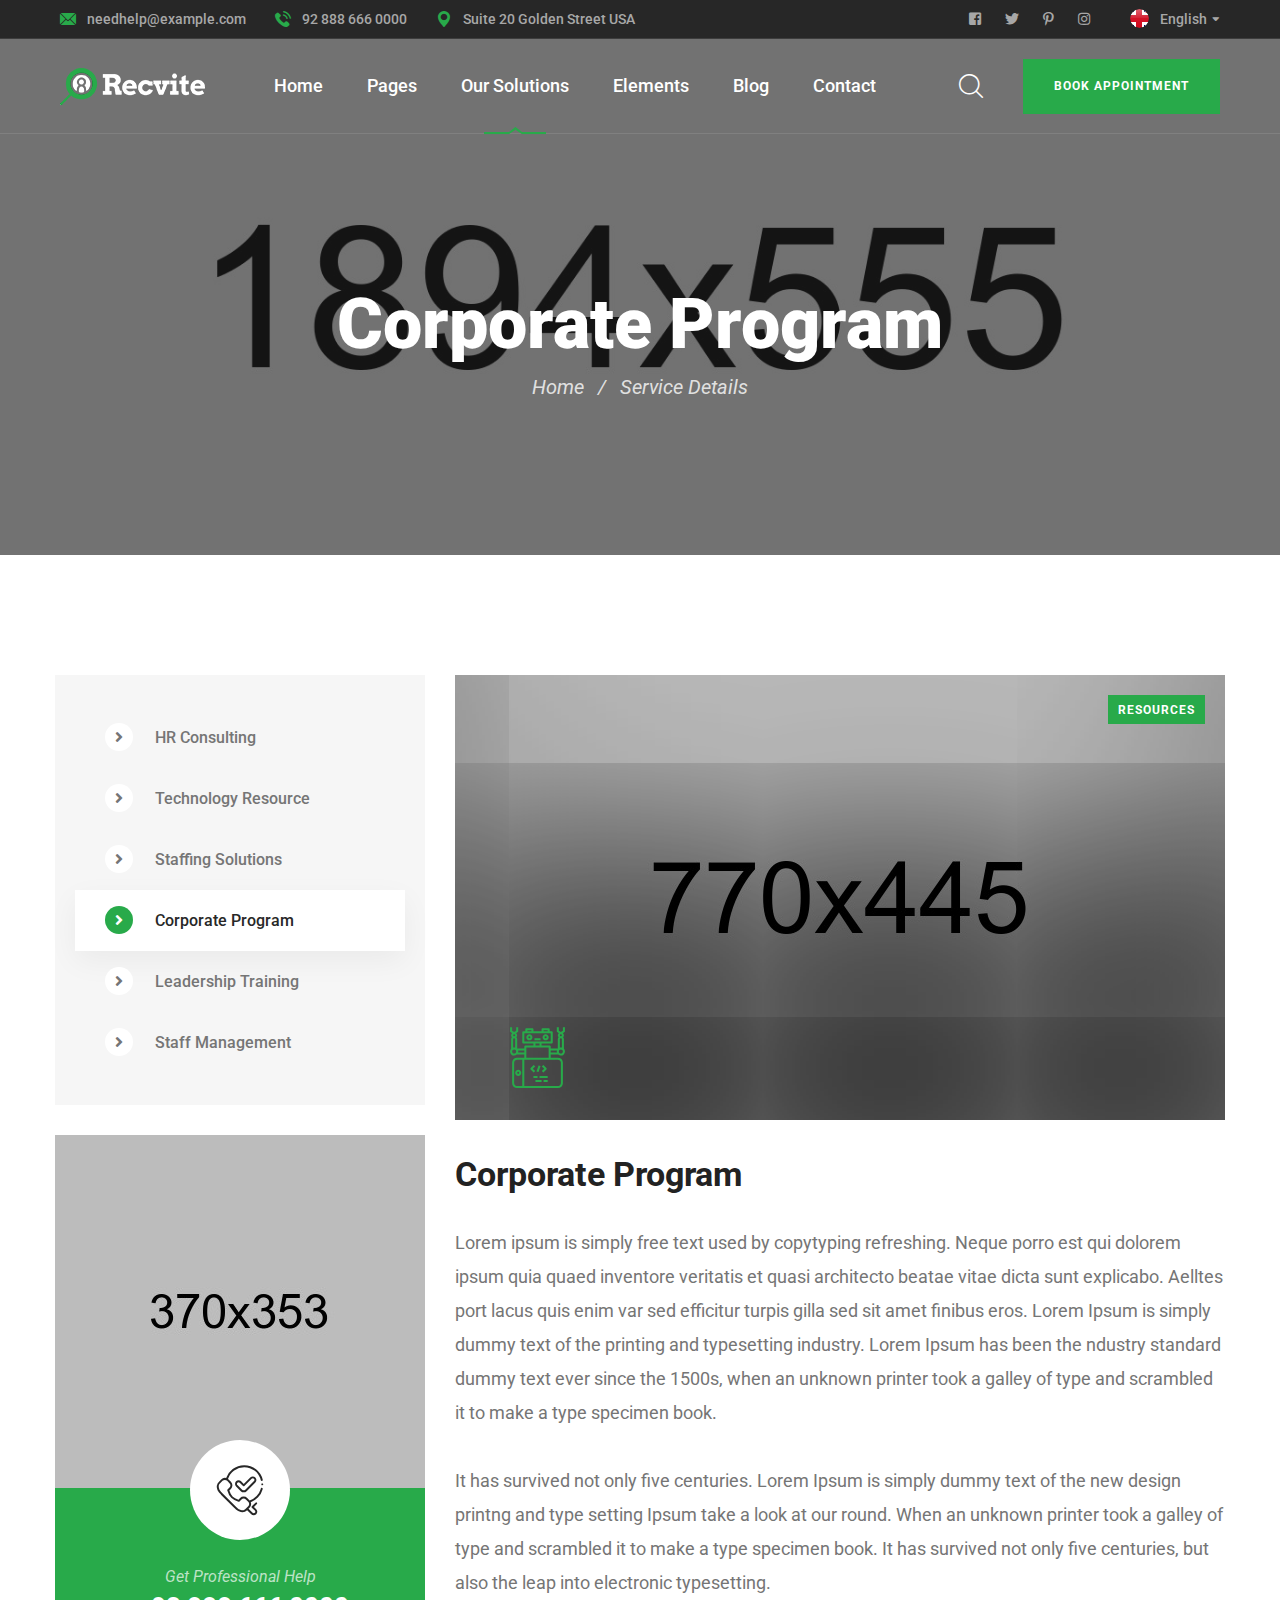
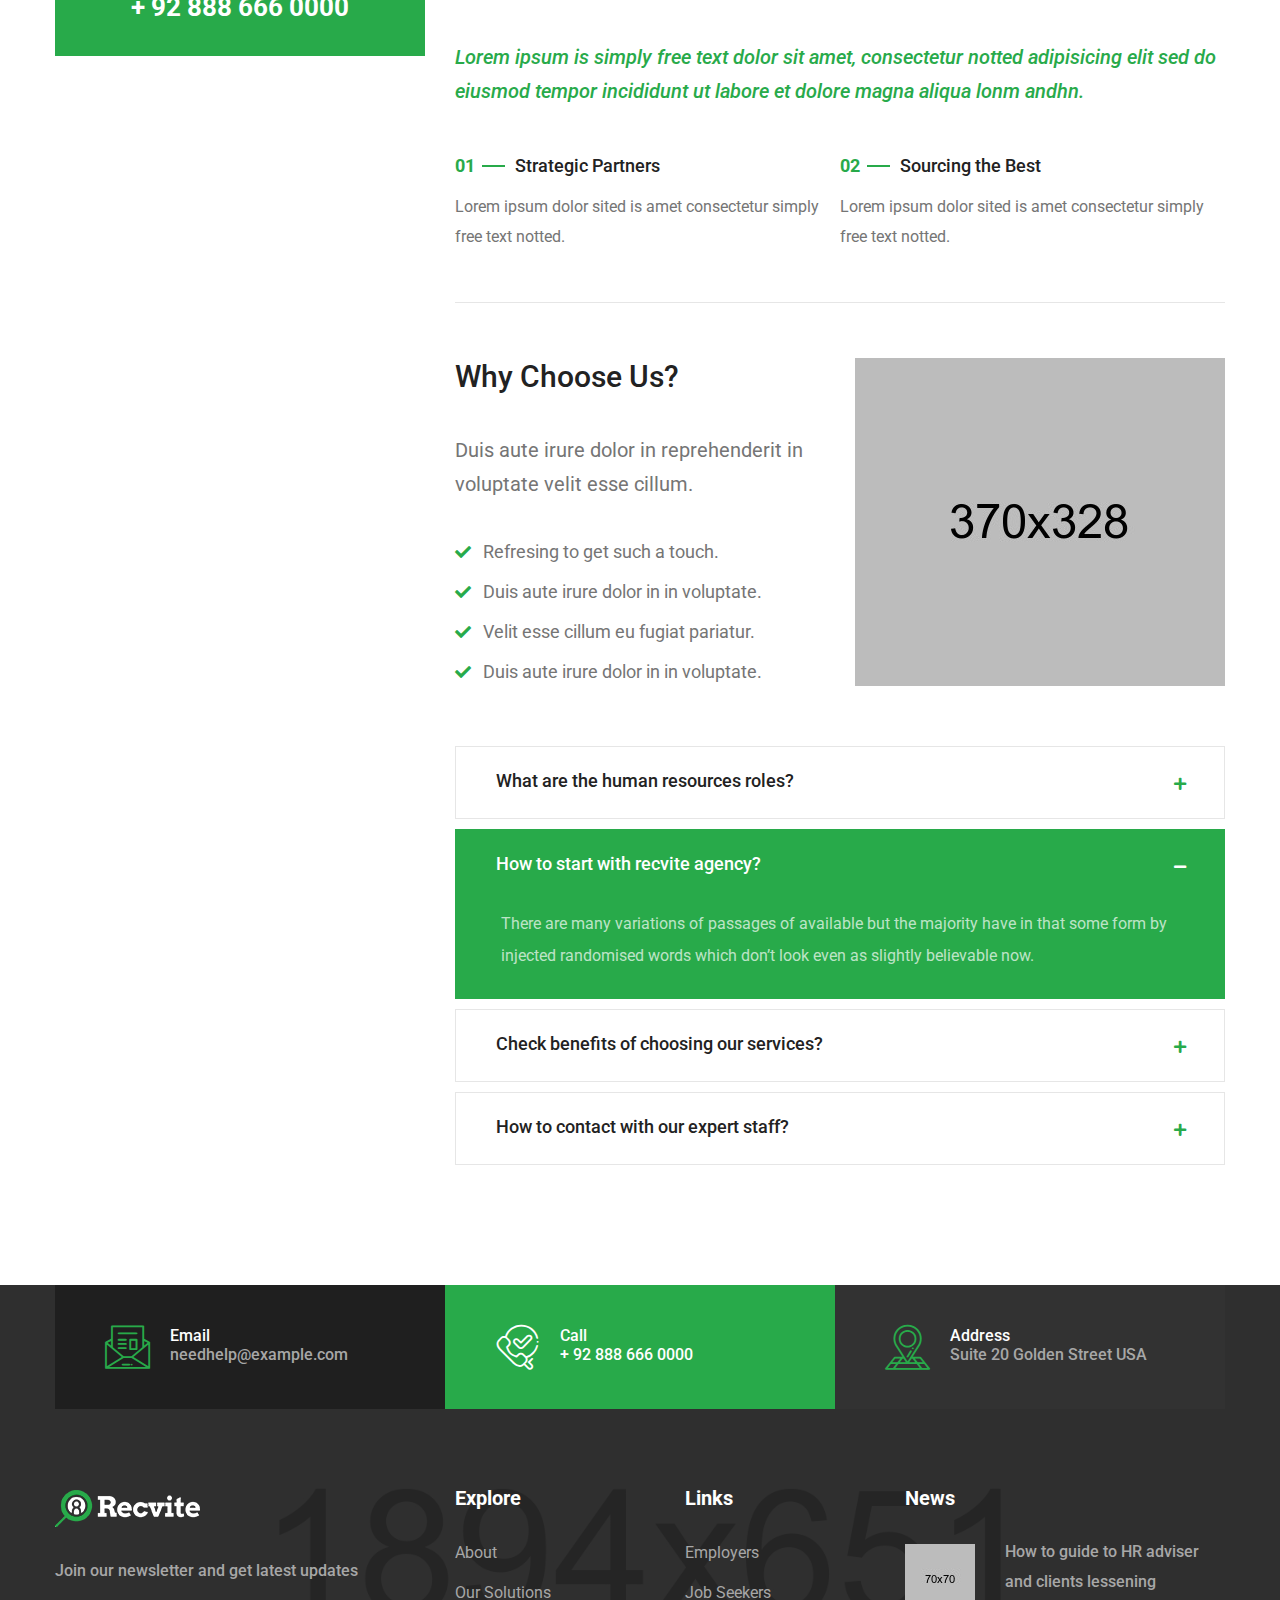
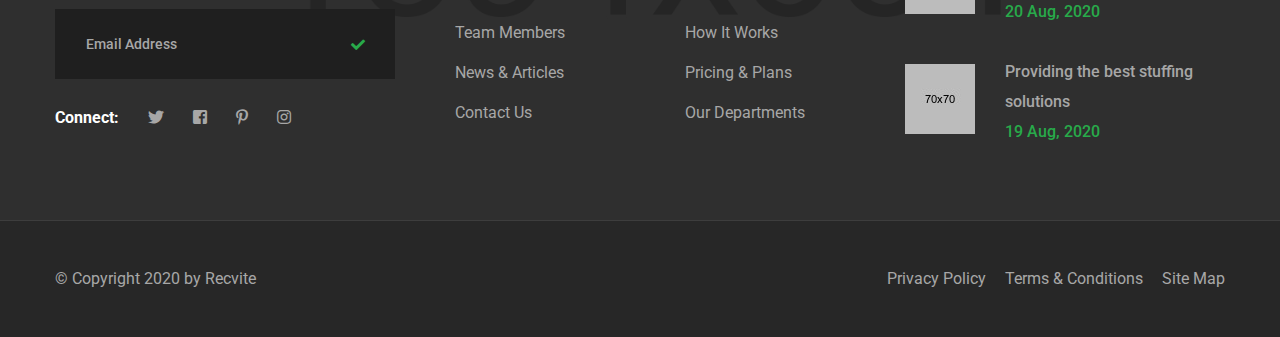
<file: corporate-program.html>
<!DOCTYPE html>
<html lang="en">
<head>
<meta charset="utf-8">
<meta http-equiv="X-UA-Compatible" content="IE=edge">
<meta name="viewport" content="width=device-width, initial-scale=1.0, maximum-scale=1.0, user-scalable=0">

<title>Recvite - HTML 5 Template Preview</title>

<!-- Fav Icon -->
<link rel="icon" href="assets/images/favicon.ico" type="image/x-icon">

<!-- Google Fonts -->
<link href="https://fonts.googleapis.com/css2?family=Roboto:ital,wght@0,300;0,400;0,500;0,700;0,900;1,300;1,400;1,500;1,700;1,900&display=swap" rel="stylesheet">

<!-- Stylesheets -->
<link href="assets/css/font-awesome-all.css" rel="stylesheet">
<link href="assets/css/flaticon.css" rel="stylesheet">
<link href="assets/css/owl.css" rel="stylesheet">
<link href="assets/css/bootstrap.css" rel="stylesheet">
<link href="assets/css/jquery.fancybox.min.css" rel="stylesheet">
<link href="assets/css/animate.css" rel="stylesheet">
<link href="assets/css/color.css" rel="stylesheet">
<link href="assets/css/style.css" rel="stylesheet">
<link href="assets/css/responsive.css" rel="stylesheet">

</head>


<!-- page wrapper -->
<body>

    <div class="boxed_wrapper">


        <!-- preloader -->
        <div class="preloader"></div>
        <!-- preloader -->


        <!-- main header -->
        <header class="main-header style-one">
            <!-- header-top -->
            <div class="header-top">
                <div class="top-inner clearfix">
                    <ul class="info-list pull-left clearfix">
                        <li><i class="flaticon-email"></i><a href="mailto:needhelp@example.com">needhelp@example.com</a></li>
                        <li><i class="flaticon-telephone"></i><a href="tel:928886660000">92 888 666 0000</a></li>
                        <li><i class="flaticon-pin"></i>Suite 20 Golden Street USA</li>
                    </ul>
                    <div class="right-column pull-right clearfix">
                        <ul class="social-links clearfix">
                            <li><a href="index.html"><i class="fab fa-facebook-square"></i></a></li>
                            <li><a href="index.html"><i class="fab fa-twitter"></i></a></li>
                            <li><a href="index.html"><i class="fab fa-pinterest-p"></i></a></li>
                            <li><a href="index.html"><i class="fab fa-instagram"></i></a></li>
                        </ul>
                        <div class="language-box">
                            <img src="assets/images/icons/flag-1.png" alt="">
                            <a href="index.html" class="text">English</a>
                            <ul class="language-list">
                                <li><a href="index.html">English</a></li>
                                <li><a href="index.html">Spanish</a></li>
                                <li><a href="index.html">Turky</a></li>
                                <li><a href="index.html">Chiness</a></li>
                            </ul>
                        </div>
                    </div>
                </div>
            </div>

            <!-- header-lower -->
            <div class="header-lower">
                <div class="outer-box">
                    <div class="logo-box">
                        <figure class="logo"><a href="index.html"><img src="assets/images/logo.png" alt=""></a></figure>
                    </div>
                    <div class="menu-area">
                        <!--Mobile Navigation Toggler-->
                        <div class="mobile-nav-toggler">
                            <i class="icon-bar"></i>
                            <i class="icon-bar"></i>
                            <i class="icon-bar"></i>
                        </div>
                        <nav class="main-menu navbar-expand-md navbar-light">
                            <div class="collapse navbar-collapse show clearfix" id="navbarSupportedContent">
                                <ul class="navigation clearfix">
                                    <li class="dropdown"><a href="index.html">Home</a>
                                        <ul>
                                            <li><a href="index.html">Home Page 01</a></li>
                                            <li><a href="index-2.html">Home Page 02</a></li>
                                            <li><a href="index-onepage.html">OnePage Home</a></li>
                                            <li><a href="index-rtl.html">RTL Home</a></li>
                                            <li class="dropdown"><a href="index.html">Header Style</a>
                                                <ul>
                                                    <li><a href="index.html">Header Style 01</a></li>
                                                    <li><a href="index-2.html">Header Style 02</a></li>
                                                </ul>
                                            </li>
                                        </ul>
                                    </li> 
                                    <li class="dropdown"><a href="index.html">Pages</a>
                                        <ul>
                                            <li><a href="about.html">About Us</a></li>
                                            <li><a href="project.html">Latest Projects</a></li>
                                            <li><a href="project-details.html">Project Details</a></li>
                                            <li><a href="error.html">404</a></li>
                                        </ul>
                                    </li>
                                    <li class="current dropdown"><a href="index.html">Our Solutions</a>
                                        <ul>
                                            <li><a href="service.html">Our Solutions</a></li>
                                            <li><a href="hr-consulting.html">HR Consulting</a></li>
                                            <li><a href="technology-resource.html">Technology Resource</a></li>
                                            <li><a href="staffing-solutions.html">Staffing Solutions</a></li>
                                            <li><a href="corporate-program.html">Corporate Program</a></li>
                                            <li><a href="leadership-training.html">Leadership Training</a></li>
                                            <li><a href="staff-management.html">Staff Management</a></li>
                                        </ul>
                                    </li>
                                    <li class="dropdown"><a href="index.html">Elements</a>
                                        <div class="megamenu">
                                            <div class="row clearfix">
                                                <div class="col-lg-4 column">
                                                    <ul>
                                                        <li><h4>Elements 1</h4></li>
                                                        <li><a href="about-element-1.html">About Block 01</a></li>
                                                        <li><a href="about-element-2.html">About Block 02</a></li>
                                                        <li><a href="service-element-1.html">Service Block 01</a></li>
                                                        <li><a href="service-element-2.html">Service Block 02</a></li>
                                                        <li><a href="feature-element-1.html">Feature Block 01</a></li>
                                                        <li><a href="feature-element-2.html">Feature Block 02</a></li>
                                                        <li><a href="news-element-1.html">News Block 01</a></li>
                                                        <li><a href="news-element-2.html">News Block 02</a></li>
                                                    </ul>
                                                </div>
                                                <div class="col-lg-4 column">
                                                    <ul>
                                                        <li><h4>Elements 2</h4></li>
                                                        <li><a href="team-element-1.html">Team Block 01</a></li>
                                                        <li><a href="team-element-2.html">Team Block 02</a></li>
                                                        <li><a href="funfact-element-1.html">Counter Block 01</a></li>
                                                        <li><a href="funfact-element-2.html">Counter Block 02</a></li>
                                                        <li><a href="process-element-1.html">Process Block 01</a></li>
                                                        <li><a href="process-element-2.html">Process Block 02</a></li>
                                                        <li><a href="agency-element.html">Agency Block</a></li>
                                                        <li><a href="skills-element.html">Skills Block</a></li>
                                                    </ul>
                                                </div> 
                                                <div class="col-lg-4 column">
                                                    <ul>
                                                        <li><h4>Elements 3</h4></li>
                                                        <li><a href="testimonial-element.html">Testimonial Block</a></li>
                                                        <li><a href="clients-element.html">Clients Block</a></li>
                                                        <li><a href="cta-element.html">CTA Block</a></li>
                                                        <li><a href="video-element.html">Video Block</a></li>
                                                        <li><a href="feature-element-3.html">Feature Block 03</a></li>
                                                    </ul>
                                                </div>                                    
                                            </div>                                        
                                        </div>
                                    </li>    
                                    <li class="dropdown"><a href="index.html">Blog</a>
                                        <ul>
                                            <li><a href="blog.html">Blog Grid</a></li>
                                            <li><a href="blog-2.html">Blog Standard</a></li>
                                            <li><a href="blog-details.html">Blog Details</a></li>
                                        </ul>
                                    </li>  
                                    <li><a href="contact.html">Contact</a></li>   
                                </ul>
                            </div>
                        </nav>
                    </div>
                    <div class="menu-right-content clearfix">
                        <div class="search-box-outer">
                            <div class="dropdown">
                                <button class="search-box-btn" type="button" id="dropdownMenu3" data-toggle="dropdown" aria-haspopup="true" aria-expanded="false"><i class="flaticon-magnifying-glass"></i></button>
                                <div class="dropdown-menu search-panel" aria-labelledby="dropdownMenu3">
                                    <div class="form-container">
                                        <form method="post" action="blog.html">
                                            <div class="form-group">
                                                <input type="search" name="search-field" value="" placeholder="Search...." required="">
                                                <button type="submit" class="search-btn"><span class="fas fa-search"></span></button>
                                            </div>
                                        </form>
                                    </div>
                                </div>
                            </div>
                        </div>
                        <div class="btn-box">
                            <a href="contact.html" class="theme-btn-one">Book appointment</a>
                        </div>
                    </div>
                </div>
            </div>

            <!--sticky Header-->
            <div class="sticky-header">
                <div class="outer-box">
                    <div class="logo-box">
                        <figure class="logo"><a href="index.html"><img src="assets/images/logo.png" alt=""></a></figure>
                    </div>
                    <div class="menu-area">
                        <nav class="main-menu clearfix">
                            <!--Keep This Empty / Menu will come through Javascript-->
                        </nav>
                    </div>
                    <div class="menu-right-content clearfix">
                        <div class="search-box-outer">
                            <div class="dropdown">
                                <button class="search-box-btn" type="button" id="dropdownMenu4" data-toggle="dropdown" aria-haspopup="true" aria-expanded="false"><i class="flaticon-magnifying-glass"></i></button>
                                <div class="dropdown-menu search-panel" aria-labelledby="dropdownMenu3">
                                    <div class="form-container">
                                        <form method="post" action="blog.html">
                                            <div class="form-group">
                                                <input type="search" name="search-field" value="" placeholder="Search...." required="">
                                                <button type="submit" class="search-btn"><span class="fas fa-search"></span></button>
                                            </div>
                                        </form>
                                    </div>
                                </div>
                            </div>
                        </div>
                        <div class="btn-box">
                            <a href="contact.html" class="theme-btn-one">Book appointment</a>
                        </div>
                    </div>
                </div>
            </div>
        </header>
        <!-- main-header end -->

        <!-- Mobile Menu  -->
        <div class="mobile-menu">
            <div class="menu-backdrop"></div>
            <div class="close-btn"><i class="fas fa-times"></i></div>
            
            <nav class="menu-box">
                <div class="nav-logo"><a href="index.html"><img src="assets/images/logo-2.png" alt="" title=""></a></div>
                <div class="menu-outer"><!--Here Menu Will Come Automatically Via Javascript / Same Menu as in Header--></div>
                <div class="contact-info">
                    <h4>Contact Info</h4>
                    <ul>
                        <li>Chicago 12, Melborne City, USA</li>
                        <li><a href="tel:+8801682648101">+88 01682648101</a></li>
                        <li><a href="mailto:info@example.com">info@example.com</a></li>
                    </ul>
                </div>
                <div class="social-links">
                    <ul class="clearfix">
                        <li><a href="index.html"><span class="fab fa-twitter"></span></a></li>
                        <li><a href="index.html"><span class="fab fa-facebook-square"></span></a></li>
                        <li><a href="index.html"><span class="fab fa-pinterest-p"></span></a></li>
                        <li><a href="index.html"><span class="fab fa-instagram"></span></a></li>
                        <li><a href="index.html"><span class="fab fa-youtube"></span></a></li>
                    </ul>
                </div>
            </nav>
        </div><!-- End Mobile Menu -->


        <!-- Page Title -->
        <section class="page-title centred" style="background-image: url(assets/images/background/page-title.jpg);">
            <div class="auto-container">
                <div class="content-box">
                    <div class="title">
                        <h1>Corporate Program</h1>
                    </div>
                    <ul class="bread-crumb clearfix">
                        <li><a href="index.html">Home</a></li>
                        <li>Service Details</li>
                    </ul>
                </div>
            </div>
        </section>
        <!-- End Page Title -->


        <!-- service-details -->
        <section class="service-details">
            <div class="auto-container">
                <div class="row clearfix">
                    <div class="col-lg-4 col-md-12 col-sm-12 sidebar-side">
                        <div class="service-sidebar">
                            <div class="category-widget">
                                <ul class="category-list clearfix">
                                    <li><a href="hr-consulting.html"><i class="fas fa-angle-right"></i>HR Consulting</a></li>
                                    <li><a href="technology-resource.html"><i class="fas fa-angle-right"></i>Technology Resource</a></li>
                                    <li><a href="staffing-solutions.html"><i class="fas fa-angle-right"></i>Staffing Solutions</a></li>
                                    <li><a href="corporate-program.html" class="current"><i class="fas fa-angle-right"></i>Corporate Program</a></li>
                                    <li><a href="leadership-training.html"><i class="fas fa-angle-right"></i>Leadership Training</a></li>
                                    <li><a href="staff-management.html"><i class="fas fa-angle-right"></i>Staff Management</a></li>
                                </ul>
                            </div>
                            <div class="support-box">
                                <figure class="image-box"><img src="assets/images/resource/support-1.jpg" alt=""></figure>
                                <div class="content-box">
                                    <div class="icon-box"><i class="flaticon-phone"></i></div>
                                    <p>Get Professional Help</p>
                                    <h3><a href="tel:928886660000">+ 92 888 666 0000</a></h3>
                                </div>
                            </div>
                        </div>
                    </div>
                    <div class="col-lg-8 col-md-12 col-sm-12 content-side">
                        <div class="service-details-content">
                            <figure class="image-box"> 
                                <img src="assets/images/service/service-11.jpg" alt="">
                                <span class="category">Resources</span>
                                <i class="flaticon-controller"></i>
                            </figure>
                            <div class="text">
                                <h2>Corporate Program</h2>
                                <p>Lorem ipsum is simply free text used by copytyping refreshing. Neque porro est qui dolorem ipsum quia quaed inventore veritatis et quasi architecto beatae vitae dicta sunt explicabo. Aelltes port lacus quis enim var sed efficitur turpis gilla sed sit amet finibus eros. Lorem Ipsum is simply dummy text of the printing and typesetting industry. Lorem Ipsum has been the ndustry standard dummy text ever since the 1500s, when an unknown printer took a galley of type and scrambled it to make a type specimen book.</p>
                                <p>It has survived not only five centuries. Lorem Ipsum is simply dummy text of the new design printng and type setting Ipsum take a look at our round. When an unknown printer took a galley of type and scrambled it to make a type specimen book. It has survived not only five centuries, but also the leap into electronic typesetting.</p>
                                <h4>Lorem ipsum is simply free text dolor sit amet, consectetur notted adipisicing elit sed do eiusmod tempor incididunt ut labore et dolore magna aliqua lonm andhn.</h4>
                            </div>
                            <div class="content_block_1">
                                <div class="content-box">
                                    <div class="inner-box clearfix">
                                        <div class="single-item">
                                            <h5><span>01</span>Strategic Partners</h5>
                                            <p>Lorem ipsum dolor sited is amet consectetur simply free text notted.</p>
                                        </div>
                                        <div class="single-item">
                                            <h5><span>02</span>Sourcing the Best</h5>
                                            <p>Lorem ipsum dolor sited is amet consectetur simply free text notted.</p>
                                        </div>
                                    </div>
                                </div>
                            </div>
                            <div class="two-column">
                                <div class="row clearfix">
                                    <div class="col-lg-6 col-md-6 col-sm-12 text-column">
                                        <div class="text">
                                            <h3>Why Choose Us?</h3>
                                            <p>Duis aute irure dolor in reprehenderit in voluptate velit esse cillum.</p>
                                            <ul class="list-item clearfix">
                                                <li>Refresing to get such a touch.</li>
                                                <li>Duis aute irure dolor in in voluptate.</li>
                                                <li>Velit esse cillum eu fugiat pariatur.</li>
                                                <li>Duis aute irure dolor in in voluptate.</li>
                                            </ul>
                                        </div>
                                    </div>
                                    <div class="col-lg-6 col-md-6 col-sm-12 image-column">
                                        <figure class="image"><img src="assets/images/service/service-8.jpg" alt=""></figure>
                                    </div>
                                </div>
                            </div>
                            <div class="accordian-inner">
                                <ul class="accordion-box">
                                    <li class="accordion block">
                                        <div class="acc-btn">
                                            <div class="icon-outer"><i class="fas fa-plus"></i></div>
                                            <h5>What are the human resources roles?</h5>
                                        </div>
                                        <div class="acc-content">
                                            <div class="text">
                                                <p>There are many variations of passages of available but the majority have in that some form by injected randomised words which don’t look even as slightly believable now.</p>
                                            </div>
                                        </div>
                                    </li>
                                    <li class="accordion block active-block">
                                        <div class="acc-btn active">
                                            <div class="icon-outer"><i class="fas fa-plus"></i></div>
                                            <h5>How to start with recvite agency?</h5>
                                        </div>
                                        <div class="acc-content current">
                                            <div class="text">
                                                <p>There are many variations of passages of available but the majority have in that some form by injected randomised words which don’t look even as slightly believable now.</p>
                                            </div>
                                        </div>
                                    </li>
                                    <li class="accordion block">
                                         <div class="acc-btn">
                                            <div class="icon-outer"><i class="fas fa-plus"></i></div>
                                            <h5>Check benefits of choosing our services?</h5>
                                        </div>
                                        <div class="acc-content">
                                            <div class="text">
                                                <p>There are many variations of passages of available but the majority have in that some form by injected randomised words which don’t look even as slightly believable now.</p>
                                            </div>
                                        </div>
                                    </li>
                                    <li class="accordion block">
                                         <div class="acc-btn">
                                            <div class="icon-outer"><i class="fas fa-plus"></i></div>
                                            <h5>How to contact with our expert staff?</h5>
                                        </div>
                                        <div class="acc-content">
                                            <div class="text">
                                                <p>There are many variations of passages of available but the majority have in that some form by injected randomised words which don’t look even as slightly believable now.</p>
                                            </div>
                                        </div>
                                    </li>
                                </ul>
                            </div>
                        </div>
                    </div>
                </div>
            </div>
        </section>
        <!-- service-details end -->


        <!-- main-footer -->
        <footer class="main-footer">
            <div class="footer-top" style="background-image: url(assets/images/background/footer-1.jpg);">
                <div class="auto-container">
                    <div class="footer-info clearfix">
                        <div class="single-item">
                            <div class="inner">
                                <div class="icon-box"><i class="flaticon-mail"></i></div>
                                <h6>Email</h6>
                                <p><a href="mailto:needhelp@example.com">needhelp@example.com</a></p>
                            </div>
                        </div>
                        <div class="single-item">
                            <div class="inner">
                                <div class="icon-box"><i class="flaticon-phone"></i></div>
                                <h6>Call</h6>
                                <p><a href="tel:928886660000">+ 92 888 666 0000</a></p>
                            </div>
                        </div>
                        <div class="single-item">
                            <div class="inner">
                                <div class="icon-box"><i class="flaticon-address"></i></div>
                                <h6>Address</h6>
                                <p>Suite 20 Golden Street USA</p>
                            </div>
                        </div>
                    </div>
                    <div class="widget-section">
                        <div class="row clearfix">
                            <div class="col-lg-4 col-md-6 col-sm-12 footer-column">
                                <div class="footer-widget logo-widget">
                                    <figure class="footer-logo"><a href="index.html"><img src="assets/images/footer-logo.png" alt=""></a></figure>
                                    <p>Join our newsletter and get latest updates</p>
                                    <form action="contact.html" method="post">
                                        <div class="form-group">
                                            <input type="email" name="email" placeholder="Email Address" required="">
                                            <button><i class="fas fa-check"></i></button>
                                        </div>
                                    </form>
                                    <ul class="social-links clearfix">
                                        <li><h6>Connect:</h6></li>
                                        <li><a href="index.html"><i class="fab fa-twitter"></i></a></li>
                                        <li><a href="index.html"><i class="fab fa-facebook-square"></i></a></li>
                                        <li><a href="index.html"><i class="fab fa-pinterest-p"></i></a></li>
                                        <li><a href="index.html"><i class="fab fa-instagram"></i></a></li>
                                    </ul>
                                </div>
                            </div>
                            <div class="col-lg-2 col-md-6 col-sm-12 footer-column">
                                <div class="footer-widget links-widget">
                                    <div class="widget-title">
                                        <h4>Explore</h4>
                                    </div>
                                    <div class="widget-content">
                                        <ul class="links-list clearfix">
                                            <li><a href="index.html">About</a></li>
                                            <li><a href="index.html">Our Solutions</a></li>
                                            <li><a href="index.html">Team Members</a></li>
                                            <li><a href="index.html">News & Articles</a></li>
                                            <li><a href="index.html">Contact Us</a></li>
                                        </ul>
                                    </div>
                                </div>
                            </div>
                            <div class="col-lg-2 col-md-6 col-sm-12 footer-column">
                                <div class="footer-widget links-widget ml-30">
                                    <div class="widget-title">
                                        <h4>Links</h4>
                                    </div>
                                    <div class="widget-content">
                                        <ul class="links-list clearfix">
                                            <li><a href="index.html">Employers</a></li>
                                            <li><a href="index.html">Job Seekers</a></li>
                                            <li><a href="index.html">How It Works</a></li>
                                            <li><a href="index.html">Pricing & Plans</a></li>
                                            <li><a href="index.html">Our Departments</a></li>
                                        </ul>
                                    </div>
                                </div>
                            </div>
                            <div class="col-lg-4 col-md-6 col-sm-12 footer-column">
                                <div class="footer-widget post-widget ml-50">
                                    <div class="widget-title">
                                        <h4>News</h4>
                                    </div>
                                    <div class="post-inner">
                                        <div class="post">
                                            <figure class="post-thumb"><a href="blog-details.html"><img src="assets/images/resource/footer-post-1.jpg" alt=""></a></figure>
                                            <h6><a href="blog-details.html">How to guide to HR adviser and clients lessening</a></h6>
                                            <span class="post-date">20 Aug, 2020</span>
                                        </div>
                                        <div class="post">
                                            <figure class="post-thumb"><a href="blog-details.html"><img src="assets/images/resource/footer-post-2.jpg" alt=""></a></figure>
                                            <h6><a href="blog-details.html">Providing the best stuffing solutions</a></h6>
                                            <span class="post-date">19 Aug, 2020</span>
                                        </div>
                                    </div>
                                </div>
                            </div>
                        </div>
                    </div>
                </div>
            </div>
            <div class="footer-bottom">
                <div class="auto-container">
                    <div class="inner-box clearfix">
                        <div class="copyright pull-left">
                            <p>&copy; Copyright 2020 by <a href="index.html">Recvite</a></p>
                        </div>
                        <ul class="footer-nav pull-right">
                            <li><a href="index.html">Privacy Policy</a></li>
                            <li><a href="index.html">Terms & Conditions</a></li>
                            <li><a href="index.html">Site Map</a></li>
                        </ul>
                    </div>
                </div>
            </div>
        </footer>
        <!-- main-footer end -->



        <!--Scroll to top-->
        <button class="scroll-top scroll-to-target" data-target="html">
            <span class="fa fa-arrow-up"></span>
        </button>
    </div>


    <!-- jequery plugins -->
    <script src="assets/js/jquery.js"></script>
    <script src="assets/js/popper.min.js"></script>
    <script src="assets/js/bootstrap.min.js"></script>
    <script src="assets/js/owl.js"></script>
    <script src="assets/js/wow.js"></script>
    <script src="assets/js/validation.js"></script>
    <script src="assets/js/jquery.fancybox.js"></script>
    <script src="assets/js/appear.js"></script>
    <script src="assets/js/scrollbar.js"></script>
    <script src="assets/js/isotope.js"></script>

    <!-- main-js -->
    <script src="assets/js/script.js"></script>

</body><!-- End of .page_wrapper -->
</html>
</file>
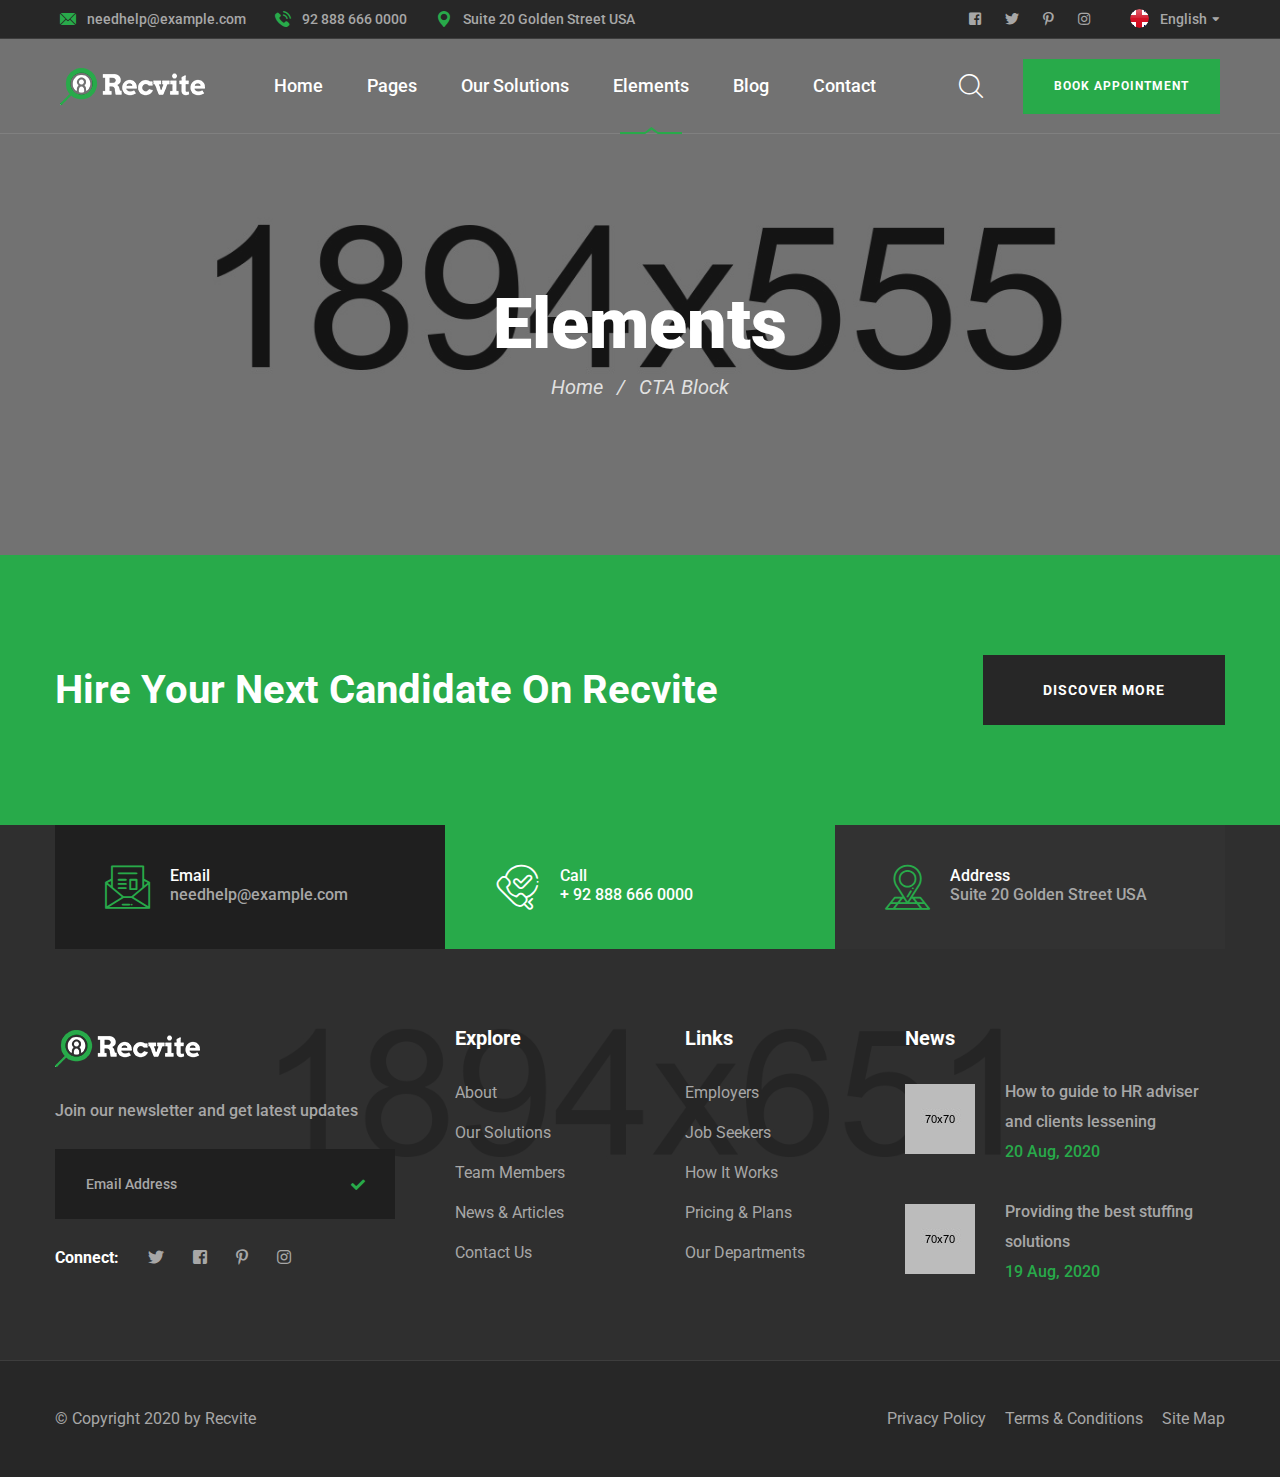
<file: cta-element.html>
<!DOCTYPE html>
<html lang="en">
<head>
<meta charset="utf-8">
<meta http-equiv="X-UA-Compatible" content="IE=edge">
<meta name="viewport" content="width=device-width, initial-scale=1.0, maximum-scale=1.0, user-scalable=0">

<title>Recvite - HTML 5 Template Preview</title>

<!-- Fav Icon -->
<link rel="icon" href="assets/images/favicon.ico" type="image/x-icon">

<!-- Google Fonts -->
<link href="https://fonts.googleapis.com/css2?family=Roboto:ital,wght@0,300;0,400;0,500;0,700;0,900;1,300;1,400;1,500;1,700;1,900&display=swap" rel="stylesheet">

<!-- Stylesheets -->
<link href="assets/css/font-awesome-all.css" rel="stylesheet">
<link href="assets/css/flaticon.css" rel="stylesheet">
<link href="assets/css/owl.css" rel="stylesheet">
<link href="assets/css/bootstrap.css" rel="stylesheet">
<link href="assets/css/jquery.fancybox.min.css" rel="stylesheet">
<link href="assets/css/animate.css" rel="stylesheet">
<link href="assets/css/color.css" rel="stylesheet">
<link href="assets/css/style.css" rel="stylesheet">
<link href="assets/css/responsive.css" rel="stylesheet">

</head>


<!-- page wrapper -->
<body>

    <div class="boxed_wrapper">


        <!-- preloader -->
        <div class="preloader"></div>
        <!-- preloader -->


        <!-- main header -->
        <header class="main-header style-one">
            <!-- header-top -->
            <div class="header-top">
                <div class="top-inner clearfix">
                    <ul class="info-list pull-left clearfix">
                        <li><i class="flaticon-email"></i><a href="mailto:needhelp@example.com">needhelp@example.com</a></li>
                        <li><i class="flaticon-telephone"></i><a href="tel:928886660000">92 888 666 0000</a></li>
                        <li><i class="flaticon-pin"></i>Suite 20 Golden Street USA</li>
                    </ul>
                    <div class="right-column pull-right clearfix">
                        <ul class="social-links clearfix">
                            <li><a href="index.html"><i class="fab fa-facebook-square"></i></a></li>
                            <li><a href="index.html"><i class="fab fa-twitter"></i></a></li>
                            <li><a href="index.html"><i class="fab fa-pinterest-p"></i></a></li>
                            <li><a href="index.html"><i class="fab fa-instagram"></i></a></li>
                        </ul>
                        <div class="language-box">
                            <img src="assets/images/icons/flag-1.png" alt="">
                            <a href="index.html" class="text">English</a>
                            <ul class="language-list">
                                <li><a href="index.html">English</a></li>
                                <li><a href="index.html">Spanish</a></li>
                                <li><a href="index.html">Turky</a></li>
                                <li><a href="index.html">Chiness</a></li>
                            </ul>
                        </div>
                    </div>
                </div>
            </div>

            <!-- header-lower -->
            <div class="header-lower">
                <div class="outer-box">
                    <div class="logo-box">
                        <figure class="logo"><a href="index.html"><img src="assets/images/logo.png" alt=""></a></figure>
                    </div>
                    <div class="menu-area">
                        <!--Mobile Navigation Toggler-->
                        <div class="mobile-nav-toggler">
                            <i class="icon-bar"></i>
                            <i class="icon-bar"></i>
                            <i class="icon-bar"></i>
                        </div>
                        <nav class="main-menu navbar-expand-md navbar-light">
                            <div class="collapse navbar-collapse show clearfix" id="navbarSupportedContent">
                                <ul class="navigation clearfix">
                                    <li class="dropdown"><a href="index.html">Home</a>
                                        <ul>
                                            <li><a href="index.html">Home Page 01</a></li>
                                            <li><a href="index-2.html">Home Page 02</a></li>
                                            <li><a href="index-onepage.html">OnePage Home</a></li>
                                            <li><a href="index-rtl.html">RTL Home</a></li>
                                            <li class="dropdown"><a href="index.html">Header Style</a>
                                                <ul>
                                                    <li><a href="index.html">Header Style 01</a></li>
                                                    <li><a href="index-2.html">Header Style 02</a></li>
                                                </ul>
                                            </li>
                                        </ul>
                                    </li> 
                                    <li class="dropdown"><a href="index.html">Pages</a>
                                        <ul>
                                            <li><a href="about.html">About Us</a></li>
                                            <li><a href="project.html">Latest Projects</a></li>
                                            <li><a href="project-details.html">Project Details</a></li>
                                            <li><a href="error.html">404</a></li>
                                        </ul>
                                    </li>
                                    <li class="dropdown"><a href="index.html">Our Solutions</a>
                                        <ul>
                                            <li><a href="service.html">Our Solutions</a></li>
                                            <li><a href="hr-consulting.html">HR Consulting</a></li>
                                            <li><a href="technology-resource.html">Technology Resource</a></li>
                                            <li><a href="staffing-solutions.html">Staffing Solutions</a></li>
                                            <li><a href="corporate-program.html">Corporate Program</a></li>
                                            <li><a href="leadership-training.html">Leadership Training</a></li>
                                            <li><a href="staff-management.html">Staff Management</a></li>
                                        </ul>
                                    </li>
                                    <li class="current dropdown"><a href="index.html">Elements</a>
                                        <div class="megamenu">
                                            <div class="row clearfix">
                                                <div class="col-lg-4 column">
                                                    <ul>
                                                        <li><h4>Elements 1</h4></li>
                                                        <li><a href="about-element-1.html">About Block 01</a></li>
                                                        <li><a href="about-element-2.html">About Block 02</a></li>
                                                        <li><a href="service-element-1.html">Service Block 01</a></li>
                                                        <li><a href="service-element-2.html">Service Block 02</a></li>
                                                        <li><a href="feature-element-1.html">Feature Block 01</a></li>
                                                        <li><a href="feature-element-2.html">Feature Block 02</a></li>
                                                        <li><a href="news-element-1.html">News Block 01</a></li>
                                                        <li><a href="news-element-2.html">News Block 02</a></li>
                                                    </ul>
                                                </div>
                                                <div class="col-lg-4 column">
                                                    <ul>
                                                        <li><h4>Elements 2</h4></li>
                                                        <li><a href="team-element-1.html">Team Block 01</a></li>
                                                        <li><a href="team-element-2.html">Team Block 02</a></li>
                                                        <li><a href="funfact-element-1.html">Counter Block 01</a></li>
                                                        <li><a href="funfact-element-2.html">Counter Block 02</a></li>
                                                        <li><a href="process-element-1.html">Process Block 01</a></li>
                                                        <li><a href="process-element-2.html">Process Block 02</a></li>
                                                        <li><a href="agency-element.html">Agency Block</a></li>
                                                        <li><a href="skills-element.html">Skills Block</a></li>
                                                    </ul>
                                                </div> 
                                                <div class="col-lg-4 column">
                                                    <ul>
                                                        <li><h4>Elements 3</h4></li>
                                                        <li><a href="testimonial-element.html">Testimonial Block</a></li>
                                                        <li><a href="clients-element.html">Clients Block</a></li>
                                                        <li><a href="cta-element.html">CTA Block</a></li>
                                                        <li><a href="video-element.html">Video Block</a></li>
                                                        <li><a href="feature-element-3.html">Feature Block 03</a></li>
                                                    </ul>
                                                </div>                                    
                                            </div>                                        
                                        </div>
                                    </li>    
                                    <li class="dropdown"><a href="index.html">Blog</a>
                                        <ul>
                                            <li><a href="blog.html">Blog Grid</a></li>
                                            <li><a href="blog-2.html">Blog Standard</a></li>
                                            <li><a href="blog-details.html">Blog Details</a></li>
                                        </ul>
                                    </li>  
                                    <li><a href="contact.html">Contact</a></li>   
                                </ul>
                            </div>
                        </nav>
                    </div>
                    <div class="menu-right-content clearfix">
                        <div class="search-box-outer">
                            <div class="dropdown">
                                <button class="search-box-btn" type="button" id="dropdownMenu3" data-toggle="dropdown" aria-haspopup="true" aria-expanded="false"><i class="flaticon-magnifying-glass"></i></button>
                                <div class="dropdown-menu search-panel" aria-labelledby="dropdownMenu3">
                                    <div class="form-container">
                                        <form method="post" action="blog.html">
                                            <div class="form-group">
                                                <input type="search" name="search-field" value="" placeholder="Search...." required="">
                                                <button type="submit" class="search-btn"><span class="fas fa-search"></span></button>
                                            </div>
                                        </form>
                                    </div>
                                </div>
                            </div>
                        </div>
                        <div class="btn-box">
                            <a href="contact.html" class="theme-btn-one">Book appointment</a>
                        </div>
                    </div>
                </div>
            </div>

            <!--sticky Header-->
            <div class="sticky-header">
                <div class="outer-box">
                    <div class="logo-box">
                        <figure class="logo"><a href="index.html"><img src="assets/images/logo.png" alt=""></a></figure>
                    </div>
                    <div class="menu-area">
                        <nav class="main-menu clearfix">
                            <!--Keep This Empty / Menu will come through Javascript-->
                        </nav>
                    </div>
                    <div class="menu-right-content clearfix">
                        <div class="search-box-outer">
                            <div class="dropdown">
                                <button class="search-box-btn" type="button" id="dropdownMenu4" data-toggle="dropdown" aria-haspopup="true" aria-expanded="false"><i class="flaticon-magnifying-glass"></i></button>
                                <div class="dropdown-menu search-panel" aria-labelledby="dropdownMenu3">
                                    <div class="form-container">
                                        <form method="post" action="blog.html">
                                            <div class="form-group">
                                                <input type="search" name="search-field" value="" placeholder="Search...." required="">
                                                <button type="submit" class="search-btn"><span class="fas fa-search"></span></button>
                                            </div>
                                        </form>
                                    </div>
                                </div>
                            </div>
                        </div>
                        <div class="btn-box">
                            <a href="contact.html" class="theme-btn-one">Book appointment</a>
                        </div>
                    </div>
                </div>
            </div>
        </header>
        <!-- main-header end -->

        <!-- Mobile Menu  -->
        <div class="mobile-menu">
            <div class="menu-backdrop"></div>
            <div class="close-btn"><i class="fas fa-times"></i></div>
            
            <nav class="menu-box">
                <div class="nav-logo"><a href="index.html"><img src="assets/images/logo-2.png" alt="" title=""></a></div>
                <div class="menu-outer"><!--Here Menu Will Come Automatically Via Javascript / Same Menu as in Header--></div>
                <div class="contact-info">
                    <h4>Contact Info</h4>
                    <ul>
                        <li>Chicago 12, Melborne City, USA</li>
                        <li><a href="tel:+8801682648101">+88 01682648101</a></li>
                        <li><a href="mailto:info@example.com">info@example.com</a></li>
                    </ul>
                </div>
                <div class="social-links">
                    <ul class="clearfix">
                        <li><a href="index.html"><span class="fab fa-twitter"></span></a></li>
                        <li><a href="index.html"><span class="fab fa-facebook-square"></span></a></li>
                        <li><a href="index.html"><span class="fab fa-pinterest-p"></span></a></li>
                        <li><a href="index.html"><span class="fab fa-instagram"></span></a></li>
                        <li><a href="index.html"><span class="fab fa-youtube"></span></a></li>
                    </ul>
                </div>
            </nav>
        </div><!-- End Mobile Menu -->


        <!-- Page Title -->
        <section class="page-title centred" style="background-image: url(assets/images/background/page-title.jpg);">
            <div class="auto-container">
                <div class="content-box">
                    <div class="title">
                        <h1>Elements</h1>
                    </div>
                    <ul class="bread-crumb clearfix">
                        <li><a href="index.html">Home</a></li>
                        <li>CTA Block</li>
                    </ul>
                </div>
            </div>
        </section>
        <!-- End Page Title -->


        <!-- cta-section -->
        <section class="cta-section bg-color-2">
            <div class="auto-container">
                <div class="inner-box clearfix">
                    <div class="text pull-left">
                        <h2>Hire Your Next Candidate On Recvite</h2>
                    </div>
                    <div class="btn-box pull-right">
                        <a href="index.html" class="theme-btn-one">Discover More</a>
                    </div>
                </div>
            </div>
        </section>
        <!-- cta-section end -->


        <!-- main-footer -->
        <footer class="main-footer">
            <div class="footer-top" style="background-image: url(assets/images/background/footer-1.jpg);">
                <div class="auto-container">
                    <div class="footer-info clearfix">
                        <div class="single-item">
                            <div class="inner">
                                <div class="icon-box"><i class="flaticon-mail"></i></div>
                                <h6>Email</h6>
                                <p><a href="mailto:needhelp@example.com">needhelp@example.com</a></p>
                            </div>
                        </div>
                        <div class="single-item">
                            <div class="inner">
                                <div class="icon-box"><i class="flaticon-phone"></i></div>
                                <h6>Call</h6>
                                <p><a href="tel:928886660000">+ 92 888 666 0000</a></p>
                            </div>
                        </div>
                        <div class="single-item">
                            <div class="inner">
                                <div class="icon-box"><i class="flaticon-address"></i></div>
                                <h6>Address</h6>
                                <p>Suite 20 Golden Street USA</p>
                            </div>
                        </div>
                    </div>
                    <div class="widget-section">
                        <div class="row clearfix">
                            <div class="col-lg-4 col-md-6 col-sm-12 footer-column">
                                <div class="footer-widget logo-widget">
                                    <figure class="footer-logo"><a href="index.html"><img src="assets/images/footer-logo.png" alt=""></a></figure>
                                    <p>Join our newsletter and get latest updates</p>
                                    <form action="contact.html" method="post">
                                        <div class="form-group">
                                            <input type="email" name="email" placeholder="Email Address" required="">
                                            <button><i class="fas fa-check"></i></button>
                                        </div>
                                    </form>
                                    <ul class="social-links clearfix">
                                        <li><h6>Connect:</h6></li>
                                        <li><a href="index.html"><i class="fab fa-twitter"></i></a></li>
                                        <li><a href="index.html"><i class="fab fa-facebook-square"></i></a></li>
                                        <li><a href="index.html"><i class="fab fa-pinterest-p"></i></a></li>
                                        <li><a href="index.html"><i class="fab fa-instagram"></i></a></li>
                                    </ul>
                                </div>
                            </div>
                            <div class="col-lg-2 col-md-6 col-sm-12 footer-column">
                                <div class="footer-widget links-widget">
                                    <div class="widget-title">
                                        <h4>Explore</h4>
                                    </div>
                                    <div class="widget-content">
                                        <ul class="links-list clearfix">
                                            <li><a href="index.html">About</a></li>
                                            <li><a href="index.html">Our Solutions</a></li>
                                            <li><a href="index.html">Team Members</a></li>
                                            <li><a href="index.html">News & Articles</a></li>
                                            <li><a href="index.html">Contact Us</a></li>
                                        </ul>
                                    </div>
                                </div>
                            </div>
                            <div class="col-lg-2 col-md-6 col-sm-12 footer-column">
                                <div class="footer-widget links-widget ml-30">
                                    <div class="widget-title">
                                        <h4>Links</h4>
                                    </div>
                                    <div class="widget-content">
                                        <ul class="links-list clearfix">
                                            <li><a href="index.html">Employers</a></li>
                                            <li><a href="index.html">Job Seekers</a></li>
                                            <li><a href="index.html">How It Works</a></li>
                                            <li><a href="index.html">Pricing & Plans</a></li>
                                            <li><a href="index.html">Our Departments</a></li>
                                        </ul>
                                    </div>
                                </div>
                            </div>
                            <div class="col-lg-4 col-md-6 col-sm-12 footer-column">
                                <div class="footer-widget post-widget ml-50">
                                    <div class="widget-title">
                                        <h4>News</h4>
                                    </div>
                                    <div class="post-inner">
                                        <div class="post">
                                            <figure class="post-thumb"><a href="blog-details.html"><img src="assets/images/resource/footer-post-1.jpg" alt=""></a></figure>
                                            <h6><a href="blog-details.html">How to guide to HR adviser and clients lessening</a></h6>
                                            <span class="post-date">20 Aug, 2020</span>
                                        </div>
                                        <div class="post">
                                            <figure class="post-thumb"><a href="blog-details.html"><img src="assets/images/resource/footer-post-2.jpg" alt=""></a></figure>
                                            <h6><a href="blog-details.html">Providing the best stuffing solutions</a></h6>
                                            <span class="post-date">19 Aug, 2020</span>
                                        </div>
                                    </div>
                                </div>
                            </div>
                        </div>
                    </div>
                </div>
            </div>
            <div class="footer-bottom">
                <div class="auto-container">
                    <div class="inner-box clearfix">
                        <div class="copyright pull-left">
                            <p>&copy; Copyright 2020 by <a href="index.html">Recvite</a></p>
                        </div>
                        <ul class="footer-nav pull-right">
                            <li><a href="index.html">Privacy Policy</a></li>
                            <li><a href="index.html">Terms & Conditions</a></li>
                            <li><a href="index.html">Site Map</a></li>
                        </ul>
                    </div>
                </div>
            </div>
        </footer>
        <!-- main-footer end -->



        <!--Scroll to top-->
        <button class="scroll-top scroll-to-target" data-target="html">
            <span class="fa fa-arrow-up"></span>
        </button>
    </div>


    <!-- jequery plugins -->
    <script src="assets/js/jquery.js"></script>
    <script src="assets/js/popper.min.js"></script>
    <script src="assets/js/bootstrap.min.js"></script>
    <script src="assets/js/owl.js"></script>
    <script src="assets/js/wow.js"></script>
    <script src="assets/js/validation.js"></script>
    <script src="assets/js/jquery.fancybox.js"></script>
    <script src="assets/js/appear.js"></script>
    <script src="assets/js/scrollbar.js"></script>

    <!-- main-js -->
    <script src="assets/js/script.js"></script>

</body><!-- End of .page_wrapper -->
</html>
</file>
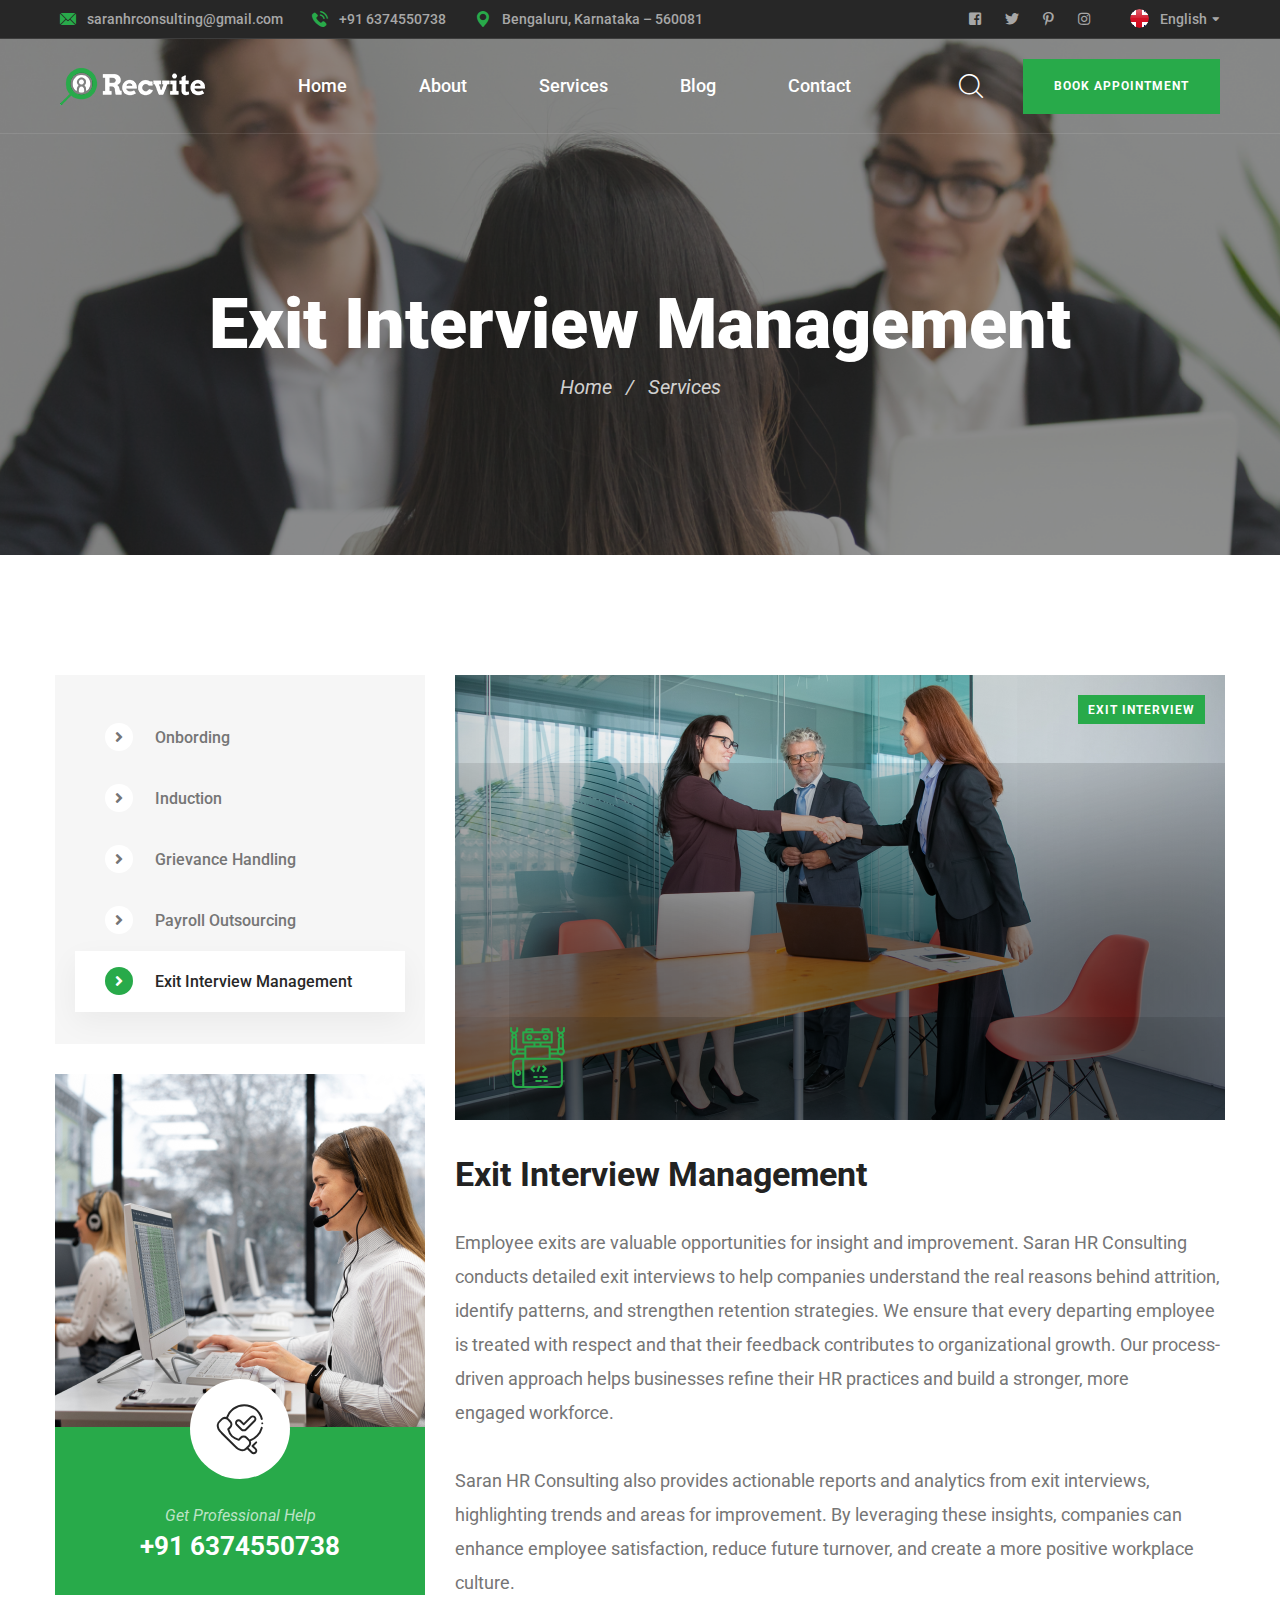
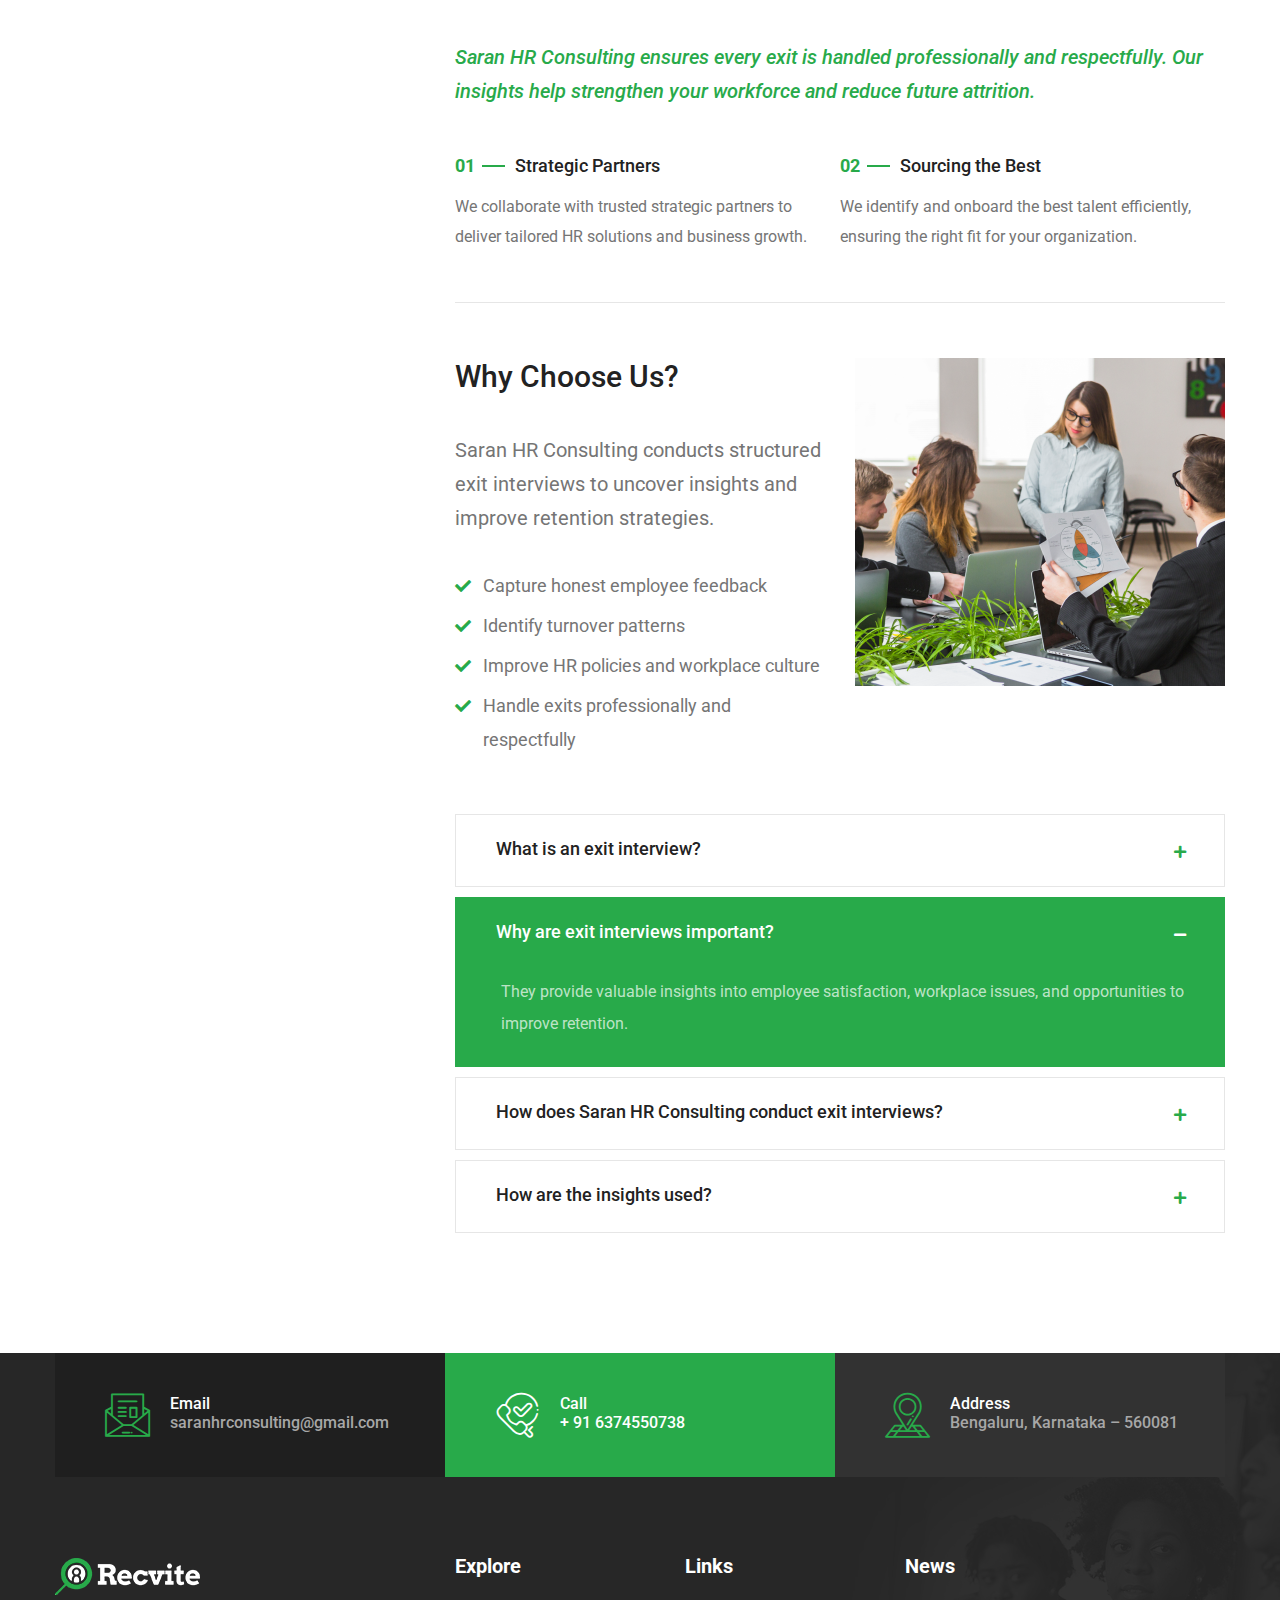
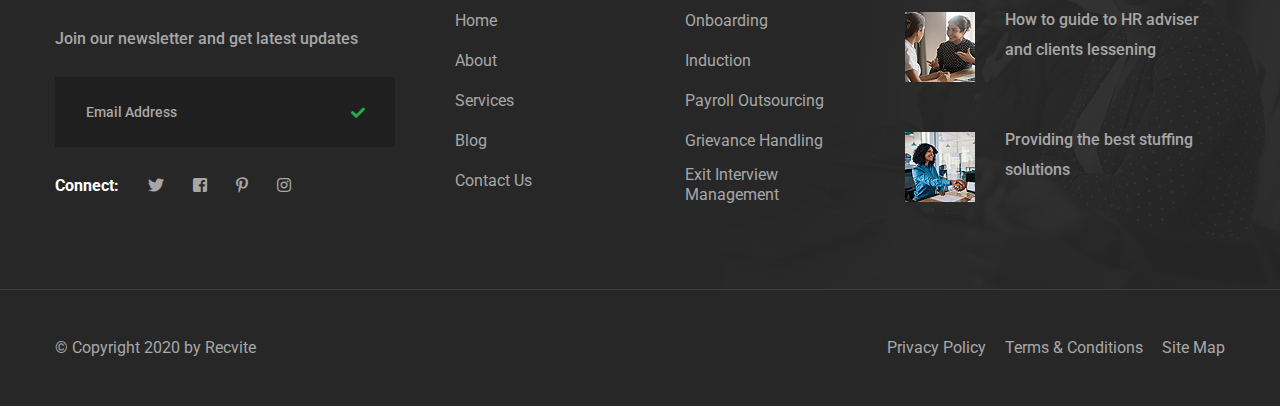
<file: exit.html>
<!DOCTYPE html>
<html lang="en">
<head>
<meta charset="utf-8">
<meta http-equiv="X-UA-Compatible" content="IE=edge">
<meta name="viewport" content="width=device-width, initial-scale=1.0, maximum-scale=1.0, user-scalable=0">

<title>Recvite - HTML 5 Template Preview</title>

<!-- Fav Icon -->
<link rel="icon" href="assets/images/favicon.ico" type="image/x-icon">

<!-- Google Fonts -->
<link href="https://fonts.googleapis.com/css2?family=Roboto:ital,wght@0,300;0,400;0,500;0,700;0,900;1,300;1,400;1,500;1,700;1,900&display=swap" rel="stylesheet">

<!-- Stylesheets -->
<link href="assets/css/font-awesome-all.css" rel="stylesheet">
<link href="assets/css/flaticon.css" rel="stylesheet">
<link href="assets/css/owl.css" rel="stylesheet">
<link href="assets/css/bootstrap.css" rel="stylesheet">
<link href="assets/css/jquery.fancybox.min.css" rel="stylesheet">
<link href="assets/css/animate.css" rel="stylesheet">
<link href="assets/css/color.css" rel="stylesheet">
<link href="assets/css/style.css" rel="stylesheet">
<link href="assets/css/responsive.css" rel="stylesheet">

</head>


<!-- page wrapper -->
<body>

    <div class="boxed_wrapper">


        <!-- preloader -->
        <div class="preloader"></div>
        <!-- preloader -->


        <!-- main header -->
         <header class="main-header style-one">
            <!-- header-top -->
            <div class="header-top">
                <div class="top-inner clearfix">
                    <ul class="info-list pull-left clearfix">
                        <li><i class="flaticon-email"></i><a href="mailto:saranhrconsulting@gmail.com">saranhrconsulting@gmail.com</a></li>
                        <li><i class="flaticon-telephone"></i><a href="tel:928886660000"> +91 6374550738</a></li>
                        <li><i class="flaticon-pin"></i>Bengaluru, Karnataka – 560081</li>
                    </ul>
                    <div class="right-column pull-right clearfix">
                        <ul class="social-links clearfix">
                            <li><a href="index.html"><i class="fab fa-facebook-square"></i></a></li>
                            <li><a href="index.html"><i class="fab fa-twitter"></i></a></li>
                            <li><a href="index.html"><i class="fab fa-pinterest-p"></i></a></li>
                            <li><a href="index.html"><i class="fab fa-instagram"></i></a></li>
                        </ul>
                        <div class="language-box">
                            <img src="assets/images/icons/flag-1.png" alt="">
                            <a href="index.html" class="text">English</a>
                            <ul class="language-list">
                                <li><a href="index.html">English</a></li>
                                <li><a href="index.html">Spanish</a></li>
                                <li><a href="index.html">Turky</a></li>
                                <li><a href="index.html">Chiness</a></li>
                            </ul>
                        </div>
                    </div>
                </div>
            </div>

            <!-- header-lower -->
            <div class="header-lower">
                <div class="outer-box">
                    <div class="logo-box">
                        <figure class="logo"><a href="index.html"><img src="assets/images/logo.png" alt=""></a></figure>
                    </div>
                    <div class="menu-area">
                        <!--Mobile Navigation Toggler-->
                        <div class="mobile-nav-toggler">
                            <i class="icon-bar"></i>
                            <i class="icon-bar"></i>
                            <i class="icon-bar"></i>
                        </div>
                        <nav class="main-menu navbar-expand-md navbar-light">
                            <div class="collapse navbar-collapse show clearfix" id="navbarSupportedContent">
                                <ul class="navigation clearfix">
                                    <li class="" style="margin-right: 50px;"><a href="index.html">Home</a></li> 
                                    <li class="" style="margin-right: 50px;"><a href="about.html">About</a> </li>
                                    <li class="dropdown" style="margin-right: 50px;"><a href="index.html">Services</a>
                                        <ul>
                                            <li class="dropdown"><a href="">Recruitement</a>
                                            <ul>
                                                <li><a href="onbording.html">Onboarding</a></li>
                                                <li><a href="induction.html">Induction</a></li>
                                            </ul>
                                            </li>

                                            <li><a href="grievance.html">Grievance Handling</a></li>
                                            <li><a href="payroll.html">Payroll Outsourcing</a></li>
                                             <li><a href="exit.html">Exit Interview Management</a></li>
                                        </ul>
                                    </li> 
                                    <li  style="margin-right: 50px;"><a href="index.html">Blog</a>  
                                    </li>  
                                    <li><a href="contact.html">Contact</a></li>   
                                </ul>
                            </div>
                        </nav>
                    </div>
                    <div class="menu-right-content clearfix">
                        <div class="search-box-outer">
                            <div class="dropdown">
                                <button class="search-box-btn" type="button" id="dropdownMenu3" data-toggle="dropdown" aria-haspopup="true" aria-expanded="false"><i class="flaticon-magnifying-glass"></i></button>
                                <div class="dropdown-menu search-panel" aria-labelledby="dropdownMenu3">
                                    <div class="form-container">
                                        <form method="post" action="blog.html">
                                            <div class="form-group">
                                                <input type="search" name="search-field" value="" placeholder="Search...." required="">
                                                <button type="submit" class="search-btn"><span class="fas fa-search"></span></button>
                                            </div>
                                        </form>
                                    </div>
                                </div>
                            </div>
                        </div>
                        <div class="btn-box">
                            <a href="contact.html" class="theme-btn-one">Book appointment</a>
                        </div>
                    </div>
                </div>
            </div>

            <!--sticky Header-->
            <div class="sticky-header">
                <div class="outer-box">
                    <div class="logo-box">
                        <figure class="logo"><a href="index.html"><img src="assets/images/logo.png" alt=""></a></figure>
                    </div>
                    <div class="menu-area">
                        <nav class="main-menu clearfix">
                            <!--Keep This Empty / Menu will come through Javascript-->
                        </nav>
                    </div>
                    <div class="menu-right-content clearfix">
                        <div class="search-box-outer">
                            <div class="dropdown">
                                <button class="search-box-btn" type="button" id="dropdownMenu4" data-toggle="dropdown" aria-haspopup="true" aria-expanded="false"><i class="flaticon-magnifying-glass"></i></button>
                                <div class="dropdown-menu search-panel" aria-labelledby="dropdownMenu3">
                                    <div class="form-container">
                                        <form method="post" action="blog.html">
                                            <div class="form-group">
                                                <input type="search" name="search-field" value="" placeholder="Search...." required="">
                                                <button type="submit" class="search-btn"><span class="fas fa-search"></span></button>
                                            </div>
                                        </form>
                                    </div>
                                </div>
                            </div>
                        </div>
                        <div class="btn-box">
                            <a href="contact.html" class="theme-btn-one">Book appointment</a>
                        </div>
                    </div>
                </div>
            </div>
        </header>
        <!-- main-header end -->

        <!-- Mobile Menu  -->
        <div class="mobile-menu">
            <div class="menu-backdrop"></div>
            <div class="close-btn"><i class="fas fa-times"></i></div>
            
            <nav class="menu-box">
                <div class="nav-logo"><a href="index.html"><img src="assets/images/logo-2.png" alt="" title=""></a></div>
                <div class="menu-outer"><!--Here Menu Will Come Automatically Via Javascript / Same Menu as in Header--></div>
                <div class="contact-info">
                    <h4>Contact Info</h4>
                    <ul>
                         <li>Bengaluru, Karnataka – 560081</li>
                        <li><a href="tel:+8801682648101">+91 6374550738</a></li>
                        <li><a href="mailto:saranhrconsulting@gmail.com">saranhrconsulting@gmail.com</a></li>
                    </ul>
                </div>
                <div class="social-links">
                    <ul class="clearfix">
                        <li><a href="index.html"><span class="fab fa-twitter"></span></a></li>
                        <li><a href="index.html"><span class="fab fa-facebook-square"></span></a></li>
                        <li><a href="index.html"><span class="fab fa-pinterest-p"></span></a></li>
                        <li><a href="index.html"><span class="fab fa-instagram"></span></a></li>
                        <li><a href="index.html"><span class="fab fa-youtube"></span></a></li>
                    </ul>
                </div>
            </nav>
        </div><!-- End Mobile Menu -->


        <!-- Page Title -->
        <section class="page-title centred" style="background-image: url(assets/images/background/exit.png);">
            <div class="auto-container">
                <div class="content-box">
                    <div class="title">
                        <h1>Exit Interview Management </h1>
                    </div>
                    <ul class="bread-crumb clearfix">
                        <li><a href="index.html">Home</a></li>
                        <li>Services</li>
                    </ul>
                </div>
            </div>
        </section>
        <!-- End Page Title -->


        <!-- service-details -->
        <section class="service-details">
            <div class="auto-container">
                <div class="row clearfix">
                    <div class="col-lg-4 col-md-12 col-sm-12 sidebar-side">
                        <div class="service-sidebar">
                            <div class="category-widget">
                                <ul class="category-list clearfix">
                                    <li><a href="onbording.html"><i class="fas fa-angle-right"></i>Onbording</a></li>
                                    <li><a href="induction.html"><i class="fas fa-angle-right"></i>Induction</a></li>
                                    <li><a href="grievance.html"  ><i class="fas fa-angle-right"></i>Grievance Handling</a></li>
                                    <li><a href="payroll.html"><i class="fas fa-angle-right"></i>Payroll Outsourcing</a></li>
                                    <li><a href="exit.html" class="current"><i class="fas fa-angle-right"></i>Exit Interview Management</a></li>
                                </ul>
                            </div>
                            <div class="support-box">
                                <figure class="image-box"><img src="assets/images/service/contact.png" alt=""></figure>
                                <div class="content-box">
                                    <div class="icon-box"><i class="flaticon-phone"></i></div>
                                    <p>Get Professional Help</p>
                                    <h3><a href="tel:+91 6374550738">+91 6374550738</a></h3>
                                </div>
                            </div>
                        </div>
                    </div>
                    <div class="col-lg-8 col-md-12 col-sm-12 content-side">
                        <div class="service-details-content">
                            <figure class="image-box"> 
                                <img src="assets/images/service/exit.png" alt="">
                                <span class="category">Exit Interview</span>
                                <i class="flaticon-controller"></i>
                            </figure>
                            <div class="text">
                                <h2>Exit Interview Management</h2>
                                <p>Employee exits are valuable opportunities for insight and improvement. Saran HR Consulting conducts detailed exit interviews to help companies understand the real reasons behind attrition, identify patterns, and strengthen retention strategies. We ensure that every departing employee is treated with respect and that their feedback contributes to organizational growth. Our process-driven approach helps businesses refine their HR practices and build a stronger, more engaged workforce.</p>
                                <p>Saran HR Consulting also provides actionable reports and analytics from exit interviews, highlighting trends and areas for improvement. By leveraging these insights, companies can enhance employee satisfaction, reduce future turnover, and create a more positive workplace culture. </p>
                                <h4>Saran HR Consulting ensures every exit is handled professionally and respectfully. Our insights help strengthen your workforce and reduce future attrition.</h4>
                            </div>
                            <div class="content_block_1">
                                <div class="content-box">
                                    <div class="inner-box clearfix">
                                        <div class="single-item">
                                            <h5><span>01</span>Strategic Partners</h5>
                                            <p>We collaborate with trusted strategic partners to deliver tailored HR solutions and business growth.</p>
                                        </div>
                                        <div class="single-item">
                                            <h5><span>02</span>Sourcing the Best</h5>
                                            <p>We identify and onboard the best talent efficiently, ensuring the right fit for your organization.</p>
                                        </div>
                                    </div>
                                </div>
                            </div>
                            <div class="two-column">
                                <div class="row clearfix">
                                    <div class="col-lg-6 col-md-6 col-sm-12 text-column">
                                        <div class="text">
                                            <h3>Why Choose Us?</h3>
                                            <p>Saran HR Consulting conducts structured exit interviews to uncover insights and improve retention strategies.</p>
                                            <ul class="list-item clearfix">
                                                <li>Capture honest employee feedback</li>
                                                <li>Identify turnover patterns</li>
                                                <li>Improve HR policies and workplace culture</li>
                                                <li>Handle exits professionally and respectfully</li>
                                            </ul>
                                        </div>
                                    </div>
                                    <div class="col-lg-6 col-md-6 col-sm-12 image-column">
                                        <figure class="image"><img src="assets/images/resource/why.png" alt=""></figure>
                                    </div>
                                </div>
                            </div>
                            <div class="accordian-inner">
                                <ul class="accordion-box">
                                    <li class="accordion block">
                                        <div class="acc-btn">
                                            <div class="icon-outer"><i class="fas fa-plus"></i></div>
                                            <h5>What is an exit interview?</h5>
                                        </div>
                                        <div class="acc-content">
                                            <div class="text">
                                                <p>An exit interview is a structured discussion with departing employees to understand their reasons for leaving and gather feedback.</p>
                                            </div>
                                        </div>
                                    </li>
                                    <li class="accordion block active-block">
                                        <div class="acc-btn active">
                                            <div class="icon-outer"><i class="fas fa-plus"></i></div>
                                            <h5>Why are exit interviews important?</h5>
                                        </div>
                                        <div class="acc-content current">
                                            <div class="text">
                                                <p>They provide valuable insights into employee satisfaction, workplace issues, and opportunities to improve retention.</p>
                                            </div>
                                        </div>
                                    </li>
                                    <li class="accordion block">
                                         <div class="acc-btn">
                                            <div class="icon-outer"><i class="fas fa-plus"></i></div>
                                            <h5>How does Saran HR Consulting conduct exit interviews?</h5>
                                        </div>
                                        <div class="acc-content">
                                            <div class="text">
                                                <p>We use a professional, confidential, and structured approach to ensure honest feedback is captured effectively.</p>
                                            </div>
                                        </div>
                                    </li>
                                    <li class="accordion block">
                                         <div class="acc-btn">
                                            <div class="icon-outer"><i class="fas fa-plus"></i></div>
                                            <h5>How are the insights used?</h5>
                                        </div>
                                        <div class="acc-content">
                                            <div class="text">
                                                <p>Feedback is analyzed to identify trends, refine HR policies, and create a stronger, more engaged workforce.</p>
                                            </div>
                                        </div>
                                    </li>
                                </ul>
                            </div>
                        </div>
                    </div>
                </div>
            </div>
        </section>
        <!-- service-details end -->


        <!-- main-footer -->
        <footer class="main-footer">
            <div class="footer-top" style="background-image: url(assets/images/background/foot.jpg);">
                <div class="auto-container">
                    <div class="footer-info clearfix">
                        <div class="single-item">
                            <div class="inner">
                                <div class="icon-box"><i class="flaticon-mail"></i></div>
                                <h6>Email</h6>
                                <p><a href="mailto:needhelp@example.com"> saranhrconsulting@gmail.com</a></p>
                            </div>
                        </div>
                        <div class="single-item">
                            <div class="inner">
                                <div class="icon-box"><i class="flaticon-phone"></i></div>
                                <h6>Call</h6>
                                <p><a href="tel:928886660000">+ 91 6374550738</a></p>
                            </div>
                        </div>
                        <div class="single-item">
                            <div class="inner">
                                <div class="icon-box"><i class="flaticon-address"></i></div>
                                <h6>Address</h6>
                                <p>Bengaluru, Karnataka – 560081</p>
                            </div>
                        </div>
                    </div>
                    <div class="widget-section">
                        <div class="row clearfix">
                            <div class="col-lg-4 col-md-6 col-sm-12 footer-column">
                                <div class="footer-widget logo-widget">
                                    <figure class="footer-logo"><a href="index.html"><img src="assets/images/footer-logo.png" alt=""></a></figure>
                                    <p>Join our newsletter and get latest updates</p>
                                    <form action="contact.html" method="post">
                                        <div class="form-group">
                                            <input type="email" name="email" placeholder="Email Address" required="">
                                            <button><i class="fas fa-check"></i></button>
                                        </div>
                                    </form>
                                    <ul class="social-links clearfix">
                                        <li><h6>Connect:</h6></li>
                                        <li><a href="index.html"><i class="fab fa-twitter"></i></a></li>
                                        <li><a href="index.html"><i class="fab fa-facebook-square"></i></a></li>
                                        <li><a href="index.html"><i class="fab fa-pinterest-p"></i></a></li>
                                        <li><a href="index.html"><i class="fab fa-instagram"></i></a></li>
                                    </ul>
                                </div>
                            </div>
                            <div class="col-lg-2 col-md-6 col-sm-12 footer-column">
                                <div class="footer-widget links-widget">
                                    <div class="widget-title">
                                        <h4>Explore</h4>
                                    </div>
                                    <div class="widget-content">
                                        <ul class="links-list clearfix">
                                            <li><a href="index.html">Home</a></li>
                                            <li><a href="about.html">About</a></li>
                                            <li><a href="">Services</a></li>
                                            <li><a href="index.html">Blog</a></li>
                                            <li><a href="contact.html">Contact Us</a></li>
                                        </ul>
                                    </div>
                                </div>
                            </div>
                            <div class="col-lg-2 col-md-6 col-sm-12 footer-column">
                                <div class="footer-widget links-widget ml-30">
                                    <div class="widget-title">
                                        <h4>Links</h4>
                                    </div>
                                    <div class="widget-content">
                                        <ul class="links-list clearfix">
                                            <li><a href="index.html">Onboarding </a></li>
                                            <li><a href="index.html">Induction</a></li>
                                            <li><a href="index.html">Payroll Outsourcing</a></li>
                                            <li><a href="index.html">Grievance Handling</a></li>
                                            <li><a href="index.html">Exit Interview Management</a></li>
                                        </ul>
                                    </div>
                                </div>
                            </div>
                            <div class="col-lg-4 col-md-6 col-sm-12 footer-column">
                                <div class="footer-widget post-widget ml-50">
                                    <div class="widget-title">
                                        <h4>News</h4>
                                    </div>
                                    <div class="post-inner">
                                        <div class="post">
                                            <figure class="post-thumb"><a href="blog-details.html"><img src="assets/images/resource/ffone.jpg" alt=""></a></figure>
                                            <h6><a href="blog-details.html">How to guide to HR adviser and clients lessening</a></h6>
                                           
                                        </div>
                                        <div class="post">
                                            <figure class="post-thumb"><a href="blog-details.html"><img src="assets/images/resource/fftwo.jpg" alt=""></a></figure>
                                            <h6><a href="blog-details.html">Providing the best stuffing solutions</a></h6>
                                            
                                        </div>
                                    </div>
                                </div>
                            </div>
                        </div>
                    </div>
                </div>
            </div>
            <div class="footer-bottom">
                <div class="auto-container">
                    <div class="inner-box clearfix">
                        <div class="copyright pull-left">
                            <p>&copy; Copyright 2020 by <a href="index.html">Recvite</a></p>
                        </div>
                        <ul class="footer-nav pull-right">
                            <li><a href="index.html">Privacy Policy</a></li>
                            <li><a href="index.html">Terms & Conditions</a></li>
                            <li><a href="index.html">Site Map</a></li>
                        </ul>
                    </div>
                </div>
            </div>
        </footer>
        <!-- main-footer end -->



        <!--Scroll to top-->
        <button class="scroll-top scroll-to-target" data-target="html">
            <span class="fa fa-arrow-up"></span>
        </button>
    </div>


    <!-- jequery plugins -->
    <script src="assets/js/jquery.js"></script>
    <script src="assets/js/popper.min.js"></script>
    <script src="assets/js/bootstrap.min.js"></script>
    <script src="assets/js/owl.js"></script>
    <script src="assets/js/wow.js"></script>
    <script src="assets/js/validation.js"></script>
    <script src="assets/js/jquery.fancybox.js"></script>
    <script src="assets/js/appear.js"></script>
    <script src="assets/js/scrollbar.js"></script>
    <script src="assets/js/isotope.js"></script>

    <!-- main-js -->
    <script src="assets/js/script.js"></script>

</body><!-- End of .page_wrapper -->
</html>
</file>
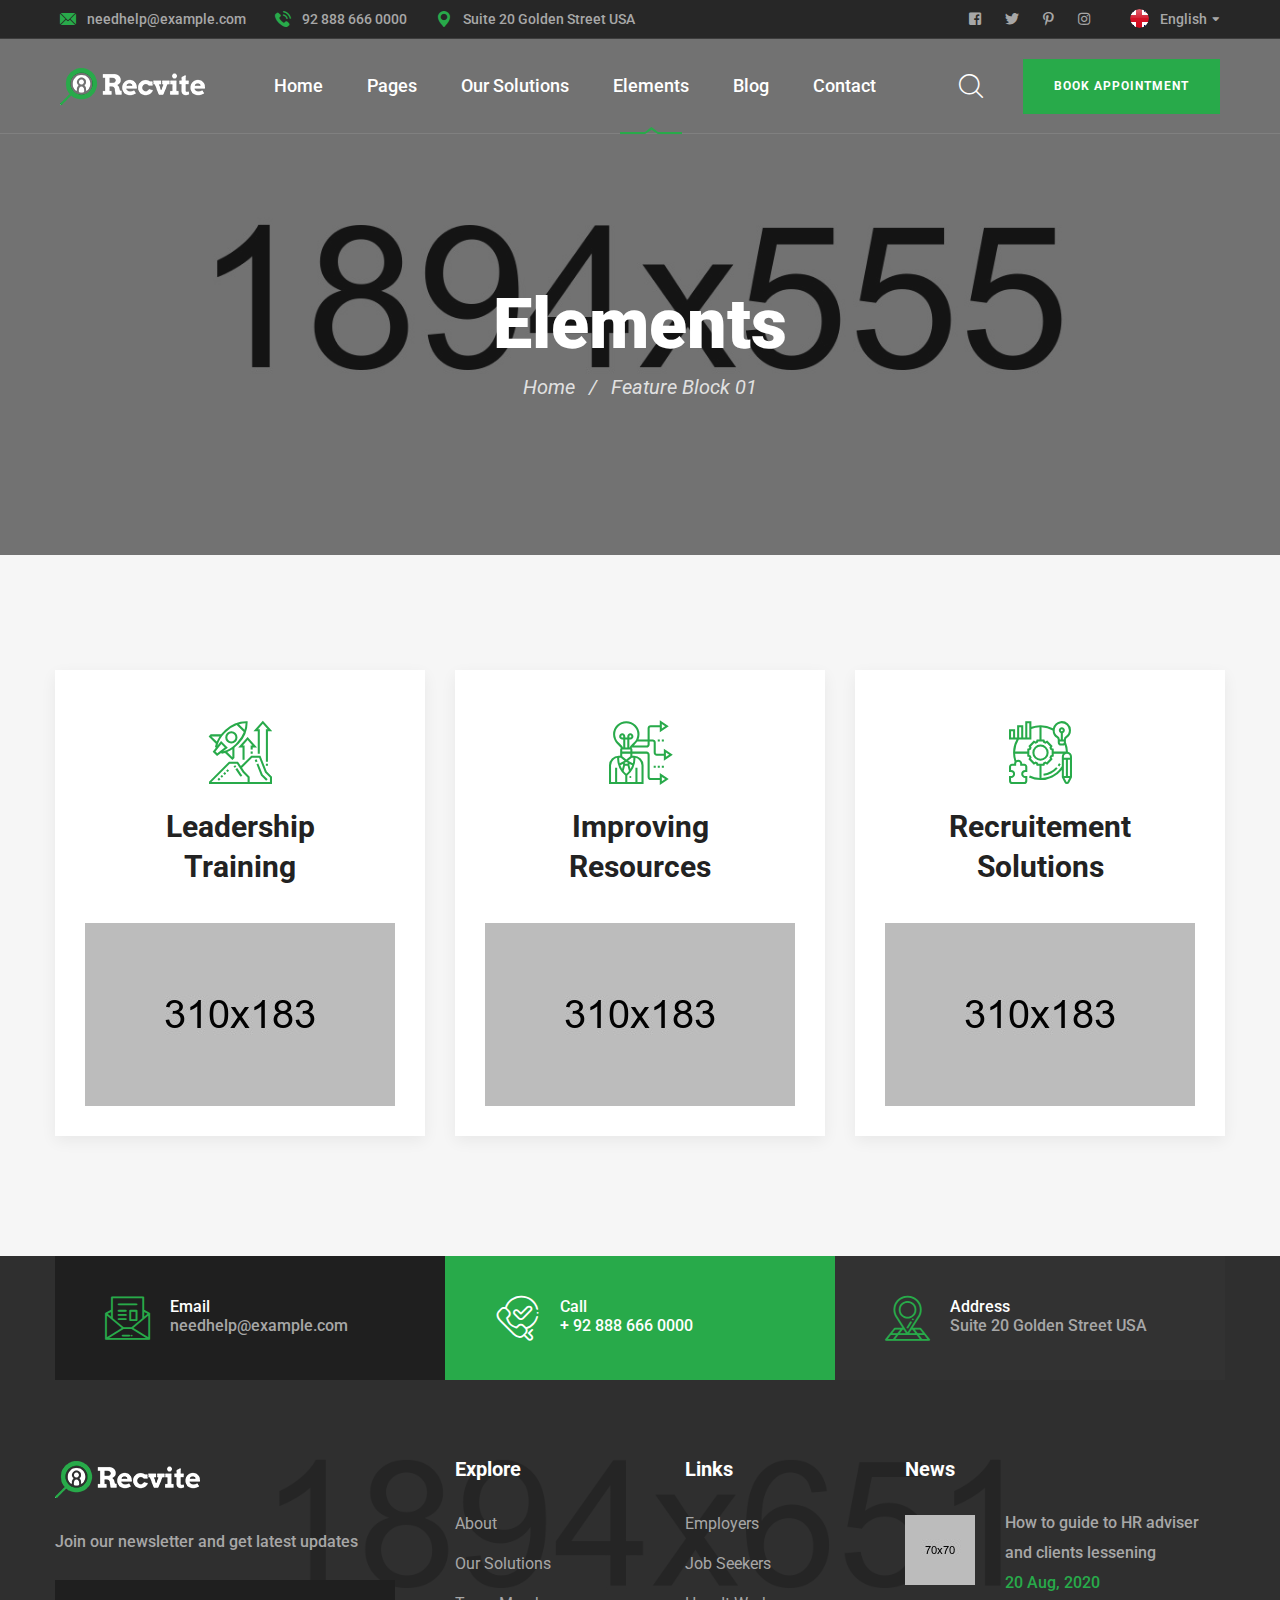
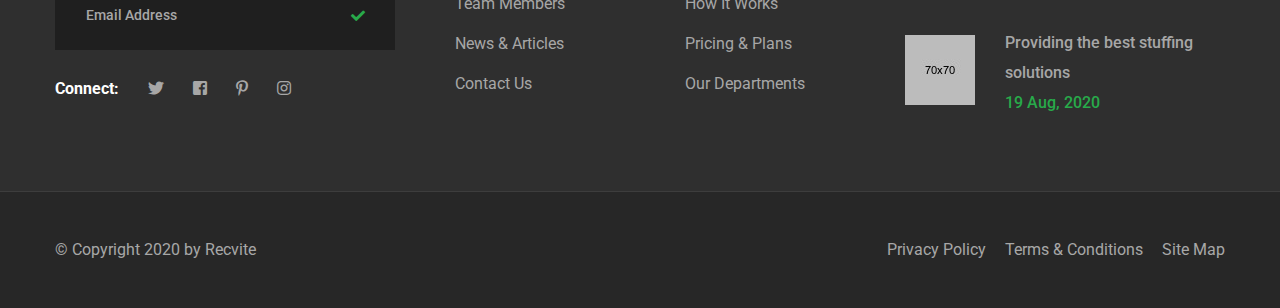
<file: feature-element-1.html>
<!DOCTYPE html>
<html lang="en">
<head>
<meta charset="utf-8">
<meta http-equiv="X-UA-Compatible" content="IE=edge">
<meta name="viewport" content="width=device-width, initial-scale=1.0, maximum-scale=1.0, user-scalable=0">

<title>Recvite - HTML 5 Template Preview</title>

<!-- Fav Icon -->
<link rel="icon" href="assets/images/favicon.ico" type="image/x-icon">

<!-- Google Fonts -->
<link href="https://fonts.googleapis.com/css2?family=Roboto:ital,wght@0,300;0,400;0,500;0,700;0,900;1,300;1,400;1,500;1,700;1,900&display=swap" rel="stylesheet">

<!-- Stylesheets -->
<link href="assets/css/font-awesome-all.css" rel="stylesheet">
<link href="assets/css/flaticon.css" rel="stylesheet">
<link href="assets/css/owl.css" rel="stylesheet">
<link href="assets/css/bootstrap.css" rel="stylesheet">
<link href="assets/css/jquery.fancybox.min.css" rel="stylesheet">
<link href="assets/css/animate.css" rel="stylesheet">
<link href="assets/css/color.css" rel="stylesheet">
<link href="assets/css/style.css" rel="stylesheet">
<link href="assets/css/responsive.css" rel="stylesheet">

</head>


<!-- page wrapper -->
<body>

    <div class="boxed_wrapper">


        <!-- preloader -->
        <div class="preloader"></div>
        <!-- preloader -->


        <!-- main header -->
        <header class="main-header style-one">
            <!-- header-top -->
            <div class="header-top">
                <div class="top-inner clearfix">
                    <ul class="info-list pull-left clearfix">
                        <li><i class="flaticon-email"></i><a href="mailto:needhelp@example.com">needhelp@example.com</a></li>
                        <li><i class="flaticon-telephone"></i><a href="tel:928886660000">92 888 666 0000</a></li>
                        <li><i class="flaticon-pin"></i>Suite 20 Golden Street USA</li>
                    </ul>
                    <div class="right-column pull-right clearfix">
                        <ul class="social-links clearfix">
                            <li><a href="index.html"><i class="fab fa-facebook-square"></i></a></li>
                            <li><a href="index.html"><i class="fab fa-twitter"></i></a></li>
                            <li><a href="index.html"><i class="fab fa-pinterest-p"></i></a></li>
                            <li><a href="index.html"><i class="fab fa-instagram"></i></a></li>
                        </ul>
                        <div class="language-box">
                            <img src="assets/images/icons/flag-1.png" alt="">
                            <a href="index.html" class="text">English</a>
                            <ul class="language-list">
                                <li><a href="index.html">English</a></li>
                                <li><a href="index.html">Spanish</a></li>
                                <li><a href="index.html">Turky</a></li>
                                <li><a href="index.html">Chiness</a></li>
                            </ul>
                        </div>
                    </div>
                </div>
            </div>

            <!-- header-lower -->
            <div class="header-lower">
                <div class="outer-box">
                    <div class="logo-box">
                        <figure class="logo"><a href="index.html"><img src="assets/images/logo.png" alt=""></a></figure>
                    </div>
                    <div class="menu-area">
                        <!--Mobile Navigation Toggler-->
                        <div class="mobile-nav-toggler">
                            <i class="icon-bar"></i>
                            <i class="icon-bar"></i>
                            <i class="icon-bar"></i>
                        </div>
                        <nav class="main-menu navbar-expand-md navbar-light">
                            <div class="collapse navbar-collapse show clearfix" id="navbarSupportedContent">
                                <ul class="navigation clearfix">
                                    <li class="dropdown"><a href="index.html">Home</a>
                                        <ul>
                                            <li><a href="index.html">Home Page 01</a></li>
                                            <li><a href="index-2.html">Home Page 02</a></li>
                                            <li><a href="index-onepage.html">OnePage Home</a></li>
                                            <li><a href="index-rtl.html">RTL Home</a></li>
                                            <li class="dropdown"><a href="index.html">Header Style</a>
                                                <ul>
                                                    <li><a href="index.html">Header Style 01</a></li>
                                                    <li><a href="index-2.html">Header Style 02</a></li>
                                                </ul>
                                            </li>
                                        </ul>
                                    </li> 
                                    <li class="dropdown"><a href="index.html">Pages</a>
                                        <ul>
                                            <li><a href="about.html">About Us</a></li>
                                            <li><a href="project.html">Latest Projects</a></li>
                                            <li><a href="project-details.html">Project Details</a></li>
                                            <li><a href="error.html">404</a></li>
                                        </ul>
                                    </li>
                                    <li class="dropdown"><a href="index.html">Our Solutions</a>
                                        <ul>
                                            <li><a href="service.html">Our Solutions</a></li>
                                            <li><a href="hr-consulting.html">HR Consulting</a></li>
                                            <li><a href="technology-resource.html">Technology Resource</a></li>
                                            <li><a href="staffing-solutions.html">Staffing Solutions</a></li>
                                            <li><a href="corporate-program.html">Corporate Program</a></li>
                                            <li><a href="leadership-training.html">Leadership Training</a></li>
                                            <li><a href="staff-management.html">Staff Management</a></li>
                                        </ul>
                                    </li>
                                    <li class="current dropdown"><a href="index.html">Elements</a>
                                        <div class="megamenu">
                                            <div class="row clearfix">
                                                <div class="col-lg-4 column">
                                                    <ul>
                                                        <li><h4>Elements 1</h4></li>
                                                        <li><a href="about-element-1.html">About Block 01</a></li>
                                                        <li><a href="about-element-2.html">About Block 02</a></li>
                                                        <li><a href="service-element-1.html">Service Block 01</a></li>
                                                        <li><a href="service-element-2.html">Service Block 02</a></li>
                                                        <li><a href="feature-element-1.html">Feature Block 01</a></li>
                                                        <li><a href="feature-element-2.html">Feature Block 02</a></li>
                                                        <li><a href="news-element-1.html">News Block 01</a></li>
                                                        <li><a href="news-element-2.html">News Block 02</a></li>
                                                    </ul>
                                                </div>
                                                <div class="col-lg-4 column">
                                                    <ul>
                                                        <li><h4>Elements 2</h4></li>
                                                        <li><a href="team-element-1.html">Team Block 01</a></li>
                                                        <li><a href="team-element-2.html">Team Block 02</a></li>
                                                        <li><a href="funfact-element-1.html">Counter Block 01</a></li>
                                                        <li><a href="funfact-element-2.html">Counter Block 02</a></li>
                                                        <li><a href="process-element-1.html">Process Block 01</a></li>
                                                        <li><a href="process-element-2.html">Process Block 02</a></li>
                                                        <li><a href="agency-element.html">Agency Block</a></li>
                                                        <li><a href="skills-element.html">Skills Block</a></li>
                                                    </ul>
                                                </div> 
                                                <div class="col-lg-4 column">
                                                    <ul>
                                                        <li><h4>Elements 3</h4></li>
                                                        <li><a href="testimonial-element.html">Testimonial Block</a></li>
                                                        <li><a href="clients-element.html">Clients Block</a></li>
                                                        <li><a href="cta-element.html">CTA Block</a></li>
                                                        <li><a href="video-element.html">Video Block</a></li>
                                                        <li><a href="feature-element-3.html">Feature Block 03</a></li>
                                                    </ul>
                                                </div>                                    
                                            </div>                                        
                                        </div>
                                    </li>    
                                    <li class="dropdown"><a href="index.html">Blog</a>
                                        <ul>
                                            <li><a href="blog.html">Blog Grid</a></li>
                                            <li><a href="blog-2.html">Blog Standard</a></li>
                                            <li><a href="blog-details.html">Blog Details</a></li>
                                        </ul>
                                    </li>  
                                    <li><a href="contact.html">Contact</a></li>   
                                </ul>
                            </div>
                        </nav>
                    </div>
                    <div class="menu-right-content clearfix">
                        <div class="search-box-outer">
                            <div class="dropdown">
                                <button class="search-box-btn" type="button" id="dropdownMenu3" data-toggle="dropdown" aria-haspopup="true" aria-expanded="false"><i class="flaticon-magnifying-glass"></i></button>
                                <div class="dropdown-menu search-panel" aria-labelledby="dropdownMenu3">
                                    <div class="form-container">
                                        <form method="post" action="blog.html">
                                            <div class="form-group">
                                                <input type="search" name="search-field" value="" placeholder="Search...." required="">
                                                <button type="submit" class="search-btn"><span class="fas fa-search"></span></button>
                                            </div>
                                        </form>
                                    </div>
                                </div>
                            </div>
                        </div>
                        <div class="btn-box">
                            <a href="contact.html" class="theme-btn-one">Book appointment</a>
                        </div>
                    </div>
                </div>
            </div>

            <!--sticky Header-->
            <div class="sticky-header">
                <div class="outer-box">
                    <div class="logo-box">
                        <figure class="logo"><a href="index.html"><img src="assets/images/logo.png" alt=""></a></figure>
                    </div>
                    <div class="menu-area">
                        <nav class="main-menu clearfix">
                            <!--Keep This Empty / Menu will come through Javascript-->
                        </nav>
                    </div>
                    <div class="menu-right-content clearfix">
                        <div class="search-box-outer">
                            <div class="dropdown">
                                <button class="search-box-btn" type="button" id="dropdownMenu4" data-toggle="dropdown" aria-haspopup="true" aria-expanded="false"><i class="flaticon-magnifying-glass"></i></button>
                                <div class="dropdown-menu search-panel" aria-labelledby="dropdownMenu3">
                                    <div class="form-container">
                                        <form method="post" action="blog.html">
                                            <div class="form-group">
                                                <input type="search" name="search-field" value="" placeholder="Search...." required="">
                                                <button type="submit" class="search-btn"><span class="fas fa-search"></span></button>
                                            </div>
                                        </form>
                                    </div>
                                </div>
                            </div>
                        </div>
                        <div class="btn-box">
                            <a href="contact.html" class="theme-btn-one">Book appointment</a>
                        </div>
                    </div>
                </div>
            </div>
        </header>
        <!-- main-header end -->

        <!-- Mobile Menu  -->
        <div class="mobile-menu">
            <div class="menu-backdrop"></div>
            <div class="close-btn"><i class="fas fa-times"></i></div>
            
            <nav class="menu-box">
                <div class="nav-logo"><a href="index.html"><img src="assets/images/logo-2.png" alt="" title=""></a></div>
                <div class="menu-outer"><!--Here Menu Will Come Automatically Via Javascript / Same Menu as in Header--></div>
                <div class="contact-info">
                    <h4>Contact Info</h4>
                    <ul>
                        <li>Chicago 12, Melborne City, USA</li>
                        <li><a href="tel:+8801682648101">+88 01682648101</a></li>
                        <li><a href="mailto:info@example.com">info@example.com</a></li>
                    </ul>
                </div>
                <div class="social-links">
                    <ul class="clearfix">
                        <li><a href="index.html"><span class="fab fa-twitter"></span></a></li>
                        <li><a href="index.html"><span class="fab fa-facebook-square"></span></a></li>
                        <li><a href="index.html"><span class="fab fa-pinterest-p"></span></a></li>
                        <li><a href="index.html"><span class="fab fa-instagram"></span></a></li>
                        <li><a href="index.html"><span class="fab fa-youtube"></span></a></li>
                    </ul>
                </div>
            </nav>
        </div><!-- End Mobile Menu -->


        <!-- Page Title -->
        <section class="page-title centred" style="background-image: url(assets/images/background/page-title.jpg);">
            <div class="auto-container">
                <div class="content-box">
                    <div class="title">
                        <h1>Elements</h1>
                    </div>
                    <ul class="bread-crumb clearfix">
                        <li><a href="index.html">Home</a></li>
                        <li>Feature Block 01</li>
                    </ul>
                </div>
            </div>
        </section>
        <!-- End Page Title -->


        <!-- feature-section -->
        <section class="feature-section bg-color-1 centred sec-pad">
            <div class="auto-container">
                <div class="row clearfix">
                    <div class="col-lg-4 col-md-6 col-sm-12 feature-block">
                        <div class="feature-block-one">
                            <div class="inner-box">
                                <div class="icon-box"><i class="flaticon-mission"></i></div>
                                <h2>Leadership <br />Training</h2>
                                <figure class="image-box">
                                    <img src="assets/images/resource/feature-1.jpg" alt="">
                                    <a href="index.html" class="theme-btn-one">Read more</a>
                                </figure>
                            </div>
                        </div>
                    </div>
                    <div class="col-lg-4 col-md-6 col-sm-12 feature-block">
                        <div class="feature-block-one">
                            <div class="inner-box">
                                <div class="icon-box"><i class="flaticon-creative-idea"></i></div>
                                <h2>Improving <br />Resources</h2>
                                <figure class="image-box">
                                    <img src="assets/images/resource/feature-2.jpg" alt="">
                                    <a href="index.html" class="theme-btn-one">Read more</a>
                                </figure>
                            </div>
                        </div>
                    </div>
                    <div class="col-lg-4 col-md-6 col-sm-12 feature-block">
                        <div class="feature-block-one">
                            <div class="inner-box">
                                <div class="icon-box"><i class="flaticon-solution"></i></div>
                                <h2>Recruitement <br />Solutions</h2>
                                <figure class="image-box">
                                    <img src="assets/images/resource/feature-3.jpg" alt="">
                                    <a href="index.html" class="theme-btn-one">Read more</a>
                                </figure>
                            </div>
                        </div>
                    </div>
                </div>
            </div>
        </section>
        <!-- feature-section end -->


        <!-- main-footer -->
        <footer class="main-footer">
            <div class="footer-top" style="background-image: url(assets/images/background/footer-1.jpg);">
                <div class="auto-container">
                    <div class="footer-info clearfix">
                        <div class="single-item">
                            <div class="inner">
                                <div class="icon-box"><i class="flaticon-mail"></i></div>
                                <h6>Email</h6>
                                <p><a href="mailto:needhelp@example.com">needhelp@example.com</a></p>
                            </div>
                        </div>
                        <div class="single-item">
                            <div class="inner">
                                <div class="icon-box"><i class="flaticon-phone"></i></div>
                                <h6>Call</h6>
                                <p><a href="tel:928886660000">+ 92 888 666 0000</a></p>
                            </div>
                        </div>
                        <div class="single-item">
                            <div class="inner">
                                <div class="icon-box"><i class="flaticon-address"></i></div>
                                <h6>Address</h6>
                                <p>Suite 20 Golden Street USA</p>
                            </div>
                        </div>
                    </div>
                    <div class="widget-section">
                        <div class="row clearfix">
                            <div class="col-lg-4 col-md-6 col-sm-12 footer-column">
                                <div class="footer-widget logo-widget">
                                    <figure class="footer-logo"><a href="index.html"><img src="assets/images/footer-logo.png" alt=""></a></figure>
                                    <p>Join our newsletter and get latest updates</p>
                                    <form action="contact.html" method="post">
                                        <div class="form-group">
                                            <input type="email" name="email" placeholder="Email Address" required="">
                                            <button><i class="fas fa-check"></i></button>
                                        </div>
                                    </form>
                                    <ul class="social-links clearfix">
                                        <li><h6>Connect:</h6></li>
                                        <li><a href="index.html"><i class="fab fa-twitter"></i></a></li>
                                        <li><a href="index.html"><i class="fab fa-facebook-square"></i></a></li>
                                        <li><a href="index.html"><i class="fab fa-pinterest-p"></i></a></li>
                                        <li><a href="index.html"><i class="fab fa-instagram"></i></a></li>
                                    </ul>
                                </div>
                            </div>
                            <div class="col-lg-2 col-md-6 col-sm-12 footer-column">
                                <div class="footer-widget links-widget">
                                    <div class="widget-title">
                                        <h4>Explore</h4>
                                    </div>
                                    <div class="widget-content">
                                        <ul class="links-list clearfix">
                                            <li><a href="index.html">About</a></li>
                                            <li><a href="index.html">Our Solutions</a></li>
                                            <li><a href="index.html">Team Members</a></li>
                                            <li><a href="index.html">News & Articles</a></li>
                                            <li><a href="index.html">Contact Us</a></li>
                                        </ul>
                                    </div>
                                </div>
                            </div>
                            <div class="col-lg-2 col-md-6 col-sm-12 footer-column">
                                <div class="footer-widget links-widget ml-30">
                                    <div class="widget-title">
                                        <h4>Links</h4>
                                    </div>
                                    <div class="widget-content">
                                        <ul class="links-list clearfix">
                                            <li><a href="index.html">Employers</a></li>
                                            <li><a href="index.html">Job Seekers</a></li>
                                            <li><a href="index.html">How It Works</a></li>
                                            <li><a href="index.html">Pricing & Plans</a></li>
                                            <li><a href="index.html">Our Departments</a></li>
                                        </ul>
                                    </div>
                                </div>
                            </div>
                            <div class="col-lg-4 col-md-6 col-sm-12 footer-column">
                                <div class="footer-widget post-widget ml-50">
                                    <div class="widget-title">
                                        <h4>News</h4>
                                    </div>
                                    <div class="post-inner">
                                        <div class="post">
                                            <figure class="post-thumb"><a href="blog-details.html"><img src="assets/images/resource/footer-post-1.jpg" alt=""></a></figure>
                                            <h6><a href="blog-details.html">How to guide to HR adviser and clients lessening</a></h6>
                                            <span class="post-date">20 Aug, 2020</span>
                                        </div>
                                        <div class="post">
                                            <figure class="post-thumb"><a href="blog-details.html"><img src="assets/images/resource/footer-post-2.jpg" alt=""></a></figure>
                                            <h6><a href="blog-details.html">Providing the best stuffing solutions</a></h6>
                                            <span class="post-date">19 Aug, 2020</span>
                                        </div>
                                    </div>
                                </div>
                            </div>
                        </div>
                    </div>
                </div>
            </div>
            <div class="footer-bottom">
                <div class="auto-container">
                    <div class="inner-box clearfix">
                        <div class="copyright pull-left">
                            <p>&copy; Copyright 2020 by <a href="index.html">Recvite</a></p>
                        </div>
                        <ul class="footer-nav pull-right">
                            <li><a href="index.html">Privacy Policy</a></li>
                            <li><a href="index.html">Terms & Conditions</a></li>
                            <li><a href="index.html">Site Map</a></li>
                        </ul>
                    </div>
                </div>
            </div>
        </footer>
        <!-- main-footer end -->



        <!--Scroll to top-->
        <button class="scroll-top scroll-to-target" data-target="html">
            <span class="fa fa-arrow-up"></span>
        </button>
    </div>


    <!-- jequery plugins -->
    <script src="assets/js/jquery.js"></script>
    <script src="assets/js/popper.min.js"></script>
    <script src="assets/js/bootstrap.min.js"></script>
    <script src="assets/js/owl.js"></script>
    <script src="assets/js/wow.js"></script>
    <script src="assets/js/validation.js"></script>
    <script src="assets/js/jquery.fancybox.js"></script>
    <script src="assets/js/appear.js"></script>
    <script src="assets/js/scrollbar.js"></script>

    <!-- main-js -->
    <script src="assets/js/script.js"></script>

</body><!-- End of .page_wrapper -->
</html>
</file>
<file: assets/css/flaticon.css>
/*
  	Flaticon icon font: Flaticon
  	Creation date: 28/09/2020 11:12
  	*/

@font-face {
  font-family: "Flaticon";
  src: url("../fonts/Flaticon.eot");
  src: url("../fonts/Flaticon.eot?#iefix") format("embedded-opentype"),
       url("../fonts/Flaticon.woff2") format("woff2"),
       url("./fonts/Flaticon.woff") format("woff"),
       url("../fonts/Flaticon.ttf") format("truetype"),
       url("../fonts/Flaticon.svg#Flaticon") format("svg");
  font-weight: normal;
  font-style: normal;
}

@media screen and (-webkit-min-device-pixel-ratio:0) {
  @font-face {
    font-family: "Flaticon";
    src: url("../fonts/Flaticon.svg#Flaticon") format("svg");
  }
}

[class^="flaticon-"]:before, [class*=" flaticon-"]:before,
[class^="flaticon-"]:after, [class*=" flaticon-"]:after {   
  font-family: Flaticon;
  font-style: normal;
}

.flaticon-email:before { content: "\f100"; }
.flaticon-telephone:before { content: "\f101"; }
.flaticon-pin:before { content: "\f102"; }
.flaticon-magnifying-glass:before { content: "\f103"; }
.flaticon-creative-idea:before { content: "\f104"; }
.flaticon-solution:before { content: "\f105"; }
.flaticon-recruitment:before { content: "\f106"; }
.flaticon-consulting:before { content: "\f107"; }
.flaticon-controller:before { content: "\f108"; }
.flaticon-policy:before { content: "\f109"; }
.flaticon-scrum:before { content: "\f10a"; }
.flaticon-business-idea:before { content: "\f10b"; }
.flaticon-recruit:before { content: "\f10c"; }
.flaticon-customer-review:before { content: "\f10d"; }
.flaticon-right-arrow:before { content: "\f10e"; }
.flaticon-plus:before { content: "\f10f"; }
.flaticon-investment:before { content: "\f110"; }
.flaticon-checklist:before { content: "\f111"; }
.flaticon-outsourcing:before { content: "\f112"; }
.flaticon-mail:before { content: "\f113"; }
.flaticon-address:before { content: "\f114"; }
.flaticon-mission:before { content: "\f115"; }
.flaticon-phone:before { content: "\f116"; }
.flaticon-recruitment-1:before { content: "\f117"; }
.flaticon-background-check:before { content: "\f118"; }
.flaticon-job:before { content: "\f119"; }
.flaticon-teaching:before { content: "\f11a"; }
.flaticon-employment:before { content: "\f11b"; }
.flaticon-left-arrow:before { content: "\f11c"; }
</file>
<file: assets/css/color.css>
/* template-color */

.scroll-top{
  background: #28aa4a;
}

.mobile-menu .menu-backdrop{
  background: #28aa4a;
}

.header-top .info-list li a:hover{
  color: #28aa4a;
}

.header-top .info-list li i{
  color: #28aa4a;
}

.header-top .social-links li a:hover{
  color: #28aa4a;
}

.main-header .language-box .language-list{
  border-top: 2px solid #28aa4a;
}

.main-header .language-box .language-list li a:hover{
  color: #28aa4a;
}

.theme-btn-one{
  background: #28aa4a;
}

.main-menu .navigation > li > ul > li > a:hover,
.main-menu .navigation > li > .megamenu li > a:hover{
  color: #28aa4a;
}

.main-menu .navigation > li > ul > li > a:hover{
  color: #28aa4a;
}

.main-menu .navigation > li > ul > li > ul > li > a:hover{
  color: #28aa4a;
}

.main-header .search-box-btn:hover{
  color: #28aa4a;
}

.banner-carousel .owl-nav .owl-prev:hover,
.banner-carousel .owl-nav .owl-next:hover{
  background: #28aa4a;
}

.main-header .sticky-header .theme-btn-one:hover{
  color: #28aa4a !important;
}

.feature-block-one .inner-box .icon-box{
  color: #28aa4a;
}

.feature-block-one .inner-box:before{
  background: #28aa4a;
}

.quote-box .inner-box{
  border: 2px solid #28aa4a;
}

.quote-box .inner-box .icon-box{
  background: #28aa4a;
}

.image_block_1 .image-box .image-1:before{
  background: #28aa4a;
}

.image_block_1 .image-box .image-content{
  background: #28aa4a;
}

.sec-title p{
  color: #28aa4a;
}

.content_block_1 .content-box .inner-box .single-item h5 span{
  color: #28aa4a;
}

.content_block_1 .content-box .inner-box .single-item h5:before{
  background: #28aa4a;
}

.content_block_1 .content-box .lower-box .author-box .author-thumb{
  border: 2px solid #28aa4a;
}

.content_block_1 .content-box .lower-box .experienct-box{
  border: 2px solid #28aa4a;
}

.service-block-one .inner-box:hover .image-box .category{
  background: #28aa4a;
}

.service-block-one .inner-box .image-box i{
  color: #28aa4a;
}

.service-block-one .inner-box .lower-content h3 a:hover{
  color: #28aa4a;
}

.service-block-one .inner-box .lower-content .link a:hover{
  color: #28aa4a;
}

.content_block_3 .content-box .tabs-content .inner-box .text .list li:before{
  color: #28aa4a;
}

.funfact-section .inner-container{
  border-top: 10px solid #28aa4a;
}

.counter-block-one .inner-box .icon-box{
  color: #28aa4a;
}

.project-block-one .inner-box .image-box:before{
  background: #28aa4a;
}

.nav-style-one .owl-prev:hover,
.nav-style-one .owl-next:hover{
  background: #28aa4a;
}

.process-block-one .inner-box:hover .icon-box{
  color: #28aa4a;
}

.bg-color-2{
  background: #28aa4a;
}

.cta-section .inner-box .theme-btn-one:hover{
  color: #28aa4a !important;
}

.progress-box .bar-inner{
  background: #28aa4a;
}

.content_block_4 .content-box .counter-inner .inner-box .icon-box{
  color: #28aa4a;
}

.progress-box .count-text:before{
  background: #28aa4a;
}

.progress-box .count-text:after{
  background: #28aa4a;
}

.sticky-header{
  border-bottom: 2px solid #28aa4a;
}

.testimonial-block-one .inner-box{
  border-top: 10px solid #28aa4a;
}

.testimonial-block-one .inner-box .icon-box{
  background: #28aa4a;
}

.news-block-one .inner-box .image-box{
  background: #28aa4a;
}

.news-block-one .inner-box .image-box .post-date{
  background: #28aa4a;
}

.news-block-one .inner-box .lower-content .post-info li a:hover{
  color: #28aa4a;
}

.news-block-one .inner-box .lower-content .post-info li i{
  color: #28aa4a;
}

.news-block-one .inner-box .lower-content h3 a:hover{
  color: #28aa4a;
}

.footer-top .footer-info .single-item .inner .icon-box{
  color: #28aa4a;
}

.footer-top .footer-info .single-item:nth-child(2) .inner{
  background: #28aa4a;
}

.footer-top .widget-section .logo-widget form .form-group button{
  color: #28aa4a;
}

.footer-top .widget-section .logo-widget form .form-group input:focus{
  border-color: #28aa4a !important;
}

.footer-top .widget-section .logo-widget .social-links li a:hover{
  color: #28aa4a;
}

.footer-top .widget-section .links-widget .links-list li a:hover{
  color: #28aa4a;
}

.footer-top .widget-section .links-widget .links-list li a:before{
  background: #28aa4a;
}

.footer-top .widget-section .post-widget .post .post-thumb{
  background: #28aa4a;
}

.footer-top .widget-section .post-widget .post h6 a:hover{
  color: #28aa4a;
}

.footer-top .widget-section .post-widget .post .post-date{
  color: #28aa4a;
}

.footer-bottom .copyright p a:hover{
  color: #28aa4a;
}

.footer-bottom .footer-nav li a:hover{
  color: #28aa4a;
}

.main-header.style-two .header-top .header-nav li a:hover{
  color: #28aa4a;
}

.main-header .header-upper .upper-info li .icon-box{
  color: #28aa4a;
}

.main-header .header-upper .upper-info li h6 a:hover{
  color: #28aa4a;
}

.main-header.style-two .header-lower .search-box-btn:hover{
  color: #28aa4a;
}

.content_block_5 .content-box .icon-box{
  color: #28aa4a;
}

.content_block_6 .content-box .progress-inner .box .icon-box{
  color: #28aa4a;
}

.content_block_7 .content-box .video-btn a{
  background: #28aa4a;
}

.content_block_8 .content-box .inner-box .single-item .icon-box{
  color: #28aa4a;
}

.team-block-one .inner-box .lower-content h4 a:hover{
  color: #28aa4a;
}

.team-block-one .inner-box .image-box .content-box .social-links li a:hover{
  color: #28aa4a;
}

.image_block_2 .image-box .icon-box span{
  background: #28aa4a;
}

.testimonial-style-two .inner-container:before{
  background: #28aa4a;
}

.feature-style-two .inner-container{
  border-top: 10px solid #28aa4a;
}

.feature-style-two .single-item .inner-box .icon-box{
  background: #28aa4a;
}

.feature-style-two .single-item .inner-box .icon-box:before{
  background: #28aa4a;
}

.sticky-header .main-menu .navigation > li.current > a, 
.sticky-header .main-menu .navigation > li:hover > a{
  color: #28aa4a;
}

.page-title .content-box .bread-crumb li a:hover{
  color: #28aa4a;
}

.project-details-content .info-box .single-info-box:before{
  background: #28aa4a;
}

.project-details-content .two-column .list-item li:before{
  color: #28aa4a;
}

.error-section .inner-box h1{
  color: #28aa4a;
}

.service-sidebar .category-widget .category-list li a.current i,
.service-sidebar .category-widget .category-list li a:hover i{
  background: #28aa4a;
}

.service-sidebar .support-box{
  background: #28aa4a;
}

.service-details-content .image-box .category{
  background: #28aa4a;
}

.service-details-content .image-box i{
  color: #28aa4a;
}

.service-details-content .text h4{
  color: #28aa4a;
}

.service-details-content .two-column .list-item li:before{
  color: #28aa4a;
}

.accordion-box .block.active-block{
  background: #28aa4a;
  border-color: #28aa4a;
}

.accordion-box .block .acc-btn .icon-outer{
  color: #28aa4a;
}

.pagination li a:hover,
.pagination li a.current{
  background: #28aa4a;
}

.news-block-one .inner-box .lower-content h2 a:hover{
  color: #28aa4a;
}

.blog-sidebar .sidebar-search{
  background: #28aa4a;
}

.blog-sidebar .sidebar-post .post .post-thumb{
  background: #28aa4a;
}

.blog-sidebar .sidebar-post .post .post-date{
  color: #28aa4a;
}

.blog-sidebar .sidebar-post .post h6 a:hover{
  color: #28aa4a;
}

.blog-sidebar .category-widget .category-list li a:hover:before{
  background: #28aa4a;
}

.blog-sidebar .tags-widget .tags-list li a:hover{
  background: #28aa4a;
}

.blog-details-content .post-share-option .post-tags li a:hover{
  background: #28aa4a;
}

.blog-details-content .post-share-option .social-links li a:hover{
  color: #28aa4a;
}

.blog-details-content .comment-box .comment .comment-info .post-date i{
  color: #28aa4a;
}

.blog-details-content .comment-box .comment .reply-btn{
  background: #28aa4a;
}

.default-form .form-group input:focus,
.default-form .form-group textarea:focus{
  border-color: #28aa4a !important;
}

.contact-info-section .single-info-box .inner-box .icon-box{
  background: #28aa4a;
}

.contact-info-section .single-info-box .inner-box p a:hover{
  color: #28aa4a;
}

.contact-section .title-inner .social-links li a:hover{
  color: #28aa4a;
}
</file>
<file: assets/css/responsive.css>
/*  Theme Responsive Css */


@media only screen and (max-width: 5000px){
  
  .boxed_wrapper{
    overflow: hidden;
  }

}

@media only screen and (max-width: 1249px){

  

}



@media only screen and (max-width: 1200px){

  .main-menu,
  .sticky-header,
  .main-header.style-one .outer-container:before{
    display: none !important;
  }

  .menu-area .mobile-nav-toggler {
    display: block;
    margin-top: 0px;
    padding: 10px;
  }

  .megamenu ul li:first-child{
    display: none;
  }

  .content_block_1 .content-box .lower-box .experienct-box{
    position: relative;
    top: 0px;
    margin-top: 15px;
    max-width: 100%;
  }

  .project-section .owl-nav{
    display: none;
  }

  .news-section .owl-nav{
    display: none;
  }

  .news-section .title-box{
    margin-right: 0px;
  }

  .footer-top .footer-info .single-item .inner .icon-box{
    left: 25px;
  }

  .footer-top .footer-info .single-item .inner{
    padding-left: 90px;
  }

  .main-header.style-two .header-lower .menu-right-content{
    margin-bottom: 10px;
  }

  .main-header.style-two .menu-area .mobile-nav-toggler{
    margin-top: 18px;
  }

  .content_block_5 .content-box{
    padding: 40px 30px 35px 30px;
  }

  .content_block_5 .content-box h4{
    margin-bottom: 15px;
  }

  .news-block-one .inner-box .lower-content{
    padding-left: 30px;
    padding-right: 30px;
  }

  .about-style-three .big-column .image-box{
    max-width: 500px;
    margin: 0 auto;
    text-align: center;
  }

  .about-style-three .image{
    float: none !important;
    margin: 0px 0px 30px 0px;
    max-width: 500px;
    margin: 15px auto !important;
    text-align: center;
  }

  .project-details-content .info-box .single-info-box{
    padding-left: 30px;
    padding-right: 30px;
  }

  .image_block_1 .image-box .image-content{
    display: none;
  }

}



@media only screen and (min-width: 768px){
  .main-menu .navigation > li > ul,
  .main-menu .navigation > li > ul > li > ul,
  .main-menu .navigation > li > .megamenu{
    display:block !important;
    visibility:hidden;
    opacity:0;
  }
}



@media only screen and (max-width: 991px){

  .header-top .info-list,
  .header-top .right-column{
    float: none;
    display: block;
    text-align: center;
  }

  .header-top .social-links{
    float: none;
  }

  .main-header .language-box{
    float: none;
  }

  .main-header.style-one .outer-box{
    padding: 0px 30px;
  }

  .banner-carousel .owl-nav{
    display: none;
  }

  .feature-block-one .inner-box{
    margin-bottom: 30px;
  }

  .service-block-one .inner-box{
    margin-bottom: 30px;
  }

  .service-section{
    padding-bottom: 90px;
  }

  .content_block_2 .content-box{
    margin-bottom: 30px;
  }

  .process-block-one .inner-box{
    margin-bottom: 30px;
  }

  .working-process{
    padding-bottom: 85px;
  }

  .cta-section .inner-box .text{
    float: none;
    margin-bottom: 15px;
  }

  .cta-section .inner-box .btn-box{
    float: none;
  }

  .progress-section .sec-title{
    margin-bottom: 30px;
  }

  .news-section .carousel-block{
    margin-right: 0px;
    margin-top: 30px;
  }

  .footer-top .footer-info .single-item{
    width: 50%;
  }

  .footer-top .footer-info .single-item:last-child{
    width: 100%;
  }

  .footer-top .widget-section .footer-widget{
    margin: 0px 0px 30px 0px !important;
  }

  .footer-top .widget-section{
    padding-bottom: 40px;
  }

  .main-header.style-two .header-top .text{
    float: none;
    display: block;
    text-align: center;
  }

  .main-header.style-two .header-top .header-nav{
    float: none;
  }

  .main-header.style-two .header-top .social-links{
    margin-right: 0px;
  }

  .main-header.style-two .header-upper .logo-box,
  .main-header .header-upper .upper-info{
    float: none;
    display: block;
    text-align: center;
  }

  .main-header .header-upper .upper-info li{
    text-align: left;
    float: none;
  }

  .main-header .header-upper .upper-info{
    padding-top: 0px;
  }

  .about-style-two .upper-box .image-box{
    margin-bottom: 30px;
  }

  .content_block_5 .content-box{
    margin-bottom: 30px;
  }

  .content_block_7 .content-box{
    margin-bottom: 60px;
  }

  .team-block-one .inner-box{
    margin-bottom: 30px;
  }

  .content_block_9 .content-box{
    padding-top: 90px;
    padding-left: 50px;
  }

  .feature-style-two .single-item{
    width: 50%;
  }

  .feature-style-two .single-item:last-child{
    width: 100%;
  }

  .feature-style-two .single-item .inner-box{
    margin-bottom: 30px;
  }

  .feature-style-two .single-item .inner-box .icon-box:before{
    display: none;
  }

  .feature-style-two .inner-container{
    padding-bottom: 23px;
  }

  .news-block-one .inner-box{
    margin-bottom: 30px;
  }

  .cta-style-two .inner-box .text{
    padding: 0px;
  }

  .cta-style-two .inner-box .shape{
    display: none;
  }

  .rtl .content_block_9 .content-box{
    padding-right: 50px;
  }

  .project-details-content .info-box .single-info-box{
    margin-bottom: 30px;
  }

  .related-project .project-block-one .inner-box{
    margin-bottom: 30px;
  }

  .related-project{
    padding-bottom: 90px;
  }

  .service-sidebar{
    margin-bottom: 30px;
  }

  .blog-sidebar{
    margin-top: 50px;
  }

  .contact-info-section .single-info-box .inner-box{
    margin-bottom: 30px;
  }

  .contact-info-section{
    padding-bottom: 70px;
  }

  .contact-section .title-inner{
    margin-right: 0px;
    margin-bottom: 30px;
  }


}


@media only screen and (max-width: 767px){

  .banner-carousel .slide-item{
    padding: 155px 0px 100px 0px;
  }

  .banner-carousel .content-box h1{
    font-size: 50px;
    line-height: 55px;
  }

  .feature-section{
    padding-bottom: 100px;
  }

  .sec-title h2{
    font-size: 36px;
    line-height: 44px;
  }

  .about-section{
    padding: 70px 0px;
  }

  .content_block_1 .content-box .inner-box{
    margin-bottom: 40px;
  }

  .service-block-one{
    max-width: 370px;
    margin: 0 auto;
  }

  .service-section{
    padding: 65px 0px 40px 0px;
  }

  .agency-section{
    padding: 65px 0px 200px 0px;
  }

  .counter-block-one .inner-box{
    padding-bottom: 0px;
  }

  .funfact-section .inner-container{
    padding-bottom: 55px;
  }

  .project-section {
    padding: 65px 30px 0px 30px;
  }

  .working-process{
    padding: 55px 0px 35px 0px;
  }

  .cta-section{
    padding: 65px 0px 70px 0px;
  }

  .progress-section{
    padding: 65px 0px 200px 0px;
  }

  .testimonial-block-one .inner-box{
    padding-left: 30px;
    padding-right: 30px;
  }

  .testimonial-section .inner-container{
    padding-bottom: 100px;
  }

  .clients-section{
    padding: 70px 0px;
  }

  .news-section{
    padding: 65px 0px 40px 0px;
  }

  .sec-pad{
    padding: 65px 0px 70px 0px;
  }

  .footer-top .footer-info .single-item{
    width: 100%;
  }

  .footer-bottom .copyright,
  .footer-bottom .footer-nav{
    float: none;
    display: block;
    text-align: center;
  }

  .main-header .header-upper .upper-info li{
    margin-bottom: 15px;
  }

  .banner-section.style-two .banner-carousel .content-box h1{
    font-size: 50px;
    line-height: 55px;
  }

  .banner-carousel .content-box p br{
    display: none;
  }

  .banner-section.style-two .banner-carousel .slide-item{
    padding: 95px 0px 100px 0px;
  }

  .about-agency{
    padding-top: 65px;
  }

  .about-agency .text{
    margin-left: 0px;
  }

  .about-style-two .lower-box{
    padding-top: 40px;
  }

  .about-style-two{
    padding-bottom: 70px;
  }

  .service-section.home-2{
    padding-bottom: 40px;
  }

  .content_block_7 .content-box{
    padding-top: 65px;
  }

  .video-section{
    padding-bottom: 100px;
  }

  .sec-pad-2{
    padding: 70px 0px !important;
  }

  .team-block-one{
    max-width: 300px;
    margin: 0 auto;
  }

  .team-section{
    padding-bottom: 40px;
  }

  .image_block_2 .image-box{
    margin-right: 0px;
  }

  .testimonial-style-two .owl-nav{
    display: none;
  }

  .content_block_9 .content-box{
    padding-top: 65px;
  }

  .testimonial-style-two .inner-container{
    padding-bottom: 65px;
  }

  .clients-section.alternat-2 .inner-container{
    padding: 70px 0px;
  }

  .clients-section.alternat-2{
    padding-bottom: 200px;
  }

  .feature-style-two .single-item{
    width: 100%;
  }

  .news-block-one{
    max-width: 400px;
    margin: 0 auto;
  }

  .cta-style-two{
    padding: 150px 0px 70px 0px;
  }

  .cta-style-two .inner-box .text h2{
    font-size: 40px;
    line-height: 45px;
  }

  .rtl .about-agency .text{
    margin-right: 0px;
  }

  .rtl .content_block_9 .content-box{
    padding-left: 0px;
  }

  .page-title{
    padding: 130px 0px 80px 0px;
  }

  .page-title .content-box .title h1{
    font-size: 50px;
    line-height: 55px;
  }

  .about-style-three .inner-container,
  .project-details-content{
    padding: 70px 0px 65px 0px;
  }

  .porject-page-section{
    padding: 65px 0px 40px 0px;
  }

  .project-details-content .info-box{
    margin-bottom: 0px;
  }

  .project-details-content .text h2{
    font-size: 36px;
    line-height: 44px;
  }

  .project-details-content .two-column .image{
    margin-bottom: 30px;
  }

  .related-project{
    padding-bottom: 40px;
  }

  .service-page-section{
    padding: 70px 0px 40px 0px;
  }

  .service-details{
    padding: 70px 0px;
  }

  .content_block_1 .content-box .inner-box .single-item{
    width: 100%;
    padding: 0px;
    margin-bottom: 30px;
  }

  .content_block_1 .content-box .inner-box .single-item:last-child{
    margin-bottom: 0px;
  }

  .service-details-content .two-column .text{
    margin-bottom: 30px;
  }

  .blog-grid,
  .sidebar-page-container{
    padding: 70px 0px;
  }

  .sidebar-page-container .news-block-one{
    max-width: 100%;
  }

  .contact-info-section{
    padding: 70px 0px 40px 0px;
  }

  .cta-section .inner-box .text h2{
    font-size: 30px;
    line-height: 36px;
  }

  .main-header .header-upper .logo-box{
    padding-bottom: 30px;
  }

  .news-block-one .inner-box .lower-content h2{
    font-size: 26px;
    line-height: 32px;
  }



}

@media only screen and (max-width: 599px){
  
  .header-lower .btn-box{
    display: none;
  }

  .main-header .search-box-outer{
    margin-right: 0px;
  }

  .image_block_1 .image-box{
    margin-right: 0px;
  }

  .content_block_3 .content-box .tabs-content .inner-box{
    padding-left: 0px;
  }

  .content_block_3 .content-box .tabs-content .inner-box .image-box{
    position: relative;
    left: 0px;
    top: 0px;
    margin-bottom: 30px;
  }

  .content_block_4 .content-box{
    padding-left: 0px;
  }

  .content_block_4 .content-box .counter-inner{
    position: relative;
    top: 0px;
    margin-bottom: 30px;
  }

  .content_block_6 .content-box .progress-inner .box{
    position: relative;
    top: 0px;
    margin-top: 30px;
  }

  .content_block_6 .content-box .progress-inner{
    padding-right: 0px;
  }

  .content_block_8 .content-box{
    padding-left: 30px;
    padding-right: 30px;
  }

  .content_block_8 .content-box .inner-box .single-item .icon-box:before{
    display: none;
  }

  .rtl .image_block_2 .image-box{
    margin-left: 0px;
  }

  .content_block_9 .content-box .testimonial-inner .testimonial-content h3{
    font-size: 20px;
    line-height: 28px;
  }

  .feature-style-two .inner-container{
    padding-left: 30px;
    padding-right: 30px;
  }

  .blog-sidebar .sidebar-widget{
    padding-left: 30px !important;
    padding-right: 30px !important;
  }

  .blog-details-content .post-share-option .post-tags{
    float: none;
    display: block;
    margin-bottom: 15px;
  }

  .blog-details-content .post-share-option .social-links{
    float: none;
    display: block;
  }

  .blog-details-content .author-box .inner{
    padding-left: 0px;
  }

  .blog-details-content .author-box .author-thumb{
    position: relative;
    left: 0px;
    top: 0px;
    margin-bottom: 20px;
  }

  .blog-details-content .author-box .inner h4{
    margin-bottom: 10px;
  }

  .blog-details-content .comment-box .comment .reply-btn{
    position: relative;
    top: 0px;
    margin-top: 15px;
  }

  .pagination li a{
    width: 45px;
    height: 45px;
    line-height: 45px;
  }

}


@media only screen and (max-width: 499px){

  .main-header.style-one .outer-box{
    padding: 0px 15px;
  }

  .header-top .social-links{
    margin-left: 30px;
    margin-right: 30px;
  }

  .quote-box .inner-box{
    padding-right: 30px;
    padding-left: 90px;
  }

  .image_block_1 .image-box .image-2{
    padding-left: 0px;
  }

  .error-section .inner-box h1{
    font-size: 160px;
    line-height: 160px;
  }

  .news-block-one .inner-box .lower-content{
    padding-left: 30px;
    padding-right: 30px;
  }


}


@media only screen and (max-width: 399px){

  .quote-box .inner-box p{
    font-size: 14px;
    line-height: 24px;
  }

  .service-block-one .inner-box .lower-content{
    padding-left: 30px;
    padding-right: 30px;
  }

  .content_block_3 .content-box .tab-btn-box .tab-btns li{
    padding-bottom: 10px;
    margin-bottom: 10px;
  }

  .project-section{
    padding-left: 15px;
    padding-right: 15px;
  }

  .cta-section .inner-box .theme-btn-one{
    padding: 12px 30px;
  }

  .banner-carousel .content-box .btn-box .theme-btn-one{
    padding: 15px 40px;
  }

  .content_block_8 .content-box .inner-box .single-item{
    padding-left: 0px;
  }

  .content_block_8 .content-box .inner-box .single-item .icon-box{
    position: relative;
    margin-bottom: 15px;
  }

  .content_block_9 .content-box{
    padding-left: 15px;
  }

  .feature-style-two .single-item .inner-box{
    padding-left: 0px;
    padding-right: 0px;
  }

  .feature-style-two .single-item .inner-box .icon-box{
    position: relative;
    top: 0px;
    margin-bottom: 15px;
  }

  .rtl .content_block_8 .content-box .inner-box .single-item{
    padding-right: 0px;
  }

  .rtl .content_block_9 .content-box{
    padding-right: 15px;
  }

  .rtl .feature-style-two .single-item .inner-box{
    padding-right: 0px;
    padding-left: 0px;
  }

  .cta-style-two .inner-box .btn-box .theme-btn-one{
    padding: 15px 40px;
  }

  .blog-sidebar .sidebar-post .post .post-thumb{
    position: relative;
    left: 0px;
    top: 0px;
    margin-bottom: 15px;
  }

  .blog-sidebar .sidebar-post .post{
    padding-left: 25px;
  }

  .blog-details-content .post-share-option .post-tags li{
    margin-bottom: 10px;
  }

  .blog-details-content .author-box{
    padding-left: 30px;
    padding-right: 30px;
  }

  .blog-details-content .comment-box .comment{
    padding-left: 0px;
  }

  .blog-details-content .comment-box .comment .thumb-box{
    position: relative;
    top: 0px;
    margin-bottom: 20px;
  }

  .default-form .form-group .theme-btn-one{
    padding: 15px 40px;
  }

  .contact-info-section .single-info-box .inner-box p{
    font-size: 16px;
    line-height: 26px;
  }


}
</file>
<file: assets/css/style.css>
/* Css For Recvite */

/************ TABLE OF CONTENTS ***************
1. Fonts
2. Reset
3. Global
4. Main Header/style-one/style-two
5. Main Slider/style-one/style-two
6. Intro Section
7. Welcome Section
9. Cta Section
8. Research Fields
10. Testimonial Section
11. Researches Section
12. Team Section
14. Video
15. Fact Counter
16. News Section
19. Clients Section
20. Main Footer
21. Footer Bottom
22. Research Style Two
23. Innovative Solution
24. Discover Section
25. Testimonial Section
26. Chooseus Section
27. News Style Two
28. Page Title
29. Research Page Section
30. Research Details
31. Professor Page Section
32. Professor Details
33. About Section
34. Error Section
35. Blog Page Section
36. Blog Details
37. Blog Sidebar
38. Contact Section
39. Google Map


**********************************************/



/*** 

====================================================================
  Reset
====================================================================

 ***/
* {
  margin:0px;
  padding:0px;
  border:none;
  outline:none;
}


/*** 

====================================================================
  Global Settings
====================================================================

 ***/


body {
  font-size:16px;
  color:#757575;
  line-height:32px;
  font-weight:400;
  background:#ffffff;
  font-family: 'Roboto', sans-serif;
  background-size:cover;
  background-repeat:no-repeat;
  background-position:center top;
  -webkit-font-smoothing: antialiased;
}

  @media (min-width:1200px) {
  .container {
    max-width: 1170px;
    padding: 0px 15px;
  }
}

.large-container{
  max-width: 1500px;
  padding: 0px 15px;
  margin: 0 auto;
}

.container-fluid{
  padding: 0px;
}

.auto-container{
  position:static;
  max-width:1200px;
  padding:0px 15px;
  margin:0 auto;
}

.small-container{
  max-width:680px;
  margin:0 auto;
}

.boxed_wrapper{
  position: relative;
  margin: 0 auto;
  overflow: hidden !important;
  width: 100%;
  min-width: 300px;
}


a{
  text-decoration:none;
  transition:all 500ms ease;
  -moz-transition:all 500ms ease;
  -webkit-transition:all 500ms ease;
  -ms-transition:all 500ms ease;
  -o-transition:all 500ms ease;
}

a:hover{
  text-decoration:none;
  outline:none;
}

input,button,select,textarea{
  font-family: 'Roboto', sans-serif;
  font-weight: 400;
  font-size: 16px;
}

ul,li{
  list-style:none;
  padding:0px;
  margin:0px; 
}

input{
  transition: all 500ms ease;
}

button:focus,
input:focus,
textarea:focus{
  outline: none;
  box-shadow: none;
  transition: all 500ms ease;
}

p{
  position: relative;
  font-family: 'Roboto', sans-serif;
  color: #757575;
  font-weight: 400;
  margin: 0px;
  transition: all 500ms ease;
}

h1,h2,h3,h4,h5,h6{
  position:relative;
  font-family: 'Roboto', sans-serif;
  font-weight: 400;
  color: #222222;
  margin: 0px;
  transition: all 500ms ease;
}

/* Preloader */

.preloader{
  position: fixed; 
  left:0px;
  top:0px;
  height:100%;
  width: 100%;
  z-index:999999;
  background-color:#272727;
  background-position:center center;
  background-repeat:no-repeat;
  background-image: url(../images/icons/preloader.svg);
}


.centred{
  text-align: center;
}

.pull-left{
  float: left;
}

.pull-right{
  float: right;
}


figure{
  margin: 0px;
}

img {
  display: inline-block;
  max-width: 100%;
  height: auto;
  transition-delay: .1s;
  transition-timing-function: ease-in-out;
  transition-duration: .7s;
  transition-property: all;
}

/** button **/

.theme-btn-one{
  position: relative;
  display: inline-block;
  font-size: 12px;
  line-height: 26px;
  font-weight: 700;
  color: #fff !important;
  text-align: center;
  padding: 14.5px 31px;
  letter-spacing: 1px;
  text-transform: uppercase;
  z-index: 1;
}

.theme-btn-one:before{
  position: absolute;
  content: '';
  width: 0%;
  height: 100%;
  background: #272727;
  left: 0px;
  top: 0px;
  z-index: -1;
  transition: all 500ms ease;
}

.theme-btn-one:hover:before{
  width: 100%;
}

.pagination{
  position: relative;
  display: block;
}

.pagination li{
  display: inline-block;
  margin: 0px 3px;
}

.pagination li a{
  position: relative;
  display: inline-block;
  font-size: 18px;
  font-weight: 700;
  height: 75px;
  width: 75px;
  line-height: 75px;
  background: #f4f4f4;
  text-align: center;
  color: #757575;
  z-index: 1;
  transition: all 500ms ease;
}

.pagination li a:hover,
.pagination li a.current{
  color: #fff;
}

.pagination li:first-child a:hover,
.pagination li:last-child a:hover{
  background: #272727;
}

.sec-pad{
  padding: 115px 0px 120px 0px;
}

.sec-pad-2{
  padding: 120px 0px !important; 
}

.mr-0{
  margin: 0px !important;
}

.scroll-top{
  width: 55px;
  height: 55px;
  line-height: 55px;
  position: fixed;
  bottom: 105%;
  right: 30px;
  font-size: 24px;
  z-index: 99;
  color: #ffffff;
  text-align: center;
  cursor: pointer;
  transition: 1s ease;
}

.scroll-top.open {
  bottom: 50px;
}

.scroll-top span{
  color: #fff;
}

.sec-title{
  position: relative;
  display: block;
  margin-bottom: 45px;
}

.sec-title.centred{
  text-align: center !important;
}

.sec-title p{
  position: relative;
  display: block;
  font-size: 16px;
  line-height: 26px;
  font-weight: 500;
  margin-bottom: 7px;
}

.sec-title h2{
  position: relative;
  display: block;
  font-size: 50px;
  line-height: 65px;
  font-weight: 700;
  margin: 0px;
}

.sec-title.light h2{
  color: #fff;
}




/*** 

====================================================================
                        Home-Page-One
====================================================================

***/


/** main-header **/

.main-header{
  position:relative;
  left:0px;
  top:0px;
  z-index:999;
  width:100%;
  transition:all 500ms ease;
  -moz-transition:all 500ms ease;
  -webkit-transition:all 500ms ease;
  -ms-transition:all 500ms ease;
  -o-transition:all 500ms ease;
}

.sticky-header{
  position:fixed;
  opacity:0;
  visibility:hidden;
  background: #272727;
  left:0px;
  top:0px;
  width:100%;
  z-index:0;
  transition:all 500ms ease;
  -moz-transition:all 500ms ease;
  -webkit-transition:all 500ms ease;
  -ms-transition:all 500ms ease;
  -o-transition:all 500ms ease;
}

.fixed-header .sticky-header{
  z-index:999;
  opacity:1;
  visibility:visible;
  -ms-animation-name: fadeInDown;
  -moz-animation-name: fadeInDown;
  -op-animation-name: fadeInDown;
  -webkit-animation-name: fadeInDown;
  animation-name: fadeInDown;
  -ms-animation-duration: 500ms;
  -moz-animation-duration: 500ms;
  -op-animation-duration: 500ms;
  -webkit-animation-duration: 500ms;
  animation-duration: 500ms;
  -ms-animation-timing-function: linear;
  -moz-animation-timing-function: linear;
  -op-animation-timing-function: linear;
  -webkit-animation-timing-function: linear;
  animation-timing-function: linear;
  -ms-animation-iteration-count: 1;
  -moz-animation-iteration-count: 1;
  -op-animation-iteration-count: 1;
  -webkit-animation-iteration-count: 1;
  animation-iteration-count: 1;
}

/** header-top **/

.header-top{
  position: relative;
  width: 100%;
  background: #272727;
  padding: 3px 60px;
  border-bottom: 1px solid rgba(255,255,255,0.1);
}

.header-top .info-list li{
  position: relative;
  display: inline-block;
  font-size: 14px;
  line-height: 24px;
  color: #a7a7a7;
  font-weight: 500;
  padding-left: 27px;
  margin-right: 25px;
}

.header-top .info-list li:last-child{
  margin: 0px !important;
}

.header-top .info-list li a{
  color: #a7a7a7;
}

.header-top .info-list li a:hover{

}

.header-top .info-list li i{
  position: absolute;
  left: 0px;
  top: 0px;
  font-size: 16px;
}

.header-top .social-links li{
  position: relative;
  display: inline-block;
  margin-right: 20px;
}

.header-top .social-links li:last-child{
  margin: 0px !important;
}

.header-top .social-links li a{
  display: inline-block;
  font-size: 14px;
  color: #a7a7a7;
}

.header-top .social-links li a:hover{

}

.header-top .social-links{
  position: relative;
  display: inline-block;
  float: left;
  margin-right: 40px;
}

.main-header .language-box{
  position: relative;
  float: left;
  display: inline-block;
  padding-left: 30px;
}

.main-header .language-box img{
  position: absolute;
  left: 0px;
  top: 6px;
  width: 19px;
  height: 19px;
  border-radius: 50%;
}

.main-header .language-box .text{
  position: relative;
  display: inline-block;
  font-size: 14px;
  font-weight: 500;
  color: #a7a7a7;
  padding-right: 13px;
}

.main-header .language-box .text:before{
  position: absolute;
  content: '\f0dd';
  font-family: 'Font Awesome 5 Pro';
  font-size: 12px;
  top: -2px;
  right: 0px;
  font-weight: 700;
}

.main-header .language-box .language-list{
  position: absolute;
  right: 0px;
  top: 50px;
  width: 150px;
  background: #282828;
  padding: 10px 20px;
  z-index: 2;
  opacity: 0;
  visibility: hidden;
  text-align: left;
  transition: all 500ms ease;
}

.main-header .language-box:hover .language-list{
  visibility: visible;
  opacity: 1;
  top: 35px;
}

.main-header .language-box .language-list li{
  position: relative;
  display: block;
  font-size: 14px;
  line-height: 24px;
  font-weight: 500;
  color: #a7a7a7;
  padding: 5px 0px;
  border-bottom: 1px solid rgba(255,255,255,0.1);
}

.main-header .language-box .language-list li:last-child{
  border-bottom: none;
}

.main-header .language-box .language-list li a{
  display: inline-block;
  color: #a7a7a7;
}

.main-header .language-box .language-list li a:hover{

}

/** header-lower **/

.main-header.style-one .header-lower{
  position: relative;
}

.main-header.style-one .outer-box{
  position: absolute;
  left: 0px;
  top: 0px;
  right: 0px;
  width: 100%;
  padding: 0px 60px;
  display: flex;
  flex-wrap: wrap;
  align-items: center;
  justify-content: space-between;
  border-bottom: 1px solid rgba(255,255,255,0.1);
}

.main-header .sticky-header .outer-box{
  position: relative;
  border-bottom: none;
}

.main-header .sticky-header .theme-btn-one:before{
  background: #fff;
}

.main-header .sticky-header .theme-btn-one:hover{

}

.main-header.style-one .sticky-header .main-menu .navigation > li > a:before{
  bottom: -15px;
}

.header-lower .logo-box{
  position: relative;
}

.main-header.style-one .menu-area{
  z-index: 1;
  display: flex;
  flex-wrap: wrap;
  align-items: center;
}

.main-header.style-one .menu-right-content {
  display: -webkit-box;
  display: -ms-flexbox;
  display: flex;
  flex-wrap: wrap;
  -webkit-box-align: center;
  -ms-flex-align: center;
  align-items: center;
  -webkit-box-pack: center;
  -ms-flex-pack: center;
  justify-content: center;
}


/** search box btn **/

.main-header .search-box-outer {
  position: relative;
  margin-right: 25px;
}

.main-header .search-box-btn{
  position: relative;
  font-size: 24px;
  width: 54px;
  height: 54px;
  line-height: 54px;
  text-align: center;
  color: #fff;
  cursor: pointer;
  display: inline-block;
  background: transparent;
  transition: all 500ms ease;
  background-size: cover;
  background-repeat: no-repeat;
  background-position: center;
}

.main-header .search-box-btn:hover{
  
}

.main-header .search-box-outer .dropdown-menu {
  top: 54px !important;
  padding: 0px;
  width: 330px;
  border-radius: 0px;
  background: #ffffff;
  right: 0;
  left: auto !important;
  transform: translate3d(0px, 0px, 0px) scale3d(0.8,0.8,0.8) !important;
  border-color: transparent;
  border-radius: 3px;
  box-shadow: 7px 5px 30px 0 rgba(72,73,121,0.15);
  transition: .5s ease;
  display: block;
  opacity: 0;
  visibility: hidden;
}

.main-header .search-box-outer .show .dropdown-menu {
  display: block;
  transform: scale3d(1,1,1)!important;
  opacity: 1;
  visibility: visible;
}

.main-header .search-panel .form-container{
  padding: 30px;
}

.main-header .search-panel .form-group {
  position: relative;
  margin: 0px;
}

.main-header .search-panel input[type="text"],
.main-header .search-panel input[type="search"],
.main-header .search-panel input[type="password"],
.main-header .search-panel select {
  display: block;
  width: 100%;
  line-height: 24px;
  padding: 9px 50px 9px 15px;
  height: 50px;
  border: 1px solid #f3f5fe;
  border-radius: 3px;
  background: #f3f5fe;
}

.main-header .search-panel input:focus,
.main-header .search-panel select:focus {
  border-color: #f3f5fe;
}

.main-header .search-panel .search-btn {
  position: absolute;
  right: 1px;
  top: 1px;
  width: 50px;
  height: 48px;
  text-align: center;
  color: #111111;
  background: #f3f5fe;
  font-size: 14px;
  border-radius: 0px 3px 3px 0px;
  cursor: pointer;
}

.dropdown-toggle::after {
  display: none;
}


/** main-menu **/

.main-menu{
  float: left;
}

.main-menu .navbar-collapse{
  padding:0px;
  display:block !important;
}

.main-menu .navigation{
  margin:0px;
}

.main-menu .navigation > li{
  position:inherit;
  float:left;
  z-index:2;
  padding: 32px 0px;
  margin: 0px 22px;
  -webkit-transition:all 300ms ease;
  -moz-transition:all 300ms ease;
  -ms-transition:all 300ms ease;
  -o-transition:all 300ms ease;
  transition:all 300ms ease;
}

.main-menu .navigation > li:last-child{
  margin-right:0px !important;
}

.main-menu .navigation > li:first-child{
  margin-left: 0px !important;
}

.main-menu .navigation > li > a{
  position:relative;
  display:block;
  text-align:center;
  font-size:18px;
  line-height:30px;
  font-weight:500;
  opacity:1;
  color:#fff;
  z-index:1;
  -webkit-transition:all 500ms ease;
  -moz-transition:all 500ms ease;
  -ms-transition:all 500ms ease;
  -o-transition:all 500ms ease;
  transition:all 500ms ease;
}

.main-header.style-one .main-menu .navigation > li > a:before{
  position: absolute;
  content: '';
  background: url(../images/shape/shape-1.png);
  width: 62px;
  height: 8px;
  left: 50%;
  transform: translateX(-50%) scale(0,0);
  bottom: -34px;
  background-repeat: no-repeat;
  transition: all 500ms ease;
}

.main-header.style-one .main-menu .navigation > li.current > a:before,
.main-header.style-one .main-menu .navigation > li:hover > a:before{
  transform: translateX(-50%) scale(1,1);
}

.main-menu .navigation > li.current > a,
.main-menu .navigation > li:hover > a{
  
}

.main-menu .navigation > li > ul,
.main-menu .navigation > li > .megamenu{
  position:absolute;
  left: inherit;
  top:100%;
  width:250px;
  z-index:100;
  display:none;
  opacity: 0;
  visibility: hidden;
  background: #272727;
  padding: 10px 0px;
  filter: alpha(opacity=0);
  -webkit-transition: all 0.2s ease-out;
  transition: all 0.2s ease-out;
  -moz-transition: all 0.2s ease-out;
  -ms-transition: all 0.2s ease-out;
  -webkit-box-shadow: 0px 4px 4px 1px rgba(0,0,0,0.2);
  box-shadow: 0px 4px 4px 1px rgba(0,0,0,0.2);
  -webkit-transform: rotateX(-90deg);
  transform: rotateX(-90deg);
  -webkit-transform-origin: 0 0;
  transform-origin: 0 0;
}

.main-menu .navigation > li > ul.from-right{
  left:auto;
  right:0px;  
}

.main-menu .navigation > li > ul > li{
  position:relative;
  width:100%;
  padding: 0px 30px;
  -webkit-transition: all 0.2s cubic-bezier(0.4,0.28,0.31,1.28) 0s;
  transition: all 0.2s cubic-bezier(0.4,0.28,0.31,1.28) 0s;
  opacity: 0;
  visibility: hidden;
  -webkit-transform: translateY(5px);
  transform: translateY(5px);
}

.main-menu .navigation > li:hover > ul > li{
  opacity: 1;
  visibility: visible;
  -webkit-transform: translateY(0);
  transform: translateY(0);
}

.main-menu .navigation > li > ul > li:nth-child(2n+1) {
  -webkit-transition-delay: 0.1s;
  transition-delay: 0.1s;
}

.main-menu .navigation > li > ul > li:nth-child(2n+2) {
  -webkit-transition-delay: 0.15s;
  transition-delay: 0.15s;
}

.main-menu .navigation > li > ul > li:nth-child(2n+3) {
  -webkit-transition-delay: 0.2s;
  transition-delay: 0.2s;
}

.main-menu .navigation > li > ul > li:nth-child(2n+4) {
  -webkit-transition-delay: 0.25s;
  transition-delay: 0.25s;
}

.main-menu .navigation > li > ul > li:nth-child(2n+5) {
  -webkit-transition-delay: 0.3s;
  transition-delay: 0.3s;
}

.main-menu .navigation > li > ul > li:nth-child(2n+6) {
  -webkit-transition-delay: 0.35s;
  transition-delay: 0.35s;
}

.main-menu .navigation > li > ul > li:nth-child(2n+7) {
  -webkit-transition-delay: 0.4s;
  transition-delay: 0.4s;
}

.main-menu .navigation > li > ul > li:nth-child(2n+8) {
  -webkit-transition-delay: 0.45s;
  transition-delay: 0.45s;
}

.main-menu .navigation > li > ul > li:last-child{
  border-bottom:none; 
}

.main-menu .navigation > li > ul > li > a,
.main-menu .navigation > li > .megamenu li > a{
  position:relative;
  display:block;
  padding:14px 0px;
  line-height:24px;
  font-weight:500;
  font-size:16px;
  text-transform:capitalize;
  color:#fff;
  border-bottom: 1px solid rgba(255,255,255,0.1);
  text-align: left;
  transition:all 500ms ease;
  -moz-transition:all 500ms ease;
  -webkit-transition:all 500ms ease;
  -ms-transition:all 500ms ease;
  -o-transition:all 500ms ease;
}

.main-menu .navigation > li > ul > li > a:hover,
.main-menu .navigation > li > .megamenu li > a:hover{

}

.main-menu .navigation > li > ul > li:last-child > a,
.main-menu .navigation > li > .megamenu li:last-child > a{
  border-bottom: none;
}

.main-menu .navigation > li > ul > li > a:hover{
  
}

.main-menu .navigation > li > ul > li.dropdown > a:after{
  font-family: 'Font Awesome 5 Pro';
  content: "\f105";
  position:absolute;
  right:20px;
  top:14px;
  display:block;
  line-height:24px;
  font-size:16px;
  font-weight:800;
  text-align:center;
  z-index:5;  
}

.main-menu .navigation > li > ul > li > ul{
  position:absolute;
  right:100%;
  top:0%;
  width:230px;
  z-index:100;
  display:none;
  padding: 10px 0px;
  background: #272727;
  filter: alpha(opacity=0);
  -webkit-transition: all 0.2s ease-out;
  transition: all 0.2s ease-out;
  -moz-transition: all 0.2s ease-out;
  -ms-transition: all 0.2s ease-out;
  -webkit-box-shadow: 0px 4px 4px 1px rgba(0,0,0,0.2);
  box-shadow: 0px 4px 4px 1px rgba(0,0,0,0.2);
  -webkit-transform: rotateX(-90deg);
  transform: rotateX(-90deg);
  -webkit-transform-origin: 0 0;
  transform-origin: 0 0;
}

.main-menu .navigation > li > ul > li > ul.from-right{
  left:auto;
  right:0px;  
}

.main-menu .navigation > li > ul > li > ul > li{
  position:relative;
  width:100%;
  padding: 0px 30px;
}

.main-menu .navigation > li > ul > li > ul > li{
  position:relative;
  width:100%;
  padding: 0px 30px;
  -webkit-transition: all 0.2s cubic-bezier(0.4,0.28,0.31,1.28) 0s;
  transition: all 0.2s cubic-bezier(0.4,0.28,0.31,1.28) 0s;
  opacity: 0;
  visibility: hidden;
  -webkit-transform: translateY(5px);
  transform: translateY(5px);
}

.main-menu .navigation > li > ul > li:hover > ul > li{
  opacity: 1;
  visibility: visible;
  -webkit-transform: translateY(0);
  transform: translateY(0);
}

.main-menu .navigation > li > ul > li > ul > li:nth-child(2n+1) {
  -webkit-transition-delay: 0.1s;
  transition-delay: 0.1s;
}

.main-menu .navigation > li > ul > li > ul > li:nth-child(2n+2) {
  -webkit-transition-delay: 0.15s;
  transition-delay: 0.15s;
}

.main-menu .navigation > li > ul > li > ul > li:nth-child(2n+3) {
  -webkit-transition-delay: 0.2s;
  transition-delay: 0.2s;
}

.main-menu .navigation > li > ul > li > ul > li:nth-child(2n+4) {
  -webkit-transition-delay: 0.25s;
  transition-delay: 0.25s;
}

.main-menu .navigation > li > ul > li > ul > li:last-child{
  border-bottom:none; 
}

.main-menu .navigation > li > ul > li > ul > li:last-child{
  border-bottom:none; 
}

.main-menu .navigation > li > ul > li > ul > li > a{
  position:relative;
  display:block;
  padding:14px 0px;
  line-height:24px;
  font-weight:500;
  font-size:16px;
  text-transform:capitalize;
  color:#fff;
  border-bottom: 1px solid rgba(255,255,255,0.1);
  text-align: left;
  transition:all 500ms ease;
  -moz-transition:all 500ms ease;
  -webkit-transition:all 500ms ease;
  -ms-transition:all 500ms ease;
  -o-transition:all 500ms ease;
}

.main-menu .navigation > li > ul > li > ul > li:last-child > a{
  border-bottom: none;
}

.main-menu .navigation > li > ul > li > ul > li > a:hover{
  
}

.main-menu .navigation > li > ul > li > ul > li.dropdown > a:after{
  font-family: 'Font Awesome 5 Free';
  content: "\f105";
  position:absolute;
  right:20px;
  top:12px;
  display:block;
  line-height:24px;
  font-size:16px;
  font-weight:900;
  z-index:5;  
}

.main-menu .navigation > li.dropdown:hover > ul,
.main-menu .navigation > li.dropdown:hover > .megamenu{
  visibility:visible;
  opacity:1;
  filter: alpha(opacity=100);
  top: 100%;
  -webkit-transform: rotateX(0);
  transform: rotateX(0);
}

.main-menu .navigation li > ul > li.dropdown:hover > ul{
  visibility:visible;
  opacity:1;
  filter: alpha(opacity=100);
  top: 0%;
  -webkit-transform: rotateX(0);
  transform: rotateX(0); 
}

.main-menu .navigation li.dropdown .dropdown-btn{
  position:absolute;
  right:-32px;
  top:66px;
  width:34px;
  height:30px;
  text-align:center;
  font-size:18px;
  line-height:26px;
  color:#3b3b3b;
  cursor:pointer;
  display: none;
  z-index:5;
  transition: all 500ms ease;
}

.main-menu .navigation li.current.dropdown .dropdown-btn,
.main-menu .navigation li:hover .dropdown-btn{
  
}

.main-menu .navigation li.dropdown ul li.dropdown .dropdown-btn{
  display: none;
}

.menu-area .mobile-nav-toggler {
  position: relative;
  float: right;
  font-size: 40px;
  line-height: 50px;
  cursor: pointer;
  color: #3786ff;
  display: none;
}

.menu-area .mobile-nav-toggler .icon-bar{
  position: relative;
  height: 2px;
  width: 30px;
  display: block;
  margin-bottom: 5px;
  background-color: #fff;
  -webkit-transition: all 300ms ease;
  -moz-transition: all 300ms ease;
  -ms-transition: all 300ms ease;
  -o-transition: all 300ms ease;
  transition: all 300ms ease;
}

.menu-area .mobile-nav-toggler .icon-bar:last-child{
  margin-bottom: 0px;
}

.main-header .sticky-header .logo-box{
  padding: 25px 85px 22px 0px;
}

.main-header .sticky-header .main-menu .navigation > li{
  padding: 27px 0px 30px 0px !important;
}


/** megamenu-style **/

.main-menu .navigation > li.dropdown > .megamenu{
  position: absolute;
  width: 100%;
  padding: 30px 50px;
  left: 0px;
}

.main-menu .navigation li.dropdown .megamenu li h4{
  font-weight: 500;
  padding: 3px 0px;
  color: #fff;
}


/** mobile-menu **/

.nav-outer .mobile-nav-toggler{
  position: relative;
  float: right;
  font-size: 40px;
  line-height: 50px;
  cursor: pointer;
  color:#3786ff;
  display: none;
}

.mobile-menu{
  position: fixed;
  right: 0;
  top: 0;
  width: 300px;
  padding-right:30px;
  max-width:100%;
  height: 100%;
  opacity: 0;
  visibility: hidden;
  z-index: 999999;
}

.mobile-menu .navbar-collapse{
  display:block !important; 
}

.mobile-menu .nav-logo{
  position:relative;
  padding:50px 25px;
  text-align:left;  
  padding-bottom: 100px;
}

.mobile-menu-visible{
  overflow: hidden;
}

.mobile-menu-visible .mobile-menu{
  opacity: 1;
  visibility: visible;
}

.mobile-menu .menu-backdrop{
  position: fixed;
  right: 0;
  top: 0;
  width: 100%;
  height: 100%;
  z-index: 1;
  -webkit-transform: translateX(101%);
  -ms-transform: translateX(101%);
  transform: translateX(101%);
  transition: all 900ms ease;
  -moz-transition: all 900ms ease;
  -webkit-transition: all 900ms ease;
  -ms-transition: all 900ms ease;
  -o-transition: all 900ms ease;
}

.mobile-menu-visible .mobile-menu .menu-backdrop{
  opacity: 0.70;
  visibility: visible;
  -webkit-transition:all 0.7s ease;
  -moz-transition:all 0.7s ease;
  -ms-transition:all 0.7s ease;
  -o-transition:all 0.7s ease;
  transition:all 0.7s ease;
  -webkit-transform: translateX(0%);
  -ms-transform: translateX(0%);
  transform: translateX(0%);
}

.mobile-menu .menu-box{
  position: absolute;
  left: 0px;
  top: 0px;
  width: 100%;
  height: 100%;
  max-height: 100%;
  overflow-y: auto;
  background: #202020;
  padding: 0px 0px;
  z-index: 5;
  opacity: 0;
  visibility: hidden;
  border-radius: 0px;
  -webkit-transform: translateX(101%);
  -ms-transform: translateX(101%);
  transform: translateX(101%);
}

.mobile-menu-visible .mobile-menu .menu-box{
  opacity: 1;
  visibility: visible;
  -webkit-transition:all 0.7s ease;
  -moz-transition:all 0.7s ease;
  -ms-transition:all 0.7s ease;
  -o-transition:all 0.7s ease;
  transition:all 0.7s ease;
  -webkit-transform: translateX(0%);
  -ms-transform: translateX(0%);
  transform: translateX(0%);
}

.mobile-menu .close-btn{
  position: absolute;
  right: 25px;
  top: 10px;
  line-height: 30px;
  width: 24px;
  text-align: center;
  font-size: 16px;
  color: #ffffff;
  cursor: pointer;
  z-index: 10;
  -webkit-transition:all 0.9s ease;
  -moz-transition:all 0.9s ease;
  -ms-transition:all 0.9s ease;
  -o-transition:all 0.9s ease;
  transition:all 0.9s ease;
}

.mobile-menu-visible .mobile-menu .close-btn{
  -webkit-transform:rotate(360deg);
  -ms-transform:rotate(360deg);
  transform:rotate(360deg);
}

.mobile-menu .close-btn:hover{
  -webkit-transform:rotate(90deg);
  -ms-transform:rotate(90deg);
  transform:rotate(90deg);
}

.mobile-menu .navigation{
  position: relative;
  display: block;
  width: 100%;
  float: none;
}

.mobile-menu .navigation li{
  position: relative;
  display: block;
  border-top: 1px solid rgba(255,255,255,0.10);
}

.mobile-menu .navigation:last-child{
  border-bottom: 1px solid rgba(255,255,255,0.10);
}

.mobile-menu .navigation li > ul > li:first-child{
  border-top: 1px solid rgba(255,255,255,0.10);
}

.mobile-menu .navigation li > a{
  position: relative;
  display: block;
  line-height: 24px;
  padding: 10px 25px;
  font-size: 15px;
  font-weight: 500;
  color: #ffffff;
  text-transform: uppercase;
  -webkit-transition: all 500ms ease;
  -moz-transition: all 500ms ease;
  -ms-transition: all 500ms ease;
  -o-transition: all 500ms ease;
  transition: all 500ms ease; 
}

.mobile-menu .navigation li ul li > a{
  font-size: 16px;
  margin-left: 20px;
  text-transform: capitalize;
}

.mobile-menu .navigation li > a:before{
  content:'';
  position:absolute;
  left:0;
  top:0;
  height:0;
  border-left:5px solid #fff;
  -webkit-transition: all 500ms ease;
  -moz-transition: all 500ms ease;
  -ms-transition: all 500ms ease;
  -o-transition: all 500ms ease;
  transition: all 500ms ease; 
}

.mobile-menu .navigation li.current > a:before{
  height:100%;
}

.mobile-menu .navigation li.dropdown .dropdown-btn{
  position:absolute;
  right:6px;
  top:6px;
  width:32px;
  height:32px;
  text-align:center;
  font-size:16px;
  line-height:32px;
  color:#ffffff;
  background:rgba(255,255,255,0.10);
  cursor:pointer;
  border-radius:2px;
  -webkit-transition: all 500ms ease;
  -moz-transition: all 500ms ease;
  -ms-transition: all 500ms ease;
  -o-transition: all 500ms ease;
  transition: all 500ms ease; 
  z-index:5;
}

.mobile-menu .navigation li.dropdown .dropdown-btn.open{
  background:#fff; 
  color: #3b3b3b;
  -webkit-transform:rotate(90deg);
  -ms-transform:rotate(90deg);
  transform:rotate(90deg);  
}

.mobile-menu .navigation li > ul,
.mobile-menu .navigation li > ul > li > ul,
.mobile-menu .navigation > li.dropdown > .megamenu{
  display: none;
}

.mobile-menu .social-links{
  position:relative;
  padding:0px 25px;
}

.mobile-menu .social-links li{
  position:relative;
  display:inline-block;
  margin:0px 10px 10px;
}

.main-header.style-two .menu-area .mobile-nav-toggler .icon-bar{
  background: #272727;
}

.mobile-menu .social-links li a{
  position:relative;
  line-height:32px;
  font-size:16px;
  color:#ffffff;
  -webkit-transition: all 500ms ease;
  -moz-transition: all 500ms ease;
  -ms-transition: all 500ms ease;
  -o-transition: all 500ms ease;
  transition: all 500ms ease; 
}

.mobile-menu .social-links li a:hover{
  
}

div#mCSB_1_container{
  top: 0px !important;
}

.mobile-menu .contact-info {
  position: relative;
  padding: 120px 30px 20px 30px;
}

.mobile-menu .contact-info h4 {
  position: relative;
  font-size: 20px;
  color: #ffffff;
  font-weight: 700;
  margin-bottom: 20px;
}

.mobile-menu .contact-info ul li {
  position: relative;
  display: block;
  font-size: 15px;
  color: rgba(255,255,255,0.80);
  margin-bottom: 3px;
}

.mobile-menu .contact-info ul li a{
  color: rgba(255,255,255,0.80);
}

.mobile-menu .contact-info ul li a:hover{
  
}

.mobile-menu .contact-info ul li:last-child{
  margin-bottom: 0px;
}


/** banner-section **/

.banner-section{
  position: relative;
  overflow: hidden;
}

.banner-carousel{
  position: relative;
}

.banner-carousel .slide-item{
  position: relative;
  background-repeat: no-repeat;
  background-position: center;
  background-size: cover;
  padding: 280px 0px 200px 0px;
}

.banner-carousel .slide-item:before{
  position: absolute;
  content: '';
  width: 100%;
  height: 100%;
  background: -webkit-linear-gradient(0deg, rgba(39,39,39,0.8), rgba(39,39,39,0.0) 100%);
  top: 0px;
  right: 0px;
  z-index: 1;
}

.banner-carousel .slide-item:after{
  position: absolute;
  content: '';
  width: 100%;
  height: 100%;
  background: -webkit-linear-gradient(-90deg, rgba(39,39,39,0.5)0%, rgba(39,39,39,0.0) 100%);
  top: 0px;
  left: 0px;
  z-index: 1;
}

.banner-carousel .slide-item .image-layer{
  position:absolute;
  left:0;
  top:0;
  width:100%;
  height:100%;
  background-repeat: no-repeat;
  background-position: center;
  background-size: cover;
  -webkit-transform:scale(1);
  -ms-transform:scale(1);
  transform:scale(1);
  -webkit-transition: all 6000ms linear;
  -moz-transition: all 6000ms linear;
  -ms-transition: all 6000ms linear;
  -o-transition: all 6000ms linear;
  transition: all 6000ms linear;
}

.banner-carousel .active .slide-item .image-layer{
  -webkit-transform:scale(1.15);
  -ms-transform:scale(1.15);
  transform:scale(1.15);
}

.banner-carousel .content-box{
  position: relative;
  display: block;
  max-width: 600px;
  z-index:5;
}

.banner-carousel .content-box h1{
  position: relative;
  display: block;
  color: #fff;
  font-size: 75px;
  line-height: 95px;
  font-weight: 900;
  margin-bottom: 37px;
  opacity: 0;
  -webkit-transform: translateY(100px);
  -moz-transform: translateY(100px);
  -ms-transform: translateY(100px);
  -o-transform: translateY(100px);
  transform: translateY(100px);
  -webkit-transition: all 700ms ease;
  -moz-transition: all 700ms ease;
  -ms-transition: all 700ms ease;
  -o-transition: all 700ms ease;
  transition: all 700ms ease;
}

.banner-carousel .active .content-box h1{
  opacity: 1;
  -webkit-transform: translateY(0);
  -moz-transform: translateY(0);
  -ms-transform: translateY(0);
  -o-transform: translateY(0);
  transform: translateY(0);
  -webkit-transition-delay: 700ms;
  -moz-transition-delay: 700ms;
  -ms-transition-delay: 700ms;
  -o-transition-delay: 700ms;
  transition-delay: 700ms;
}

.banner-carousel .content-box p{
  position: relative;
  display: block;
  color: #fff;
  font-size: 20px;
  line-height: 32px;
  font-weight: 500;
  margin-bottom: 41px;
  font-style: italic;
  opacity: 0;
  -webkit-transform: translateY(100px);
  -moz-transform: translateY(100px);
  -ms-transform: translateY(100px);
  -o-transform: translateY(100px);
  transform: translateY(100px);
  -webkit-transition: all 1000ms ease;
  -moz-transition: all 1000ms ease;
  -ms-transition: all 1000ms ease;
  -o-transition: all 1000ms ease;
  transition: all 1000ms ease;
}

.banner-carousel .active .content-box p{
  opacity: 1;
  -webkit-transform: translateY(0);
  -moz-transform: translateY(0);
  -ms-transform: translateY(0);
  -o-transform: translateY(0);
  transform: translateY(0);
  -webkit-transition-delay: 1000ms;
  -moz-transition-delay: 1000ms;
  -ms-transition-delay: 1000ms;
  -o-transition-delay: 1000ms;
  transition-delay: 1000ms;
}

.banner-carousel .content-box .btn-box{
  position: relative;
  opacity: 0;
  -webkit-transform: translateY(100px);
  -moz-transform: translateY(100px);
  -ms-transform: translateY(100px);
  -o-transform: translateY(100px);
  transform: translateY(100px);
  -webkit-transition: all 1300ms ease;
  -moz-transition: all 1300ms ease;
  -ms-transition: all 1300ms ease;
  -o-transition: all 1300ms ease;
  transition: all 1300ms ease;
}

.banner-carousel .active .content-box .btn-box{
  opacity: 1;
  -webkit-transform: translateY(0);
  -moz-transform: translateY(0);
  -ms-transform: translateY(0);
  -o-transform: translateY(0);
  transform: translateY(0);
  -webkit-transition-delay: 1300ms;
  -moz-transition-delay: 1300ms;
  -ms-transition-delay: 1300ms;
  -o-transition-delay: 1300ms;
  transition-delay: 1300ms;
}

.banner-carousel .content-box .btn-box .theme-btn-one{
  padding: 22px 69px;
}

.owl-dots-none .owl-dots,
.owl-nav-none .owl-nav{
  display: none !important;
}


.banner-carousel .owl-nav .owl-prev{
  position: absolute;
  left: 50px;
  top: 50%;
  transform: translateY(-50%);
  width: 60px;
  height: 60px;
  background: #fff;
  text-align: center;
  line-height: 60px;
  font-size: 24px;
  font-weight: 600;
  color: #272727;
  cursor: pointer;
  border-radius: 50%;
  opacity: 0.2;
  transition: all 500ms ease;
}

.banner-carousel .owl-nav .owl-next{
  position: absolute;
  right: 50px;
  top: 50%;
  transform: translateY(-50%);
  width: 60px;
  height: 60px;
  background: #fff;
  text-align: center;
  line-height: 60px;
  font-size: 24px;
  font-weight: 600;
  color: #272727;
  cursor: pointer;
  border-radius: 50%;
  opacity: 0.2;
  transition: all 500ms ease;
}

.banner-carousel:hover .owl-nav .owl-prev,
.banner-carousel:hover .owl-nav .owl-next{
  opacity: 1;
}

.banner-carousel .owl-nav .owl-prev:hover,
.banner-carousel .owl-nav .owl-next:hover{
  color: #fff;
}

.bg-color-1{
  background: #f6f6f6;
}


/** feature-section **/

.feature-section{
  position: relative;
  padding-bottom: 120px;
}

.feature-block-one .inner-box{
  position: relative;
  display: block;
  background: #fff;
  padding: 50px 30px 30px 30px;
  box-shadow: 0 5px 15px rgba(0,0,0,0.06);
}

.feature-block-one .inner-box:before{
  position: absolute;
  content: '';
  width: 100%;
  height: 0px;
  left: 0px;
  top: 0px;
  z-index: 1;
  transition: all 500ms ease;
}

.feature-block-one .inner-box:hover:before{
  height: 20px;
  top: -20px;
}

.feature-block-one .inner-box .icon-box{
  position: relative;
  display: inline-block;
  font-size: 65px;
  line-height: 65px;
  margin-bottom: 19px;
}

.feature-block-one .inner-box h2{
  position: relative;
  display: block;
  font-size: 30px;
  line-height: 30px;
  line-height: 40px;
  font-weight: 700;
  margin-bottom: 36px;
}

.feature-block-one .inner-box .image-box{
  position: relative;
  display: block;
  overflow: hidden;
  background: #272727;
}

.feature-block-one .inner-box .image-box img{
  width: 100%;
  transition: all 500ms ease;
}

.feature-block-one .inner-box:hover .image-box img{
  transform: scale(1.1);
  opacity: 0.5;
}

.feature-block-one .inner-box .image-box .theme-btn-one{
  position: absolute;
  left: 50%;
  top: 45%;
  transform: translate(-50%, -50%);
  padding: 7px 21px;
  opacity: 0;
  transition: all 500ms ease;
}

.feature-block-one .inner-box:hover .image-box .theme-btn-one{
  top: 50%;
  opacity: 1;
}

.quote-box .inner-box{
  position: relative;
  padding: 18px 50px 23px 125px;
  background: #fff;
  max-width: 930px;
  margin: 0 auto;
  margin-top: -60px;
}

.quote-box .inner-box .icon-box{
  position: absolute;
  left: 0px;
  top: 0px;
  width: 65px;
  height: 60px;
  line-height: 80px;
  font-size: 60px;
  color: #fff;
  font-weight: 700;
  text-align: center;
}

.quote-box .inner-box p{
  font-size: 20px;
  line-height: 36px;
  color: #272727;
  font-style: italic;
  margin: 0px;
}


/** about-section **/

.about-section{
  position: relative;
  padding: 120px 0px 100px 0px;
}

.image_block_1 .image-box{
  position: relative;
  display: block;
  padding-right: 40px;
  margin-right: 20px;
  padding-bottom: 120px;
}

.image_block_1 .image-box img{
  width: 100%;
}

.image_block_1 .image-box .image-2{
  position: absolute;
  right: 0px;
  bottom: 0px;
  background: #fff;
  padding: 20px;
}

.image_block_1 .image-box .image-1{
  position: relative;
  overflow: hidden;
  padding-bottom: 30px;
}

.image_block_1 .image-box .image-1:before{
  position: absolute;
  content: '';
  width: 100%;
  height: 10px;
  left: 0px;
  bottom: 0px;
}

.image_block_1 .image-box .image-1:after{
  position: absolute;
  top: 0;
  left: -80%;
  display: block;
  content: '';
  width: 50%;
  height: 100%;
  background: -o-linear-gradient(left, rgba(255, 255, 255, 0) 0%, rgba(255, 255, 255, .3) 100%);
  background: -webkit-gradient(linear, left top, right top, from(rgba(255, 255, 255, 0)), to(rgba(255, 255, 255, .3)));
  background: linear-gradient(to right, rgba(255, 255, 255, 0) 0%, rgba(255, 255, 255, .3) 100%);
  -webkit-transform: skewX(-25deg);
  -ms-transform: skewX(-25deg);
  transform: skewX(-25deg);
}

.image_block_1 .image-box:hover .image-1:after{
  -webkit-animation: shine 1s;
  animation: shine 1s;
}

@-webkit-keyframes shine {
  100% {
    left: 125%;
  }
}

@keyframes shine {
  100% {
    left: 125%;
  }
}

.image_block_1 .image-box .image-content{
  position: absolute;
  top: 0px;
  left: -195px;
  width: 195px;
  padding: 37px 15px 32px 15px;
  text-align: center;
}

.image_block_1 .image-box .image-content .icon-box{
  position: relative;
  display: inline-block;
  font-size: 65px;
  line-height: 65px;
  color: #fff;
  margin-bottom: 10px;
}

.image_block_1 .image-box .image-content h5{
  position: relative;
  display: block;
  font-size: 18px;
  line-height: 28px;
  color: #fff;
  font-weight: 700;
}

.content_block_1 .content-box{
  position: relative;
  display: block;
}

.content_block_1 .content-box .text{
  margin-bottom: 45px;
}

.content_block_1 .content-box .text p{
  font-size: 18px;
  line-height: 36px;
  text-align: justify;
}

.content_block_1 .content-box .inner-box{
  position: relative;
  display: block;
  padding-bottom: 50px;
  margin-bottom: 80px;
  border-bottom: 1px solid #e6e6e6;
}

.content_block_1 .content-box .inner-box .single-item{
  position: relative;
  float: left;
  width: 50%;
}

.content_block_1 .content-box .inner-box .single-item h5{
  position: relative;
  display: block;
  font-size: 18px;
  line-height: 26px;
  font-weight: 500;
  padding-left: 60px;
  margin-bottom: 13px;
}

.content_block_1 .content-box .inner-box .single-item h5 span{
  position: absolute;
  left: 0px;
  top: 0px;
  font-weight: 700;
}

.content_block_1 .content-box .inner-box .single-item h5:before{
  position: absolute;
  content: '';
  width: 23px;
  height: 2px;
  left: 27px;
  top: 12px;
}

.content_block_1 .content-box .inner-box .single-item p{
  font-size: 16px;
  line-height: 30px;
}

.content_block_1 .content-box .lower-box{
  position: relative;
  display: block;
}

.content_block_1 .content-box .lower-box .author-box{
  position: relative;
  display: block;
  padding: 2px 0px 0px 115px;
}

.content_block_1 .content-box .lower-box .author-box .author-thumb{
  position: absolute;
  left: 0px;
  top: 0px;
  width: 87px;
  height: 87px;
  background: #fff;
  padding: 7px;
  border-radius: 50%;
}

.content_block_1 .content-box .lower-box .author-box .author-thumb img{
  width: 100%;
  border-radius: 50%;
}

.content_block_1 .content-box .lower-box .author-box .signature-box{
  position: relative;
  margin-bottom: 5px;
}

.content_block_1 .content-box .lower-box .author-box .designation{
  position: relative;
  display: block;
  font-size: 16px;
  text-transform: uppercase;
  letter-spacing: 1px;
}

.content_block_1 .content-box .lower-box .experienct-box{
  position: absolute;
  top: -20px;
  right: 0px;
  max-width: 230px;
  width: 100%;
  background: #fff;
  padding: 10px 10px;
}

.content_block_1 .content-box .lower-box .experienct-box .inner{
  position: relative;
  background: #f6f6f6;
  padding: 29px 30px 25px 25px;
  display: flex;
}

.content_block_1 .content-box .lower-box .experienct-box .inner h2{
  font-size: 50px;
  line-height: 50px;
  margin-right: 15px;
}

.content_block_1 .content-box .lower-box .experienct-box .inner p{
  font-size: 16px;
  line-height: 20px;
  font-weight: 500;
  position: relative;
  top: 3px;
}

.content_block_1 .content-box .sec-title{
  margin-bottom: 36px;
}


/** service-section **/

.service-section{
  position: relative;
}

.service-block-one .inner-box{
  position: relative;
  display: block;
  overflow: hidden;
  background: #fff;
  box-shadow: 0 5px 15px rgba(0,0,0,0.06);
}

.service-block-one .inner-box .image-box{
  position: relative;
  display: block;
  overflow: hidden;
}

.service-block-one .inner-box .image-box:before {
  position: absolute;
  content: '';
  width: 100%;
  height: 100%;
  left: 0px;
  top: 0px;
  right: 0px;
  box-shadow: inset 0px -150px 50px -40px rgba(0, 0, 0, 0.8);
  z-index: 1;
  transition: all 500ms ease;
}

.service-block-one .inner-box .image-box img{
  width: 100%;
  transition: all 500ms ease;
}

.service-block-one .inner-box:hover .image-box img{
  transform: scale(1.05);
}

.service-block-one .inner-box .image-box .category{
  position: absolute;
  display: inline-block;
  top: 20px;
  right: 20px;
  font-size: 12px;
  line-height: 20px;
  color: #272727;
  font-weight: 700;
  background: #fff;
  padding: 4.5px 10px;
  text-align: center;
  text-transform: uppercase;
  letter-spacing: 1px;
  z-index: 2;
  transition: all 500ms ease;
}

.service-block-one .inner-box:hover .image-box .category{
  color: #fff;
}

.service-block-one .inner-box .image-box i{
  position: absolute;
  left: 50px;
  bottom: 35px;
  font-size: 65px;
  line-height: 50px;
  z-index: 2;
  transition: all 500ms ease;
}

.service-block-one .inner-box:hover .image-box i{
  color: #fff;
}

.service-block-one .inner-box .lower-content{
  position: relative;
  padding: 34px 50px 27px 50px;
}

.service-block-one .inner-box .lower-content h3{
  position: relative;
  display: block;
  font-size: 24px;
  line-height: 32px;
  font-weight: 700;
  margin-bottom: 23px;
}

.service-block-one .inner-box .lower-content h3 a{
  display: inline-block;
  color: #272727;
}

.service-block-one .inner-box .lower-content h3 a:hover{

}

.service-block-one .inner-box .lower-content p{
  margin-bottom: 28px;
}

.service-block-one .inner-box .lower-content .link a{
  position: relative;
  display: inline-block;
  font-size: 16px;
  line-height: 30px;
  color: #757575;
  font-weight: 500;
  padding-top: 14px;
  z-index: 1;
}

.service-block-one .inner-box .lower-content .link a:before {
  position: absolute;
  content: '';
  background: url(../images/shape/shape-2.png);
  width: 76px;
  height: 8px;
  left: 50%;
  transform: translateX(-50%);
  top: 0px;
  background-repeat: no-repeat;
  transition: all 500ms ease;
}

.service-block-one .inner-box .lower-content .link a:hover{

}

.service-block-one .inner-box .lower-content .light-icon{
  position: absolute;
  right: 0px;
  bottom: 0px;
  font-size: 150px;
  line-height: 100px;
  color: rgb(117 117 117 / 5%);
  transform: rotate(-15deg);
}


/** agency-section **/

.agency-section{
  position: relative;
  padding: 115px 0px 220px;
  width: 100%;
  background-size: cover;
  background-repeat: no-repeat;
  background-position: center;
  background-attachment: fixed;
}

.agency-section:before{
  position: absolute;
  content: '';
  background: #272727;
  width: 100%;
  height: 100%;
  left: 0px;
  top: 0px;
  right: 0px;
  opacity: 0.9;
}

.content_block_2 .content-box .sec-title{
  margin-bottom: 56px;
}

.content_block_2 .content-box .btn-box .theme-btn-one{
  padding: 22px 60px;
  font-size: 14px;
}

.tabs-box .tab{
  position:relative;
  display:none;
  transition: all 900ms ease;
  -moz-transition: all 900ms ease;
  -webkit-transition: all 900ms ease;
  -ms-transition: all 900ms ease;
  -o-transition: all 900ms ease;
}

.tabs-box .tab.active-tab{
  display:block;  
}

.tabs-box .tab{
  transform:scale(0.9,0.9) translateY(0px);
}

.tabs-box .tab.active-tab{
  transform:scale(1) translateY(0px);
}

.content_block_3 .content-box .tab-btn-box{
  position: relative;
  display: block;
  margin-bottom: 42px;
}

.content_block_3 .content-box .tab-btn-box .tab-btns li{
  position: relative;
  display: inline-block;
  float: left;
  font-size: 18px;
  line-height: 28px;
  color: #fff;
  font-weight: 500;
  padding: 0px 19px 19px 19px;
  margin-right: 10px;
  cursor: pointer;
  transition: all 500ms ease;
}

.content_block_3 .content-box .tab-btn-box .tab-btns li:last-child{
  margin: 0px !important;
}

.content_block_3 .content-box .tab-btn-box .tab-btns li:before{
  position: absolute;
  content: '';
  background: #fff;
  width: 100%;
  height: 2px;
  left: 0px;
  bottom: 0px;
  opacity: 1;
  transition: all 500ms ease;
}

.content_block_3 .content-box .tab-btn-box .tab-btns li.active-btn:before,
.content_block_3 .content-box .tab-btn-box .tab-btns li:hover:before{
  opacity: 0;
}

.content_block_3 .content-box .tab-btn-box .tab-btns li:after{
  position: absolute;
  content: '';
  background: url(../images/shape/shape-3.png);
  width: 154px;
  height: 8px;
  left: 50%;
  transform: translateX(-50%) scale(0,0);
  bottom: -1px;
  background-repeat: no-repeat;
  transition: all 500ms ease;
  opacity: 0;
}

.content_block_3 .content-box .tab-btn-box .tab-btns li.active-btn:after,
.content_block_3 .content-box .tab-btn-box .tab-btns li:hover:after{
  transform: translateX(-50%) scale(1,1);
  opacity: 1;
}

.content_block_3 .content-box .tabs-content .inner-box{
  position: relative;
  padding-left: 245px;
}

.content_block_3 .content-box .tabs-content .inner-box .image-box{
  position: absolute;
  left: 0px;
  top: 8px;
  width: 208px;
  height: 237px;
}

.content_block_3 .content-box .tabs-content .inner-box .image-box img{
  width: 100%;
}

.content_block_3 .content-box .tabs-content .inner-box .text p{
  font-size: 18px;
  line-height: 34px;
  color: #bfbfbf;
  margin-bottom: 34px;
}

.content_block_3 .content-box .tabs-content .inner-box .text .list li{
  position: relative;
  display: block;
  font-size: 18px;
  line-height: 34px;
  color: #bfbfbf;
  margin-bottom: 15px;
  padding-left: 28px;
  margin-bottom: 6px;
}

.content_block_3 .content-box .tabs-content .inner-box .text .list li:last-child{
  margin-bottom: 0px;
}

.content_block_3 .content-box .tabs-content .inner-box .text .list li:before{
  position: absolute;
  content: "\f00c";
  font-family: 'Font Awesome 5 Pro';
  font-size: 18px;
  left: 0px;
  top: 0px;
  font-weight: 700;
}


/** funfact-section **/

.funfact-section{
  position: relative;
}

.funfact-section:before{
  position: absolute;
  content: '';
  background: #f6f6f6;
  width: 100%;
  height: 146px;
  bottom: 0px;
  right: 0px;
  left: 0px;
}

.funfact-section .inner-container{
  position: relative;
  background: #fff;
  margin-top: -120px;
  z-index: 1;
  box-shadow: 0 10px 30px rgba(0,0,0,0.08);
}

.counter-block-one .inner-box{
  position: relative;
  display: block;
  padding: 50px 30px 55px 30px;
}

.counter-block-one .inner-box .icon-box{
  position: relative;
  font-size: 65px;
  line-height: 65px;
  margin-bottom: 8px;
}

.counter-block-one .inner-box .count-outer{
  position: relative;
  display: block;
  font-size: 40px;
  line-height: 50px;
  color: #272727;
  margin-bottom: 2px;
}

.counter-block-one .inner-box p{
  font-size: 14px;
  line-height: 24px;
  font-weight: 500;
}

.counter-block-one .inner-box:before{
  position: absolute;
  content: '';
  background: #e6e6e6;
  width: 1px;
  height: 100%;
  top: 0px;
  right: -15px;
}

.counter-block:last-child .counter-block-one .inner-box:before{
  display: none;
}


/** project-section **/

.project-section{
  position: relative;
  padding: 115px 60px 0px 60px;
}

.project-section:before{
  position: absolute;
  content: '';
  background: #f6f6f6;
  width: 100%;
  height: 380px;
  top: 0px;
  right: 0px;
  left: 0px;
}

.project-block-one .inner-box{
  position: relative;
  display: block;
  overflow: hidden;
}

.project-block-one .inner-box .image-box{
  position: relative;
  display: block;
  overflow: hidden;
}

.project-block-one .inner-box .image-box:before{
  position: absolute;
  content: '';
  width: calc(100% - 20px);
  height: calc(100% - 20px);
  left: 10px;
  top: 10px;
  transform: scale(0,0);
  opacity: 0.9;
  z-index: 1;
  transition: all 500ms ease;
}

.project-block-one .inner-box:hover .image-box:before{
  transform: scale(1,1);
}

.project-block-one .inner-box .image-box img{
  width: 100%;
  transition: all 500ms ease;
}

.project-block-one .inner-box:hover .image-box img{
  transform: scale(1.1);
}

.project-block-one .inner-box .link{
  position: absolute;
  top: 10px;
  right: 10px;
}

.project-block-one .inner-box .link a{
  position: relative;
  display: inline-block;
  font-size: 30px;
  color: #fff;
  width: 70px;
  height: 70px;
  line-height: 70px;
  background: #272727;
  text-align: center;
  z-index: 2;
  opacity: 0;
  transform: scale(0,0);
  transition-delay: 500ms;
}

.project-block-one .inner-box:hover .link a{
  opacity: 1;
  transform: scale(1,1);
}

.project-block-one .inner-box .text{
  position: absolute;
  left: 0px;
  bottom: -20px;
  width: 100%;
  padding-left: 50px;
  padding-right: 50px;
  padding-bottom: 45px;
  z-index: 2;
  opacity: 0;
  transition-delay: 500ms;
  transition: all 500ms ease;
}

.project-block-one .inner-box:hover .text{
  bottom: 0px;
  opacity: 1;
  transition-delay: 500ms;
}

.project-block-one .inner-box .text p{
  font-size: 16px;
  line-height: 24px;
  color: #fff;
}

.project-block-one .inner-box .text h3{
  position: relative;
  display: block;
  font-size: 26px;
  line-height: 30px;
  font-weight: 700;
  color: #fff;
}

.project-block-one .inner-box .text h3 a{
  display: inline-block;
  color: #fff;
}

.project-block-one .inner-box .text h3 a:hover{
  text-decoration: underline;
}

.project-section .owl-nav{
  position: absolute;
  top: -127px;
  right: 305px;
}

.nav-style-one .owl-prev,
.nav-style-one .owl-next{
  position: relative;
  display: inline-block;
  width: 65px;
  height: 65px;
  line-height: 65px;
  background: #fff;
  color: #272727;
  font-size: 24px;
  font-weight: 400;
  text-align: center;
  border-radius: 50%;
  cursor: pointer;
  transition: all 500ms ease;
}

.nav-style-one .owl-prev{
  margin-right: 10px;
}

.nav-style-one .owl-prev:hover,
.nav-style-one .owl-next:hover{
  color: #fff;
}


/** working-process **/

.working-process{
  position: relative;
  padding: 115px 0px;
}

.process-block-one .inner-box .icon-box{
  position: relative;
  display: inline-block;
  width: 222px;
  height: 192px;
  line-height: 192px;
  text-align: center;
  font-size: 65px;
  color: #272727;
  transition: all 500ms ease;
  margin-bottom: 22px;
}

.process-block-one .inner-box:hover .icon-box{

}

.process-block-one .inner-box .icon-box .icon-shape{
  position: absolute;
  left: 0px;
  top: 0px;
  right: 0px;
  width: 222px;
  height: 192px;
  background-repeat: no-repeat;
}

.process-block-one .inner-box .icon-box span{
  position: absolute;
  top: 3px;
  right: 4px;
  width: 67px;
  height: 67px;
  line-height: 67px;
  font-size: 20px;
  font-weight: 700;
  background: #272727;
  color: #fff;
  border-radius: 50%;
  text-align: center;
  z-index: 1;
}

.process-block-one .inner-box h3{
  position: relative;
  display: block;
  font-size: 24px;
  line-height: 30px;
  font-weight: 700;
  margin-bottom: 23px;
}


/** cta-section **/

.cta-section{
  position: relative;
  padding: 100px 0px;
}

.cta-section .inner-box .theme-btn-one{
  background: #272727;
  padding: 22px 60px;
  font-size: 14px;
}

.cta-section .inner-box .theme-btn-one:before{
  background: #fff;
}

.cta-section .inner-box .theme-btn-one:hover{

}

.cta-section .inner-box .text h2{
  font-size: 40px;
  line-height: 70px;
  color: #fff;
  font-weight: 700;
}


/** progress-section **/

.progress-section{
  position: relative;
  padding: 115px 0px 240px 0px;
  width: 100%;
  background-size: cover;
  background-repeat: no-repeat;
  background-position: center;
  background-attachment: fixed;
}

.progress-section .sec-title{
  margin-bottom: 0px;
}

.progress-section:before{
  position: absolute;
  content: '';
  background: #272727;
  width: 100%;
  height: 100%;
  left: 0px;
  top: 0px;
  right: 0px;
  opacity: 0.92;
}

.progress-box{
  margin-bottom: 26px;
  position: relative;
}

.progress-box:last-child{
  margin-bottom: 0px;
}

.progress-box .bar{
  position:relative;
  width:100%;
  height:8px;
  background: rgba(255,255,255,0.1);
  border-radius:0px;
}

.progress-box .bar-inner{
  position:relative;
  display:block;
  width:0px;
  height:8px;
  -webkit-transition:all 1500ms ease;
  -ms-transition:all 1500ms ease;
  -o-transition:all 1500ms ease;
  -moz-transition:all 1500ms ease;
  transition:all 1500ms ease; 
}

.progress-box .count-text{
  position:absolute;
  top: -43px;
  right: -33px;
  font-size:14px;
  color: #fff;
  font-weight: 700;
  opacity:0;
  -webkit-transition:all 500ms ease;
  -ms-transition:all 500ms ease;
  -o-transition:all 500ms ease;
  -moz-transition:all 500ms ease;
  transition:all 500ms ease;  
}

.progress-box .count-text:before{
  position: absolute;
  content: '';
  width: 2px;
  height: 16px;
  left: -8px;
  top: 10px;
}

.progress-box .count-text:after{
  position: absolute;
  content: '';
  width: 6px;
  height: 6px;
  left: -8px;
  bottom: 0px;
  clip-path: polygon(0% 0%, 100% 0%, 0% 100%, 0% 100%, 0% 0%);
}

.progress-box .bar-inner.counted .count-text{
  opacity:1;  
}

.content_block_4 .content-box{
  position: relative;
  display: block;
  padding-left: 270px;
}

.content_block_4 .content-box .counter-inner{
  position: absolute;
  left: 0px;
  top: 9px;
  width: 215px;
  border: 2px solid rgba(255,255,255,0.2);
  padding: 10px;
}

.content_block_4 .content-box .counter-inner .inner-box{
  position: relative;
  background: rgba(31,31,31,0.8);
  text-align: center;
  padding: 37px 30px 31px 30px;
}

.content_block_4 .content-box .counter-inner .inner-box .icon-box{
  position: relative;
  font-size: 65px;
  line-height: 65px;
  margin-bottom: 8px;
}

.content_block_4 .content-box .counter-inner .inner-box .count-outer{
  position: relative;
  display: block;
  font-size: 40px;
  line-height: 50px;
  color: #fff;
  margin-bottom: 3px;
}

.content_block_4 .content-box .counter-inner .inner-box p{
  font-size: 14px;
  line-height: 24px;
  font-weight: 500;
  color: #a7a7a7;
}

.content_block_4 .content-box .progress-inner .text{
  margin-bottom: 35px;
}

.content_block_4 .content-box .progress-inner .text p{
  font-size: 18px;
  line-height: 34px;
  color: #a7a7a7;
}

.content_block_4 .content-box .progress-inner .progress-box h5{
  position: relative;
  display: block;
  font-size: 18px;
  line-height: 28px;
  color: #fff;
  font-weight: 700;
  margin-bottom: 9px;
}


/** testimonial-section **/

.testimonial-section{
  position: relative;
}

.testimonial-section .inner-container{
  position: relative;
  margin-top: -120px;
  z-index: 1;
  padding-bottom: 160px;
  border-bottom: 1px solid #e6e6e6;
}

.testimonial-block-one .inner-box{
  position: relative;
  display: block;
  background: #fff;
  padding: 0px 60px 0px 60px;
  box-shadow: 0 5px 15px rgba(0,0,0,0.06);
}

.testimonial-section .owl-carousel .owl-stage-outer{
  overflow: visible;
}

.testimonial-section .owl-carousel .owl-item{
  opacity: 0;
  transition: all 500ms ease;
}

.testimonial-section .owl-carousel .owl-item.active{
  opacity: 1;
}

.testimonial-block-one .inner-box .icon-box{
  position: relative;
  display: inline-block;
  font-size: 50px;
  color: #fff;
  width: 50px;
  height: 50px;
  line-height: 75px;
  text-align: center;
  margin-bottom: 29px;
}

.testimonial-block-one .inner-box p{
  font-size: 20px;
  line-height: 36px;
  font-style: italic;
  margin-bottom: 27px;
}

.testimonial-block-one .inner-box h5{
  font-size: 18px;
  line-height: 28px;
  font-weight: 700;
  margin-bottom: 32px;
}

.testimonial-block-one .inner-box .image-box{
  position: relative;
  display: inline-block;
  margin-bottom: -52px;
}


/** clients-section **/

.clients-section{
  position: relative;
  padding: 120px 0px;
  box-shadow: 0 15px 15px rgba(0,0,0,0.06);
}

.clients-section .clients-logo-box{
  position: relative;
  display: block;
}

.clients-section .clients-logo-box img{
  display: block;
  max-width: 100%;
  width: auto;
  margin: 0 auto;
  
  -webkit-transition: all 500ms ease;
  -moz-transition: all 500ms ease;
  -ms-transition: all 500ms ease;
  -o-transition: all 500ms ease;
  transition: all 500ms ease;
}

.clients-section .clients-logo-box img:hover{
  opacity: 1;
  transform: scale(1.05);
}


/** news-section **/

.news-section{
  position: relative;
}

.news-section .title-box{
  position: relative;
  margin-right: 50px;
  z-index: 9;
}

.news-section .title-box .text p{
  font-size: 18px;
  line-height: 34px;
}

.news-section .title-box .sec-title{
  margin-bottom: 36px;
}

.news-block-one .inner-box{
  position: relative;
  display: block;
  background: #fff;
  box-shadow: 0 10px 20px rgba(0,0,0,0.05);
}

.news-section .carousel-block{
  position: relative;
  margin-right: -400px;
  margin-top: 6px;
}

.news-block-one .inner-box{
  position: relative;
  display: block;
}

.news-block-one .inner-box .image-box{
  position: relative;
  display: block;
  overflow: hidden;
}

.news-block-one .inner-box .image-box img{
  width: 100%;
  transition: all 500ms ease;
}

.news-block-one .inner-box:hover .image-box img{
  transform: scale(1.1);
  opacity: 0.2;
}

.news-block-one .inner-box .image-box .post-date{
  position: absolute;
  left: 40px;
  bottom: 0px;
  width: 57px;
  padding: 10px 0px 7px 0px;
  text-align: center;
  z-index: 1;
  box-shadow: 0 0px 0px 10px #fff;
}

.news-block-one .inner-box .image-box .post-date h4{
  font-size: 20px;
  line-height: 20px;
  color: #fff;
  font-weight: 500;
  margin-bottom: 0px;
}

.news-block-one .inner-box .image-box .post-date p{
  font-size: 14px;
  line-height: 18px;
  color: #fff;
  font-weight: 500;
  text-transform: uppercase;
}

.news-block-one .inner-box .lower-content{
  position: relative;
  padding: 30px 40px 40px 40px;
}

.news-block-one .inner-box .lower-content .post-info li{
  position: relative;
  display: inline-block;
  font-size: 14px;
  line-height: 24px;
  color: #757575;
  font-weight: 500;
  margin-right: 15px;
  padding-left: 20px;
}

.news-block-one .inner-box .lower-content .post-info li a{
  color: #757575;
}

.news-block-one .inner-box .lower-content .post-info li:last-child{
  margin: 0px !important;
}

.news-block-one .inner-box .lower-content .post-info li a:hover{

}

.news-block-one .inner-box .lower-content .post-info li i{
  position: absolute;
  left: 0px;
  top: 4px;
  font-size: 14px;
}

.news-block-one .inner-box .lower-content h3{
  display: block;
  font-size: 24px;
  line-height: 36px;
  font-weight: 700;
  margin-bottom: 21px;
}

.news-block-one .inner-box .lower-content h3 a{
  display: inline-block;
  color: #272727;
}

.news-block-one .inner-box .lower-content h3 a:hover{

}

.news-block-one .inner-box .lower-content .admin{
  position: relative;
  padding-left: 43px;
}

.news-block-one .inner-box .lower-content .admin .admin-thumb{
  position: absolute;
  left: 0px;
  top: -1px;
  width: 33px;
  height: 33px;
  border-radius: 50%;
}

.news-block-one .inner-box .lower-content .admin p{
  font-size: 14px;
  font-weight: 500;
  margin: 0px;
}

.news-section .owl-nav{
  position: absolute;
  left: -400px;
  bottom: 15px;
}


/** main-footer **/

.footer-top{
  position: relative;
  width: 100%;
  background-size: cover;
  background-repeat: no-repeat;
  background-position: center;
}

.footer-top:before{
  position: absolute;
  content: '';
  background: #272727;
  width: 100%;
  height: 100%;
  left: 0px;
  top: 0px;
  right: 0px;
  opacity: 0.95;
}

.footer-top .footer-info .single-item{
  position: relative;
  float: left;
  width: 33.333%;
}

.footer-top .footer-info .single-item .inner{
  position: relative;
  display: block;
  background: #1f1f1f;
  padding: 41px 30px 45px 115px;
}

.footer-top .footer-info .single-item .inner .icon-box{
  position: absolute;
  left: 50px;
  top: 40px;
  font-size: 45px;
  line-height: 45px;
}

.footer-top .footer-info .single-item .inner h6{
  position: relative;
  display: block;
  font-size: 16px;
  line-height: 20px;
  color: #fff;
  font-weight: 500;
  margin-bottom: 0px;
}

.footer-top .footer-info .single-item .inner p{
  font-size: 16px;
  line-height: 18px;
  font-weight: 500;
  color: #a7a7a7;
}

.footer-top .footer-info .single-item .inner p a{
  color: #a7a7a7;
}

.footer-top .footer-info .single-item .inner p a:hover{
  text-decoration: underline;
}

.footer-top .footer-info .single-item:nth-child(2) .inner{

}

.footer-top .footer-info .single-item:nth-child(2) .inner .icon-box{
  color: #fff;
}

.footer-top .footer-info .single-item:nth-child(2) .inner p,
.footer-top .footer-info .single-item:nth-child(2) .inner p a{
  color: #fff;
}

.footer-top .footer-info .single-item:last-child .inner{
  background: #323232;
}

.footer-top .widget-section{
  position: relative;
  padding: 75px 0px 78px 0px;
}

.footer-top .widget-section .logo-widget .footer-logo{
  position: relative;
  margin-bottom: 28px;
}

.footer-top .widget-section .logo-widget p{
  font-size: 16px;
  font-weight: 500;
  color: #a7a7a7;
  margin-bottom: 22px;
}

.footer-top .widget-section .logo-widget form .form-group{
  position: relative;
  margin-bottom: 23px;
}

.footer-top .widget-section .logo-widget form .form-group input[type='email']{
  position: relative;
  width: 100%;
  height: 70px;
  background: #1f1f1f;
  border: 1px solid #1f1f1f;
  font-size: 14px;
  color: #a7a7a7;
  font-weight: 500;
  padding: 10px 60px 10px 30px;
  transition: all 500ms ease;
}

.footer-top .widget-section .logo-widget form .form-group button{
  position: absolute;
  top: 20px;
  right: 30px;
  font-size: 14px;
  background: transparent;
  cursor: pointer;
  transition: all 500ms ease;
}

.footer-top .widget-section .logo-widget form .form-group input:focus{

}

.footer-top .widget-section .logo-widget form .form-group input::-webkit-input-placeholder{
  color:#a7a7a7;
}

.footer-top .widget-section .logo-widget .social-links li{
  position: relative;
  display: inline-block;
  margin-right: 25px;
}

.footer-top .widget-section .logo-widget .social-links li:last-child{
  margin: 0px !important;
}

.footer-top .widget-section .logo-widget .social-links li h6{
  font-size: 16px;
  color: #fff;
  font-weight: 700;
}

.footer-top .widget-section .logo-widget .social-links li a{
  display: inline-block;
  font-size: 16px;
  color: #a7a7a7;
}

.footer-top .widget-section .logo-widget .social-links li a:hover{

}

.footer-top .widget-section .logo-widget{
  margin-right: 30px;
  margin-top: 6px;
}

.ml-30{
  margin-left: 30px;
}

.footer-top .widget-section .widget-title{
  position: relative;
  display: block;
  margin-bottom: 25px;
}

.footer-top .widget-section .widget-title h4{
  font-size: 20px;
  line-height: 28px;
  color: #fff;
  font-weight: 700;
}

.footer-top .widget-section .links-widget .links-list li{
  position: relative;
  display: block;
  margin-bottom: 8px;
}

.footer-top .widget-section .links-widget .links-list li:last-child{
  margin-bottom: 0px;
}

.footer-top .widget-section .links-widget .links-list li a{
  position: relative;
  display: inline-block;
  font-size: 16px;
  line-height: 20px;
  color: #a7a7a7;
}

.footer-top .widget-section .links-widget .links-list li a:hover{

}

.footer-top .widget-section .links-widget .links-list li a:before{
  position: absolute;
  content: '';
  width: 0%;
  height: 1px;
  left: 0px;
  bottom: 0px;
  opacity: 0;
  transition: all 500ms ease;
}

.footer-top .widget-section .links-widget .links-list li a:hover:before{
  width: 100%;
  opacity: 1;
}

.ml-50{
  margin-left: 50px;
}

.footer-top .widget-section .post-widget .post{
  position: relative;
  padding-left: 100px;
  margin-bottom: 35px;
  min-height: 85px;
}

.footer-top .widget-section .post-widget .post:last-child{
  margin-bottom: 0px;
}

.footer-top .widget-section .post-widget .post .post-thumb{
  position: absolute;
  left: 0px;
  top: 7px;
  width: 70px;
  height: 70px;
  overflow: hidden;
}

.footer-top .widget-section .post-widget .post .post-thumb img{
  width: 100%;
  transition: all 500ms ease;
}

.footer-top .widget-section .post-widget .post:hover .post-thumb img{
  opacity: 0.2;
}

.footer-top .widget-section .post-widget .post h6{
  position: relative;
  display: block;
  font-size: 16px;
  line-height: 30px;
  color: #a7a7a7;
  font-weight: 500;
  margin-bottom: 5px;
}

.footer-top .widget-section .post-widget .post h6 a{
  display: inline-block;
  color: #a7a7a7;
}

.footer-top .widget-section .post-widget .post h6 a:hover{

}

.footer-top .widget-section .post-widget .post .post-date{
  position: relative;
  display: block;
  font-size: 16px;
  line-height: 20px;
  font-weight: 500;
}

.footer-bottom{
  position: relative;
  width: 100%;
  padding: 42px 0px;
  background: #272727;
  border-top: 1px solid rgba(255,255,255,0.1);
}

.footer-bottom .copyright p{
  font-size: 16px;
  color: #a7a7a7;
}

.footer-bottom .copyright p a{
  color: #a7a7a7;
}

.footer-bottom .copyright p a:hover{

}

.footer-bottom .footer-nav li{
  position: relative;
  display: inline-block;
  margin-right: 15px;
}

.footer-bottom .footer-nav li:last-child{
  margin: 0px !important;
}

.footer-bottom .footer-nav li a{
  font-size: 16px;
  color: #a7a7a7;
}

.footer-bottom .footer-nav li a:hover{

}



/*** 

====================================================================
                        Home-Page-Two
====================================================================

***/

/** header-style-two **/

.main-header.style-two .header-top .text p{
  font-size: 14px;
  font-weight: 500;
  color: #a7a7a7;
}

.main-header.style-two .header-top .header-nav{
  position: relative;
  float: left;
}

.main-header.style-two .header-top .header-nav li{
  position: relative;
  display: inline-block;
  margin-right: 10px;
}

.main-header.style-two .header-top .header-nav li:last-child{
  margin: 0px !important;
}

.main-header.style-two .header-top .header-nav li a{
  position: relative;
  display: inline-block;
  font-size: 14px;
  font-weight: 500;
  color: #a7a7a7;
}

.main-header.style-two .header-top .header-nav li a:hover{

}

.main-header .header-upper{
  position: relative;
  width: 100%;
  background: #fff;
  border-bottom: 1px solid #e6e6e6;
}

.main-header .header-upper .logo-box{
  position: relative;
  padding: 39px 0px;
}

.main-header .header-upper .upper-info li{
  position: relative;
  display: inline-block;
  float: left;
  margin-right: 40px;
  padding: 4px 0px 4px 70px;
}

.main-header .header-upper .upper-info li:last-child{
  padding: 0px !important;
  margin: 0px !important;
}

.main-header .header-upper .upper-info li .icon-box{
  position: absolute;
  left: 0px;
  top: 0px;
  width: 50px;
  height: 50px;
  line-height: 50px;
  background: #f6f6f6;
  text-align: center;
  font-size: 18px;
  border-radius: 50%;
}

.main-header .header-upper .upper-info li p{
  font-size: 14px;
  line-height: 20px;
  font-weight: 500;
}

.main-header .header-upper .upper-info li h6{
  position: relative;
  display: block;
  font-size: 16px;
  line-height: 22px;
  font-weight: 500;
}

.main-header .header-upper .upper-info li h6 a{
  display: inline-block;
  color: #272727;
}

.main-header .header-upper .upper-info li h6 a:hover{

}

.main-header .header-upper .upper-info{
  padding: 30px 0px;
}

.main-header .sticky-header .outer-box {
  padding: 0px 60px;
  display: flex;
  flex-wrap: wrap;
  align-items: center;
  justify-content: space-between;
}

.main-header.style-two .header-lower .main-menu .navigation > li > a{
  color: #757575;
}

.main-header.style-two .header-lower .main-menu .navigation > li.current > a, 
.main-header.style-two .header-lower .main-menu .navigation > li:hover > a{
  color: #272727;
}

.main-header.style-two .search-box-outer{
  float: left;
  margin-right: 15px;
}

.main-header.style-two .header-lower .search-box-btn{
  color: #272727;
}

.main-header.style-two .header-lower .search-box-btn:hover{

}

.main-header.style-two .header-lower .main-menu .navigation > li{
  margin: 0px 35px;
  padding: 22px 0px;
}

.main-header.style-two .header-lower .main-menu .navigation > li > a:before{
  position: absolute;
  content: '';
  background: url(../images/shape/shape-5.png);
  width: 62px;
  height: 8px;
  left: 50%;
  transform: translateX(-50%) scale(0,0);
  top: -24px;
  background-repeat: no-repeat;
  transition: all 500ms ease;
}

.main-header.style-two .header-lower .main-menu .navigation > li.current > a:before,
.main-header.style-two .header-lower .main-menu .navigation > li:hover > a:before{
  transform: translateX(-50%) scale(1,1);
}

.main-header.style-two .header-lower .menu-right-content{
  margin-top: 11px;
}

.main-header.style-two .language-box{
  margin-top: 11px;
  padding-left: 35px;
}

.main-header.style-two .language-box img{
  width: 25px;
  height: 25px;
  top: 2px;
}


/** banner-style-two **/

.banner-section.style-two .banner-carousel .content-box{
  max-width: 870px;
  margin: 0 auto;
}

.banner-section.style-two .banner-carousel .content-box h1{
  font-size: 100px;
  line-height: 100px;
}

.banner-section.style-two .banner-carousel .slide-item{
  padding: 185px 0px 195px 0px;
}

.banner-section.style-two .banner-carousel .slide-item:before{
  background: #272727;
  opacity: 0.5;
}


/** about-agency **/

.about-agency{
  position: relative;
  padding: 114px 0px 105px 0px;
}

.about-agency .sec-title p{
  color: rgba(255,255,255,0.7);
}

.about-agency .text p{
  font-size: 18px;
  line-height: 34px;
  color: rgba(255,255,255,0.7);
}

.about-agency .text{
  margin-top: 32px;
}

.about-agency .sec-title{
  margin-bottom: 0px;
}


/** about-style-two **/

.about-style-two{
  position: relative;
  padding-bottom: 120px;;
}

.about-style-two .bg-layer{
  position: absolute;
  left: 0px;
  top: 60px;
  right: 0px;
  width: 100%;
  height: calc(100% - 60px);
  background-repeat: no-repeat;
  background-size: cover;
  background-position: center;
}

.about-style-two .upper-box .image-box{
  position: relative;
  display: block;
  overflow: hidden;
}

.about-style-two .upper-box .image-box img{
  width: 100%;
}

.about-style-two .upper-box .image-box:after{
  position: absolute;
  top: 0;
  left: -80%;
  display: block;
  content: '';
  width: 50%;
  height: 100%;
  background: -o-linear-gradient(left, rgba(255, 255, 255, 0) 0%, rgba(255, 255, 255, .3) 100%);
  background: -webkit-gradient(linear, left top, right top, from(rgba(255, 255, 255, 0)), to(rgba(255, 255, 255, .3)));
  background: linear-gradient(to right, rgba(255, 255, 255, 0) 0%, rgba(255, 255, 255, .3) 100%);
  -webkit-transform: skewX(-25deg);
  -ms-transform: skewX(-25deg);
  transform: skewX(-25deg);
}

.about-style-two .upper-box .image-box:hover:after{
  -webkit-animation: shine 1s;
  animation: shine 1s;
}

.about-style-two .upper-box{
  position: relative;
  margin-top: -60px;
  z-index: 1;
}

.content_block_5 .content-box{
  position: relative;
  display: block;
  background: #fff;
  padding: 70px 60px 60px 60px;
  box-shadow: 0 5px 15px rgba(0,0,0,0.06);
}

.content_block_5 .content-box .icon-box{
  position: relative;
  display: inline-block;
  width: 110px;
  height: 102px;
  line-height: 102px;
  background: #f6f6f6;
  font-size: 56px;
  text-align: center;
  margin-bottom: 21px;
}

.content_block_5 .content-box h4{
  font-size: 20px;
  line-height: 34px;
  font-weight: 700;
  margin-bottom: 36px;
}

.content_block_5 .content-box p{
  font-size: 16px;
  line-height: 34px;
}

.about-style-two .lower-box{
  padding-top: 115px;
}

.content_block_6 .content-box .text{
  margin-bottom: 57px;
}

.content_block_6 .content-box .text p{
  line-height: 34px;
}

.content_block_6 .content-box .sec-title{
  margin-bottom: 38px;
}

.content_block_6 .content-box .progress-inner h5{
  position: relative;
  display: block;
  font-size: 18px;
  line-height: 28px;
  font-weight: 700;
}

.content_block_6 .content-box .progress-inner .progress-box h5{
  margin-bottom: 9px;
}

.content_block_6 .content-box .progress-inner .progress-box .count-text{
  color: #272727;
}

.content_block_6 .content-box .progress-inner .progress-box .bar{
  background: #e7e8e7;
}

.content_block_6 .content-box .progress-inner{
  position: relative;
  padding-right: 270px;
}

.content_block_6 .content-box .progress-inner .box{
  position: absolute;
  top: 39px;
  right: 0px;
  width: 195px;
  background: #fff;
  text-align: center;
  padding: 37px 15px 32px 15px;
}

.content_block_6 .content-box .progress-inner .box .icon-box{
  position: relative;
  font-size: 65px;
  line-height: 65px;
  margin-bottom: 10px;
}

.service-section.home-2:before{
  position: absolute;
  content: '';
  background: #f6f6f6;
  width: 100%;
  height: 505px;
  left: 0px;
  top: 0px;
}


/** video-section **/

.video-section{
  position: relative;
  width: 100%;
  padding-bottom: 140px;
  background-size: cover;
  background-repeat: no-repeat;
  background-position: center;
  background-attachment: fixed;
}

.video-section:before{
  position: absolute;
  content: '';
  background: #272727;
  width: 100%;
  height: 100%;
  left: 0px;
  top: 0px;
  right: 0px;
  opacity: 0.7;
}

.content_block_7 .content-box{
  position: relative;
  padding-top: 115px;
}

.content_block_7 .content-box .video-btn a{
  position: relative;
  display: inline-block;
  width: 125px;
  height: 120px;
  line-height: 120px;
  font-size: 30px;
  color: #fff;
  text-align: center;
}

.content_block_7 .content-box .video-btn .border-animation {
  position: absolute;
  top: 0;
  left: 0;
  width: 100%;
  height: 100%;
  border: 1px solid rgba(255,255,255,.2);
  animation: squares 2.9s linear 0s infinite;
  -webkit-animation: squares 2.9s linear 0s infinite;
  -ms-animation: squares 2.9s linear 0s infinite;
  -o-animation: squares 2.9s linear 0s infinite;
  -webkit-animation-play-state: running;
  -moz-animation-play-state: running;
  -o-animation-play-state: running;
  animation-play-state: running;
  opacity: 0;
}

.content_block_7 .content-box .video-btn .border-animation.border-2 {
  -webkit-animation-delay: 1s;
  -moz-animation-delay: 1s;
  -o-animation-delay: 1s;
  animation-delay: 1s;
}

.content_block_7 .content-box .video-btn .border-animation.border-3 {
  -webkit-animation-delay: 2s;
  -moz-animation-delay: 2s;
  -o-animation-delay: 2s;
  animation-delay: 2s;
}

.content_block_7 .content-box .sec-title{
  margin-bottom: 90px;
}

.content_block_8 .content-box{
  position: relative;
  display: block;
  background: #fff;
  padding: 71px 80px 0px 80px;
}

.content_block_8 .content-box .text{
  margin-bottom: 49px;
}

.content_block_8 .content-box .text p{
  font-size: 18px;
  line-height: 34px;
}

.content_block_8 .content-box .inner-box .single-item{
  position: relative;
  display: block;
  padding-left: 105px;
  margin-bottom: 36px;
  min-height: 94px;
}

.content_block_8 .content-box .inner-box .single-item:last-child{
  margin-bottom: 0px;
}

.content_block_8 .content-box .inner-box .single-item .icon-box{
  position: absolute;
  left: 0px;
  top: 0px;
  font-size: 60px;
  width: 90px;
  height: 90px;
  line-height: 90px;
  background: #f6f6f6;
  text-align: center;
}

.content_block_8 .content-box .inner-box .single-item .icon-box:before{
  position: absolute;
  content: '';
  background: #f6f6f6;
  width: 80px;
  height: 100%;
  left: -80px;
  top: 0px;
}

.content_block_8 .content-box .inner-box .single-item h4{
  font-size: 20px;
  line-height: 28px;
  font-weight: 700;
  margin-bottom: 6px;
}

.content_block_8 .content-box .inner-box .single-item p{
  font-size: 16px;
  line-height: 30px;
}

.content_block_8 .content-box .inner-box{
  margin-bottom: 22px;
}

.content_block_8 .content-box .btn-box{
  position: relative;
  top: 34px;
  z-index: 1;
}

.content_block_8 .content-box .btn-box .theme-btn-one{
  display: block;
  width: 100%;
  padding: 22px 30px;
}

.project-section.alternat-2{
  padding-left: 0px;
  padding-right: 0px;
}

.project-section.alternat-2:before{
  display: none;
}


/** team-section **/

.team-section{
  position: relative;
}

.team-block-one .inner-box{
  position: relative;
  display: block;
  background: #fff;
  transition: all 500ms ease;
}

.team-block-one .inner-box:hover{
  box-shadow: 0 5px 15px rgba(0,0,0,0.06);
}

.team-block-one .inner-box .image-box{
  position: relative;
  display: block;
  overflow: hidden;
}

.team-block-one .inner-box .image-box img{
  width: 100%;
  transition: all 500ms ease;
}

.team-block-one .inner-box:hover .image-box img{
  transform: scale(1.05);
}

.team-block-one .inner-box .image-box .content-box{
  position: absolute;
  right: 0px;
  bottom: 0px;
}

.team-block-one .inner-box .image-box .content-box span{
  position: absolute;
  display: inline-block;
  right: -27px;
  bottom: 26px;
  font-size: 12px;
  font-weight: 500;
  line-height: 18px;
  color: #272727;
  background: #fff;
  transform: rotate(-90deg);
  padding: 5.5px 10px;
  width: 82px;
  height: 29px;
  text-align: center;
  letter-spacing: 1px;
  text-transform: uppercase;
  z-index: 1;
}

.team-block-one .inner-box .image-box .content-box .social-links{
  position: absolute;
  display: inline-block;
  right: 0px;
  bottom: -64px;
  background: #fff;
  text-align: center;
  padding: 8.5px 8.5px;
  transform: rotate(180deg);
  opacity: 0;
  width: 29px;
  visibility: hidden;
  transition: all 500ms ease;
}

.team-block-one .inner-box:hover .image-box .content-box .social-links{
  bottom: 81px;
  opacity: 1;
  visibility: visible;
}

.team-block-one .inner-box .image-box .content-box .social-links li{
  position: relative;
  display: block;
  transform: rotate(90deg);
}

.team-block-one .inner-box .image-box .content-box .social-links li a{
  position: relative;
  display: inline-block;
  font-size: 12px;
  line-height: 18px;
  color: #272727;
}

.team-block-one .inner-box .image-box .content-box .social-links li a:hover{

}

.team-block-one .inner-box .lower-content{
  position: relative;
  text-align: center;
  padding: 25px 15px;
}

.team-block-one .inner-box .lower-content h4{
  position: relative;
  display: block;
  font-size: 20px;
  line-height: 28px;
  font-weight: 700;
  margin-bottom: 3px;
}

.team-block-one .inner-box .lower-content h4 a{
  display: inline-block;
  color: #272727;
}

.team-block-one .inner-box .lower-content h4 a:hover{

}

.team-block-one .inner-box .lower-content .designation{
  position: relative;
  display: block;
  font-size: 14px;
  line-height: 20px;
  font-weight: 500;
}


/** testimonial-style-two **/

.testimonial-style-two{
  position: relative;
}

.testimonial-style-two .inner-container{
  position: relative;
  padding-bottom: 100px;
}

.testimonial-style-two .inner-container:before{
  position: absolute;
  content: '';
  width: 5000px;
  height: calc(100% - 67px);
  left: 0px;
  top: 67px;
}

.image_block_2 .image-box{
  position: relative;
  display: block;
  margin-right: 70px;
}

.image_block_2 .image-box .image{
  position: relative;
  display: block;
  background: #fff;
  padding-right: 30px;
  padding-bottom: 30px;
}

.image_block_2 .image-box .image img{
  width: 100%;
}

.image_block_2 .image-box .icon-box{
  position: absolute;
  left: 50%;
  top: 50%;
  transform: translate(-50%,-50%);
}

.image_block_2 .image-box .icon-box span{
  position: relative;
  display: inline-block;
  width: 77px;
  height: 77px;
  line-height: 117px;
  text-align: center;
  font-size: 80px;
  color: #fff;
  border-radius: 50%;
  box-shadow: 0 0px 0px 20px rgba(0,0,0,0.1);
}

.content_block_9 .content-box{
  position: relative;
  display: block;
  padding-top: 160px;
}

.content_block_9 .content-box .sec-title p{
  color: rgba(255,255,255,0.7);
}

.content_block_9 .content-box .testimonial-inner .testimonial-content h3{
  position: relative;
  display: block;
  font-size: 30px;
  line-height: 50px;
  font-style: italic;
  color: rgba(255,255,255,0.7);
  margin-bottom: 44px;
  font-weight: 400;
}

.content_block_9 .content-box .testimonial-inner .testimonial-content h5{
  position: relative;
  display: block;
  font-size: 18px;
  line-height: 28px;
  color: #fff;
  font-weight: 700;
}

.testimonial-style-two .owl-nav{
  position: absolute;
  right: 0px;
  bottom: 0px;
}

.testimonial-style-two .nav-style-one .owl-prev, 
.testimonial-style-two .nav-style-one .owl-next{
  opacity: 0.5;
}

.testimonial-style-two .nav-style-one .owl-prev:hover, 
.testimonial-style-two .nav-style-one .owl-next:hover{
  background: #fff;
  opacity: 1;
  color: #272727;
}

.testimonial-style-two .sec-title{
  margin-bottom: 33px;
}

.clients-section.alternat-2{
  position: relative;
  width: 100%;
  background-size: cover;
  background-repeat: no-repeat;
  background-position: center;
  padding-bottom: 240px;
  padding-top: 0px;
  background-attachment: fixed;
}

.clients-section.alternat-2:before{
  position: absolute;
  content: '';
  background: #272727;
  width: 100%;
  height: 100%;
  left: 0px;
  top: 0px;
  right: 0px;
  opacity: 0.9;
}

.clients-section.alternat-2 .inner-container{
  position: relative;
  padding: 120px 0px;
  border-bottom: 1px solid rgba(255,255,255,0.1);
}


/** feature-style-two **/

.feature-style-two{
  position: relative;
}

.feature-style-two .inner-container{
  position: relative;
  background: #fff;
  display: block;
  margin-top: -120px;
  z-index: 1;
  padding: 55px 70px 53px 70px;
  box-shadow: 0 5px 15px rgba(0,0,0,0.06);
}

.feature-style-two .single-item{
  position: relative;
  float: left;
  width: 33.333%;
}

.feature-style-two .single-item .inner-box{
  position: relative;
  padding: 0px 20px 0px 80px;
}

.feature-style-two .single-item .inner-box .icon-box{
  position: absolute;
  left: 0px;
  top: 5px;
  width: 58px;
  height: 58px;
  line-height: 58px;
  text-align: center;
  font-size: 20px;
  font-weight: 700;
  color: #fff;
}

.feature-style-two .single-item .inner-box .icon-box:before{
  position: absolute;
  content: '';
  width: 100%;
  height: 60px;
  left: 0px;
  top: -60px;
}

.feature-style-two .single-item .inner-box h4{
  position: relative;
  display: block;
  font-size: 20px;
  line-height: 28px;
  font-weight: 700;
  margin-bottom: 22px;
}

.feature-style-two .single-item .inner-box p{
  font-size: 16px;
  line-height: 30px;
}

.news-section .inner-container{
  position: relative;
  z-index: 1;
  margin-bottom: -120px;
}

.pb-0{
  padding-bottom: 0px;
}

/** cta-style-two **/

.cta-style-two{
  position: relative;
  width: 100%;
  background-size: cover;
  background-repeat: no-repeat;
  background-position: center;
  background-attachment: fixed;
  padding: 230px 0px 120px 0px;
}

.cta-style-two:before{
  position: absolute;
  content: '';
  background: #f6f6f6;
  width: 100%;
  height: 100%;
  left: 0px;
  top: 0px;
  right: 0px;
  opacity: 0.9;
}

.cta-style-two .inner-box .text{
  position: relative;
  display: block;
  padding: 0px 160px;
  margin-bottom: 57px;
}

.cta-style-two .inner-box .text h2{
  font-size: 50px;
  line-height: 60px;
  font-weight: 700;
  margin-bottom: 6px;
}

.cta-style-two .inner-box .text p{
  font-size: 20px;
  line-height: 28px;
  font-style: italic;
}

.cta-style-two .inner-box .shape .shape-1{
  position: absolute;
  left: 60px;
  top: -45px;
  width: 93px;
  height: 145px;
  background-repeat: no-repeat;
}

.cta-style-two .inner-box .shape .shape-2{
  position: absolute;
  right: 80px;
  top: -40px;
  width: 128px;
  height: 130px;
  background-repeat: no-repeat;
}

.cta-style-two .inner-box .btn-box .theme-btn-one{
  padding: 22px 65px;
}

.sticky-header .main-menu .navigation > li > a:before{
  display: none;
}

.sticky-header .main-menu .navigation > li.current > a, 
.sticky-header .main-menu .navigation > li:hover > a{

}



/*** 

====================================================================
                        About-Page
====================================================================

***/


/** page-title **/

.page-title{
  position: relative;
  padding: 245px 0px 150px 0px;
  width: 100%;
  background-size: cover;
  background-repeat: no-repeat;
  background-position: center;
}

.page-title:before{
  position: absolute;
  content: '';
  background: #272727;
  width: 100%;
  height: 100%;
  left: 0px;
  top: 0px;
  right: 0px;
  opacity: 0.5;
}

.page-title .content-box .title{
  position: relative;
  margin-bottom: 8px;
}

.page-title .content-box .title h1{
  position: relative;
  font-size: 70px;
  line-height: 80px;
  color: #fff;
  font-weight: 900;
}

.page-title .content-box .bread-crumb li{
  position: relative;
  display: inline-block;
  font-size: 20px;
  line-height: 30px;
  font-weight: 400;
  color: rgba(255,255,255,0.8);
  font-style: italic;
  padding-right: 22px;
  margin-right: 10px;
}

.page-title .content-box .bread-crumb li a{
  color: rgba(255,255,255,0.8);
}

.page-title .content-box .bread-crumb li a:hover{

}

.page-title .content-box .bread-crumb li:last-child{
  padding: 0px !important;
  margin: 0px !important;
}

.page-title .content-box .bread-crumb li:before{
  position: absolute;
  content: '/';
  top: 0px;
  right: 0px;
}

.page-title .content-box .bread-crumb li:last-child:before{
  display: none;
}

.shadow-none{
  box-shadow: none;
}


/** about-style-three **/

.about-style-three{
  position: relative;
}

.about-style-three .inner-container{
  position: relative;
  padding: 120px 0px 110px 0px;
  border-bottom: 1px solid #e6e6e6;
}

.about-style-three .big-column .image{
  position: relative;
  float: left;
  margin-right: 30px;
}

.about-style-three .big-column .image:last-child{
  margin: 0px !important;
}

.about-style-three .image img{
  width: 100%;
}

.about-style-three .content-box{
  position: relative;
  display: block;
  margin-top: 54px;
}

.about-style-three .content-box .sec-title{
  margin-bottom: 36px;
}

.about-style-three .content-box .text p{
  font-size: 18px;
  line-height: 34px;
  margin-top: -1rem;
  margin-bottom: 20px;
}

.team-section .inner-container{
  position: relative;
  margin-bottom: -120px;
  z-index: 1;
}



/*** 

====================================================================
                        Project-Page
====================================================================

***/


.porject-page-section{
  position: relative;
  padding: 115px 0px 90px 0px;
}

.porject-page-section .project-block-one .inner-box{
  margin-bottom: 30px;
}

.sortable-masonry .filter-tabs{
  position: relative;
  display: block;
  margin-bottom: 30px;
}

.sortable-masonry .filter-tabs li{
  position: relative;
  display: inline-block;
  font-size: 20px;
  line-height: 30px;
  color: #757575;
  margin: 0px 20px;
  cursor: pointer;
  transition: all 500ms ease;
  padding-bottom: 10px;
}

.sortable-masonry .filter-tabs li:before{
  position: absolute;
  content: '';
  background: url(../images/shape/shape-8.png);
  width: 57px;
  height: 8px;
  left: 50%;
  transform: translateX(-50%) scale(0,0);
  bottom:  0px;
  background-repeat: no-repeat;
  transition: all 500ms ease;
}

.sortable-masonry .filter-tabs li.active:before,
.sortable-masonry .filter-tabs li:hover:before{
  transform: translateX(-50%) scale(1,1);
}

.sortable-masonry .filter-tabs li.active,
.sortable-masonry .filter-tabs li:hover{
  color: #272727;
}

.sortable-masonry .filter-tabs li span{
  position: absolute;
  top: -4px;
  right: -15px;
  font-size: 12px;
}


/** project-details **/

.project-details{
  position: relative;
}

.project-details-content{
  position: relative;
  padding: 120px 0px 115px 0px;
  border-bottom: 1px solid #e6e6e6;
}

.project-details-content .image-box{
  position: relative;
  display: block;
  margin-bottom: 30px;
}

.project-details-content img{
  width: 100%;
}

.project-details-content .info-box .single-info-box{
  position: relative;
  display: block;
  border: 1px solid #e6e6e6;
  padding: 33px 50px 29px 50px;
  transition: all 500ms ease;
}

.project-details-content .info-box .single-info-box:hover{
  box-shadow: 0 10px 20px rgba(0,0,0,0.05);
}

.project-details-content .info-box .single-info-box:before{
  position: absolute;
  content: '';
  width: 100%;
  height: 4px;
  left: 0px;
  top: -1px;
  right: 0px;
  transform: scale(0,0);
  transition: all 500ms ease;
}

.project-details-content .info-box .single-info-box:hover:before{
  transform: scale(1,1);
}

.project-details-content .info-box .single-info-box h5{
  font-size: 18px;
  line-height: 28px;
  font-weight: 700;
  margin-bottom: 4px;
}

.project-details-content .info-box .single-info-box p{
  font-size: 18px;
}

.project-details-content .info-box{
  position: relative;
  margin-bottom: 51px;
}

.project-details-content .text h2{
  font-size: 50px;
  line-height: 60px;
  font-weight: 700;
  margin-bottom: 32px;
}

.project-details-content .text p{
  font-size: 18px;
  line-height: 34px;
  margin-bottom: 58px;
}

.project-details-content .text p:last-child{
  margin-bottom: 0px;
}

.project-details-content .text h3{
  font-size: 34px;
  line-height: 44px;
  font-weight: 500;
  margin-bottom: 34px;
}

.project-details-content .text{
  position: relative;
  margin-bottom: 52px;
}

.project-details-content .two-column .list-item li{
  position: relative;
  display: block;
  font-size: 18px;
  line-height: 34px;
  margin-bottom: 6px;
  padding-left: 25px;
}

.project-details-content .two-column .list-item li:last-child{
  margin-bottom: 0px;
}

.project-details-content .two-column .list-item li:before{
  position: absolute;
  content: "\f00c";
  font-family: 'Font Awesome 5 Pro';
  font-size: 16px;
  left: 0px;
  top: 0px;
  font-weight: 700;
}


/*** 

====================================================================
                        Error-Page
====================================================================

***/

.error-section{
  position: relative;
  padding: 100px 0px 120px 0px;
}

.error-section .inner-box .theme-btn-one i{
  margin-right: 10px;
}

.error-section .inner-box .error-image{
  position: relative;
  display: inline-block;
  margin-bottom: 60px;
}

.error-section .inner-box h1{
  font-size: 200px;
  line-height: 200px;
  font-weight: 900;
  margin-bottom: 10px;
}

.error-section .inner-box h2{
  position: relative;
  display: block;
  font-size: 30px;
  line-height: 42px;
  font-weight: 700;
  margin-bottom: 60px;
}


/*** 

====================================================================
                        Service-Page
====================================================================

***/


.service-page-section{
  position: relative;
  padding: 120px 0px 90px 0px;
}

.service-page-section .service-block-one .inner-box{
  margin-bottom: 30px;
}

.service-details{
  position: relative;
  padding: 120px 0px;
}

.service-sidebar .category-widget{
  position: relative;
  display: block;
  background: #f6f6f6;
  padding: 32px 20px;
  margin-bottom: 30px;
}

.service-sidebar .category-widget .category-list li{
  position: relative;
  display: block;
}

.service-sidebar .category-widget .category-list li a{
  position: relative;
  display: block;
  padding: 15px 0px 14px 80px;
  font-size: 16px;
  color: #757575;
  font-weight: 500;
}

.service-sidebar .category-widget .category-list li a.current,
.service-sidebar .category-widget .category-list li a:hover{
  background: #fff;
  color: #272727;
  box-shadow: 0 10px 30px rgba(0,0,0,0.05);
}

.service-sidebar .category-widget .category-list li a i{
  position: absolute;
  left: 30px;
  top: 16px;
  width: 28px;
  height: 28px;
  line-height: 28px;
  text-align: center;
  background: #fff;
  border-radius: 50%;
  font-size: 16px;
  color: #757575;
  transition: all 900ms ease;
}

.service-sidebar .category-widget .category-list li a.current i,
.service-sidebar .category-widget .category-list li a:hover i{
  color: #fff;
}

.service-sidebar .support-box{
  position: relative;
  display: block;
}

.service-sidebar .support-box .content-box{
  position: relative;
  display: block;
  text-align: center;
  padding: 0px 15px 34px 15px;
}

.service-sidebar .support-box img{
  width: 100%;
}

.service-sidebar .support-box .content-box .icon-box{
  position: relative;
  display: inline-block;
  width: 100px;
  height: 100px;
  line-height: 100px;
  text-align: center;
  background: #fff;
  border-radius: 50%;
  font-size: 50px;
  color: #272727;
  margin-top: -49px;
  margin-bottom: 22px;
}

.service-sidebar .support-box .content-box p{
  font-size: 16px;
  line-height: 30px;
  font-style: italic;
  color: rgba(255,255,255,0.7);
  margin-bottom: 0px;
}

.service-sidebar .support-box .content-box h3{
  position: relative;
  display: block;
  font-size: 26px;
  line-height: 30px;
  color: #fff;
  font-weight: 700;
}

.service-sidebar .support-box .content-box h3 a{
  display: inline-block;
  color: #fff;
}

.service-sidebar .support-box .content-box h3 a:hover{
  text-decoration: underline;
}

.service-details-content{
  position: relative;
}

.service-details-content .image-box{
  position: relative;
  display: block;
  overflow: hidden;
  margin-bottom: 32px;
}

.service-details-content .image-box:before {
  position: absolute;
  content: '';
  width: 100%;
  height: 100%;
  left: 0px;
  top: 0px;
  right: 0px;
  box-shadow: inset 0px -300px 350px -40px rgba(0, 0, 0, 0.8);
  z-index: 1;
  transition: all 500ms ease;
}

.service-details-content img{
  width: 100%;
}

.service-details-content .image-box .category{
  position: absolute;
  display: inline-block;
  top: 20px;
  right: 20px;
  font-size: 12px;
  line-height: 20px;
  color: #fff;
  font-weight: 700;
  padding: 4.5px 10px;
  text-align: center;
  text-transform: uppercase;
  letter-spacing: 1px;
  z-index: 2;
  transition: all 500ms ease;
}

.service-details-content .image-box i{
  position: absolute;
  left: 50px;
  bottom: 35px;
  font-size: 65px;
  line-height: 50px;
  z-index: 2;
  transition: all 500ms ease;
}

.service-details-content .text h2{
  position: relative;
  display: block;
  font-size: 34px;
  line-height: 44px;
  font-weight: 700;
  margin-bottom: 30px;
}

.service-details-content .text p{
  font-size: 18px;
  line-height: 34px;
  margin-bottom: 34px;
}

.service-details-content .text h4{
  display: block;
  font-size: 20px;
  line-height: 34px;
  font-weight: 500;
  font-style: italic;
  padding-top: 6px;
}

.service-details-content .text{
  margin-bottom: 45px;
}

.service-details-content .content_block_1 .content-box .inner-box .single-item{
  padding-right: 20px;
}

.service-details-content .two-column .text h3{
  position: relative;
  display: block;
  font-size: 30px;
  line-height: 38px;
  font-weight: 500;
  margin-bottom: 37px;
}

.service-details-content .two-column .text p{
  font-size: 20px;
}

.service-details-content .two-column .list-item li {
  position: relative;
  display: block;
  font-size: 18px;
  line-height: 34px;
  color: #757575;
  margin-bottom: 15px;
  padding-left: 28px;
  margin-bottom: 6px;
}

.service-details-content .two-column .list-item li:last-child{
  margin-bottom: 0px;
}

.service-details-content .two-column .list-item li:before {
  position: absolute;
  content: "\f00c";
  font-family: 'Font Awesome 5 Pro';
  font-size: 16px;
  left: 0px;
  top: 0px;
  font-weight: 700;
}

.service-details-content .content_block_1 .content-box .inner-box{
  margin-bottom: 55px;
}

.service-details-content .two-column .text{
  margin-bottom: 0px;
}

.service-details-content .two-column{
  margin-bottom: 57px;
}

.accordion-box .block{
  position: relative;
  display: block;
  border: 1px solid #e6e6e6;
  margin-bottom: 10px;
  background: #fff;
  transition: all 500ms ease;
}

.accordion-box .block.active-block{

}

.accordion-box .block:last-child{
  margin-bottom: 0px;
}

.accordion-box .block .acc-content.current{
  display:block;  
}

.accordion-box .block .acc-btn .icon-outer{
  position: absolute;
  top: 21px;
  right: 38px;
  font-size: 14px;
  font-weight: 700;
  text-align: center;
  cursor: pointer;
  transition: all 500ms ease;
  z-index: 1;
}

.accordion-box .block .acc-btn.active .icon-outer{
  color: #fff;
}

.accordion-box .block .acc-btn.active .icon-outer i:before{
  position: relative;
  font-size: 14px;
  font-family: 'Font Awesome 5 Pro';
  font-weight: 700;
  margin: 0px;
  content: "\f068";
  color: #fff;
}

.accordion-box .block .acc-content{
  position:relative;
  display:none;
  padding-left: 45px;
  padding-bottom: 11px;
}

.accordion-box .block .acc-btn{
  position: relative;
  display: block;
  padding: 20px 80px 23px 40px;
  cursor: pointer;
}

.accordion-box .block .acc-btn h5{
  font-size: 18px;
  line-height: 28px;
  font-weight: 500;
  margin: 0px;
  transition: all 500ms ease;
}

.accordion-box .block .acc-btn.active h5{
  color: #fff;
}

.accordion-box .block .acc-content .text{
  position: relative;
  margin: 0px;
  padding-bottom: 15px;
  padding-top: 7px;
}

.accordion-box .block .acc-content .text p{
  font-size: 16px;
  line-height: 32px;
  color: rgba(255,255,255,0.7);
  margin: 0px;
}



/*** 

====================================================================
                        Blog-Page
====================================================================

***/

.blog-grid{
  position: relative;
  padding: 120px 0px;
}

.blog-grid .news-block-one .inner-box{
  margin-bottom: 30px;
}

.blog-grid .pagination-wrapper{
  position: relative;
  margin-top: 30px;
}

.sidebar-page-container{
  position: relative;
  padding: 120px 0px;
}

.news-block-one .inner-box .lower-content h2{
  position: relative;
  display: block;
  font-size: 34px;
  line-height: 36px;
  font-weight: 700;
  margin-bottom: 38px;
}

.news-block-one .inner-box .lower-content h2 a{
  display: inline-block;
  color: #272727;
}

.news-block-one .inner-box .lower-content h2 a:hover{

}

.news-block-one .inner-box .lower-content p{
  font-size: 18px;
  line-height: 34px;
  font-weight: 400;
  margin-bottom: 20px;
}

.sidebar-page-container .news-block-one .inner-box{
  margin-bottom: 30px;
}

.blog-sidebar .sidebar-search{
  position: relative;
  display: block;
  padding: 15px 30px;
  margin-bottom: 20px;
}

.blog-sidebar .sidebar-search .search-form .form-group{
  position: relative;
  margin: 0px;
}

.blog-sidebar .sidebar-search .search-form .form-group input[type='search']{
  position: relative;
  width: 100%;
  height: 50px;
  background: transparent;
  border: 1px solid transparent;
  font-size: 16px;
  font-weight: 500;
  color: #fff;
  padding: 10px 60px 10px 20px;
  transition: all 500ms ease;
}

.blog-sidebar .sidebar-search .search-form .form-group input:focus{
  border-color: #fff;
}

.blog-sidebar .sidebar-search .search-form .form-group input::-webkit-input-placeholder{
  color:#fff;
}

.blog-sidebar .sidebar-search .search-form .form-group button{
  position: absolute;
  top: 10px;
  right: 19px;
  font-size: 24px;
  color: #fff;
  background: transparent;
  cursor: pointer;
  z-index: 1;
  transition: all 500ms ease;
}

.blog-sidebar .sidebar-widget{
  position: relative;
  display: block;
  background: #f6f6f6;
  padding: 40px 50px;
  margin-bottom: 30px;
}

.blog-sidebar .sidebar-widget:last-child{
  margin-bottom: 0px;
}

.blog-sidebar .sidebar-post{
  padding: 44px 15px 18px 15px;
}

.blog-sidebar .sidebar-post .post{
  position: relative;
  display: block;
  padding: 30px 25px 27px 130px;
  min-height: 133px;
  transition: all 500ms ease;
}

.blog-sidebar .sidebar-post .post:hover{
  background: #fff;
  box-shadow: 0 10px 30px rgba(0,0,0,0.05);
}

.blog-sidebar .sidebar-post .post .post-thumb{
  position: absolute;
  left: 35px;
  top: 33px;
  width: 70px;
  height: 68px;
  overflow: hidden;
}

.blog-sidebar .sidebar-post .post .post-thumb img{
  width: 100%;
  transition: all 500ms ease;
}

.blog-sidebar .sidebar-post .post:hover .post-thumb img{
  opacity: 0.2;
}

.blog-sidebar .sidebar-post .post .post-date{
  position: relative;
  display: block;
  font-size: 14px;
  line-height: 24px;
  font-weight: 500;
  margin-bottom: 0px;
}

.blog-sidebar .sidebar-post .post h6{
  position: relative;
  display: block;
  font-size: 16px;
  line-height: 26px;
  font-weight: 700;
}

.blog-sidebar .sidebar-post .post h6 a{
  display: inline-block;
  color: #272727;
}

.blog-sidebar .sidebar-post .post h6 a:hover{

}

.blog-sidebar .widget-title{
  position: relative;
  display: block;
  margin-bottom: 15px;
}

.blog-sidebar .widget-title h4{
  position: relative;
  display: block;
  font-size: 20px;
  line-height: 28px;
  font-weight: 700;
}

.blog-sidebar .sidebar-post .widget-title{
  padding-left: 35px;
  margin-bottom: 10px;
}

.blog-sidebar .category-widget .category-list li{
  position: relative;
  display: block;
  margin-bottom: 20px;
}

.blog-sidebar .category-widget .category-list li:last-child{
  margin-bottom: 0px;
}

.blog-sidebar .category-widget .category-list li a{
  position: relative;
  display: inline-block;
  font-size: 16px;
  font-weight: 500;
  color: #757575;
  padding-left: 50px;
}

.blog-sidebar .category-widget .category-list li a:hover{
  color: #272727;
}

.blog-sidebar .category-widget .category-list li a:before{
  position: absolute;
  left: 0px;
  top: 2px;
  content: "\f105";
  font-family: 'Font Awesome 5 Pro';
  font-size: 15px;
  font-weight: 400;
  color: #7e7e7e;
  background: #fff;
  width: 28px;
  height: 28px;
  line-height: 28px;
  text-align: center;
  border-radius: 50%;
  transition: all 500ms ease;
}

.blog-sidebar .category-widget .category-list li a:hover:before{
  color: #fff;
}

.blog-sidebar .category-widget{
  padding: 44px 50px 38px 50px;
}

.blog-sidebar .tags-widget .tags-list li{
  position: relative;
  display: inline-block;
  float: left;
  margin-right: 10px;
  margin-bottom: 10px;
}

.blog-sidebar .tags-widget .tags-list li a{
  position: relative;
  display: inline-block;
  font-size: 11px;
  line-height: 22px;
  font-weight: 700;
  color: #757575;
  text-transform: uppercase;
  background: #fff;
  padding: 9px 24px 7px 24px;
  text-align: center;
}

.blog-sidebar .tags-widget .tags-list li a:hover{
  color: #fff;
}

.blog-sidebar .tags-widget{
  padding: 44px 50px 40px 50px;
}

.blog-sidebar .tags-widget .widget-title{
  margin-bottom: 28px;
}

.blog-details-content .post-share-option .post-tags li{
  position: relative;
  display: inline-block;
  float: left;
  margin-right: 10px;
}

.blog-details-content .post-share-option .post-tags li:last-child{
  margin: 0px !important;
}

.blog-details-content .post-share-option .post-tags li h4{
  position: relative;
  display: block;
  font-size: 20px;
  line-height: 38px;
  font-weight: 700;
}

.blog-details-content .post-share-option .post-tags li a{
  position: relative;
  display: inline-block;
  font-size: 11px;
  line-height: 22px;
  font-weight: 700;
  color: #757575;
  text-transform: uppercase;
  background: #f6f6f6;
  padding: 9px 20px 7px 20px;
  text-align: center;
  letter-spacing: 1px;
}

.blog-details-content .post-share-option .post-tags li a:hover{
  color: #fff;
}

.blog-details-content .post-share-option .social-links li{
  position: relative;
  display: inline-block;
  margin-right: 25px;
}

.blog-details-content .post-share-option .social-links li:last-child{
  margin-right: 0px !important;
}

.blog-details-content .post-share-option .social-links li a{
  position: relative;
  display: inline-block;
  font-size: 14px;
  color: #757575;
  line-height: 38px;
}

.blog-details-content .post-share-option .social-links li a:hover{

}

.news-block-one .inner-box .lower-content .text{
  border-bottom: 1px solid #e6e6e6;
  padding-bottom: 33px;
  margin-bottom: 28px;
}

.blog-details-content .news-block-one .inner-box:hover .image-box img {
  transform: scale(1);
  opacity: 1;
}

.blog-details-content .author-box{
  position: relative;
  display: block;
  background: #f6f6f6;
  padding: 57px 60px 55px 60px;
  margin-bottom: 53px;
}

.blog-details-content .author-box .author-thumb{
  position: absolute;
  left: 60px;
  top: 60px;
  width: 170px;
  height: 160px;
}

.blog-details-content .author-box .author-thumb img{
  width: 100%;
}

.blog-details-content .author-box .inner{
  position: relative;
  padding-left: 210px;
}

.blog-details-content .author-box .inner h4{
  position: relative;
  display: block;
  font-size: 20px;
  line-height: 28px;
  font-weight: 700;
  margin-bottom: 38px;
}

.blog-details-content .author-box .inner p{
  font-size: 18px;
  line-height: 34px;
}

.sidebar-page-container .blog-details-content .news-block-one .inner-box{
  margin-bottom: 60px;
}

.blog-details-content .group-title{
  position: relative;
  display: block;
  margin-bottom: 46px;
}

.blog-details-content .group-title h3{
  font-size: 30px;
  line-height: 38px;
  font-weight: 700;
}

.blog-details-content .comment-box .comment{
  position: relative;
  display: block;
  padding-left: 180px;
  padding-bottom: 53px;
  border-bottom: 1px solid #e6e6e6;
  margin-bottom: 55px;
}

.blog-details-content .comment-box .comment:last-child{
  margin-bottom: 0px;
}

.blog-details-content .comment-box .comment .thumb-box{
  position: absolute;
  left: 0px;
  top: 5px;
  width: 142px;
  height: 142px;
  border-radius: 50%;
}

.blog-details-content .comment-box .comment .thumb-box img{
  width: 100%;
  border-radius: 50%;
}

.blog-details-content .comment-box .comment .comment-info h4{
  position: relative;
  font-size: 20px;
  line-height: 28px;
  float: left;
  font-weight: 700;
  margin-right: 12px;
}

.blog-details-content .comment-box .comment .comment-info .post-date{
  position: relative;
  float: left;
  font-size: 16px;
  font-weight: 500;
  line-height: 32px;
}

.blog-details-content .comment-box .comment .comment-info .post-date i{
  margin-right: 5px;
}

.blog-details-content .comment-box .comment .comment-info{
  position: relative;
  margin-bottom: 34px;
}

.blog-details-content .comment-box .comment .reply-btn{
  position: absolute;
  top: 5px;
  right: 0px;
  font-size: 12px;
  line-height: 26px;
  font-weight: 500;
  text-transform: uppercase;
  color: #fff;
  padding: 7px 20px 5px 20px;
  letter-spacing: 1px;
  z-index: 1;
}

.blog-details-content .comment-box .comment .reply-btn:hover{
  background: #272727;
}

.blog-details-content .comment-box .comment .comment-inner p{
  font-size: 18px;
  line-height: 34px;
}

.blog-details-content .comment-box{
  margin-bottom: 53px;
}

.default-form .form-group{
  position: relative;
  margin-bottom: 20px;
}

.default-form .form-group:last-child{
  margin-bottom: 0px;
}

.default-form .form-group input[type='text'],
.default-form .form-group input[type='email'],
.default-form .form-group textarea{
  position: relative;
  display: block;
  width: 100%;
  height: 70px;
  border: 1px solid #e6e6e6;
  font-size: 16px;
  color: #757575;
  padding: 10px 30px;
  transition: all 500ms ease;
}

.default-form .form-group textarea{
  resize: none;
  height: 170px;
}

.default-form .form-group input:focus,
.default-form .form-group textarea:focus{

}

.default-form .form-group .theme-btn-one{
  padding: 22px 60px;
  font-size: 14px;
}


/*** 

====================================================================
                        Contact-Page
====================================================================

***/

.contact-info-section{
  position: relative;
  background: #f7f7f7;
  padding: 100px 0px;
}

.contact-info-section .single-info-box .inner-box{
  position: relative;
  display: block;
  min-height: 68px;
  padding: 0px 0px 0px 85px;
}

.contact-info-section .single-info-box .inner-box .icon-box{
  position: absolute;
  left: 0px;
  top: 2px;
  width: 65px;
  height: 65px;
  line-height: 65px;
  text-align: center;
  font-size: 20px;
  color: #fff;
  border-radius: 50%;
}

.contact-info-section .single-info-box .inner-box p{
  position: relative;
  font-size: 20px;
  line-height: 34px;
  font-weight: 500;
}

.contact-info-section .single-info-box .inner-box p a{
  color: #757575;
}

.contact-info-section .single-info-box .inner-box p a:hover{

}


/** contact-section **/

.contact-section{
  position: relative;
}

.contact-section .title-inner{
  position: relative;
  margin-right: -10px;
}

.contact-section .title-inner .text{
  margin-bottom: 40px;
}

.contact-section .title-inner .text p{
  font-size: 18px;
  line-height: 34px;
}

.contact-section .title-inner .social-links li{
  position: relative;
  display: inline-block;
  margin-right: 25px;
}

.contact-section .title-inner .social-links li:last-child{
  margin-right: 0px !important;
}

.contact-section .title-inner .social-links li h6{
  font-size: 16px;
  line-height: 24px;
  font-weight: 700;
}

.contact-section .title-inner .social-links li a{
  position: relative;
  display: inline-block;
  font-size: 16px;
  line-height: 24px;
  color: #757575;
}

.contact-section .title-inner .social-links li a:hover{

}

.contact-section .sec-title{
  margin-bottom: 26px;
}

.contact-section .form-inner{
  position: relative;
  margin-top: 6px;
}

.google-map-section{
  position: relative;
  width: 100%;
}

.google-map-section #contact-google-map{
  position: relative;
  width: 100%;
  height: 550px;
}

.main-header.style-two .outer-box{
  position: relative;
}

.three-item-carousel .owl-stage-outer{
  overflow: visible;
}

.three-item-carousel .owl-stage-outer .owl-item{
  opacity: 0;
}

.three-item-carousel .owl-stage-outer .owl-item.active{
  opacity: 1;
}
.industry-card {
  background: #fff;
  transition: 
    transform 0.3s ease, 
    box-shadow 0.3s ease, 
    border-top-width 0.3s ease; /* Added for smooth border change */
  animation: fadeInUp 1s ease forwards;
  opacity: 0;
  border-top: 10px solid #28aa4a;
  margin-bottom: 20px;
}

.industry-card:hover {
  transform: translateY(-10px);
  box-shadow: 0 15px 30px rgba(0,0,0,0.2);
  border-top-width: 40px; /* Smoothly increase border-top */
}


/* Animate on scroll using keyframes */
@keyframes fadeInUp {
  0% {opacity: 0; transform: translateY(30px);}
  100% {opacity: 1; transform: translateY(0);}
}

/* Images */
.industry-img {
  width: 100%;
  height: 100%;
  object-fit: contain;
}

/* Responsive spacing */
@media(max-width:768px){
  .industry-card {margin-bottom: 20px;}
}
.mv-section { padding: 100px 0; position: relative; overflow: hidden; }


/* Gradient animated background */
.mv-section::before {
content: "";
position: absolute;
inset: 0;
background: linear-gradient(120deg, #28aa4a, #1f8c3c, #ffffff);
background-size: 400% 400%;
animation: gradientMove 10s ease infinite;
opacity: 0.07;
}


@keyframes gradientMove {
0% { background-position: 0% 50%; }
50% { background-position: 100% 50%; }
100% { background-position: 0% 50%; }
}


.mv-card {
background: #fff;
border: 1px solid rgba(40,170,74,0.2);
border-radius: 20px;
padding: 40px 30px;
text-align: center;
box-shadow: 0 10px 25px rgba(0,0,0,0.1);
transition: transform 0.6s ease, box-shadow 0.6s ease;
position: relative;
overflow: hidden;
}


.mv-card::before {
content: "";
position: absolute;
top: 0; left: -100%; width: 100%; height: 100%;
background: linear-gradient(120deg, transparent, rgba(40,170,74,0.15), transparent);
transition: left 0.8s ease;
}


.mv-card:hover::before { left: 100%; }
.mv-card:hover { transform: translateY(-10px); box-shadow: 0 20px 40px rgba(40,170,74,0.3); }


.mv-icon {
width: 80px; height: 80px; border-radius: 50%;
background: #28aa4a;
display: flex; align-items: center; justify-content: center;
margin: 0 auto 25px;
color: #fff; font-size: 34px; font-weight: 700;
animation: float 4s ease-in-out infinite;
}


@keyframes float {
0%, 100% { transform: translateY(0); }
50% { transform: translateY(-10px); }
}


h2.section-title {
font-weight: 700;
font-size: 2.5rem;
text-align: center;
margin-bottom: 60px;
color: #28aa4a;
}


p.text-muted { color: #555 !important; }


@media (max-width: 768px) {
.mv-section { padding: 60px 20px; }
.mv-card { padding: 30px 20px; }
h2.section-title { font-size: 2rem; }
}
</file>
